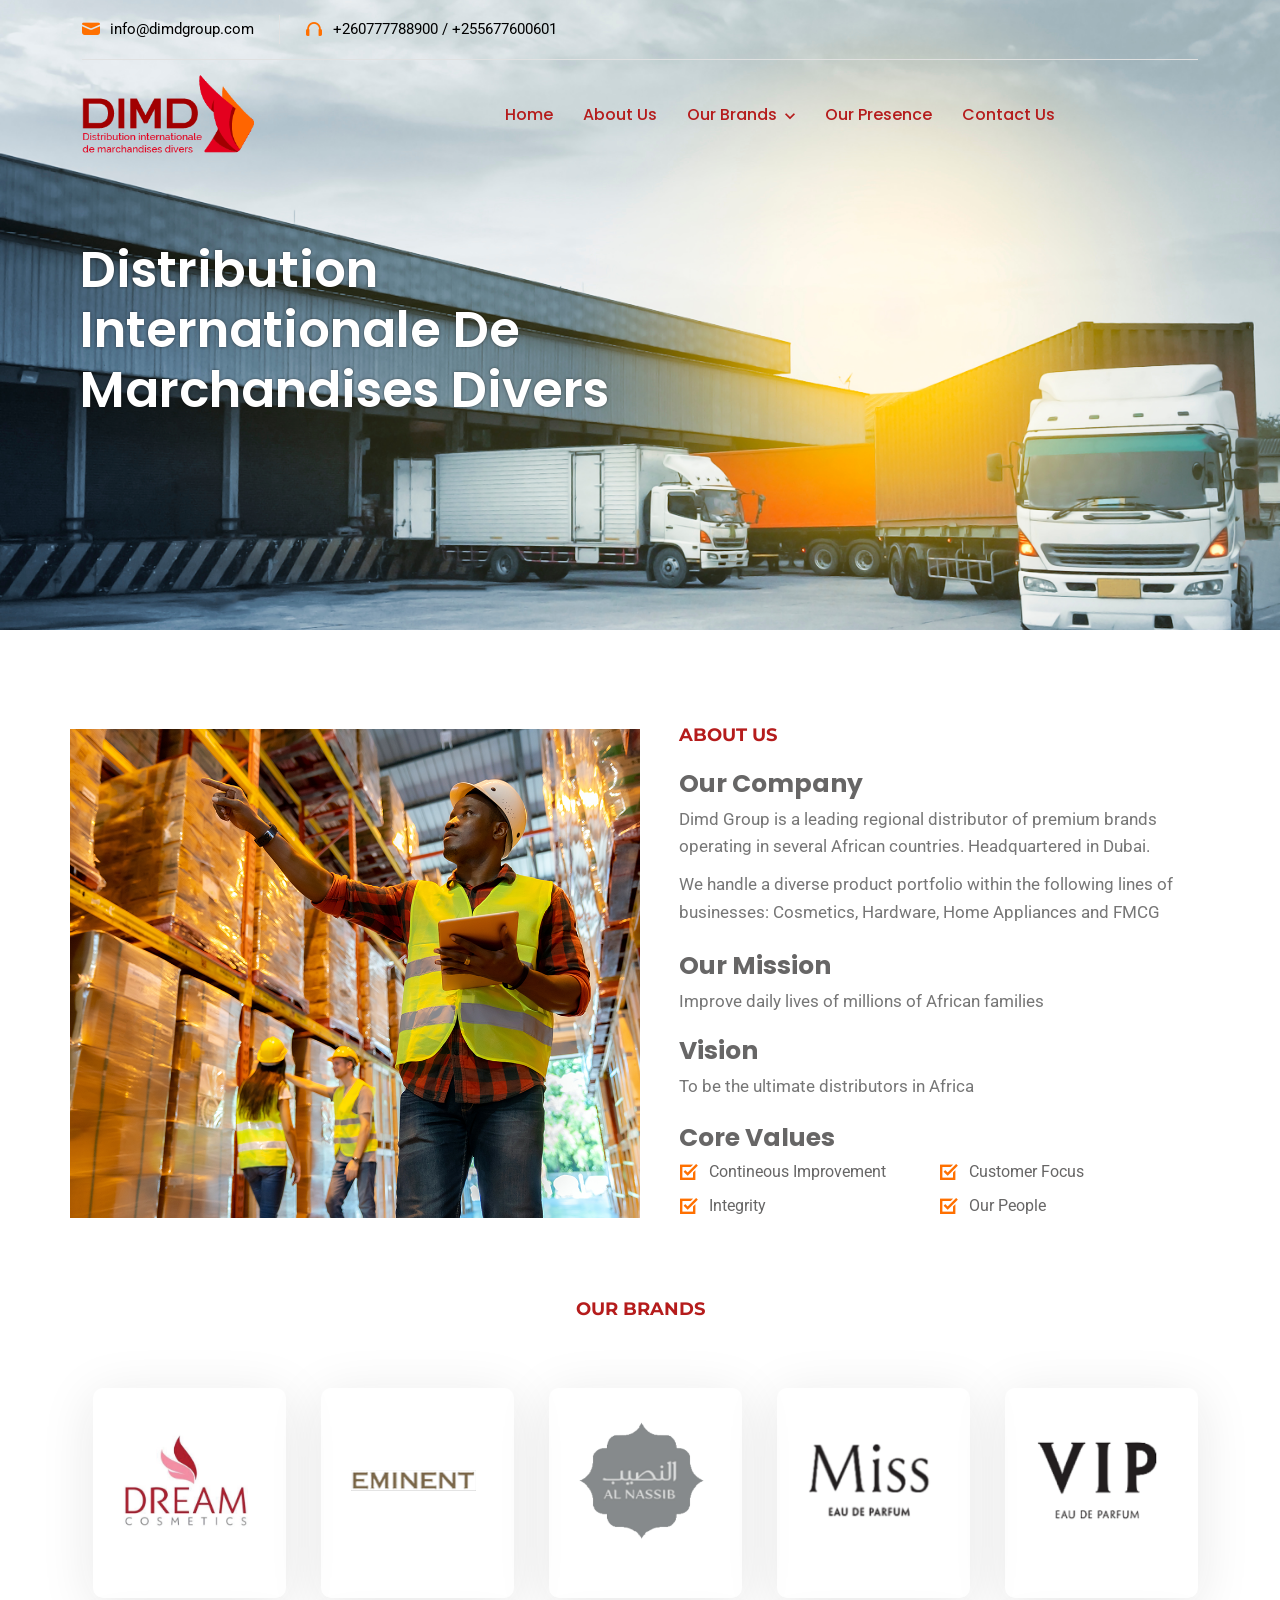
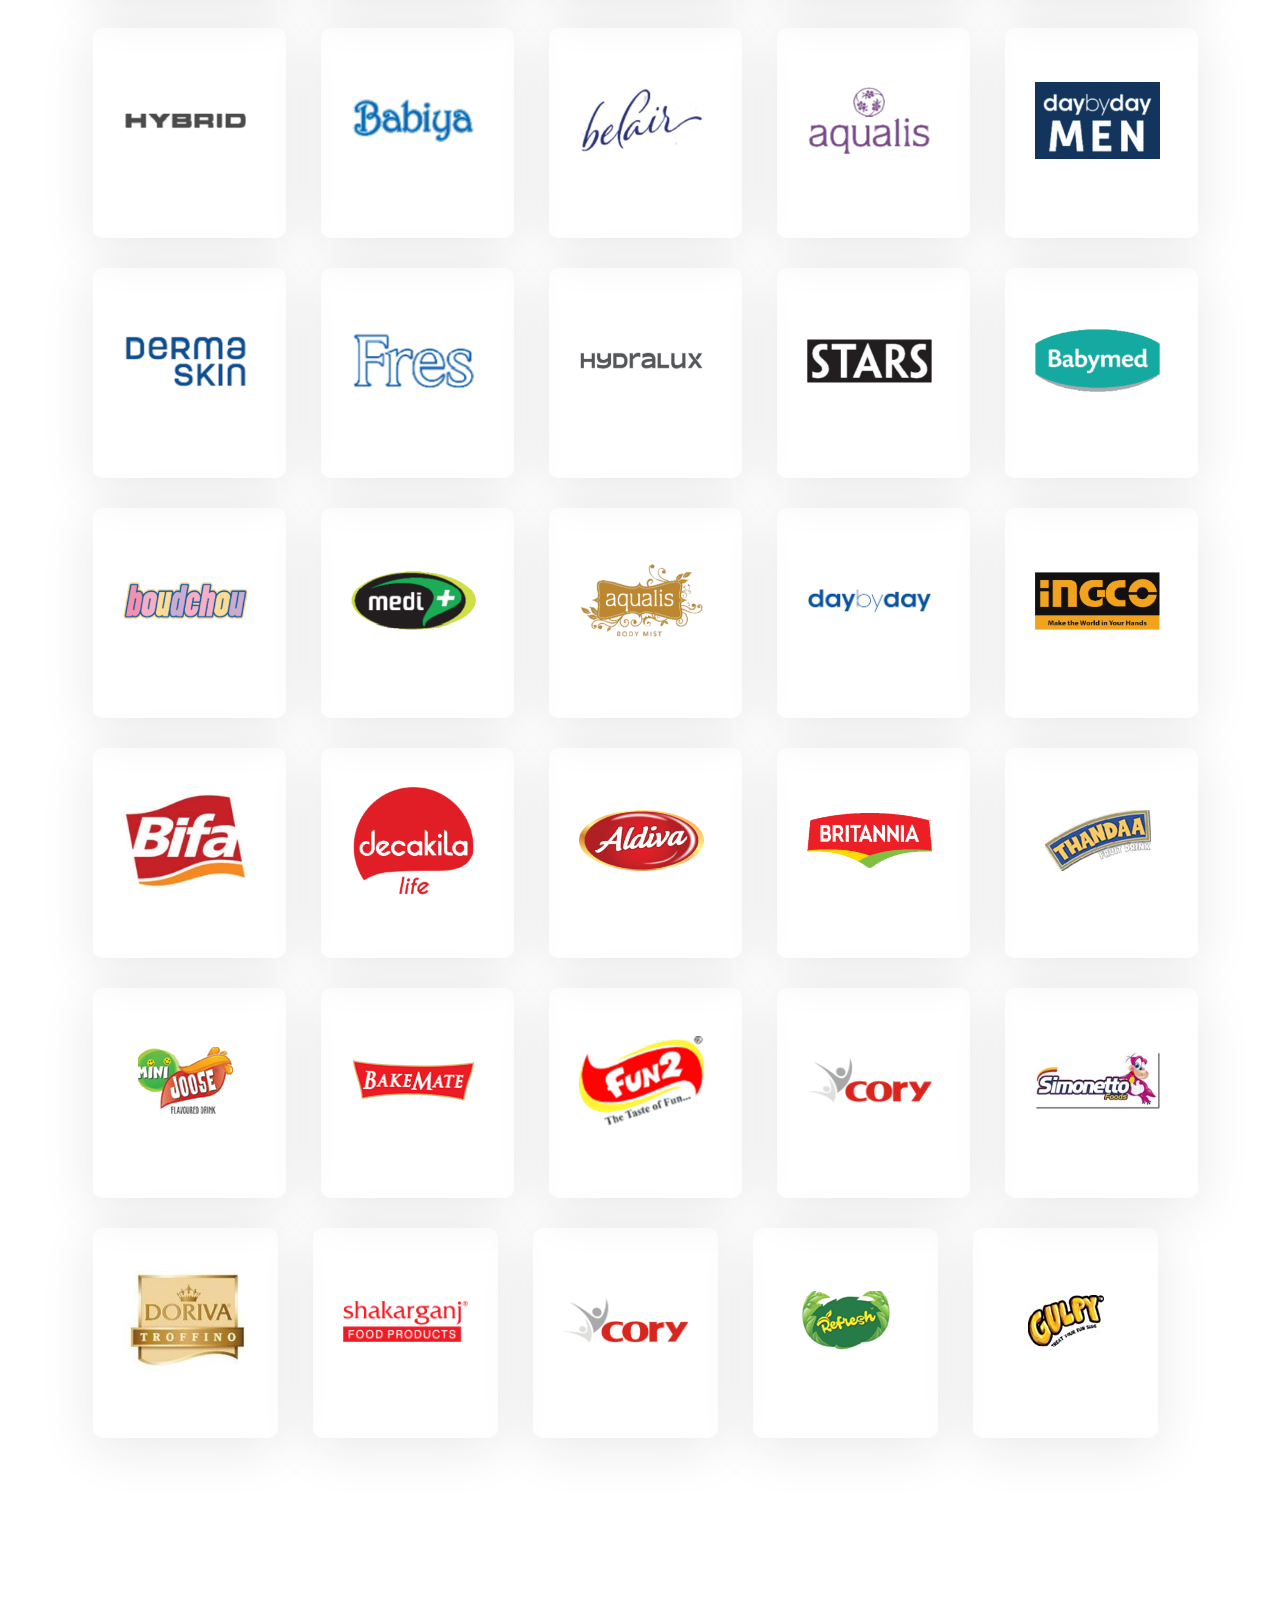
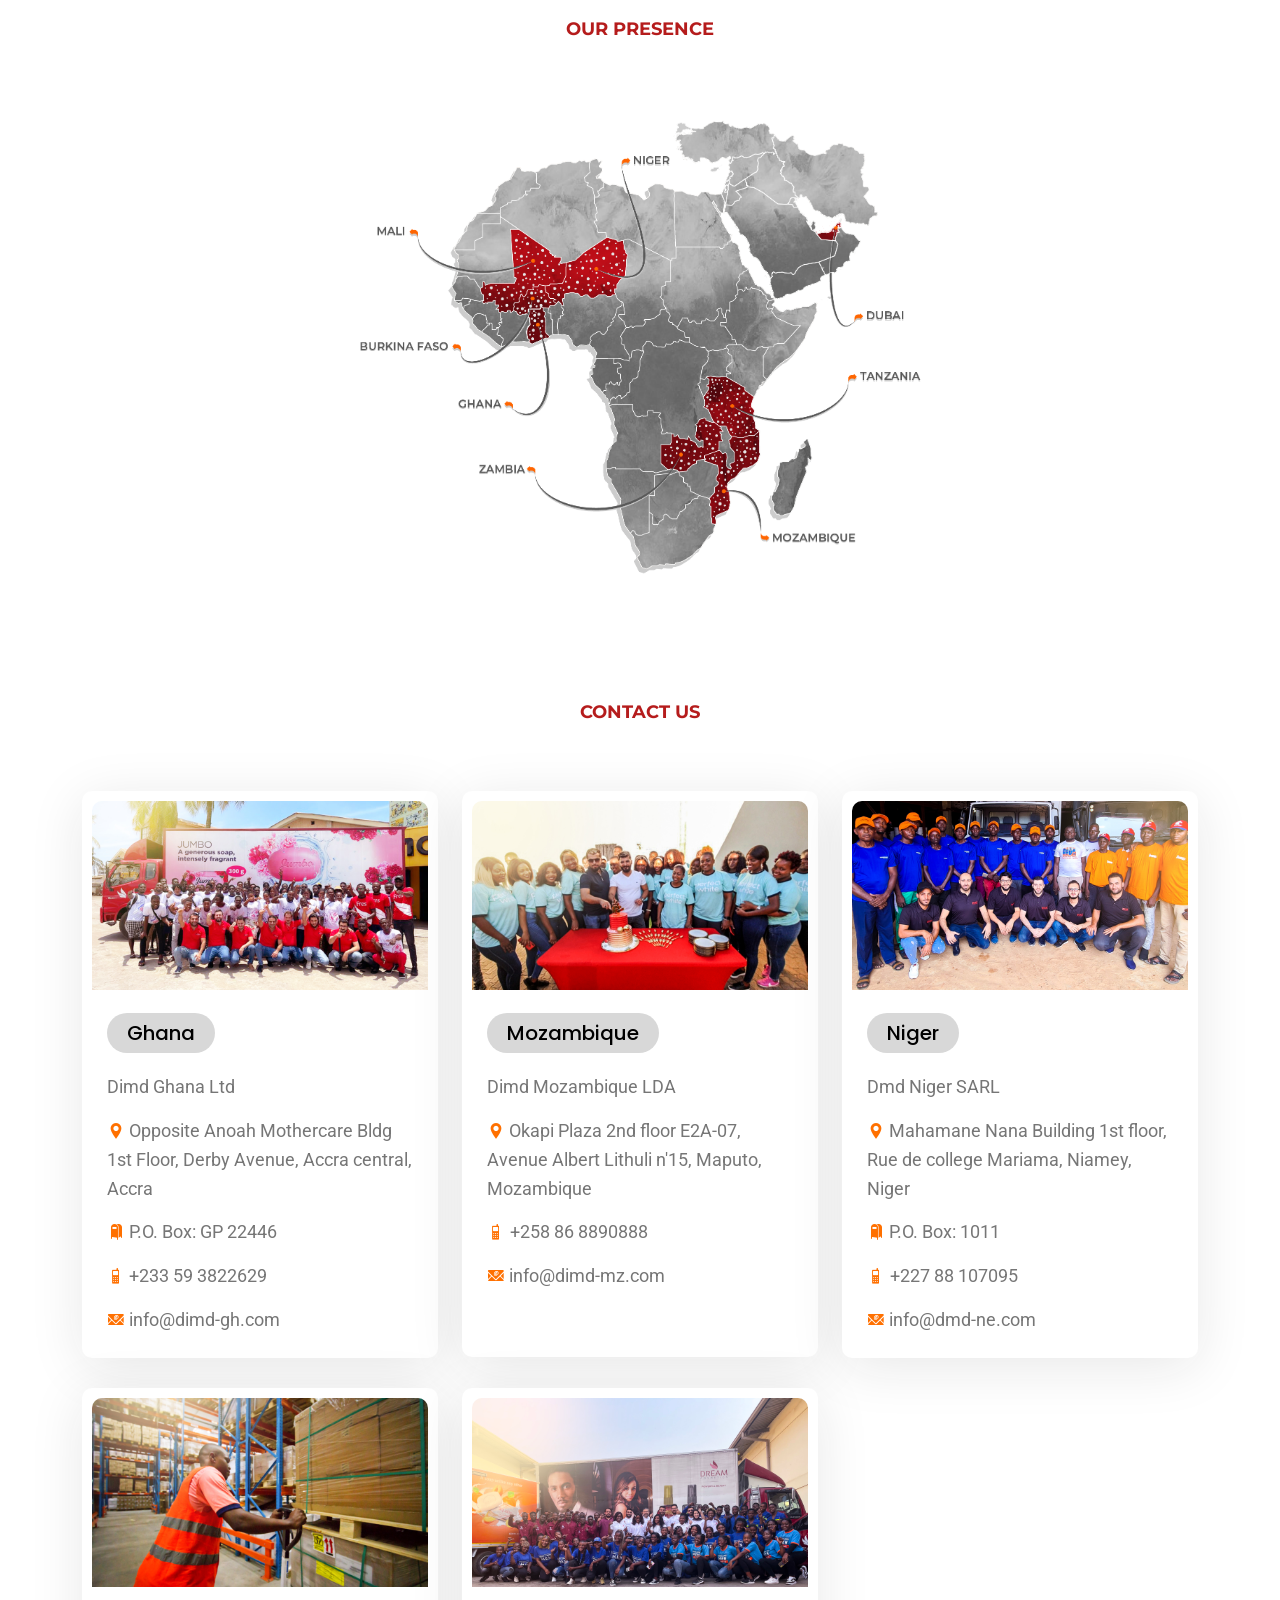
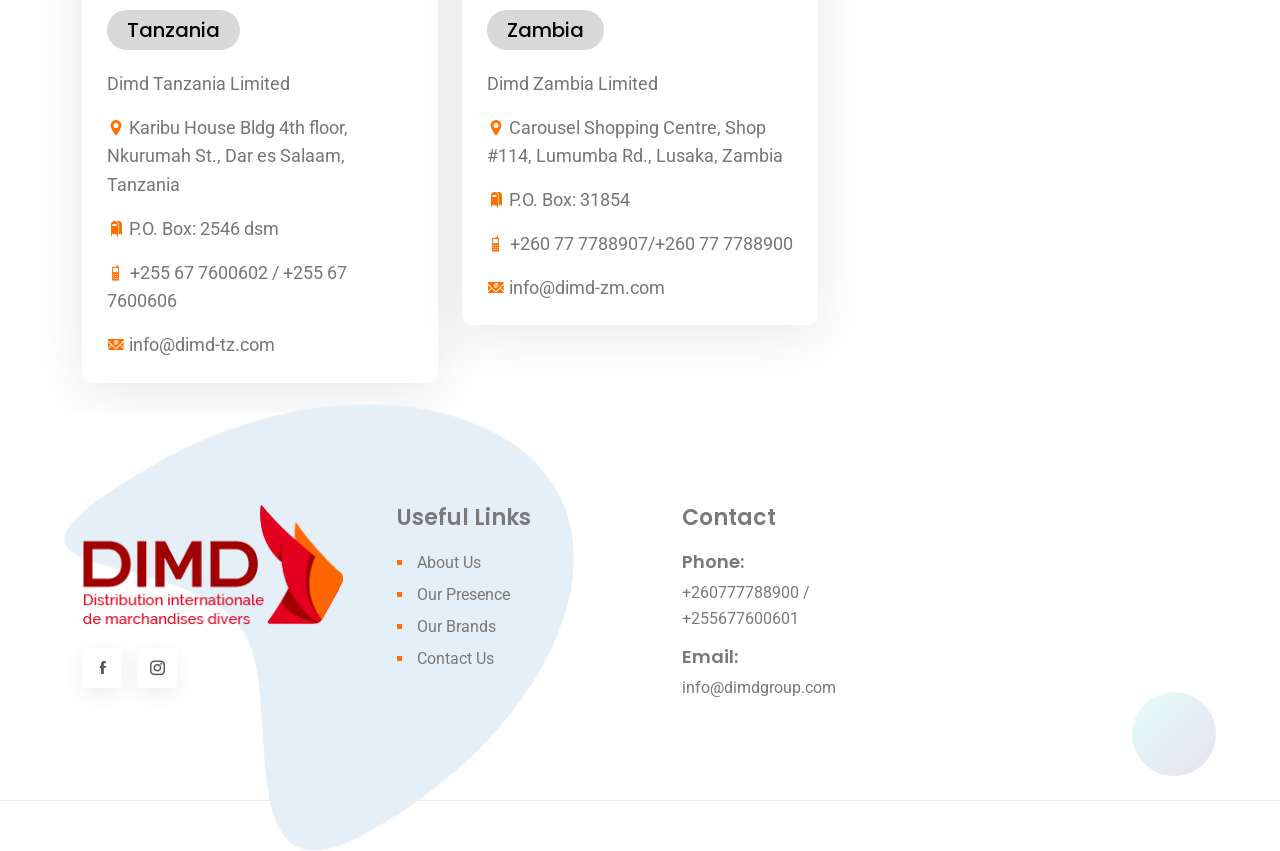
<file: index.html>
<!DOCTYPE html>
<html lang="zxx">
    <head>
        <meta charset="utf-8">
        <meta name="description" content="Erudex">
        <meta name="keywords" content="HTML,CSS,JavaScript">
        <meta name="author" content="HiBootstrap">
        <meta name="viewport" content="width=device-width, initial-scale=1, shrink-to-fit=no">
        <meta http-equiv="X-UA-Compatible" content="IE=Edge" />
        <title>DMID - Distribution Internationale De marchandises Divers</title>
        <link rel="icon" href="assets/images/favicon.png" type="image/png" sizes="16x16">

        <!-- bootstrap css -->
        <link rel="stylesheet" href="assets/css/bootstrap.min.css" type="text/css" media="all" />
        <!-- animate css -->
        <!-- <link rel="stylesheet" href="assets/css/animate.min.css" type="text/css" media="all" /> -->
        <!-- owl carousel css -->
        <!-- <link rel="stylesheet" href="assets/css/owl.carousel.min.css"  type="text/css" media="all" />
        <link rel="stylesheet" href="assets/css/owl.theme.default.min.css"  type="text/css" media="all" /> -->
        <!-- meanmenu css -->
        <link rel="stylesheet" href="assets/css/meanmenu.min.css" type="text/css" media="all" />
        <!-- magnific popup css -->
        <!-- <link rel="stylesheet" href="assets/css/magnific-popup.min.css" type="text/css" media="all" /> -->
        <!-- boxicons css -->
        <link rel='stylesheet' href='assets/css/icofont.min.css' type="text/css" media="all" />
        <!-- flaticon css -->
        <link rel='stylesheet' href='assets/css/flaticon.css' type="text/css" media="all" />
        <!-- nice select css -->
        <!-- <link rel="stylesheet" href="assets/css/nice-select.css" type="text/css" media="all" /> -->
        <!-- style css -->
        <link rel="stylesheet" href="assets/css/style.css" type="text/css" media="all" />
        <!-- responsive css -->
        <link rel="stylesheet" href="assets/css/responsive.css" type="text/css" media="all" />
        <!--[if IE]>
            <script src="http://html5shiv.googlecode.com/svn/trunk/html5.js"></script>
        <![endif]-->
        <style>
            html {
  scroll-behavior: smooth !important;
}
        </style>
    </head>

    <body>
        <!-- Preloader -->
        <div class="preloader">
            <div class="preloader-wrapper">
                <div class="preloader-content">
                    <div class="blob-1"></div>
	                <div class="blob-2"></div>
                </div>
            </div>
        </div>
        <!-- Preloader -->
        <!-- Navbar -->
        <div class="fixed-top">
            <div class="topbar">
                <div class="container">
                    <div class="topbar-inner">
                        <div class="row justify-content-center justify-content-lg-between">
                            <div class="topbar-item topbar-left">
                                <ul class="topbar-list">
                                    <li>
                                        <i class="icofont-ui-message"></i>
                                        <a href="mailto:info@dimdgroup.com">info@dimdgroup.com</a>
                                    </li>
                                    <li>
                                        <i class="icofont-headphone"></i>
                                        <a href="tel:00321-654-98">+260777788900 / +255677600601</a>
                                    </li>
                                </ul>
                            </div>
                        </div>
                    </div>
                </div>
            </div>
            <div class="navbar-area sticky-black">
                <div class="container">
                    <div class="mobile-nav">
                        <a href="index.html" class="mobile-brand">
                            <img src="assets/images/dimdlogo.png" style="max-width:65% !important" alt="logo" class="logo">
                        </a>
                        <div class="navbar-option">
                            <!-- <div class="navbar-option-item">
                                <button type="button">
                                    <i class="flaticon-user" ></i>
                                </button>
                            </div> -->
                            <div class="navbar-option-item side-topbar-option">
                                <button type="button">
                                    <i class="flaticon-grid" ></i>
                                </button>
                            </div>
                            <!-- <div class="navbar-option-item">
                                <button type="button" class="search-option">
                                    <i class="icofont-search-1"></i>
                                </button>
                            </div> -->
                        </div>
                    </div>
                </div>
                <div class="main-nav">
                    <div class="container">
                        <nav class="navbar navbar-expand-md navbar-light">
                            <a class="navbar-brand" href="index.html">
                                <img src="assets/images/dimdlogo.png" style="max-width:65% !important" alt="logo" class="logo">
                            </a>
                            <div class="collapse navbar-collapse mean-menu" id="navbarSupportedContent">
                                <ul class="navbar-nav mx-auto">
                                    <li class="nav-item">
                                        <a href="#" class="nav-link">Home</a>
                                    </li>
                                    <li class="nav-item">
                                        <a href="#about_us_section" class="nav-link">About Us</a>
                                    </li>
                                    <li class="nav-item">
                                        <a href="#our_brands_section" class="nav-link dropdown-toggle">Our Brands</a>
                                        <ul class="dropdown-menu">
                                            <li class="nav-item">
                                                <a href="#cosmetics_section" class="nav-link">Cosmetics</a>
                                            </li>
                                            <li class="nav-item">
                                                <a href="#hardware_section" class="nav-link">Hardware</a>
                                            </li>
                                            <li class="nav-item">
                                                <a href="#home_appliances_section" class="nav-link">Home Appliances</a>
                                            </li>
                                            <li class="nav-item">
                                                <a href="#fmcg_section" class="nav-link">FMCG</a>
                                            </li>
                                        </ul>
                                    </li>
                                    <li class="nav-item">
                                        <a href="#our_presence_section" class="nav-link">Our Presence</a>
                                    </li>
                                    <li class="nav-item">
                                        <a href="#contact_us_section" class="nav-link">Contact Us</a>
                                    </li>
                                </ul>
                            </div>
                        </nav>
                    </div>
                </div>
            </div>
        </div>
        <!-- Navbar -->
        <!-- Header -->
        <header class="header header-bg header-bottom-space header-bg-image" >
            <div class="container-fluid p-lg-0 custom-container-fluid">
                <div class="row m-lg-0 align-items-center">
                    <div class="col-lg-6 p-lg-0">
                        <div class="max-585 ms-lg-auto">
                            <div class="header-content header-content-white m-0">
                                <h1 class="hide-from-mobile" style="position: absolute;margin: 0px 0px 0px 0px;">Distribution Internationale De Marchandises Divers</h1>
                                <h1 class="hide-from-mobile" style=" /* text-shadow: 2px 1px black; */ color: transparent; text-shadow: 0 0 3px rgb(0 0 0 / 50%);
                            ">Distribution Internationale De Marchandises Divers</h1>
                                <!-- <div class="button-group button-group-animated">
                                    <a href="contact.html" class="btn main-btn">Get Started</a>
                                    <a href="contact.html" class="btn main-btn main-btn-white">Start A Free Trial</a>
                                </div> -->
                            </div>
                        </div>
                        <div class="header-image-shape">
                            <!-- <img src="assets/images/backgrounds/home-map-img.png" alt="shape"> -->
                        </div>
                    </div>
                </div>
            </div>
        </header>

        <!-- Header -->
        <!-- Feature-section -->
        
        <!-- Feature-section -->
        <!-- About-section -->
        <section class="about-section bg-off-white pt-100 pb-70" id="about_us_section">
            <div class="container">
                <div class="row align-items-center">
                    <div style="margin-top: -51px;" class="col-lg-6 pb-30 about-us-left-container">
                        <div class="about-section-item about-item-image text-center">
                            <!-- <img src="assets/images/backgrounds/about-us-img.jpg" alt="shape"> -->
                        </div>
                    </div>
                    <div style="padding-left: 39px;" class="col-lg-6 pb-30">
                        <div class="about-section-item about-item-details">
                            <div class="section-title section-title-left text-start">
                                <small>ABOUT US</small>
                                <h2 style="margin-top: 2px;" class="about-us-sub-titles">Our Company</h2>
                                <div class="about-content">
                                    <p>Dimd Group is a leading regional distributor of premium brands operating in several African countries. Headquartered in Dubai.</p>
                                    <p style="margin-top:-14px">We handle a diverse product portfolio within the following lines of businesses: Cosmetics, Hardware, Home Appliances and FMCG</p>
                                </div>
                            </div>
                            <br/>
                            <div style="margin-top:-20px" class="section-title section-title-left text-start">
                                <h2 class="about-us-sub-titles">Our Mission</h2>
                                <div class="about-content">
                                    <p>Improve daily lives of millions of African families</p>
                                </div>
                            </div>
                            <div class="section-title section-title-left text-start">
                                <h2 class="about-us-sub-titles">Vision</h2>
                                <div class="about-content">
                                    <p>To be the ultimate distributors in Africa</p>
                                </div>
                            </div>
                            <br/>
                            <div style="margin-top:-22px !important" class="section-title section-title-left text-start">
                                <h2 class="about-us-sub-titles">Core Values</h2>
                                <div class="about-content">
                                    <ul>
                                        <li>Contineous Improvement</li>
                                        <li>Customer Focus</li>
                                        <li>Integrity</li>
                                        <li>Our People</li>
                                    </ul>
                                </div>
                            </div>
                        </div>
                    </div>
                </div>
            </div>
        </section>
        <!-- About-section -->
        <!-- Service-section -->
        <section class="service-section" id="our_brands_section" style="margin-top: -50px;">
            <div class="container">
                <div class="section-title section-title-lg" id="cosmetics_section">
                    <small>OUR BRANDS</small>
                </div>
                <div class="row">
                    <div class="col pb-30">
                        <div class="service-card">
                            <div class="service-card-thumb">
                                <img src="assets/images/brands/1.png" />
                            </div>
                        </div>
                    </div>
                    <div class="col pb-30">
                        <div class="service-card">
                            <div class="service-card-thumb">
                                <img src="assets/images/brands/2.png">
                            </div>
                        </div>
                    </div>
                    <div class="col pb-30">
                        <div class="service-card">
                            <div class="service-card-thumb">
                                <img src="assets/images/brands/3.png" />
                            </div>
                        </div>
                    </div>
                    <div class="col pb-30">
                        <div class="service-card">
                            <div class="service-card-thumb">
                                <img src="assets/images/brands/4.png">
                            </div>
                        </div>
                    </div>
                    <div class="col pb-30">
                        <div class="service-card">
                            <div class="service-card-thumb">
                                <img src="assets/images/brands/5.png">
                            </div>
                        </div>
                    </div>
                    <div class="col pb-30">
                        <div class="service-card">
                            <div class="service-card-thumb">
                                <img src="assets/images/brands/6.png">
                            </div>
                        </div>
                    </div>
                    <div class="col pb-30">
                        <div class="service-card">
                            <div class="service-card-thumb">
                                <img src="assets/images/brands/7.png">
                            </div>
                        </div>
                    </div>
                    <div class="col pb-30">
                        <div class="service-card">
                            <div class="service-card-thumb">
                                <img src="assets/images/brands/8.png">
                            </div>
                        </div>
                    </div>
                    <div class="col pb-30">
                        <div class="service-card">
                            <div class="service-card-thumb">
                                <img src="assets/images/brands/9.png">
                            </div>
                        </div>
                    </div>
                    <div class="col pb-30">
                        <div class="service-card">
                            <div class="service-card-thumb">
                                <img src="assets/images/brands/10.png">
                            </div>
                        </div>
                    </div>
                    <div class="col pb-30">
                        <div class="service-card">
                            <div class="service-card-thumb">
                                <img src="assets/images/brands/11.png"/>
                            </div>
                        </div>
                    </div>
                    
                    <div class="col pb-30">
                        <div class="service-card">
                            <div class="service-card-thumb">
                                <img src="assets/images/brands/12.png"/>
                            </div>
                        </div>
                    </div>
                    <div class="col pb-30">
                        <div class="service-card">
                            <div class="service-card-thumb">
                                <img src="assets/images/brands/13.png"/>
                            </div>
                        </div>
                    </div>
                    <div class="col pb-30">
                        <div class="service-card">
                            <div class="service-card-thumb">
                                <img src="assets/images/brands/14.png"/>
                            </div>
                        </div>
                    </div>
                    <div class="col pb-30">
                        <div class="service-card">  
                            <div class="service-card-thumb">
                                <img src="assets/images/brands/15.png"/>
                            </div>
                        </div>
                    </div>
                    <div class="col pb-30">
                        <div class="service-card">
                            <div class="service-card-thumb">
                                <img src="assets/images/brands/16.png"/>
                            </div>
                        </div>
                    </div>
                    <div class="col pb-30">
                        <div class="service-card">
                            <div class="service-card-thumb">
                                <img src="assets/images/brands/17.png"/>
                            </div>
                        </div>
                    </div>

                    <div class="col pb-30">
                        <div class="service-card">
                            <div class="service-card-thumb">
                                <img src="assets/images/brands/18.png"/>
                            </div>
                        </div>
                    </div>
                    <div class="col pb-30">
                        <div class="service-card">
                            <div class="service-card-thumb">
                                <img src="assets/images/brands/19.png"/>
                            </div>
                        </div>
                    </div>
                    <div class="col pb-30">
                        <div class="service-card">
                            <div class="service-card-thumb">
                                <img src="assets/images/brands/21.png"/>
                            </div>
                        </div>
                    </div>
                    
                
                    <div class="col pb-30">
                        <div class="service-card">
                            <div class="service-card-thumb">
                                <img src="assets/images/brands/22.png"/>
                            </div>
                        </div>
                    </div>
                    
                    <div class="col pb-30">
                        <div class="service-card">
                            <div class="service-card-thumb">
                                <img src="assets/images/brands/23.png"/>
                            </div>
                        </div>
                    </div>                    
                    <div class="col pb-30">
                        <div class="service-card">
                            <div class="service-card-thumb">
                                <img src="assets/images/brands/24.png"/>
                            </div>
                        </div>
                    </div>                 
                    <div class="col pb-30">
                        <div class="service-card">
                            <div class="service-card-thumb">
                                <img src="assets/images/brands/25.png"/>
                            </div>
                        </div>
                    </div>              
                    <div class="col pb-30">
                        <div class="service-card">
                            <div class="service-card-thumb">
                                <img style="max-width:104%" src="assets/images/brands/26.png"/>
                            </div>
                        </div>
                    </div>              
                    <div class="col pb-30">
                        <div class="service-card">
                            <div class="service-card-thumb">
                                <img style="max-width:104%" src="assets/images/brands/27.png"/>
                            </div>
                        </div>
                    </div>
                               
                    <div class="col pb-30">
                        <div class="service-card">
                            <div class="service-card-thumb">
                                <img src="assets/images/brands/28.png"/>
                            </div>
                        </div>
                    </div>              
                    <div class="col pb-30">
                        <div class="service-card">
                            <div class="service-card-thumb">
                                <img src="assets/images/brands/29.png"/>
                            </div>
                        </div>
                    </div>
                               
                    <div class="col pb-30">
                        <div class="service-card">
                            <div class="service-card-thumb">
                                <img src="assets/images/brands/30.png"/>
                            </div>
                        </div>
                    </div>              
                    <div class="col pb-30">
                        <div class="service-card">
                            <div class="service-card-thumb">
                                <img src="assets/images/brands/31.png"/>
                            </div>
                        </div>
                    </div>              
                    <div class="col pb-30">
                        <div class="service-card">
                            <div class="service-card-thumb">
                                <img src="assets/images/brands/32.png"/>
                            </div>
                        </div>
                    </div>           
                    <div class="col pb-30">
                        <div class="service-card">
                            <div class="service-card-thumb">
                                <img src="assets/images/brands/33.png"/>
                            </div>
                        </div>
                    </div>          
                    <div class="col pb-30">
                        <div class="service-card">
                            <div class="service-card-thumb">
                                <img src="assets/images/brands/34.png"/>
                            </div>
                        </div>
                    </div>         
                    <div class="col pb-30">
                        <div class="service-card">
                            <div class="service-card-thumb">
                                <img src="assets/images/brands/35.png"/>
                            </div>
                        </div>
                    </div>       
                    <div class="col pb-30">
                        <div class="service-card">
                            <div class="service-card-thumb">
                                <img src="assets/images/brands/36.png"/>
                            </div>
                        </div>
                    </div>      
                    <div class="col pb-30">
                        <!-- <div class="service-card">
                            <div class="service-card-thumb">
                                <img src="assets/images/brands/36.png"/>
                            </div>
                        </div> -->
                    </div>      
                    <div class="col pb-30">
                        <!-- <div class="service-card">
                            <div class="service-card-thumb">
                                <img src="assets/images/brands/36.png"/>
                            </div>
                        </div> -->
                    </div>
                </div>
            </div>
        </section>


        <!-- <section id="our_presence_section" class="header header-bg-lg header-bg-shape border-bottom-1">
            <div>
                <img class="override-map-image-mobile" src="assets/images/backgrounds/map-presence.png" alt="shape" style="width: 989px; max-width: 1000px; margin-left: -90px;">
            </div>
        </section> -->

        <section class="trial-section">
        <div id="our_presence_section">
            <div class="section-title section-title-lg" style="margin-bottom: 9px !important;">
                <small class="override-our-presence-map-mobile" style="margin-top: 59px;">OUR PRESENCE</small>
            </div>
      
                    <div class="container map-image-container">
                        <!-- <img class="override-map-image-mobile" src="assets/images/backgrounds/map-presence.png" alt="shape" style="width: 989px; max-width: 1000px; margin-left: -90px;"> -->
                    </div>
           
                </div>
            </section>





        <section class="news-section bg-off-white" id="contact_us_section" style="margin-top: 72px;">
            <div class="container">
                <div class="section-title section-title-lg">
                    <small>CONTACT US</small>
                </div>
                <div class="row">
                    <div class="col-md-4 col-lg-4 pb-30">
                        <div class="blog-card">
                            <div class="blog-card-image">
                                
                                    <img style="width: 100%;height:auto;" src="assets/images/contact-us/ghana.jpeg" alt="blog">
                                
                            </div>
                            <div class="blog-card-text">
                                <h3 class="blog-category">Ghana</h3>
                                <p>Dimd Ghana Ltd</p>
                                <p><i style="color:#FF7000" class="icofont-location-pin"></i> Opposite Anoah Mothercare Bldg 1st Floor, Derby Avenue, Accra central, Accra</p>
                                <p><i style="color:#FF7000" class="icofont-mail-box"></i> P.O. Box: GP 22446</p>
                                <p><i style="color:#FF7000" class="icofont-mobile-phone"></i> +233 59 3822629</p>
                                <p><i style="color:#FF7000" class="icofont-email"></i> info@dimd-gh.com</p>

                            </div>
                        </div>
                    </div>
    
                    <div class="col-md-4 col-lg-4 pb-30">
                        <div class="blog-card" style="padding-bottom: 66px !important;">
                            <div class="blog-card-image">
                                
                                    <img style="width: 100%;height:auto;" src="assets/images/contact-us/mozambique.jpg" alt="blog">
                                
                            </div>
                            <div class="blog-card-text">
                                <h3 class="blog-category">Mozambique</h3>
                                <p>Dimd Mozambique LDA</p>
                                <p><i style="color:#FF7000" class="icofont-location-pin"></i> Okapi Plaza 2nd floor E2A-07, Avenue Albert Lithuli n'15, Maputo, Mozambique </p>
                                <p><i style="color:#FF7000" class="icofont-mobile-phone"> </i> +258 86 8890888</p>
                                <p><i style="color:#FF7000" class="icofont-email"></i> info@dimd-mz.com</p>

                            </div>
                        </div>
                    </div>
                    <div class="col-md-4 col-lg-4 pb-30">
                        <div class="blog-card">
                            <div class="blog-card-image">
                                
                                    <img style="width: 100%;height:auto;" src="assets/images/contact-us/niger.jpg" alt="blog">
                                
                            </div>
                            <div class="blog-card-text">
                                <h3 class="blog-category">Niger</h3>
                                <p>Dmd Niger SARL</p>
                                <p><i style="color:#FF7000" class="icofont-location-pin"></i> Mahamane Nana Building 1st floor, Rue de college Mariama,  Niamey, Niger</p>
                                <p><i style="color:#FF7000" class="icofont-mail-box"></i> P.O. Box: 1011</p>
                                <p><i style="color:#FF7000" class="icofont-mobile-phone"> </i> +227 88 107095</p>
                                <p><i style="color:#FF7000" class="icofont-email"></i> info@dmd-ne.com</p>
    
                            </div>
                        </div>
                    </div>
                    <div class="col-md-4 col-lg-4 pb-30">
                        <div class="blog-card">
                            <div class="blog-card-image">
                                
                                    <img style="width: 100%;height:auto;" src="assets/images/contact-us/tanzania.png" alt="blog">
                                
                            </div>
                            <div class="blog-card-text">
                                <h3 class="blog-category">Tanzania</h3>
                                <p>Dimd Tanzania Limited</p>
                                <p><i style="color:#FF7000" class="icofont-location-pin"></i> Karibu House Bldg 4th floor, Nkurumah St., Dar es Salaam, Tanzania</p>
                                <p><i style="color:#FF7000" class="icofont-mail-box"></i> P.O. Box: 2546 dsm</p>
                                <p><i style="color:#FF7000" class="icofont-mobile-phone"> </i> <span style="color: #767676;">+255 67 7600602 / +255 67 7600606</span></p>
                                <p><i style="color:#FF7000" class="icofont-email"></i> info@dimd-tz.com</p>
              
                            </div>
                        </div>
                    </div>
                    <div class="col-md-4 col-lg-4 pb-30">
                        <div class="blog-card">
                            <div class="blog-card-image">
                                
                                    <img style="width: 100%;height:auto;" src="assets/images/contact-us/zambia.jpeg" alt="blog">
                                
                            </div>
                            <div class="blog-card-text">
                                <h3 class="blog-category">Zambia</h3>
                                <p>Dimd Zambia Limited</p>
                                <p><i style="color:#FF7000" class="icofont-location-pin"></i> Carousel Shopping Centre, Shop #114, Lumumba Rd., Lusaka, Zambia</p>
                                <p><i style="color:#FF7000" class="icofont-mail-box"></i> P.O. Box: 31854</p>
                                <p><i style="color:#FF7000" class="icofont-mobile-phone"> </i> +260 77 7788907/+260 77 7788900</p>
                                <p><i style="color:#FF7000" class="icofont-email"></i> info@dimd-zm.com</p>

                            </div>
                        </div>
                    </div>
                </div>
            </div>
        </section>
        <!-- News-section -->
        <!-- Newsletter-section -->

        <!-- Newsletter-section -->
        <!-- Footer -->
        <footer class="bg-off-white footer">
            <div class="footer-shapes">
                <div class="footer-shape">
                    <img src="assets/images/shape-1.png" alt="shape">
                </div>
                <div class="footer-shape footer-round-shape">
                    <img src="assets/images/shape-2.png" alt="shape">
                </div>
            </div>
            <div class="footer-upper pt-100 pb-80 position-relative">
                <div class="container">
                    <div class="row">
                        <div class="col-sm-12 col-md-6 col-lg-3">
                            <div class="footer-content-item">
                                <div class="footer-logo">
                                    <a href="index.html"><img src="assets/images/dimdlogo.png" alt="logo"></a>
                                </div>
                                <div class="footer-details">
                                    <!-- <p>Distribution Internationale De Marchandises divers</p> -->
                                    <ul class="social-list social-list-btn">
                                        <li>
                                            <a target="_blank" href="https://www.facebook.com/dimd.group"><i class="icofont-facebook"></i></a>
                                        </li>
                                        <li>
                                            <a  target="_blank" href="https://www.instagram.com/dimd.group"><i class="icofont-instagram"></i></a>
                                        </li>
                                    </ul>
                                </div>
                            </div>
                        </div>
                        <div class="col-sm-6 col-md-6 col-lg-3">
                            <div class="footer-content-list footer-content-item desk-pad-left-70">
                                <div class="footer-content-title">
                                    <h3 class="override-footer-titles">Useful Links</h3>
                                </div>
                                <ul class="footer-details footer-list override-footer-subtitles">
                                    <li><a href="#about_us_section">About Us</a></li>
                                    <li><a href="#our_presence_section">Our Presence</a></li>
                                    <li class="nav-item"><a href="#our_brands_section">Our Brands</a></li>
                                    <li><a href="#contact_us_section">Contact Us</a></li>
                                </ul>
                            </div>
                        </div>
                        <div class="col-sm-6 col-md-6 col-lg-3">
                            <div class="footer-content-list footer-content-item desk-pad-left-70">
                                <div class="footer-content-title">
                                    <h3 class="override-footer-titles">Contact</h3>
                                </div>
                                <div class="footer-details footer-address">
                                    <div class="footer-address-item">
                                        <div class="footer-address-text">
                                            <h4 class="override-footer-titles">Phone:</h4>
                                            <p><a href="tel:00321-654-98">+260777788900 / +255677600601</a></p>
                                        </div>
                                    </div>
                                    <div class="footer-address-item">
                                        <div class="footer-address-text">
                                            <h4 class="override-footer-titles">Email:</h4>
                                            <p class="override-footer-subtitles"><a href="mailto:info@dimdgroup.com">info@dimdgroup.com</a></p>
                                        </div>
                                    </div>
                                    <!-- <div class="footer-address-item">
                                        <div class="footer-address-text">
                                            <h4>Address:</h4>
                                            <p>214, Queens 4th cross, NY</p>
                                        </div>
                                    </div> -->
                                </div>
                            </div>
                        </div>
                    </div>
                </div>
            </div>
            <div class="footer-lower bg-blue position-relative">
                <div class="container">
                    <div class="footer-copyright-text footer-copyright-text-white">
                        <!-- <p>Copyright ©2021 Erudex. Designed & Developed By <a href="https://envytheme.com/" target="_blank">EnvyTheme</a></p> -->
                    </div>
                </div>
            </div>
        </footer>
        <!-- Footer -->

        <!-- Scroll-top -->
        <div class="scroll-top" id="scrolltop">
            <div class="scroll-top-inner">
                <i class="icofont-long-arrow-up"></i>

            </div>
        </div>
        <!-- Scroll-top -->

        <!-- Topbar-side-modal -->
        <div class="side-modal-wrapper">
            <div class="side-modal">
                <div class="side-modal-header">
                    <div class="side-modal-logo">
                        <a href="index.html"><img style="max-width:65% !important" src="assets/images/dimdlogo.png" alt="logo"></a>
                    </div>
                    <div class="side-modal-close">
                        <i class="icofont-close"></i>
                    </div>
                </div>
                <div class="side-modal-body">
                    <div class="sidebar-info-content">
                        <h3>Contact Us</h3>
                        <div class="sidebar-info-list">
                            <div class="sidebar-info-list-item">
                                <i class="icofont-headphone"></i>
                                <a href="tel:00321-654-98">+260777788900 / +255677600601</a>
                            </div>
                            <div class="sidebar-info-list-item">
                                <i class="icofont-ui-message"></i>
                                <a href="mailto:info@dimdgroup.com">info@dimdgroup.com</a>
                            </div>
                        </div>
                    </div>
                    <div class="sidebar-info-content">
                        <h3>Follow Us</h3>
                        <ul class="social-list">
                            <li>
                                <a target="_blank" href="https://www.facebook.com/dimd.group"><i class="icofont-facebook"></i></a>
                            </li>
                            <li>
                                <a  target="_blank" href="https://www.instagram.com/dimd.group"><i class="icofont-instagram"></i></a>
                            </li>
                        </ul>
                    </div>
                </div>
            </div>
        </div>
        <!-- Topbar-side-modal -->

        <!-- Search-overlay -->
        <div class="search-overlay">
            <div class="search-close">
                <i class="icofont-close"></i>
            </div>
            <div class="search-form-area">
                <div class="search-area-logo">
                    <a href="index.html">
                        <img src="assets/images/logo-white.png" alt="logo">
                    </a>
                </div>
                <form>
                    <div class="form-group search-form-group">
                        <input type="text" placeholder="Search..." class="form-control" autofocus="autofocus">
                        <button>
                            <i class="icofont-search-1"></i>
                        </button>
                    </div>
                </form>
            </div>
        </div>
        <!-- Search-overlay -->


        <!-- essential js -->
        <script src="assets/js/jquery.min.js"></script>
        <script src="assets/js/bootstrap.bundle.min.js"></script>
        <!-- magnific popup js -->
        <script src="assets/js/jquery.magnific-popup.min.js"></script>
        <!-- owl carousel js -->
        <script src="assets/js/owl.carousel.min.js"></script>
        <!-- nice select js -->
        <script src="assets/js/jquery.nice-select.min.js"></script>
        <!-- form ajazchimp js -->
        <script src="assets/js/jquery.ajaxchimp.min.js"></script>
        <!-- form validator js  -->
        <script src="assets/js/form-validator.min.js"></script>
        <!-- contact form js -->
        <script src="assets/js/contact-form-script.js"></script>
        <!-- meanmenu js -->
        <script src="assets/js/jquery.meanmenu.min.js"></script>
        <!-- main js -->
        <script src="assets/js/script.js"></script>
    </body>
</html>
</file>
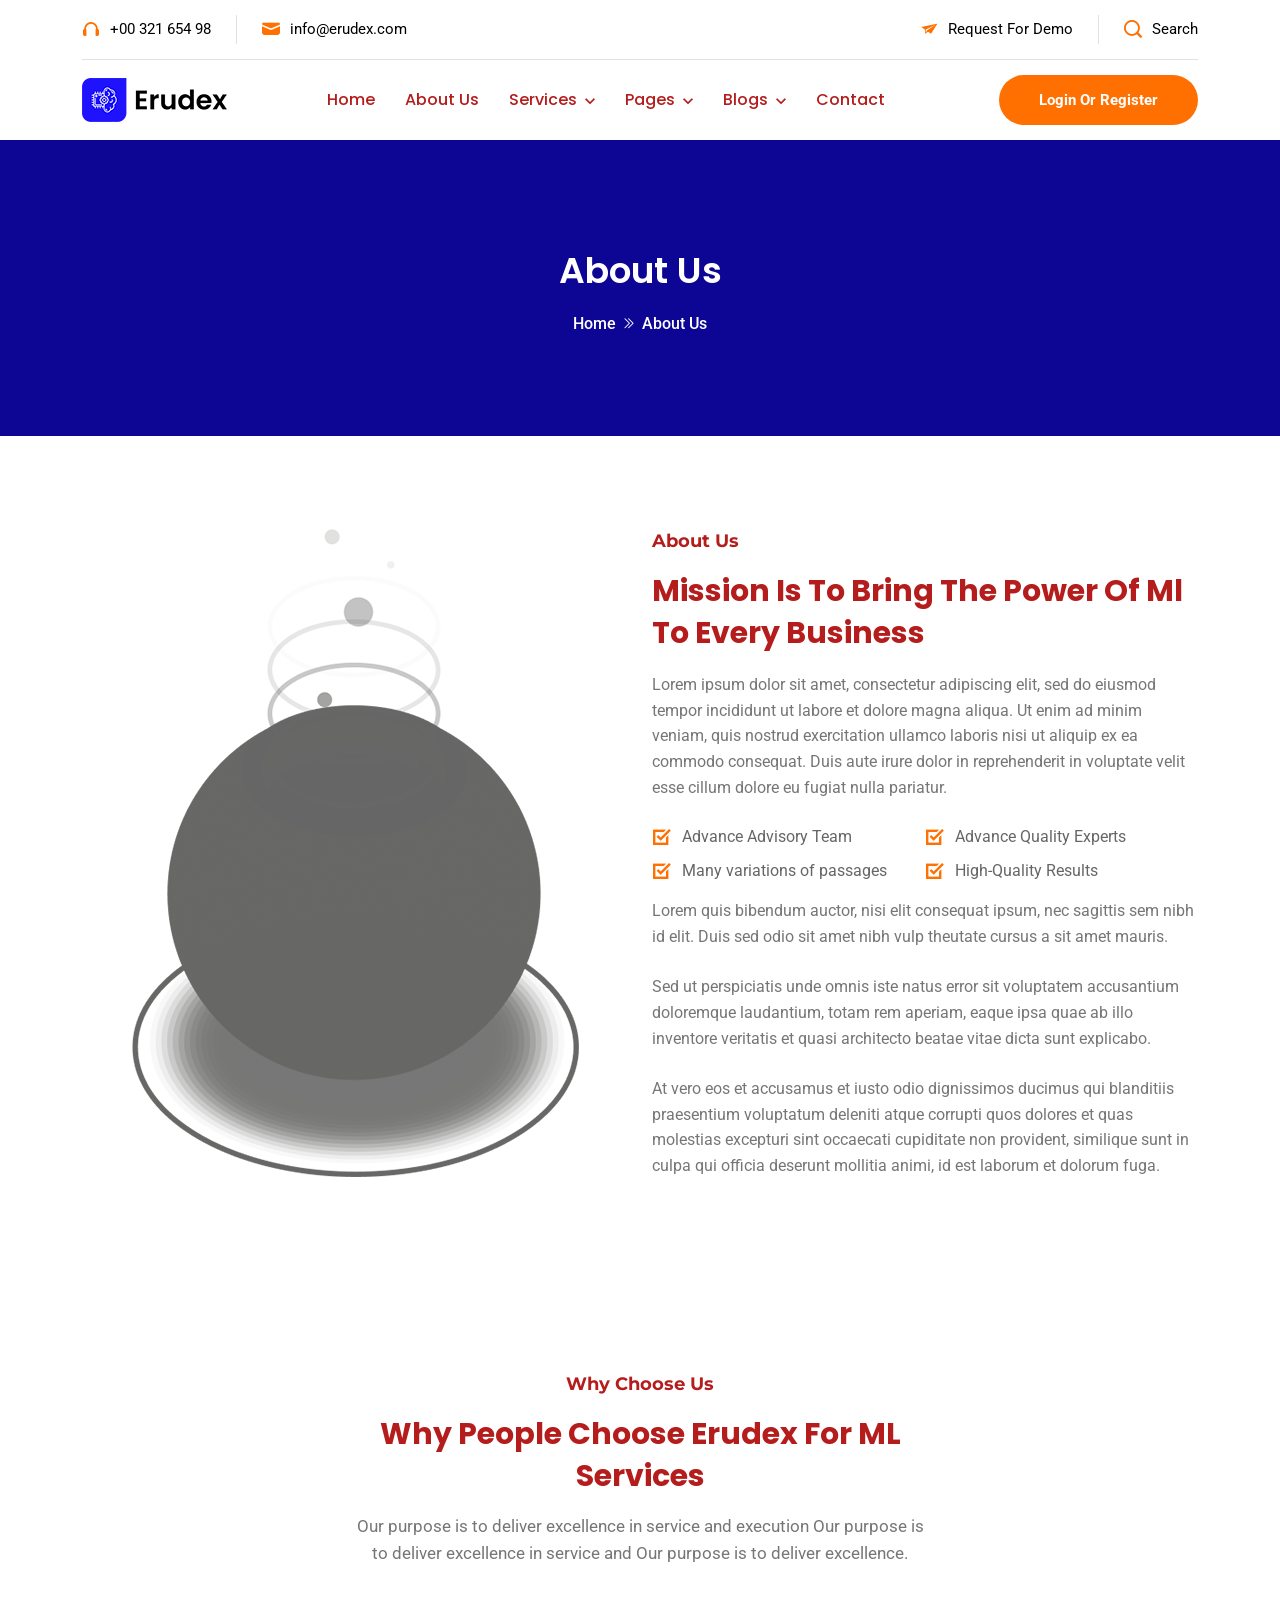
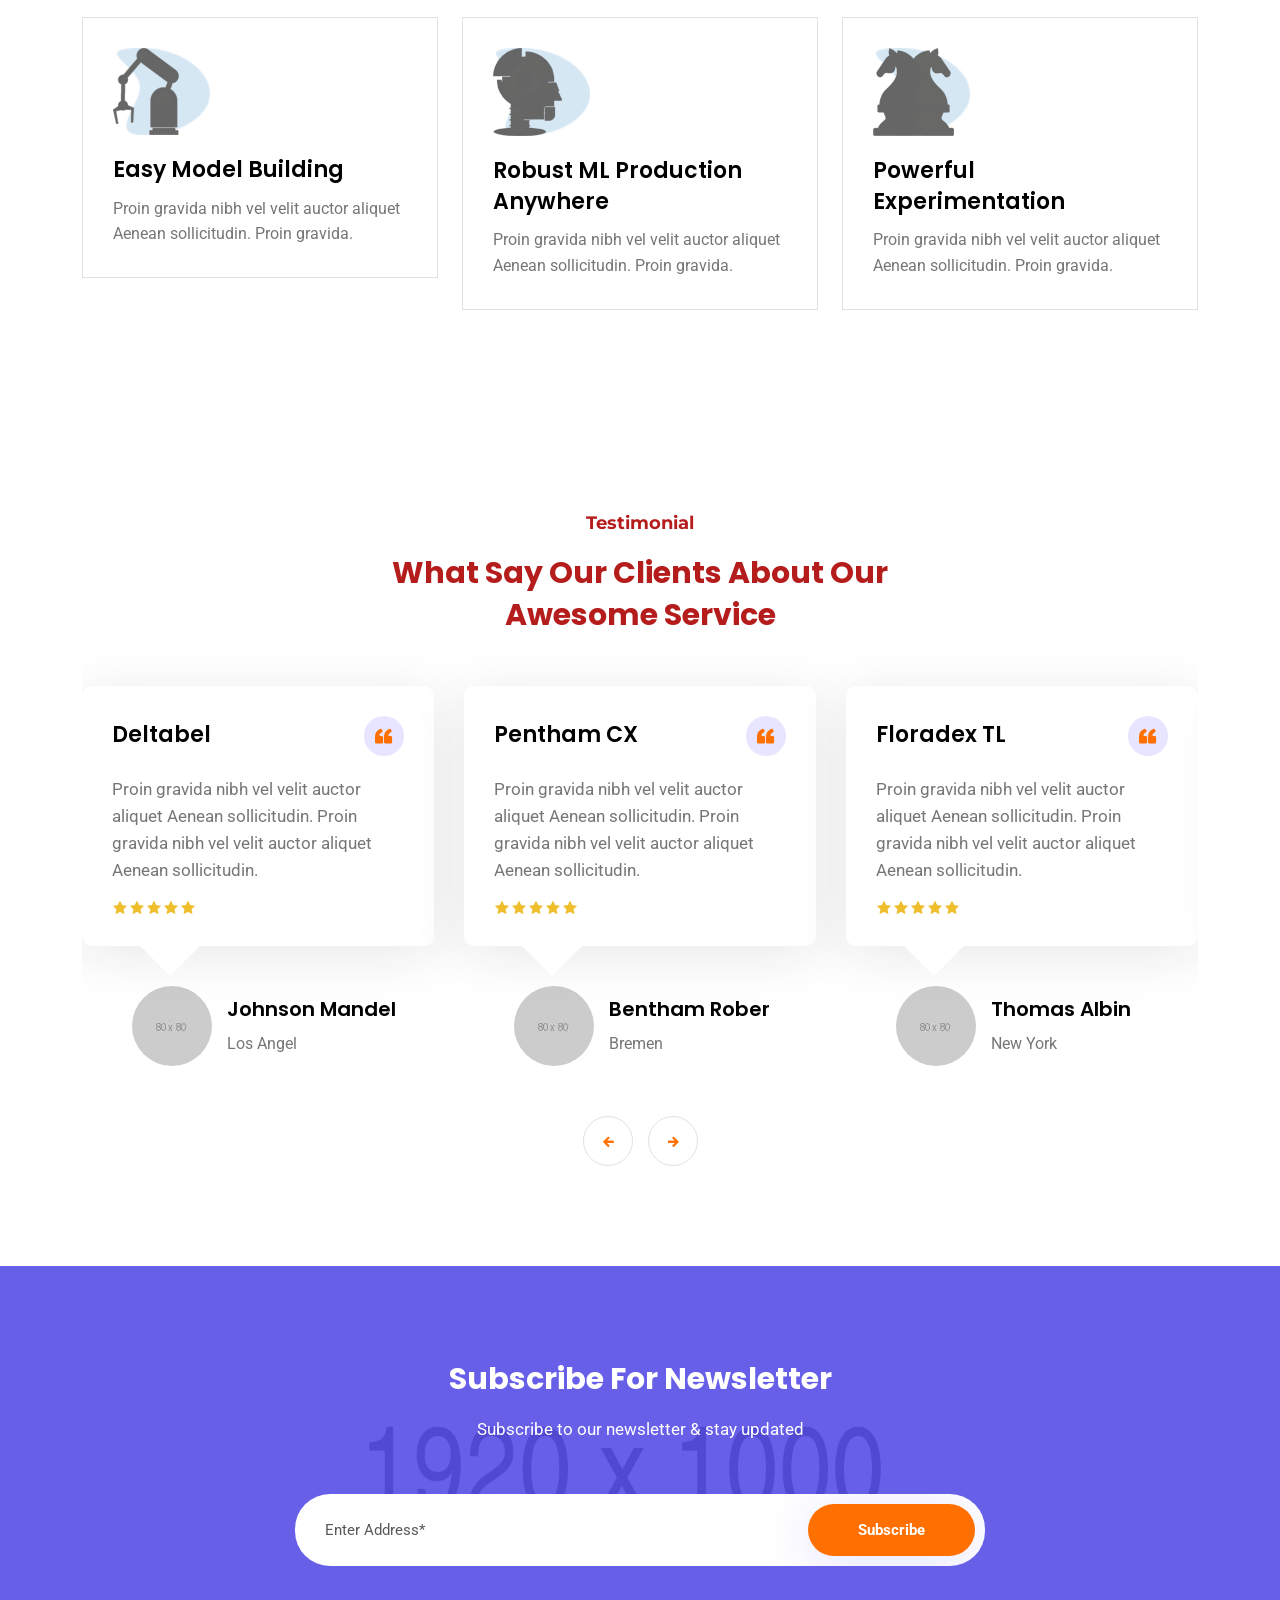
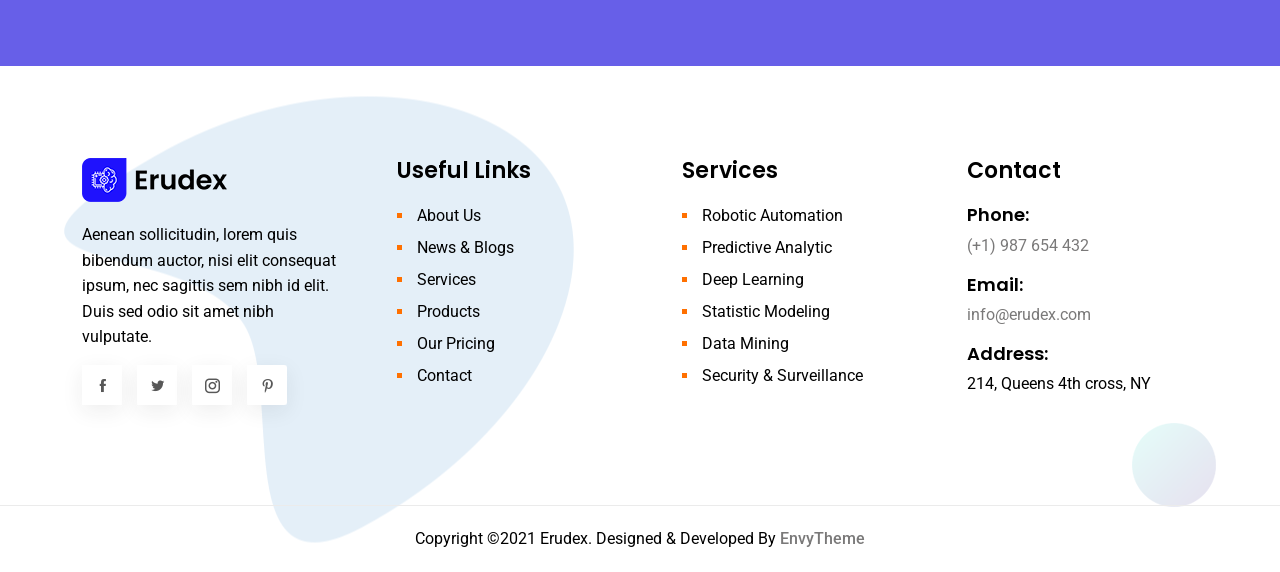
<file: about-us.html>
<!DOCTYPE html>
<html lang="zxx">
    <head>
        <meta charset="utf-8">
        <meta name="description" content="Erudex">
        <meta name="keywords" content="HTML,CSS,JavaScript">
        <meta name="author" content="HiBootstrap">
        <meta name="viewport" content="width=device-width, initial-scale=1, shrink-to-fit=no">
        <meta http-equiv="X-UA-Compatible" content="IE=Edge" />
        <title>Erudex - AI & Machine Learning HTML Template</title>
        <link rel="icon" href="assets/images/favicon.png" type="image/png" sizes="16x16">

        <!-- bootstrap css -->
        <link rel="stylesheet" href="assets/css/bootstrap.min.css" type="text/css" media="all" />
        <!-- animate css -->
        <link rel="stylesheet" href="assets/css/animate.min.css" type="text/css" media="all" />
        <!-- owl carousel css -->
        <link rel="stylesheet" href="assets/css/owl.carousel.min.css"  type="text/css" media="all" />
        <link rel="stylesheet" href="assets/css/owl.theme.default.min.css"  type="text/css" media="all" />
        <!-- meanmenu css -->
        <link rel="stylesheet" href="assets/css/meanmenu.min.css" type="text/css" media="all" />
        <!-- magnific popup css -->
        <link rel="stylesheet" href="assets/css/magnific-popup.min.css" type="text/css" media="all" />
        <!-- boxicons css -->
        <link rel='stylesheet' href='assets/css/icofont.min.css' type="text/css" media="all" />
        <!-- flaticon css -->
        <link rel='stylesheet' href='assets/css/flaticon.css' type="text/css" media="all" />
        <!-- nice select css -->
        <link rel="stylesheet" href="assets/css/nice-select.css" type="text/css" media="all" />
        <!-- style css -->
        <link rel="stylesheet" href="assets/css/style.css" type="text/css" media="all" />
        <!-- responsive css -->
        <link rel="stylesheet" href="assets/css/responsive.css" type="text/css" media="all" />
        <!--[if IE]>
            <script src="http://html5shiv.googlecode.com/svn/trunk/html5.js"></script>
        <![endif]-->
    </head>

    <body>
        <!-- Preloader -->
        <div class="preloader">
            <div class="preloader-wrapper">
                <div class="preloader-content">
                    <div class="blob-1"></div>
	                <div class="blob-2"></div>
                </div>
            </div>
        </div>
        <!-- Preloader -->
        <!-- Navbar -->
        <div class="fixed-top bg-white">
            <div class="topbar">
                <div class="container">
                    <div class="topbar-inner">
                        <div class="row justify-content-center justify-content-lg-between">
                            <div class="topbar-item topbar-left">
                                <ul class="topbar-list">
                                    <li>
                                        <i class="icofont-headphone"></i>
                                        <a href="tel:00321-654-98">+00 321 654 98</a>
                                    </li>
                                    <li>
                                        <i class="icofont-ui-message"></i>
                                        <a href="mailto:info@erudex.com">info@erudex.com</a>
                                    </li>
                                </ul>
                            </div>
                            <div class="topbar-item topbar-right">
                                <ul class="topbar-list">
                                    <li>
                                        <i class="icofont-paper-plane"></i>
                                        <a href="contact.html">Request For Demo</a>
                                    </li>
                                    <li class="search-option">
                                        <i class="icofont-search-1"></i>
                                        <a href="#" class="search-popup">Search</a>
                                    </li>
                                </ul>
                            </div>
                        </div>
                    </div>
                </div>
            </div>
            <div class="navbar-area sticky-black">
                <div class="container">
                    <div class="mobile-nav">
                        <a href="index.html" class="mobile-brand">
                            <img src="assets/images/logo.png" alt="logo" class="logo">
                        </a>
                        <div class="navbar-option">
                            <div class="navbar-option-item">
                                <button type="button">
                                    <i class="flaticon-user" ></i>
                                </button>
                            </div>
                            <div class="navbar-option-item side-topbar-option">
                                <button type="button">
                                    <i class="flaticon-grid" ></i>
                                </button>
                            </div>
                            <div class="navbar-option-item">
                                <button type="button" class="search-option">
                                    <i class="icofont-search-1"></i>
                                </button>
                            </div>
                        </div>
                    </div>
                </div>
                <div class="main-nav">
                    <div class="container">
                        <nav class="navbar navbar-expand-md navbar-light">
                            <a class="navbar-brand" href="index.html">
                                <img src="assets/images/logo.png" alt="logo" class="logo">
                            </a>
                            <div class="collapse navbar-collapse mean-menu" id="navbarSupportedContent">
                                <ul class="navbar-nav mx-auto">
                                    <li class="nav-item">
                                        <a href="index.html" class="nav-link">Home</a>

                                    </li>
                                    <li class="nav-item">
                                        <a href="about-us.html" class="nav-link active">About Us</a>
                                    </li>
                                    <li class="nav-item">
                                        <a href="#" class="nav-link dropdown-toggle">Services</a>
                                        <ul class="dropdown-menu">
                                            <li class="nav-item">
                                                <a href="services.html" class="nav-link">Services</a>
                                            </li>
                                            <li class="nav-item">
                                                <a href="service-robotic-animation.html" class="nav-link">Single Service</a>
                                            </li>
                                        </ul>
                                    </li>
                                    <li class="nav-item">
                                        <a href="#" class="nav-link dropdown-toggle">Pages</a>
                                        <ul class="dropdown-menu">
                                            <li class="nav-item">
                                                <a href="pricing.html" class="nav-link">Pricing</a>
                                            </li>
                                            <li class="nav-item">
                                                <a href="faqs.html" class="nav-link">FAQ's</a>
                                            </li>
                                            <li class="nav-item">
                                                <a href="our-team.html" class="nav-link">Our Team</a>
                                            </li>
                                            <li class="nav-item">
                                                <a href="#" class="nav-link dropdown-toggle">Projects</a>
                                                <ul class="dropdown-menu">
                                                    <li class="nav-item">
                                                        <a href="projects.html" class="nav-link">Projects</a>
                                                    </li>
                                                    <li class="nav-item">
                                                        <a href="single-project.html" class="nav-link">Single Project</a>
                                                    </li>
                                                </ul>
                                            </li>
                                            <li class="nav-item">
                                                <a href="#" class="nav-link dropdown-toggle">Case Study</a>
                                                <ul class="dropdown-menu">
                                                    <li class="nav-item">
                                                        <a href="cases.html" class="nav-link">Case</a>
                                                    </li>
                                                    <li class="nav-item">
                                                        <a href="cases-two-columns.html" class="nav-link">Cases Two Columns</a>
                                                    </li>
                                                    <li class="nav-item">
                                                        <a href="single-case.html" class="nav-link">Single Case</a>
                                                    </li>
                                                </ul>
                                            </li>
                                            <li class="nav-item">
                                                <a href="testimonial.html" class="nav-link">Testimonial</a>
                                            </li>
                                            <li class="nav-item">
                                                <a href="our-clients.html" class="nav-link">Our Clients</a>
                                            </li>
                                            <li class="nav-item">
                                                <a href="careers.html" class="nav-link">Careers</a>
                                            </li>
                                            <li class="nav-item">
                                                <a href="#" class="nav-link dropdown-toggle">Products</a>
                                                <ul class="dropdown-menu">
                                                    <li class="nav-item">
                                                        <a href="products.html" class="nav-link">Products</a>
                                                    </li>
                                                    <li class="nav-item">
                                                        <a href="single-product.html" class="nav-link">Single Product</a>
                                                    </li>
                                                    <li class="nav-item">
                                                        <a href="cart.html" class="nav-link">Cart</a>
                                                    </li>
                                                    <li class="nav-item">
                                                        <a href="checkout.html" class="nav-link">Checkout</a>
                                                    </li>
                                                </ul>
                                            </li>
                                            <li class="nav-item">
                                                <a href="#" class="nav-link dropdown-toggle">Users</a>
                                                <ul class="dropdown-menu">
                                                    <li class="nav-item">
                                                        <a href="authentication.html" class="nav-link">Authentication</a>
                                                    </li>
                                                    <li class="nav-item">
                                                        <a href="forget-password.html" class="nav-link">Forget Password</a>
                                                    </li>
                                                    <li class="nav-item">
                                                        <a href="my-account.html" class="nav-link">My Account</a>
                                                    </li>
                                                    <li class="nav-item">
                                                        <a href="my-orders.html" class="nav-link">My Orders</a>
                                                    </li>
                                                    <li class="nav-item">
                                                        <a href="my-addresses.html" class="nav-link">My Addresses</a>
                                                    </li>
                                                </ul>
                                            </li>
                                            <li class="nav-item">
                                                <a href="#" class="nav-link dropdown-toggle">Others</a>
                                                <ul class="dropdown-menu">
                                                    <li class="nav-item">
                                                        <a href="demo-product.html" class="nav-link">Demo Product</a>
                                                    </li>
                                                    <li class="nav-item">
                                                        <a href="feedback.html" class="nav-link">Feedback</a>
                                                    </li>
                                                    <li class="nav-item">
                                                        <a href="terms-of-service.html" class="nav-link">Terms Of Service</a>
                                                    </li>
                                                    <li class="nav-item">
                                                        <a href="privacy-policy.html" class="nav-link">Privacy Policy</a>
                                                    </li>
                                                    <li class="nav-item">
                                                        <a href="search-page.html" class="nav-link">Search Page</a>
                                                    </li>
                                                    <li class="nav-item">
                                                        <a href="404.html" class="nav-link">404 Error Page</a>
                                                    </li>
                                                    <li class="nav-item">
                                                        <a href="coming-soon.html" class="nav-link">Coming Soon</a>
                                                    </li>
                                                </ul>
                                            </li>
                                        </ul>
                                    </li>
                                    <li class="nav-item">
                                        <a href="#" class="nav-link dropdown-toggle">Blogs</a>
                                        <ul class="dropdown-menu">
                                            <li class="nav-item">
                                                <a href="blogs-without-right-sidebar.html" class="nav-link">Blogs Grid</a>
                                            </li>
                                            <li class="nav-item">
                                                <a href="blogs-right-sidebar.html" class="nav-link">Blogs Right Sidebar</a>
                                            </li>
                                            <li class="nav-item">
                                                <a href="single-blog.html" class="nav-link">Single Blog</a>
                                            </li>
                                        </ul>
                                    </li>
                                    <li class="nav-item">
                                        <a href="contact.html" class="nav-link">Contact</a>
                                    </li>
                                </ul>
                            </div>
                            <div class="navbar-option">
                                <div class="navbar-option-item">
                                    <a href="authentication.html" class="btn main-btn">Login Or Register</a>
                                </div>
                            </div>
                        </nav>
                    </div>
                </div>
            </div>
        </div>
        <!-- Navbar -->
        <!-- Header -->
        <header class="inner-page-header">
            <div class="container">
                <div class="inner-header-content">
                    <h1>About Us</h1>
                    <nav aria-label="breadcrumb">
                        <ol class="breadcrumb">
                          <li class="breadcrumb-item"><a href="index.html">Home</a></li>
                          <li class="breadcrumb-item active" aria-current="page">About Us</li>
                        </ol>
                    </nav>
                </div>
            </div>
        </header>
        <!-- Header -->
        <!-- About-section -->
        <section class="about-section bg-off-white pt-100 pb-70">
            <div class="container">
                <div class="row align-items-center">
                    <div class="col-lg-6 pb-30">
                        <div class="about-section-item about-item-image text-center">
                            <img src="assets/images/feature-shape/feature-shape-1.png" alt="shape">
                        </div>
                    </div>
                    <div class="col-lg-6 pb-30">
                        <div class="about-section-item about-item-details">
                            <div class="section-title section-title-left text-start">
                                <small>About Us</small>
                                <h2>Mission Is To Bring The Power Of Ml To Every Business</h2>
                            </div>
                            <div class="about-content">
                                <p>Lorem ipsum dolor sit amet, consectetur adipiscing elit, sed do eiusmod tempor incididunt ut labore et dolore magna aliqua. Ut enim ad minim veniam, quis nostrud exercitation ullamco laboris nisi ut aliquip ex ea commodo consequat. Duis aute irure dolor in reprehenderit in voluptate velit esse cillum dolore eu fugiat nulla pariatur.</p>
                                <ul>
                                    <li>Advance Advisory Team</li>
                                    <li>Advance Quality Experts</li>
                                    <li>Many variations of passages</li>
                                    <li>High-Quality Results</li>
                                </ul>
                                <p>Lorem quis bibendum auctor, nisi elit consequat ipsum, nec sagittis sem nibh id elit. Duis sed odio sit amet nibh vulp theutate cursus a sit amet mauris.</p>
                                <p>Sed ut perspiciatis unde omnis iste natus error sit voluptatem accusantium doloremque laudantium, totam rem aperiam, eaque ipsa quae ab illo inventore veritatis et quasi architecto beatae vitae dicta sunt explicabo.</p>
                                <p>At vero eos et accusamus et iusto odio dignissimos ducimus qui blanditiis praesentium voluptatum deleniti atque corrupti quos dolores et quas molestias excepturi sint occaecati cupiditate non provident, similique sunt in culpa qui officia deserunt mollitia animi, id est laborum et dolorum fuga.</p>
                            </div>
                        </div>
                    </div>
                </div>
            </div>
        </section>
        <!-- About-section -->
        <!-- Choose-section -->
        <section class="choose-section pb-70 pt-100">
            <div class="container">
                <div class="section-title">
                    <small>Why Choose Us</small>
                    <h2>Why People Choose Erudex For ML Services</h2>
                    <p>Our purpose is to deliver excellence in service and execution Our purpose is to deliver excellence in service and Our purpose is to deliver excellence.</p>
                </div>
                <div class="process-content">
                    <div class="row justify-content-center">
                        <div class="col-md-6 col-lg-4 pb-30">
                            <div class="process-item process-item-center border">
                                <div class="process-thumb">
                                    <img src="assets/images/process/process-four.png" alt="shape">
                                </div>
                                <div class="process-text">
                                    <h3>Easy Model Building</h3>
                                    <p>Proin gravida nibh vel velit auctor aliquet Aenean sollicitudin. Proin gravida.</p>
                                </div>
                            </div>
                        </div>
                        <div class="col-md-6 col-lg-4 pb-30">
                            <div class="process-item process-item-center border">
                                <div class="process-thumb">
                                    <img src="assets/images/process/process-five.png" alt="shape">
                                </div>
                                <div class="process-text">
                                    <h3>Robust ML Production Anywhere</h3>
                                    <p>Proin gravida nibh vel velit auctor aliquet Aenean sollicitudin. Proin gravida.</p>
                                </div>
                            </div>
                        </div>
                        <div class="col-md-6 col-lg-4 pb-30">
                            <div class="process-item process-item-center border">
                                <div class="process-thumb">
                                    <img src="assets/images/process/process-six.png" alt="shape">
                                </div>
                                <div class="process-text">
                                    <h3>Powerful Experimentation</h3>
                                    <p>Proin gravida nibh vel velit auctor aliquet Aenean sollicitudin. Proin gravida.</p>
                                </div>
                            </div>
                        </div>
                    </div>
                </div>
            </div>
        </section>
        <!-- Choose-section -->
        <!-- Testimonial-section -->
        <section class="testimonial-section p-tb-100 bg-off-white">
            <div class="container">
                <div class="section-title">
                    <small>Testimonial</small>
                    <h2>What Say Our Clients About Our Awesome Service</h2>
                </div>
                <div class="testimonial-carousel default-carousel owl-carousel owl-theme">
                    <div class="item">
                        <div class="testimonial-card">
                            <div class="testimonial-card-body">
                                <div class="testimonial-card-inner-header">
                                    <h3>Deltabel</h3>
                                    <div class="testimonial-quote">
                                        <i class="icofont-quote-left"></i>
                                    </div>
                                </div>
                                <p class="testimonial-para">Proin gravida nibh vel velit auctor aliquet Aenean sollicitudin. Proin gravida nibh vel velit auctor aliquet Aenean sollicitudin.</p>
                                <ul class="review-star-list">
                                    <li class="starred"><i class="icofont-star"></i></li>
                                    <li class="starred"><i class="icofont-star"></i></li>
                                    <li class="starred"><i class="icofont-star"></i></li>
                                    <li class="starred"><i class="icofont-star"></i></li>
                                    <li class="starred"><i class="icofont-star"></i></li>
                                </ul>
                            </div>
                            <div class="testimonial-card-info">
                                <div class="testimonial-card-info-thumb">
                                    <img src="assets/images/testimonial-1.jpg" alt="testimonial">
                                </div>
                                <div class="testimonial-card-info-text">
                                    <h3 class="testimonial-name">Johnson Mandel</h3>
                                    <p class="testimonial-address">Los Angel</p>
                                </div>
                            </div>
                        </div>
                    </div>
                    <div class="item">
                        <div class="testimonial-card">
                            <div class="testimonial-card-body">
                                <div class="testimonial-card-inner-header">
                                    <h3>Pentham CX</h3>
                                    <div class="testimonial-quote">
                                        <i class="icofont-quote-left"></i>
                                    </div>
                                </div>
                                <p class="testimonial-para">Proin gravida nibh vel velit auctor aliquet Aenean sollicitudin. Proin gravida nibh vel velit auctor aliquet Aenean sollicitudin.</p>
                                <ul class="review-star-list">
                                    <li class="starred"><i class="icofont-star"></i></li>
                                    <li class="starred"><i class="icofont-star"></i></li>
                                    <li class="starred"><i class="icofont-star"></i></li>
                                    <li class="starred"><i class="icofont-star"></i></li>
                                    <li class="starred"><i class="icofont-star"></i></li>
                                </ul>
                            </div>
                            <div class="testimonial-card-info">
                                <div class="testimonial-card-info-thumb">
                                    <img src="assets/images/testimonial-2.jpg" alt="testimonial">
                                </div>
                                <div class="testimonial-card-info-text">
                                    <h3 class="testimonial-name">Bentham Rober</h3>
                                    <p class="testimonial-address">Bremen</p>
                                </div>
                            </div>
                        </div>
                    </div>
                    <div class="item">
                        <div class="testimonial-card">
                            <div class="testimonial-card-body">
                                <div class="testimonial-card-inner-header">
                                    <h3>Floradex  TL</h3>
                                    <div class="testimonial-quote">
                                        <i class="icofont-quote-left"></i>
                                    </div>
                                </div>
                                <p class="testimonial-para">Proin gravida nibh vel velit auctor aliquet Aenean sollicitudin. Proin gravida nibh vel velit auctor aliquet Aenean sollicitudin.</p>
                                <ul class="review-star-list">
                                    <li class="starred"><i class="icofont-star"></i></li>
                                    <li class="starred"><i class="icofont-star"></i></li>
                                    <li class="starred"><i class="icofont-star"></i></li>
                                    <li class="starred"><i class="icofont-star"></i></li>
                                    <li class="starred"><i class="icofont-star"></i></li>
                                </ul>
                            </div>
                            <div class="testimonial-card-info">
                                <div class="testimonial-card-info-thumb">
                                    <img src="assets/images/testimonial-3.jpg" alt="testimonial">
                                </div>
                                <div class="testimonial-card-info-text">
                                    <h3 class="testimonial-name">Thomas Albin</h3>
                                    <p class="testimonial-address">New York</p>
                                </div>
                            </div>
                        </div>
                    </div>
                    <div class="item">
                        <div class="testimonial-card">
                            <div class="testimonial-card-body">
                                <div class="testimonial-card-inner-header">
                                    <h3>Fantabulous</h3>
                                    <div class="testimonial-quote">
                                        <i class="icofont-quote-left"></i>
                                    </div>
                                </div>
                                <p class="testimonial-para">Proin gravida nibh vel velit auctor aliquet Aenean sollicitudin. Proin gravida nibh vel velit auctor aliquet Aenean sollicitudin.</p>
                                <ul class="review-star-list">
                                    <li class="starred"><i class="icofont-star"></i></li>
                                    <li class="starred"><i class="icofont-star"></i></li>
                                    <li class="starred"><i class="icofont-star"></i></li>
                                    <li class="starred"><i class="icofont-star"></i></li>
                                    <li class="starred"><i class="icofont-star"></i></li>
                                </ul>
                            </div>
                            <div class="testimonial-card-info">
                                <div class="testimonial-card-info-thumb">
                                    <img src="assets/images/testimonial-4.jpg" alt="testimonial">
                                </div>
                                <div class="testimonial-card-info-text">
                                    <h3 class="testimonial-name">John Doe</h3>
                                    <p class="testimonial-address">Los Angel</p>
                                </div>
                            </div>
                        </div>
                    </div>
                </div>
            </div>
        </section>
        <!-- Testimonial-section -->
        <!-- Newsletter-section -->
        <section class="newsletter-section pt-min-100 pb-100 page-bg page-bg-2 page-bg-overlay">
            <div class="container position-relative">
                <div class="section-title section-title-white">
                    <h2>Subscribe For Newsletter</h2>
                    <p>Subscribe to our newsletter & stay updated</p>
                </div>
                <form class="newsletter-form">
                    <div class="form-group m-0 newsletter-form">
                        <input type="text" name="EMAIL" id="emails" class="form-control" placeholder="Enter Address*" required>
                        <button class="btn main-btn" type="submit">Subscribe</button>
                    </div>
                    <div id="validator-newsletter" class="form-result"></div>
                </form>
            </div>
        </section>
        <!-- Newsletter-section -->
        <!-- Footer -->
        <footer class="bg-off-white footer">
            <div class="footer-shapes">
                <div class="footer-shape">
                    <img src="assets/images/shape-1.png" alt="shape">
                </div>
                <div class="footer-shape footer-round-shape">
                    <img src="assets/images/shape-2.png" alt="shape">
                </div>
            </div>
            <div class="footer-upper pt-100 pb-80 position-relative">
                <div class="container">
                    <div class="row">
                        <div class="col-sm-12 col-md-6 col-lg-3">
                            <div class="footer-content-item">
                                <div class="footer-logo">
                                    <a href="index.html"><img src="assets/images/logo.png" alt="logo"></a>
                                </div>
                                <div class="footer-details">
                                    <p>Aenean sollicitudin, lorem quis bibendum auctor, nisi elit consequat ipsum, nec sagittis sem nibh id elit. Duis sed odio sit amet nibh vulputate.</p>
                                    <ul class="social-list social-list-btn">
                                        <li>
                                            <a href="https://www.facebook.com/" target="_blank"><i class="icofont-facebook"></i></a>
                                        </li>
                                        <li>
                                            <a href="https://twitter.com/" target="_blank"><i class="icofont-twitter"></i></a>
                                        </li>
                                        <li>
                                            <a href="https://www.instagram.com/" target="_blank"><i class="icofont-instagram"></i></a>
                                        </li>
                                        <li>
                                            <a href="https://www.pinterest.com/" target="_blank"><i class="icofont-pinterest"></i></a>
                                        </li>
                                    </ul>
                                </div>
                            </div>
                        </div>
                        <div class="col-sm-6 col-md-6 col-lg-3">
                            <div class="footer-content-list footer-content-item desk-pad-left-70">
                                <div class="footer-content-title">
                                    <h3>Useful Links</h3>
                                </div>
                                <ul class="footer-details footer-list">
                                    <li><a href="about-us.html">About Us</a></li>
                                    <li><a href="blogs-without-right-sidebar.html">News & Blogs</a></li>
                                    <li><a href="services.html">Services</a></li>
                                    <li><a href="products.html">Products</a></li>
                                    <li><a href="pricing.html">Our Pricing</a></li>
                                    <li><a href="contact.html">Contact</a></li>
                                </ul>
                            </div>
                        </div>
                        <div class="col-sm-6 col-md-6 col-lg-3">
                            <div class="footer-content-list footer-content-item desk-pad-left-70">
                                <div class="footer-content-title">
                                    <h3>Services</h3>
                                </div>
                                <ul class="footer-details footer-list">
                                    <li><a href="service-robotic-animation.html">Robotic Automation</a></li>
                                    <li><a href="service-predictive-analytics.html">Predictive Analytic</a></li>
                                    <li><a href="service-deep-learning.html">Deep Learning</a></li>
                                    <li><a href="service-statistical-modeling.html">Statistic Modeling</a></li>
                                    <li><a href="service-data-mining.html">Data Mining</a></li>
                                    <li><a href="service-security-&-surveillance.html">Security & Surveillance</a></li>
                                </ul>
                            </div>
                        </div>
                        <div class="col-sm-6 col-md-6 col-lg-3">
                            <div class="footer-content-list footer-content-item desk-pad-left-70">
                                <div class="footer-content-title">
                                    <h3>Contact</h3>
                                </div>
                                <div class="footer-details footer-address">
                                    <div class="footer-address-item">
                                        <div class="footer-address-text">
                                            <h4>Phone:</h4>
                                            <p><a href="tel:001-987-654-432">(+1) 987 654 432</a></p>
                                        </div>
                                    </div>
                                    <div class="footer-address-item">
                                        <div class="footer-address-text">
                                            <h4>Email:</h4>
                                            <p><a href="mailto:info@erudex.com">info@erudex.com</a></p>
                                        </div>
                                    </div>
                                    <div class="footer-address-item">
                                        <div class="footer-address-text">
                                            <h4>Address:</h4>
                                            <p>214, Queens 4th cross, NY</p>
                                        </div>
                                    </div>
                                </div>
                            </div>
                        </div>
                    </div>
                </div>
            </div>
            <div class="footer-lower bg-blue position-relative">
                <div class="container">
                    <div class="footer-copyright-text footer-copyright-text-white">
                        <p>Copyright ©2021 Erudex. Designed & Developed By <a href="https://envytheme.com/" target="_blank">EnvyTheme</a></p>
                    </div>
                </div>
            </div>
        </footer>
        <!-- Footer -->

        <!-- Scroll-top -->
        <div class="scroll-top" id="scrolltop">
            <div class="scroll-top-inner">
                <i class="icofont-long-arrow-up"></i>
            </div>
        </div>
        <!-- Scroll-top -->

        <!-- Topbar-side-modal -->
        <div class="side-modal-wrapper">
            <div class="side-modal">
                <div class="side-modal-header">
                    <div class="side-modal-logo">
                        <a href="index.html"><img src="assets/images/logo.png" alt="logo"></a>
                    </div>
                    <div class="side-modal-close">
                        <i class="icofont-close"></i>
                    </div>
                </div>
                <div class="side-modal-body">
                    <div class="sidebar-info-content">
                        <h3>Contact Us</h3>
                        <div class="sidebar-info-list">
                            <div class="sidebar-info-list-item">
                                <i class="icofont-headphone"></i>
                                <a href="tel:00321-654-98">+00 321 654 98</a>
                            </div>
                            <div class="sidebar-info-list-item">
                                <i class="icofont-ui-message"></i>
                                <a href="mailto:info@erudex.com">info@erudex.com</a>
                            </div>
                            <div class="sidebar-info-list-item">
                                <i class="icofont-paper-plane"></i>
                                <a href="contact.html">Request For Demo</a>
                            </div>
                        </div>
                    </div>
                    <div class="sidebar-info-content">
                        <h3>Follow Us</h3>
                        <ul class="social-list">
                            <li>
                                <a href="https://www.facebook.com/" target="_blank"><i class="icofont-facebook"></i></a>
                            </li>
                            <li>
                                <a href="https://twitter.com/" target="_blank"><i class="icofont-twitter"></i></a>
                            </li>
                            <li>
                                <a href="https://www.instagram.com/" target="_blank"><i class="icofont-instagram"></i></a>
                            </li>
                            <li>
                                <a href="https://www.pinterest.com/" target="_blank"><i class="icofont-pinterest"></i></a>
                            </li>
                        </ul>
                    </div>
                </div>
            </div>
        </div>
        <!-- Topbar-side-modal -->

        <!-- Search-overlay -->
        <div class="search-overlay">
            <div class="search-close">
                <i class="icofont-close"></i>
            </div>
            <div class="search-form-area">
                <div class="search-area-logo">
                    <a href="index.html">
                        <img src="assets/images/logo-white.png" alt="logo">
                    </a>
                </div>
                <form>
                    <div class="form-group search-form-group">
                        <input type="text" placeholder="Search..." class="form-control" autofocus="autofocus">
                        <button>
                            <i class="icofont-search-1"></i>
                        </button>
                    </div>
                </form>
            </div>
        </div>
        <!-- Search-overlay -->


        <!-- essential js -->
        <script src="assets/js/jquery.min.js"></script>
        <script src="assets/js/bootstrap.bundle.min.js"></script>
        <!-- magnific popup js -->
        <script src="assets/js/jquery.magnific-popup.min.js"></script>
        <!-- owl carousel js -->
        <script src="assets/js/owl.carousel.min.js"></script>
        <!-- nice select js -->
        <script src="assets/js/jquery.nice-select.min.js"></script>
        <!-- form ajazchimp js -->
        <script src="assets/js/jquery.ajaxchimp.min.js"></script>
        <!-- form validator js  -->
        <script src="assets/js/form-validator.min.js"></script>
        <!-- contact form js -->
        <script src="assets/js/contact-form-script.js"></script>
        <!-- meanmenu js -->
        <script src="assets/js/jquery.meanmenu.min.js"></script>
        <!-- main js -->
        <script src="assets/js/script.js"></script>
    </body>
</html>
</file>
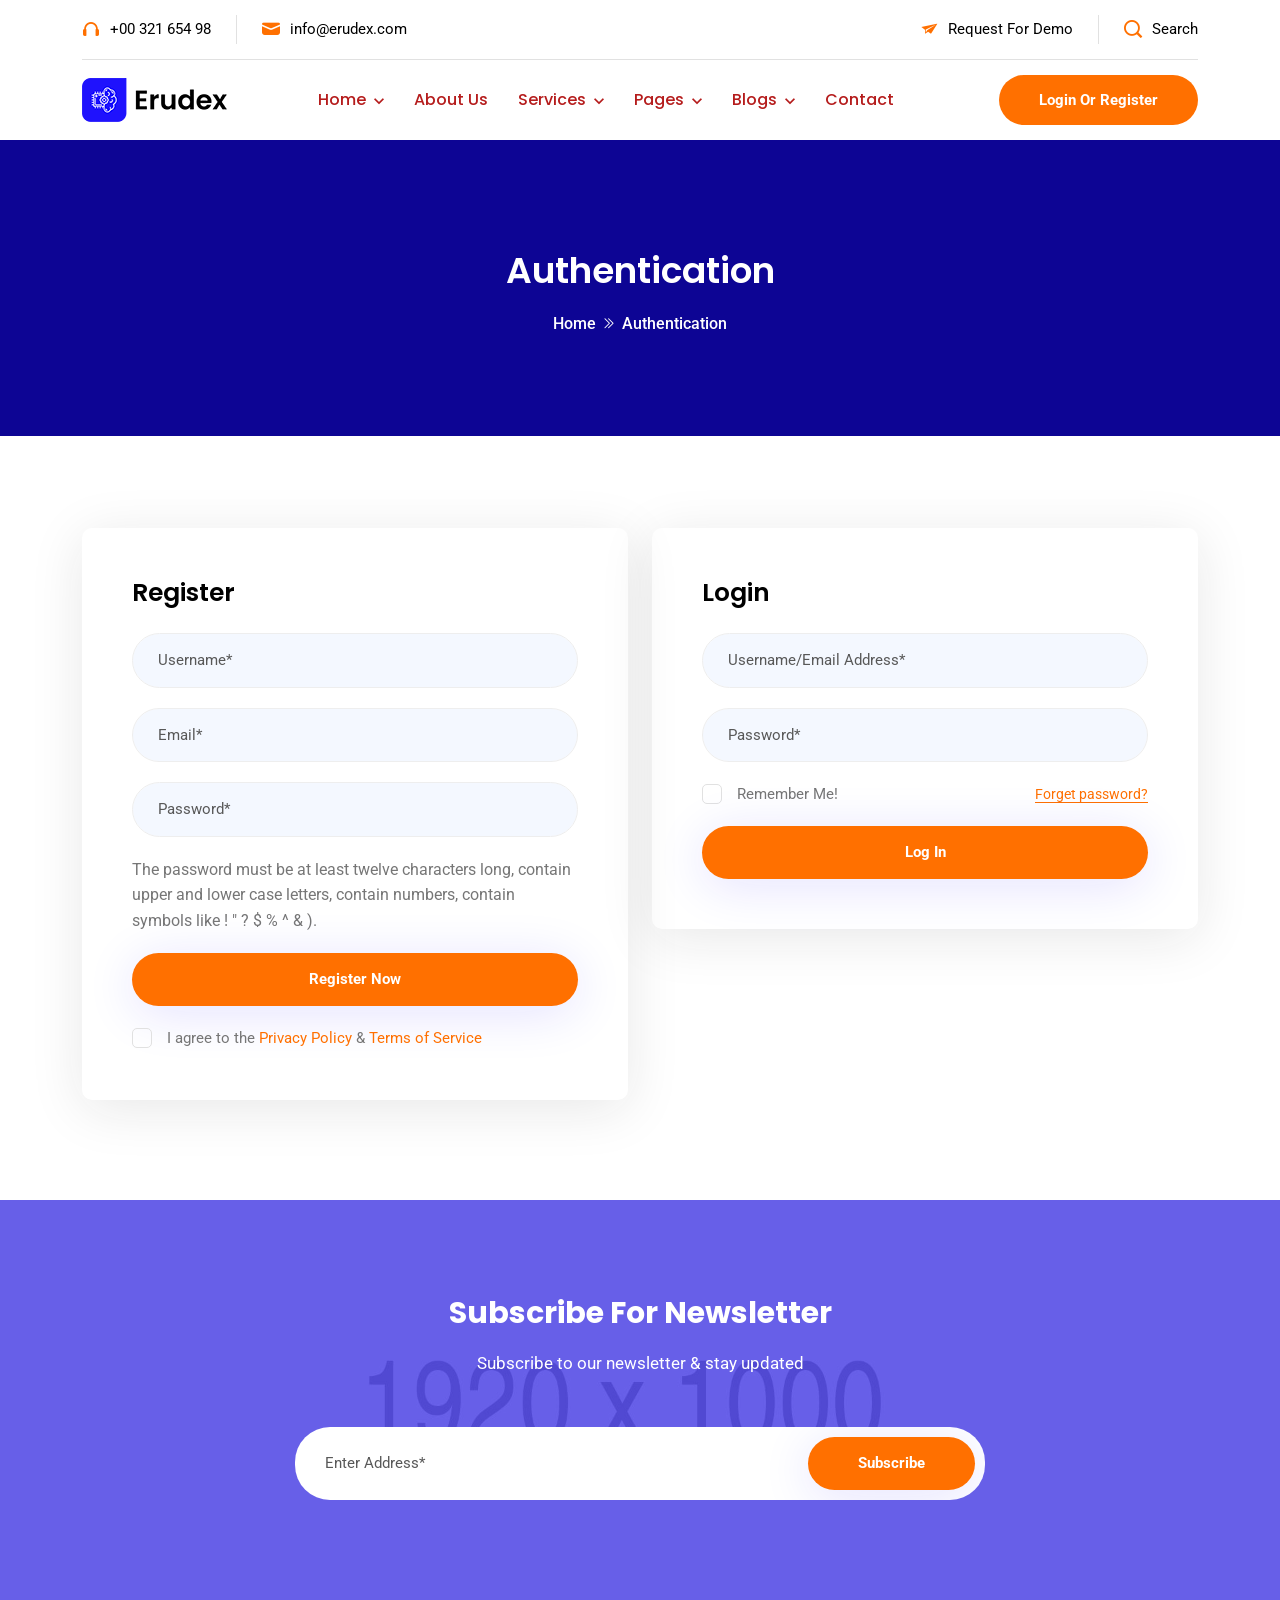
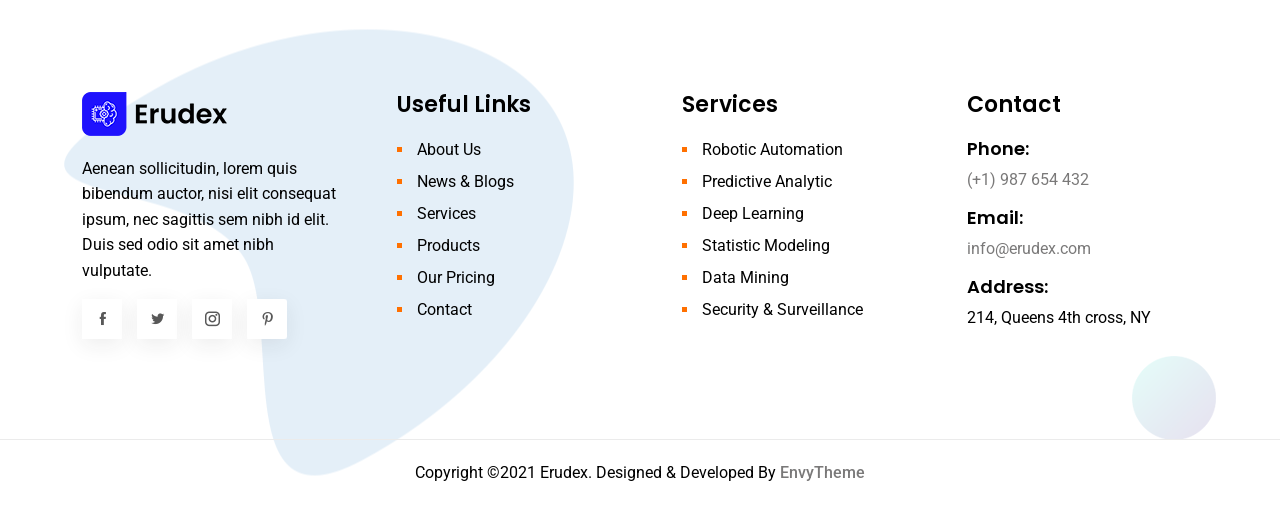
<file: authentication.html>
<!DOCTYPE html>
<html lang="zxx">
    <head>
        <meta charset="utf-8">
        <meta name="description" content="Erudex">
        <meta name="keywords" content="HTML,CSS,JavaScript">
        <meta name="author" content="HiBootstrap">
        <meta name="viewport" content="width=device-width, initial-scale=1, shrink-to-fit=no">
        <meta http-equiv="X-UA-Compatible" content="IE=Edge" />
        <title>Erudex - AI & Machine Learning HTML Template</title>
        <link rel="icon" href="assets/images/favicon.png" type="image/png" sizes="16x16">

        <!-- bootstrap css -->
        <link rel="stylesheet" href="assets/css/bootstrap.min.css" type="text/css" media="all" />
        <!-- animate css -->
        <link rel="stylesheet" href="assets/css/animate.min.css" type="text/css" media="all" />
        <!-- owl carousel css -->
        <link rel="stylesheet" href="assets/css/owl.carousel.min.css"  type="text/css" media="all" />
        <link rel="stylesheet" href="assets/css/owl.theme.default.min.css"  type="text/css" media="all" />
        <!-- meanmenu css -->
        <link rel="stylesheet" href="assets/css/meanmenu.min.css" type="text/css" media="all" />
        <!-- magnific popup css -->
        <link rel="stylesheet" href="assets/css/magnific-popup.min.css" type="text/css" media="all" />
        <!-- boxicons css -->
        <link rel='stylesheet' href='assets/css/icofont.min.css' type="text/css" media="all" />
        <!-- flaticon css -->
        <link rel='stylesheet' href='assets/css/flaticon.css' type="text/css" media="all" />
        <!-- nice select css -->
        <link rel="stylesheet" href="assets/css/nice-select.css" type="text/css" media="all" />
        <!-- style css -->
        <link rel="stylesheet" href="assets/css/style.css" type="text/css" media="all" />
        <!-- responsive css -->
        <link rel="stylesheet" href="assets/css/responsive.css" type="text/css" media="all" />
        <!--[if IE]>
            <script src="http://html5shiv.googlecode.com/svn/trunk/html5.js"></script>
        <![endif]-->
    </head>

    <body>
        <!-- Preloader -->
        <div class="preloader">
            <div class="preloader-wrapper">
                <div class="preloader-content">
                    <div class="blob-1"></div>
	                <div class="blob-2"></div>
                </div>
            </div>
        </div>
        <!-- Preloader -->
        <!-- Navbar -->
        <div class="fixed-top bg-white">
            <div class="topbar">
                <div class="container">
                    <div class="topbar-inner">
                        <div class="row justify-content-center justify-content-lg-between">
                            <div class="topbar-item topbar-left">
                                <ul class="topbar-list">
                                    <li>
                                        <i class="icofont-headphone"></i>
                                        <a href="tel:00321-654-98">+00 321 654 98</a>
                                    </li>
                                    <li>
                                        <i class="icofont-ui-message"></i>
                                        <a href="mailto:info@erudex.com">info@erudex.com</a>
                                    </li>
                                </ul>
                            </div>
                            <div class="topbar-item topbar-right">
                                <ul class="topbar-list">
                                    <li>
                                        <i class="icofont-paper-plane"></i>
                                        <a href="contact.html">Request For Demo</a>
                                    </li>
                                    <li class="search-option">
                                        <i class="icofont-search-1"></i>
                                        <a href="#" class="search-popup">Search</a>
                                    </li>
                                </ul>
                            </div>
                        </div>
                    </div>
                </div>
            </div>
            <div class="navbar-area sticky-black">
                <div class="container">
                    <div class="mobile-nav">
                        <a href="index.html" class="mobile-brand">
                            <img src="assets/images/logo.png" alt="logo" class="logo">
                        </a>
                        <div class="navbar-option">
                            <div class="navbar-option-item">
                                <button type="button">
                                    <i class="flaticon-user" ></i>
                                </button>
                            </div>
                            <div class="navbar-option-item side-topbar-option">
                                <button type="button">
                                    <i class="flaticon-grid" ></i>
                                </button>
                            </div>
                            <div class="navbar-option-item">
                                <button type="button" class="search-option">
                                    <i class="icofont-search-1"></i>
                                </button>
                            </div>
                        </div>
                    </div>
                </div>
                <div class="main-nav">
                    <div class="container">
                        <nav class="navbar navbar-expand-md navbar-light">
                            <a class="navbar-brand" href="index.html">
                                <img src="assets/images/logo.png" alt="logo" class="logo">
                            </a>
                            <div class="collapse navbar-collapse mean-menu" id="navbarSupportedContent">
                                <ul class="navbar-nav mx-auto">
                                    <li class="nav-item">
                                        <a href="#" class="nav-link dropdown-toggle">Home</a>
                                        <ul class="dropdown-menu">
                                            <li class="nav-item  nav-item-1">
                                                <a href="index.html" class="nav-link">Home Demo 1</a>
                                            </li>
                                            <li class="nav-item  nav-item-2">
                                                <a href="index-2.html" class="nav-link">Home Demo 2</a>
                                            </li>
                                            <li class="nav-item  nav-item-3">
                                                <a href="index-3.html" class="nav-link">Home Demo 3</a>
                                            </li>
                                        </ul>
                                    </li>
                                    <li class="nav-item">
                                        <a href="about-us.html" class="nav-link">About Us</a>
                                    </li>
                                    <li class="nav-item">
                                        <a href="#" class="nav-link dropdown-toggle">Services</a>
                                        <ul class="dropdown-menu">
                                            <li class="nav-item">
                                                <a href="services.html" class="nav-link">Services</a>
                                            </li>
                                            <li class="nav-item">
                                                <a href="service-robotic-animation.html" class="nav-link">Single Service</a>
                                            </li>
                                        </ul>
                                    </li>
                                    <li class="nav-item">
                                        <a href="#" class="nav-link dropdown-toggle active">Pages</a>
                                        <ul class="dropdown-menu">
                                            <li class="nav-item">
                                                <a href="pricing.html" class="nav-link">Pricing</a>
                                            </li>
                                            <li class="nav-item">
                                                <a href="faqs.html" class="nav-link">FAQ's</a>
                                            </li>
                                            <li class="nav-item">
                                                <a href="our-team.html" class="nav-link">Our Team</a>
                                            </li>
                                            <li class="nav-item">
                                                <a href="#" class="nav-link dropdown-toggle">Projects</a>
                                                <ul class="dropdown-menu">
                                                    <li class="nav-item">
                                                        <a href="projects.html" class="nav-link">Projects</a>
                                                    </li>
                                                    <li class="nav-item">
                                                        <a href="single-project.html" class="nav-link">Single Project</a>
                                                    </li>
                                                </ul>
                                            </li>
                                            <li class="nav-item">
                                                <a href="#" class="nav-link dropdown-toggle">Case Study</a>
                                                <ul class="dropdown-menu">
                                                    <li class="nav-item">
                                                        <a href="cases.html" class="nav-link">Case</a>
                                                    </li>
                                                    <li class="nav-item">
                                                        <a href="cases-two-columns.html" class="nav-link">Cases Two Columns</a>
                                                    </li>
                                                    <li class="nav-item">
                                                        <a href="single-case.html" class="nav-link">Single Case</a>
                                                    </li>
                                                </ul>
                                            </li>
                                            <li class="nav-item">
                                                <a href="testimonial.html" class="nav-link">Testimonial</a>
                                            </li>
                                            <li class="nav-item">
                                                <a href="our-clients.html" class="nav-link">Our Clients</a>
                                            </li>
                                            <li class="nav-item">
                                                <a href="careers.html" class="nav-link">Careers</a>
                                            </li>
                                            <li class="nav-item">
                                                <a href="#" class="nav-link dropdown-toggle">Products</a>
                                                <ul class="dropdown-menu">
                                                    <li class="nav-item">
                                                        <a href="products.html" class="nav-link">Products</a>
                                                    </li>
                                                    <li class="nav-item">
                                                        <a href="single-product.html" class="nav-link">Single Product</a>
                                                    </li>
                                                    <li class="nav-item">
                                                        <a href="cart.html" class="nav-link">Cart</a>
                                                    </li>
                                                    <li class="nav-item">
                                                        <a href="checkout.html" class="nav-link">Checkout</a>
                                                    </li>
                                                </ul>
                                            </li>
                                            <li class="nav-item">
                                                <a href="#" class="nav-link dropdown-toggle active">Users</a>
                                                <ul class="dropdown-menu">
                                                    <li class="nav-item">
                                                        <a href="authentication.html" class="nav-link active">Authentication</a>
                                                    </li>
                                                    <li class="nav-item">
                                                        <a href="forget-password.html" class="nav-link">Forget Password</a>
                                                    </li>
                                                    <li class="nav-item">
                                                        <a href="my-account.html" class="nav-link">My Account</a>
                                                    </li>
                                                    <li class="nav-item">
                                                        <a href="my-orders.html" class="nav-link">My Orders</a>
                                                    </li>
                                                    <li class="nav-item">
                                                        <a href="my-addresses.html" class="nav-link">My Addresses</a>
                                                    </li>
                                                </ul>
                                            </li>
                                            <li class="nav-item">
                                                <a href="#" class="nav-link dropdown-toggle">Others</a>
                                                <ul class="dropdown-menu">
                                                    <li class="nav-item">
                                                        <a href="demo-product.html" class="nav-link">Demo Product</a>
                                                    </li>
                                                    <li class="nav-item">
                                                        <a href="feedback.html" class="nav-link">Feedback</a>
                                                    </li>
                                                    <li class="nav-item">
                                                        <a href="terms-of-service.html" class="nav-link">Terms Of Service</a>
                                                    </li>
                                                    <li class="nav-item">
                                                        <a href="privacy-policy.html" class="nav-link">Privacy Policy</a>
                                                    </li>
                                                    <li class="nav-item">
                                                        <a href="search-page.html" class="nav-link">Search Page</a>
                                                    </li>
                                                    <li class="nav-item">
                                                        <a href="404.html" class="nav-link">404 Error Page</a>
                                                    </li>
                                                    <li class="nav-item">
                                                        <a href="coming-soon.html" class="nav-link">Coming Soon</a>
                                                    </li>
                                                </ul>
                                            </li>
                                        </ul>
                                    </li>
                                    <li class="nav-item">
                                        <a href="#" class="nav-link dropdown-toggle">Blogs</a>
                                        <ul class="dropdown-menu">
                                            <li class="nav-item">
                                                <a href="blogs-without-right-sidebar.html" class="nav-link">Blogs Grid</a>
                                            </li>
                                            <li class="nav-item">
                                                <a href="blogs-right-sidebar.html" class="nav-link">Blogs Right Sidebar</a>
                                            </li>
                                            <li class="nav-item">
                                                <a href="single-blog.html" class="nav-link">Single Blog</a>
                                            </li>
                                        </ul>
                                    </li>
                                    <li class="nav-item">
                                        <a href="contact.html" class="nav-link">Contact</a>
                                    </li>
                                </ul>
                            </div>
                            <div class="navbar-option">
                                <div class="navbar-option-item">
                                    <a href="authentication.html" class="btn main-btn">Login Or Register</a>
                                </div>
                            </div>
                        </nav>
                    </div>
                </div>
            </div>
        </div>
        <!-- Navbar -->
        <!-- Header -->
        <header class="inner-page-header">
            <div class="container">
                <div class="inner-header-content">
                    <h1>Authentication</h1>
                    <nav aria-label="breadcrumb">
                        <ol class="breadcrumb">
                          <li class="breadcrumb-item"><a href="index.html">Home</a></li>
                          <li class="breadcrumb-item active" aria-current="page">Authentication</li>
                        </ol>
                    </nav>
                </div>
            </div>
        </header>
        <!-- Header -->
        <!-- Authentication-section -->
        <div class="authentication-section pt-100 pb-70">
            <div class="container">
                <div class="row justify-content-center">
                    <div class="col-12 col-md-6 pb-30">
                        <div class="authentication-item">
                            <h3>Register</h3>
                            <div class="authentication-form">
                                <form>
                                    <div class="form-group mb-20">
                                        <input type="text" name="name" class="form-control" required placeholder="Username*">
                                    </div>
                                    <div class="form-group mb-20">
                                        <input type="text" name="email" class="form-control" required placeholder="Email*">
                                    </div>
                                    <div class="form-group mb-20">
                                        <input type="password" name="email" class="form-control" required placeholder="Password*">
                                    </div>
                                    <p class="font-italic mb-20 form-desc">The password must be at least twelve characters long, contain upper and lower case letters, contain numbers, contain symbols like ! " ? $ % ^ & ).</p>
                                    <button class="btn main-btn full-width mb-20">Register Now</button>
                                    <div class="authentication-account-access">
                                        <div class="authentication-account-access-item">
                                            <div class="input-checkbox">
                                                <input type="checkbox" id="check2">
                                                <label for="check2">I agree to the <a href="privacy-policy.html">Privacy Policy</a> & <a href="terms-of-service.html">Terms of Service</a></label>
                                            </div>
                                        </div>
                                    </div>
                                </form>
                            </div>
                        </div>
                    </div>
                    <div class="col-12 col-md-6 pb-30">
                        <div class="authentication-item">
                            <h3>Login</h3>
                            <div class="authentication-form">
                                <form>
                                    <div class="form-group mb-20">
                                        <input type="text" name="user" class="form-control" required placeholder="Username/Email Address*">
                                    </div>
                                    <div class="form-group mb-20">
                                        <input type="password" name="email" class="form-control" required placeholder="Password*">
                                    </div>
                                    <div class="authentication-account-access mb-20">
                                        <div class="authentication-account-access-item">
                                            <div class="input-checkbox">
                                                <input type="checkbox" id="check1">
                                                <label for="check1">Remember Me!</label>
                                            </div>
                                        </div>
                                        <div class="authentication-account-access-item">
                                            <div class="authentication-link">
                                                <a href="forget-password.html">Forget password?</a>
                                            </div>
                                        </div>
                                    </div>
                                    <button class="btn main-btn full-width">Log In</button>
                                </form>
                            </div>
                        </div>
                    </div>
                </div>
            </div>
        </div>
        <!-- Authentication-section -->
        <!-- Newsletter-section -->
        <section class="newsletter-section pt-min-100 pb-100 page-bg page-bg-2 page-bg-overlay">
            <div class="container position-relative">
                <div class="section-title section-title-white">
                    <h2>Subscribe For Newsletter</h2>
                    <p>Subscribe to our newsletter & stay updated</p>
                </div>
                <form class="newsletter-form">
                    <div class="form-group m-0 newsletter-form">
                        <input type="text" name="EMAIL" id="emails" class="form-control" placeholder="Enter Address*" required>
                        <button class="btn main-btn" type="submit">Subscribe</button>
                    </div>
                    <div id="validator-newsletter" class="form-result"></div>
                </form>
            </div>
        </section>
        <!-- Newsletter-section -->
        <!-- Footer -->
        <footer class="bg-off-white footer">
            <div class="footer-shapes">
                <div class="footer-shape">
                    <img src="assets/images/shape-1.png" alt="shape">
                </div>
                <div class="footer-shape footer-round-shape">
                    <img src="assets/images/shape-2.png" alt="shape">
                </div>
            </div>
            <div class="footer-upper pt-100 pb-80 position-relative">
                <div class="container">
                    <div class="row">
                        <div class="col-sm-12 col-md-6 col-lg-3">
                            <div class="footer-content-item">
                                <div class="footer-logo">
                                    <a href="index.html"><img src="assets/images/logo.png" alt="logo"></a>
                                </div>
                                <div class="footer-details">
                                    <p>Aenean sollicitudin, lorem quis bibendum auctor, nisi elit consequat ipsum, nec sagittis sem nibh id elit. Duis sed odio sit amet nibh vulputate.</p>
                                    <ul class="social-list social-list-btn">
                                        <li>
                                            <a href="https://www.facebook.com/" target="_blank"><i class="icofont-facebook"></i></a>
                                        </li>
                                        <li>
                                            <a href="https://twitter.com/" target="_blank"><i class="icofont-twitter"></i></a>
                                        </li>
                                        <li>
                                            <a href="https://www.instagram.com/" target="_blank"><i class="icofont-instagram"></i></a>
                                        </li>
                                        <li>
                                            <a href="https://www.pinterest.com/" target="_blank"><i class="icofont-pinterest"></i></a>
                                        </li>
                                    </ul>
                                </div>
                            </div>
                        </div>
                        <div class="col-sm-6 col-md-6 col-lg-3">
                            <div class="footer-content-list footer-content-item desk-pad-left-70">
                                <div class="footer-content-title">
                                    <h3>Useful Links</h3>
                                </div>
                                <ul class="footer-details footer-list">
                                    <li><a href="about-us.html">About Us</a></li>
                                    <li><a href="blogs-without-right-sidebar.html">News & Blogs</a></li>
                                    <li><a href="services.html">Services</a></li>
                                    <li><a href="products.html">Products</a></li>
                                    <li><a href="pricing.html">Our Pricing</a></li>
                                    <li><a href="contact.html">Contact</a></li>
                                </ul>
                            </div>
                        </div>
                        <div class="col-sm-6 col-md-6 col-lg-3">
                            <div class="footer-content-list footer-content-item desk-pad-left-70">
                                <div class="footer-content-title">
                                    <h3>Services</h3>
                                </div>
                                <ul class="footer-details footer-list">
                                    <li><a href="service-robotic-animation.html">Robotic Automation</a></li>
                                    <li><a href="service-predictive-analytics.html">Predictive Analytic</a></li>
                                    <li><a href="service-deep-learning.html">Deep Learning</a></li>
                                    <li><a href="service-statistical-modeling.html">Statistic Modeling</a></li>
                                    <li><a href="service-data-mining.html">Data Mining</a></li>
                                    <li><a href="service-security-&-surveillance.html">Security & Surveillance</a></li>
                                </ul>
                            </div>
                        </div>
                        <div class="col-sm-6 col-md-6 col-lg-3">
                            <div class="footer-content-list footer-content-item desk-pad-left-70">
                                <div class="footer-content-title">
                                    <h3>Contact</h3>
                                </div>
                                <div class="footer-details footer-address">
                                    <div class="footer-address-item">
                                        <div class="footer-address-text">
                                            <h4>Phone:</h4>
                                            <p><a href="tel:001-987-654-432">(+1) 987 654 432</a></p>
                                        </div>
                                    </div>
                                    <div class="footer-address-item">
                                        <div class="footer-address-text">
                                            <h4>Email:</h4>
                                            <p><a href="mailto:info@erudex.com">info@erudex.com</a></p>
                                        </div>
                                    </div>
                                    <div class="footer-address-item">
                                        <div class="footer-address-text">
                                            <h4>Address:</h4>
                                            <p>214, Queens 4th cross, NY</p>
                                        </div>
                                    </div>
                                </div>
                            </div>
                        </div>
                    </div>
                </div>
            </div>
            <div class="footer-lower bg-blue position-relative">
                <div class="container">
                    <div class="footer-copyright-text footer-copyright-text-white">
                        <p>Copyright ©2021 Erudex. Designed & Developed By <a href="https://envytheme.com/" target="_blank">EnvyTheme</a></p>
                    </div>
                </div>
            </div>
        </footer>
        <!-- Footer -->

        <!-- Scroll-top -->
        <div class="scroll-top" id="scrolltop">
            <div class="scroll-top-inner">
                <i class="icofont-long-arrow-up"></i>
            </div>
        </div>
        <!-- Scroll-top -->

        <!-- Topbar-side-modal -->
        <div class="side-modal-wrapper">
            <div class="side-modal">
                <div class="side-modal-header">
                    <div class="side-modal-logo">
                        <a href="index.html"><img src="assets/images/logo.png" alt="logo"></a>
                    </div>
                    <div class="side-modal-close">
                        <i class="icofont-close"></i>
                    </div>
                </div>
                <div class="side-modal-body">
                    <div class="sidebar-info-content">
                        <h3>Contact Us</h3>
                        <div class="sidebar-info-list">
                            <div class="sidebar-info-list-item">
                                <i class="icofont-headphone"></i>
                                <a href="tel:00321-654-98">+00 321 654 98</a>
                            </div>
                            <div class="sidebar-info-list-item">
                                <i class="icofont-ui-message"></i>
                                <a href="mailto:info@erudex.com">info@erudex.com</a>
                            </div>
                            <div class="sidebar-info-list-item">
                                <i class="icofont-paper-plane"></i>
                                <a href="contact.html">Request For Demo</a>
                            </div>
                        </div>
                    </div>
                    <div class="sidebar-info-content">
                        <h3>Follow Us</h3>
                        <ul class="social-list">
                            <li>
                                <a href="https://www.facebook.com/" target="_blank"><i class="icofont-facebook"></i></a>
                            </li>
                            <li>
                                <a href="https://twitter.com/" target="_blank"><i class="icofont-twitter"></i></a>
                            </li>
                            <li>
                                <a href="https://www.instagram.com/" target="_blank"><i class="icofont-instagram"></i></a>
                            </li>
                            <li>
                                <a href="https://www.pinterest.com/" target="_blank"><i class="icofont-pinterest"></i></a>
                            </li>
                        </ul>
                    </div>
                </div>
            </div>
        </div>
        <!-- Topbar-side-modal -->

        <!-- Search-overlay -->
        <div class="search-overlay">
            <div class="search-close">
                <i class="icofont-close"></i>
            </div>
            <div class="search-form-area">
                <div class="search-area-logo">
                    <a href="index.html">
                        <img src="assets/images/logo-white.png" alt="logo">
                    </a>
                </div>
                <form>
                    <div class="form-group search-form-group">
                        <input type="text" placeholder="Search..." class="form-control" autofocus="autofocus">
                        <button>
                            <i class="icofont-search-1"></i>
                        </button>
                    </div>
                </form>
            </div>
        </div>
        <!-- Search-overlay -->


        <!-- essential js -->
        <script src="assets/js/jquery.min.js"></script>
        <script src="assets/js/bootstrap.bundle.min.js"></script>
        <!-- magnific popup js -->
        <script src="assets/js/jquery.magnific-popup.min.js"></script>
        <!-- owl carousel js -->
        <script src="assets/js/owl.carousel.min.js"></script>
        <!-- nice select js -->
        <script src="assets/js/jquery.nice-select.min.js"></script>
        <!-- form ajazchimp js -->
        <script src="assets/js/jquery.ajaxchimp.min.js"></script>
        <!-- form validator js  -->
        <script src="assets/js/form-validator.min.js"></script>
        <!-- contact form js -->
        <script src="assets/js/contact-form-script.js"></script>
        <!-- meanmenu js -->
        <script src="assets/js/jquery.meanmenu.min.js"></script>
        <!-- main js -->
        <script src="assets/js/script.js"></script>
    </body>
</html>
</file>
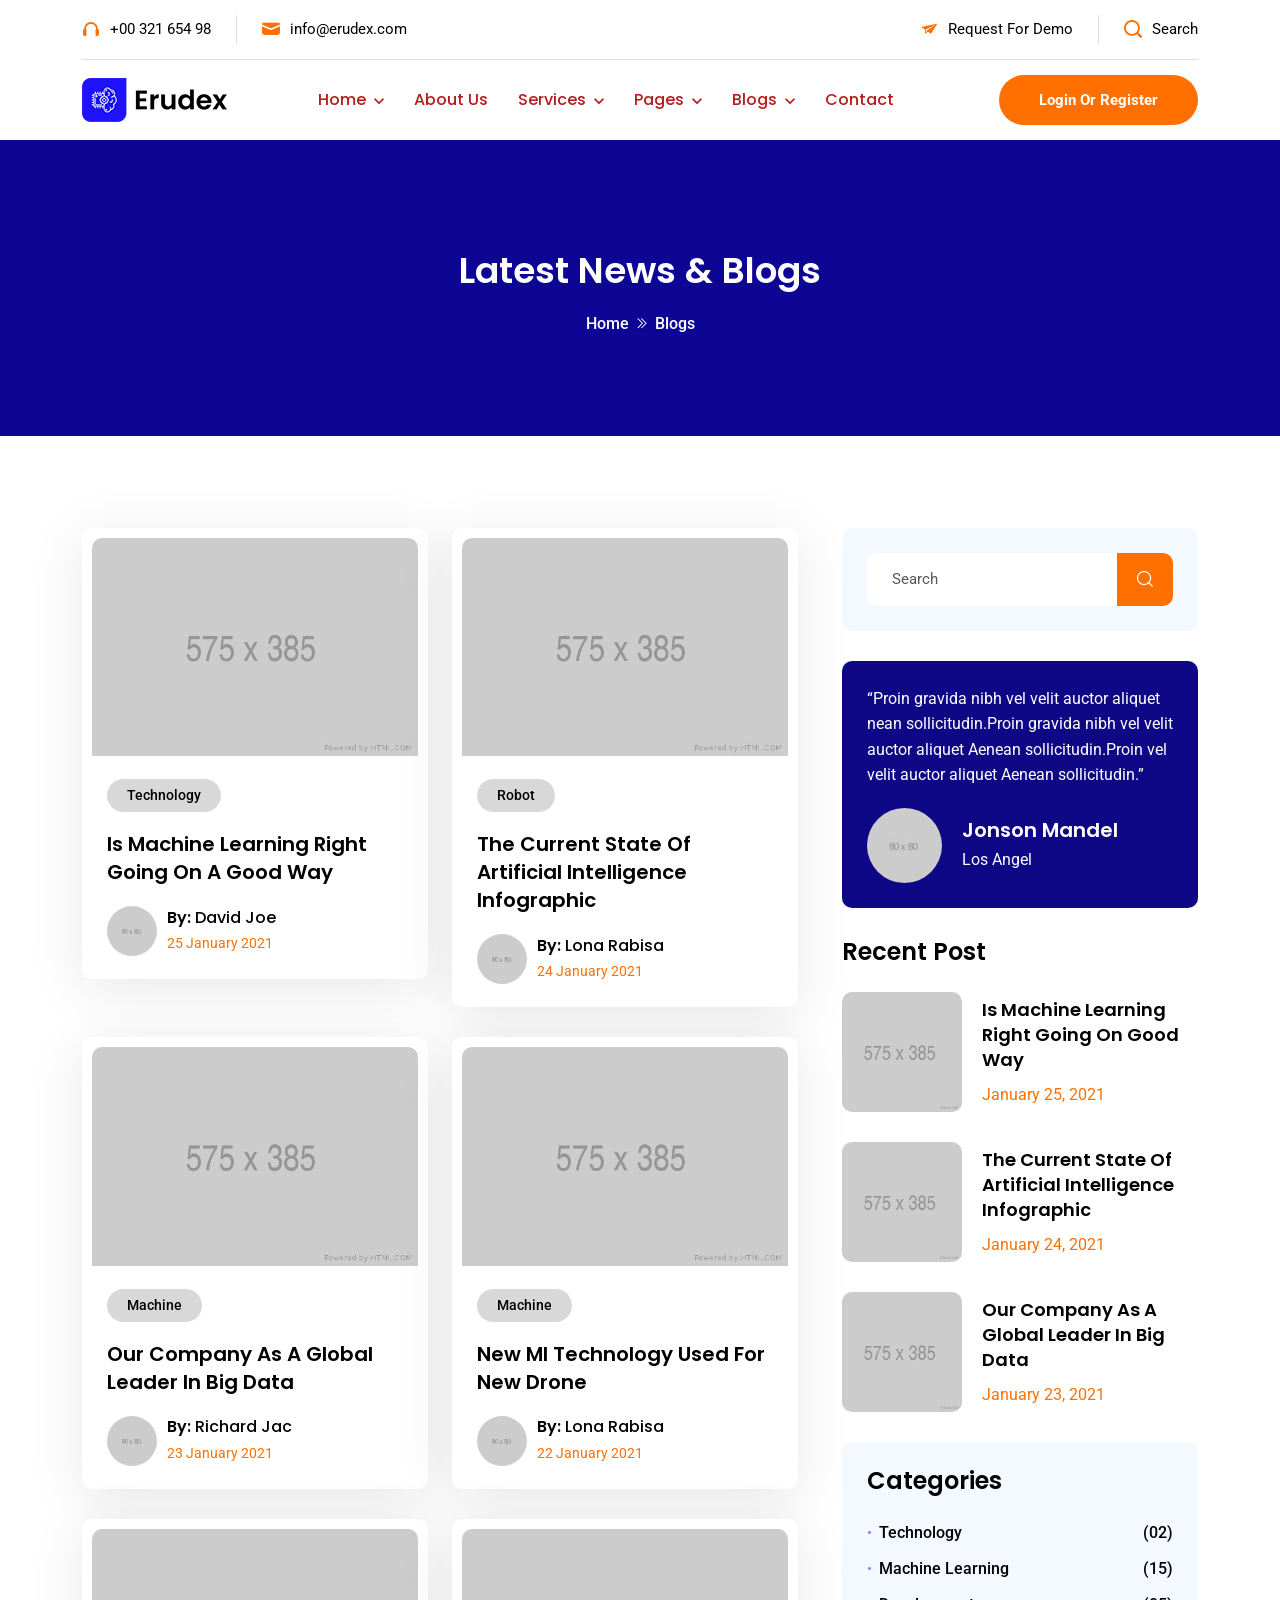
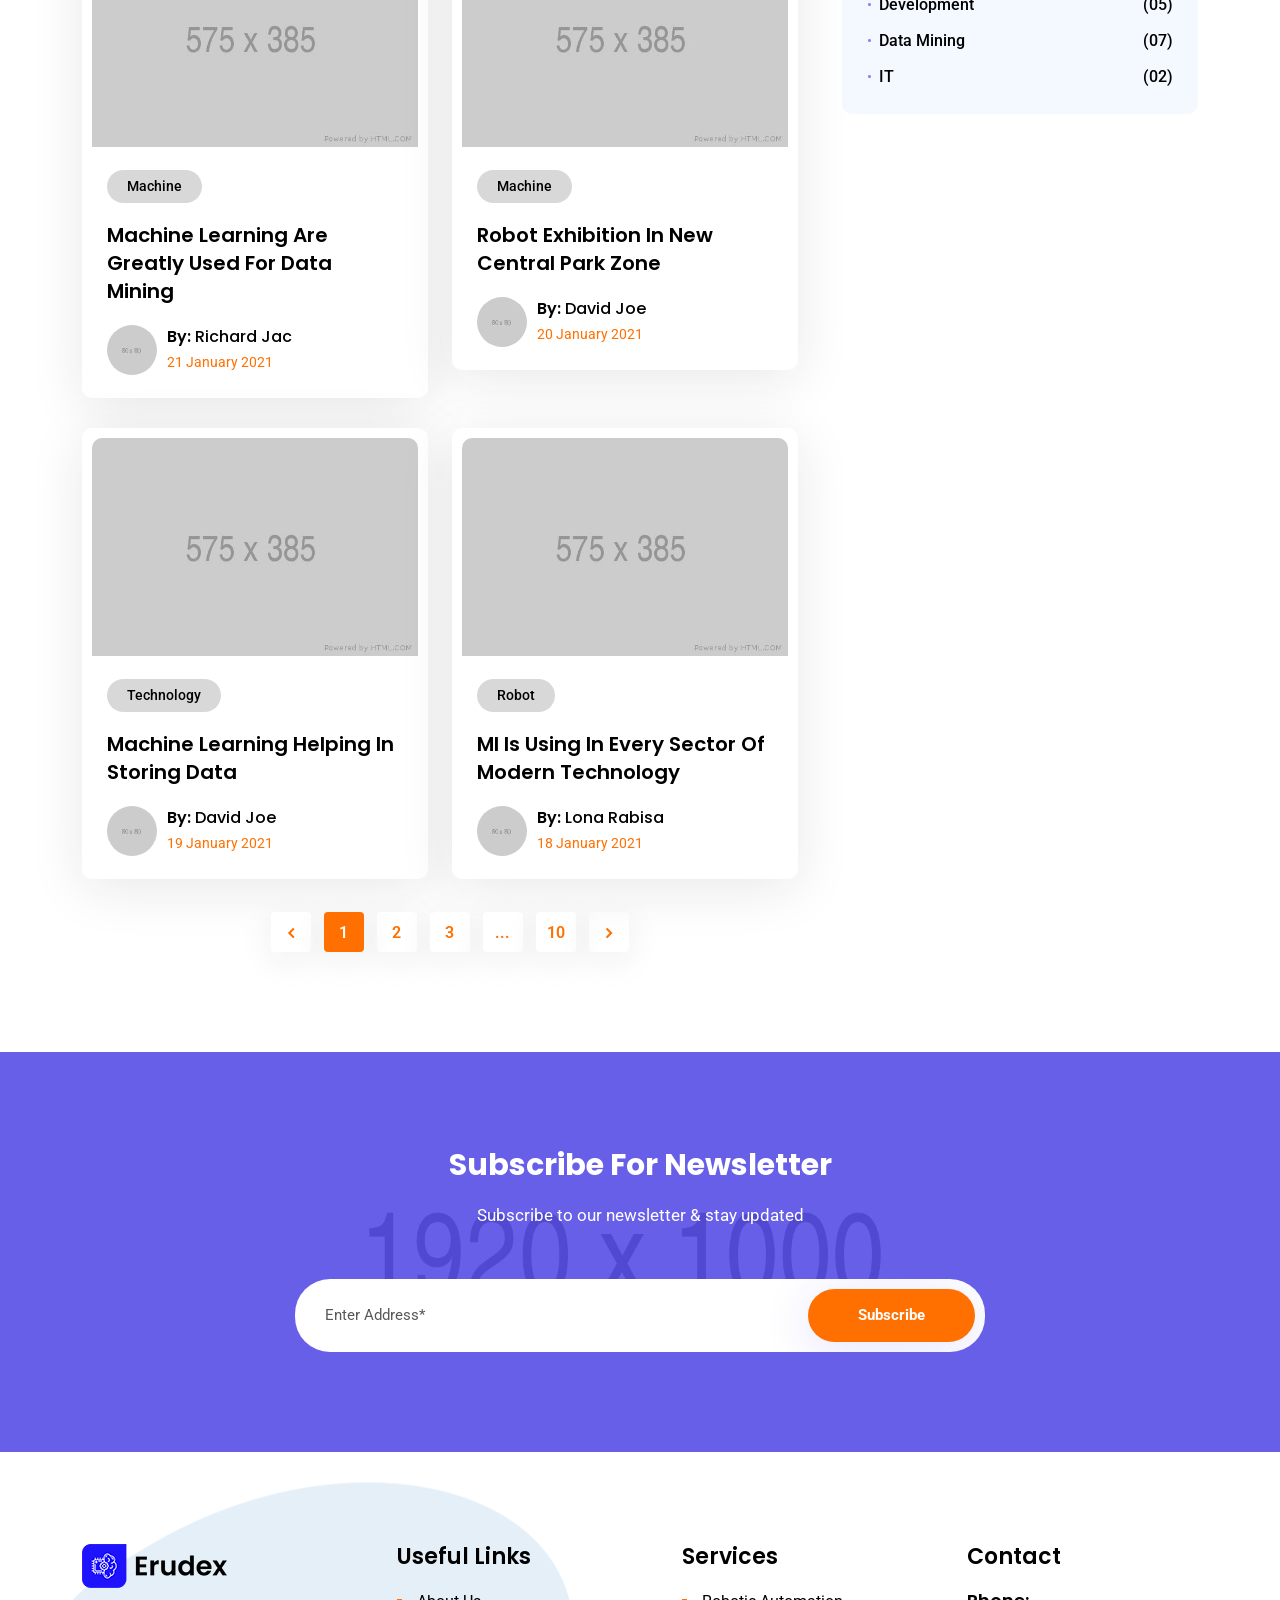
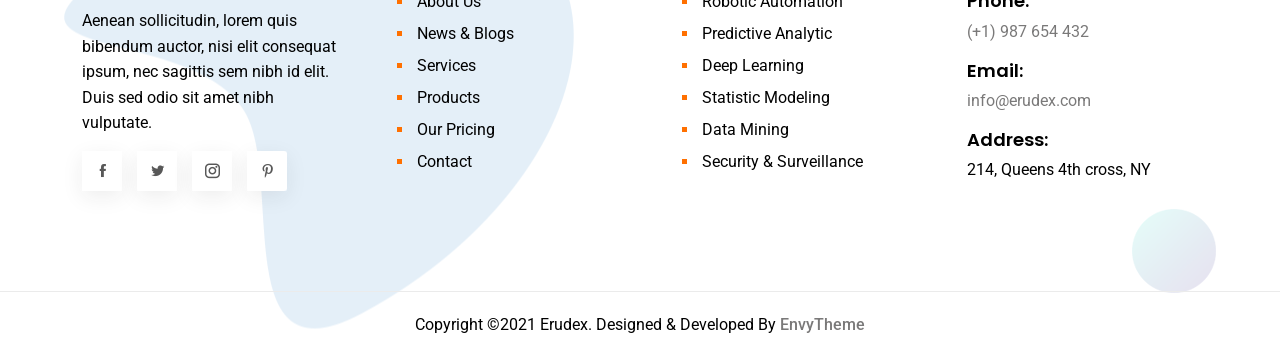
<file: blogs-right-sidebar.html>
<!DOCTYPE html>
<html lang="zxx">
    <head>
        <meta charset="utf-8">
        <meta name="description" content="Erudex">
        <meta name="keywords" content="HTML,CSS,JavaScript">
        <meta name="author" content="HiBootstrap">
        <meta name="viewport" content="width=device-width, initial-scale=1, shrink-to-fit=no">
        <meta http-equiv="X-UA-Compatible" content="IE=Edge" />
        <title>Erudex - AI & Machine Learning HTML Template</title>
        <link rel="icon" href="assets/images/favicon.png" type="image/png" sizes="16x16">

        <!-- bootstrap css -->
        <link rel="stylesheet" href="assets/css/bootstrap.min.css" type="text/css" media="all" />
        <!-- animate css -->
        <link rel="stylesheet" href="assets/css/animate.min.css" type="text/css" media="all" />
        <!-- owl carousel css -->
        <link rel="stylesheet" href="assets/css/owl.carousel.min.css"  type="text/css" media="all" />
        <link rel="stylesheet" href="assets/css/owl.theme.default.min.css"  type="text/css" media="all" />
        <!-- meanmenu css -->
        <link rel="stylesheet" href="assets/css/meanmenu.min.css" type="text/css" media="all" />
        <!-- magnific popup css -->
        <link rel="stylesheet" href="assets/css/magnific-popup.min.css" type="text/css" media="all" />
        <!-- boxicons css -->
        <link rel='stylesheet' href='assets/css/icofont.min.css' type="text/css" media="all" />
        <!-- flaticon css -->
        <link rel='stylesheet' href='assets/css/flaticon.css' type="text/css" media="all" />
        <!-- nice select css -->
        <link rel="stylesheet" href="assets/css/nice-select.css" type="text/css" media="all" />
        <!-- style css -->
        <link rel="stylesheet" href="assets/css/style.css" type="text/css" media="all" />
        <!-- responsive css -->
        <link rel="stylesheet" href="assets/css/responsive.css" type="text/css" media="all" />
        <!--[if IE]>
            <script src="http://html5shiv.googlecode.com/svn/trunk/html5.js"></script>
        <![endif]-->
    </head>

    <body>
        <!-- Preloader -->
        <div class="preloader">
            <div class="preloader-wrapper">
                <div class="preloader-content">
                    <div class="blob-1"></div>
	                <div class="blob-2"></div>
                </div>
            </div>
        </div>
        <!-- Preloader -->
        <!-- Navbar -->
        <div class="fixed-top bg-white">
            <div class="topbar">
                <div class="container">
                    <div class="topbar-inner">
                        <div class="row justify-content-center justify-content-lg-between">
                            <div class="topbar-item topbar-left">
                                <ul class="topbar-list">
                                    <li>
                                        <i class="icofont-headphone"></i>
                                        <a href="tel:00321-654-98">+00 321 654 98</a>
                                    </li>
                                    <li>
                                        <i class="icofont-ui-message"></i>
                                        <a href="mailto:info@erudex.com">info@erudex.com</a>
                                    </li>
                                </ul>
                            </div>
                            <div class="topbar-item topbar-right">
                                <ul class="topbar-list">
                                    <li>
                                        <i class="icofont-paper-plane"></i>
                                        <a href="contact.html">Request For Demo</a>
                                    </li>
                                    <li class="search-option">
                                        <i class="icofont-search-1"></i>
                                        <a href="#" class="search-popup">Search</a>
                                    </li>
                                </ul>
                            </div>
                        </div>
                    </div>
                </div>
            </div>
            <div class="navbar-area sticky-black">
                <div class="container">
                    <div class="mobile-nav">
                        <a href="index.html" class="mobile-brand">
                            <img src="assets/images/logo.png" alt="logo" class="logo">
                        </a>
                        <div class="navbar-option">
                            <div class="navbar-option-item">
                                <button type="button">
                                    <i class="flaticon-user" ></i>
                                </button>
                            </div>
                            <div class="navbar-option-item side-topbar-option">
                                <button type="button">
                                    <i class="flaticon-grid" ></i>
                                </button>
                            </div>
                            <div class="navbar-option-item">
                                <button type="button" class="search-option">
                                    <i class="icofont-search-1"></i>
                                </button>
                            </div>
                        </div>
                    </div>
                </div>
                <div class="main-nav">
                    <div class="container">
                        <nav class="navbar navbar-expand-md navbar-light">
                            <a class="navbar-brand" href="index.html">
                                <img src="assets/images/logo.png" alt="logo" class="logo">
                            </a>
                            <div class="collapse navbar-collapse mean-menu" id="navbarSupportedContent">
                                <ul class="navbar-nav mx-auto">
                                    <li class="nav-item">
                                        <a href="#" class="nav-link dropdown-toggle">Home</a>
                                        <ul class="dropdown-menu">
                                            <li class="nav-item  nav-item-1">
                                                <a href="index.html" class="nav-link">Home Demo 1</a>
                                            </li>
                                            <li class="nav-item  nav-item-2">
                                                <a href="index-2.html" class="nav-link">Home Demo 2</a>
                                            </li>
                                            <li class="nav-item  nav-item-3">
                                                <a href="index-3.html" class="nav-link">Home Demo 3</a>
                                            </li>
                                        </ul>
                                    </li>
                                    <li class="nav-item">
                                        <a href="about-us.html" class="nav-link">About Us</a>
                                    </li>
                                    <li class="nav-item">
                                        <a href="#" class="nav-link dropdown-toggle">Services</a>
                                        <ul class="dropdown-menu">
                                            <li class="nav-item">
                                                <a href="services.html" class="nav-link">Services</a>
                                            </li>
                                            <li class="nav-item">
                                                <a href="service-robotic-animation.html" class="nav-link">Single Service</a>
                                            </li>
                                        </ul>
                                    </li>
                                    <li class="nav-item">
                                        <a href="#" class="nav-link dropdown-toggle">Pages</a>
                                        <ul class="dropdown-menu">
                                            <li class="nav-item">
                                                <a href="pricing.html" class="nav-link">Pricing</a>
                                            </li>
                                            <li class="nav-item">
                                                <a href="faqs.html" class="nav-link">FAQ's</a>
                                            </li>
                                            <li class="nav-item">
                                                <a href="our-team.html" class="nav-link">Our Team</a>
                                            </li>
                                            <li class="nav-item">
                                                <a href="#" class="nav-link dropdown-toggle">Projects</a>
                                                <ul class="dropdown-menu">
                                                    <li class="nav-item">
                                                        <a href="projects.html" class="nav-link">Projects</a>
                                                    </li>
                                                    <li class="nav-item">
                                                        <a href="single-project.html" class="nav-link">Single Project</a>
                                                    </li>
                                                </ul>
                                            </li>
                                            <li class="nav-item">
                                                <a href="#" class="nav-link dropdown-toggle">Case Study</a>
                                                <ul class="dropdown-menu">
                                                    <li class="nav-item">
                                                        <a href="cases.html" class="nav-link">Case</a>
                                                    </li>
                                                    <li class="nav-item">
                                                        <a href="cases-two-columns.html" class="nav-link">Cases Two Columns</a>
                                                    </li>
                                                    <li class="nav-item">
                                                        <a href="single-case.html" class="nav-link">Single Case</a>
                                                    </li>
                                                </ul>
                                            </li>
                                            <li class="nav-item">
                                                <a href="testimonial.html" class="nav-link">Testimonial</a>
                                            </li>
                                            <li class="nav-item">
                                                <a href="our-clients.html" class="nav-link">Our Clients</a>
                                            </li>
                                            <li class="nav-item">
                                                <a href="careers.html" class="nav-link">Careers</a>
                                            </li>
                                            <li class="nav-item">
                                                <a href="#" class="nav-link dropdown-toggle">Products</a>
                                                <ul class="dropdown-menu">
                                                    <li class="nav-item">
                                                        <a href="products.html" class="nav-link">Products</a>
                                                    </li>
                                                    <li class="nav-item">
                                                        <a href="single-product.html" class="nav-link">Single Product</a>
                                                    </li>
                                                    <li class="nav-item">
                                                        <a href="cart.html" class="nav-link">Cart</a>
                                                    </li>
                                                    <li class="nav-item">
                                                        <a href="checkout.html" class="nav-link">Checkout</a>
                                                    </li>
                                                </ul>
                                            </li>
                                            <li class="nav-item">
                                                <a href="#" class="nav-link dropdown-toggle">Users</a>
                                                <ul class="dropdown-menu">
                                                    <li class="nav-item">
                                                        <a href="authentication.html" class="nav-link">Authentication</a>
                                                    </li>
                                                    <li class="nav-item">
                                                        <a href="forget-password.html" class="nav-link">Forget Password</a>
                                                    </li>
                                                    <li class="nav-item">
                                                        <a href="my-account.html" class="nav-link">My Account</a>
                                                    </li>
                                                    <li class="nav-item">
                                                        <a href="my-orders.html" class="nav-link">My Orders</a>
                                                    </li>
                                                    <li class="nav-item">
                                                        <a href="my-addresses.html" class="nav-link">My Addresses</a>
                                                    </li>
                                                </ul>
                                            </li>
                                            <li class="nav-item">
                                                <a href="#" class="nav-link dropdown-toggle">Others</a>
                                                <ul class="dropdown-menu">
                                                    <li class="nav-item">
                                                        <a href="demo-product.html" class="nav-link">Demo Product</a>
                                                    </li>
                                                    <li class="nav-item">
                                                        <a href="feedback.html" class="nav-link">Feedback</a>
                                                    </li>
                                                    <li class="nav-item">
                                                        <a href="terms-of-service.html" class="nav-link">Terms Of Service</a>
                                                    </li>
                                                    <li class="nav-item">
                                                        <a href="privacy-policy.html" class="nav-link">Privacy Policy</a>
                                                    </li>
                                                    <li class="nav-item">
                                                        <a href="search-page.html" class="nav-link">Search Page</a>
                                                    </li>
                                                    <li class="nav-item">
                                                        <a href="404.html" class="nav-link">404 Error Page</a>
                                                    </li>
                                                    <li class="nav-item">
                                                        <a href="coming-soon.html" class="nav-link">Coming Soon</a>
                                                    </li>
                                                </ul>
                                            </li>
                                        </ul>
                                    </li>
                                    <li class="nav-item">
                                        <a href="#" class="nav-link dropdown-toggle active">Blogs</a>
                                        <ul class="dropdown-menu">
                                            <li class="nav-item">
                                                <a href="blogs-without-right-sidebar.html" class="nav-link">Blogs Grid</a>
                                            </li>
                                            <li class="nav-item">
                                                <a href="blogs-right-sidebar.html" class="nav-link active">Blogs Right Sidebar</a>
                                            </li>
                                            <li class="nav-item">
                                                <a href="single-blog.html" class="nav-link">Single Blog</a>
                                            </li>
                                        </ul>
                                    </li>
                                    <li class="nav-item">
                                        <a href="contact.html" class="nav-link">Contact</a>
                                    </li>
                                </ul>
                            </div>
                            <div class="navbar-option">
                                <div class="navbar-option-item">
                                    <a href="authentication.html" class="btn main-btn">Login Or Register</a>
                                </div>
                            </div>
                        </nav>
                    </div>
                </div>
            </div>
        </div>
        <!-- Navbar -->
        <!-- Header -->
        <header class="inner-page-header">
            <div class="container">
                <div class="inner-header-content">
                    <h1>Latest News & Blogs</h1>
                    <nav aria-label="breadcrumb">
                        <ol class="breadcrumb">
                          <li class="breadcrumb-item"><a href="index.html">Home</a></li>
                          <li class="breadcrumb-item active" aria-current="page">Blogs</li>
                        </ol>
                    </nav>
                </div>
            </div>
        </header>
        <!-- Header -->
        <!-- Blog-section -->
        <section class="blog-section pt-100 pb-70">
            <div class="container">
                <div class="row">
                    <div class="col-lg-8 pb-30">
                        <div class="row desk-pad-right-40">
                            <div class="col-md-6 pb-30">
                                <div class="blog-card">
                                    <div class="blog-card-image">
                                        <a href="single-blog.html">
                                            <img src="assets/images/blogs/blog-1.jpg" alt="blog">
                                        </a>
                                    </div>
                                    <div class="blog-card-text">
                                        <div class="blog-category">Technology</div>
                                        <h3><a href="single-blog.html">Is Machine Learning Right Going On A Good Way</a></h3>
                                        <div class="blog-card-entry">
                                            <div class="blog-entry-thumb">
                                                <img src="assets/images/blogs/blog-author-1.jpg" alt="author">
                                            </div>
                                            <div class="blog-entry-text">
                                                <h4>By: <strong>David Joe</strong></h4>
                                                <p>25 January 2021</p>
                                            </div>
                                        </div>
                                    </div>
                                </div>
                            </div>
                            <div class="col-md-6 pb-30">
                                <div class="blog-card">
                                    <div class="blog-card-image">
                                        <a href="single-blog.html">
                                            <img src="assets/images/blogs/blog-2.jpg" alt="blog">
                                        </a>
                                    </div>
                                    <div class="blog-card-text">
                                        <div class="blog-category">Robot</div>
                                        <h3><a href="single-blog.html">The Current State Of Artificial Intelligence Infographic</a></h3>
                                        <div class="blog-card-entry">
                                            <div class="blog-entry-thumb">
                                                <img src="assets/images/blogs/blog-author-2.jpg" alt="author">
                                            </div>
                                            <div class="blog-entry-text">
                                                <h4>By: <strong>Lona Rabisa</strong></h4>
                                                <p>24 January 2021</p>
                                            </div>
                                        </div>
                                    </div>
                                </div>
                            </div>
                            <div class="col-md-6 pb-30">
                                <div class="blog-card">
                                    <div class="blog-card-image">
                                        <a href="single-blog.html">
                                            <img src="assets/images/blogs/blog-3.jpg" alt="blog">
                                        </a>
                                    </div>
                                    <div class="blog-card-text">
                                        <div class="blog-category">Machine</div>
                                        <h3><a href="single-blog.html">Our Company As A Global Leader In Big Data</a></h3>
                                        <div class="blog-card-entry">
                                            <div class="blog-entry-thumb">
                                                <img src="assets/images/blogs/blog-author-3.jpg" alt="author">
                                            </div>
                                            <div class="blog-entry-text">
                                                <h4>By: <strong>Richard Jac</strong></h4>
                                                <p>23 January 2021</p>
                                            </div>
                                        </div>
                                    </div>
                                </div>
                            </div>
                            <div class="col-md-6 pb-30">
                                <div class="blog-card">
                                    <div class="blog-card-image">
                                        <a href="single-blog.html">
                                            <img src="assets/images/blogs/blog-7.jpg" alt="blog">
                                        </a>
                                    </div>
                                    <div class="blog-card-text">
                                        <div class="blog-category">Machine</div>
                                        <h3><a href="single-blog.html">New Ml Technology Used For New Drone</a></h3>
                                        <div class="blog-card-entry">
                                            <div class="blog-entry-thumb">
                                                <img src="assets/images/blogs/blog-author-2.jpg" alt="author">
                                            </div>
                                            <div class="blog-entry-text">
                                                <h4>By: <strong>Lona Rabisa</strong></h4>
                                                <p>22 January 2021</p>
                                            </div>
                                        </div>
                                    </div>
                                </div>
                            </div>
                            <div class="col-md-6 pb-30">
                                <div class="blog-card">
                                    <div class="blog-card-image">
                                        <a href="single-blog.html">
                                            <img src="assets/images/blogs/blog-8.jpg" alt="blog">
                                        </a>
                                    </div>
                                    <div class="blog-card-text">
                                        <div class="blog-category">Machine</div>
                                        <h3><a href="single-blog.html">Machine Learning Are Greatly Used For Data Mining</a></h3>
                                        <div class="blog-card-entry">
                                            <div class="blog-entry-thumb">
                                                <img src="assets/images/blogs/blog-author-3.jpg" alt="author">
                                            </div>
                                            <div class="blog-entry-text">
                                                <h4>By: <strong>Richard Jac</strong></h4>
                                                <p>21 January 2021</p>
                                            </div>
                                        </div>
                                    </div>
                                </div>
                            </div>
                            <div class="col-md-6 pb-30">
                                <div class="blog-card">
                                    <div class="blog-card-image">
                                        <a href="single-blog.html">
                                            <img src="assets/images/blogs/blog-9.jpg" alt="blog">
                                        </a>
                                    </div>
                                    <div class="blog-card-text">
                                        <div class="blog-category">Machine</div>
                                        <h3><a href="single-blog.html">Robot Exhibition In New Central Park Zone</a></h3>
                                        <div class="blog-card-entry">
                                            <div class="blog-entry-thumb">
                                                <img src="assets/images/blogs/blog-author-1.jpg" alt="author">
                                            </div>
                                            <div class="blog-entry-text">
                                                <h4>By: <strong>David Joe</strong></h4>
                                                <p>20 January 2021</p>
                                            </div>
                                        </div>
                                    </div>
                                </div>
                            </div>
                            <div class="col-md-6 pb-30">
                                <div class="blog-card">
                                    <div class="blog-card-image">
                                        <a href="single-blog.html">
                                            <img src="assets/images/blogs/blog-10.jpg" alt="blog">
                                        </a>
                                    </div>
                                    <div class="blog-card-text">
                                        <div class="blog-category">Technology</div>
                                        <h3><a href="single-blog.html">Machine Learning Helping In Storing Data</a></h3>
                                        <div class="blog-card-entry">
                                            <div class="blog-entry-thumb">
                                                <img src="assets/images/blogs/blog-author-1.jpg" alt="author">
                                            </div>
                                            <div class="blog-entry-text">
                                                <h4>By: <strong>David Joe</strong></h4>
                                                <p>19 January 2021</p>
                                            </div>
                                        </div>
                                    </div>
                                </div>
                            </div>
                            <div class="col-md-6 pb-30">
                                <div class="blog-card">
                                    <div class="blog-card-image">
                                        <a href="single-blog.html">
                                            <img src="assets/images/blogs/blog-11.jpg" alt="blog">
                                        </a>
                                    </div>
                                    <div class="blog-card-text">
                                        <div class="blog-category">Robot</div>
                                        <h3><a href="single-blog.html">Ml Is Using In Every Sector Of Modern Technology</a></h3>
                                        <div class="blog-card-entry">
                                            <div class="blog-entry-thumb">
                                                <img src="assets/images/blogs/blog-author-2.jpg" alt="author">
                                            </div>
                                            <div class="blog-entry-text">
                                                <h4>By: <strong>Lona Rabisa</strong></h4>
                                                <p>18 January 2021</p>
                                            </div>
                                        </div>
                                    </div>
                                </div>
                            </div>
                        </div>
                        <nav class="page-pagination" aria-label="Page Pagination">
                            <ul class="pagination">
                                <li class="page-item disabled">
                                    <a class="page-link" href="blogs-right-sidebar.html" tabindex="-1" aria-disabled="true">
                                        <i class="flaticon-left-chevron"></i>
                                    </a>
                                </li>
                                <li class="page-item active">
                                    <a class="page-link" href="blogs-right-sidebar.html">1</a>
                                </li>
                                <li class="page-item" aria-current="page">
                                    <a class="page-link" href="blogs-right-sidebar.html">2</a>
                                </li>
                                <li class="page-item">
                                    <a class="page-link" href="blogs-right-sidebar.html">3</a>
                                </li>
                                <li class="page-item">
                                    <a class="page-link" href="blogs-right-sidebar.html">...</a>
                                </li>
                                <li class="page-item">
                                    <a class="page-link" href="blogs-right-sidebar.html">10</a>
                                </li>
                                <li class="page-item">
                                    <a class="page-link" href="blogs-right-sidebar.html">
                                        <i class="flaticon-right-chevron"></i>
                                    </a>
                                </li>
                            </ul>
                        </nav>
                    </div>
                    <div class="col-lg-4 pb-30">
                        <div class="sidebar-item sidebar-bg details-sidebar-search">
                            <div class="form-group">
                                <input type="text" class="form-control" placeholder="Search">
                                <button type="submit">
                                    <i class="flaticon-search"></i>
                                </button>
                            </div>
                        </div>
                        <div class="sidebar-item sidebar-bg bg-blue-dark">
                            <div class="sidebar-author">
                                <p>“Proin gravida nibh vel velit auctor aliquet nean sollicitudin.Proin gravida nibh vel velit auctor aliquet Aenean sollicitudin.Proin vel velit auctor aliquet Aenean sollicitudin.”</p>
                                <div class="author-info">
                                    <img src="assets/images/author-1.jpg" alt="author">
                                    <div class="author-info-details">
                                        <h3>Jonson Mandel</h3>
                                        <p>Los Angel</p>
                                    </div>
                                </div>
                            </div>
                        </div>
                        <div class="sidebar-item">
                            <h3>Recent Post</h3>
                            <div class="sidebar-recent-post">
                                <div class="sidebar-recent-post-item">
                                    <a href="single-blog.html">
                                        <img src="assets/images/blogs/blog-7.jpg" alt="service">
                                        <div class="recent-post-details">
                                            <h3>Is Machine Learning Right Going On Good Way</h3>
                                            <ul class="post-entry">
                                                <li>January 25, 2021</li>
                                            </ul>
                                        </div>
                                    </a>
                                </div>
                                <div class="sidebar-recent-post-item">
                                    <a href="single-blog.html">
                                        <img src="assets/images/blogs/blog-8.jpg" alt="service">
                                        <div class="recent-post-details">
                                            <h3>The Current State Of Artificial Intelligence Infographic</h3>
                                            <ul class="post-entry">
                                                <li>January 24, 2021</li>
                                            </ul>
                                        </div>
                                    </a>
                                </div>
                                <div class="sidebar-recent-post-item">
                                    <a href="single-blog.html">
                                        <img src="assets/images/blogs/blog-9.jpg" alt="service">
                                        <div class="recent-post-details">
                                            <h3>Our Company As A Global Leader In Big Data</h3>
                                            <ul class="post-entry">
                                                <li>January 23, 2021</li>
                                            </ul>
                                        </div>
                                    </a>
                                </div>
                            </div>
                        </div>
                        <div class="sidebar-item sidebar-bg">
                            <h3>Categories</h3>
                            <ul class="sidebar-category">
                                <li>
                                    <a href="blogs-without-right-sidebar.html">
                                        Technology
                                        <span>(02)</span>
                                    </a>
                                </li>
                                <li>
                                    <a href="blogs-without-right-sidebar.htm">
                                        Machine Learning
                                        <span>(15)</span>
                                    </a>
                                </li>
                                <li>
                                    <a href="blogs-without-right-sidebar.htm">
                                        Development
                                        <span>(05)</span>
                                    </a>
                                </li>
                                <li>
                                    <a href="blogs-without-right-sidebar.htm">
                                        Data Mining
                                        <span>(07)</span>
                                    </a>
                                </li>
                                <li>
                                    <a href="blogs-without-right-sidebar.htm">
                                        IT
                                        <span>(02)</span>
                                    </a>
                                </li>
                            </ul>
                        </div>
                    </div>
                </div>
            </div>
        </section>
        <!-- Service-section -->
        <!-- Newsletter-section -->
        <section class="newsletter-section pt-min-100 pb-100 page-bg page-bg-2 page-bg-overlay">
            <div class="container position-relative">
                <div class="section-title section-title-white">
                    <h2>Subscribe For Newsletter</h2>
                    <p>Subscribe to our newsletter & stay updated</p>
                </div>
                <form class="newsletter-form">
                    <div class="form-group m-0 newsletter-form">
                        <input type="text" name="EMAIL" id="emails" class="form-control" placeholder="Enter Address*" required>
                        <button class="btn main-btn" type="submit">Subscribe</button>
                    </div>
                    <div id="validator-newsletter" class="form-result"></div>
                </form>
            </div>
        </section>
        <!-- Newsletter-section -->
        <!-- Footer -->
        <footer class="bg-off-white footer">
            <div class="footer-shapes">
                <div class="footer-shape">
                    <img src="assets/images/shape-1.png" alt="shape">
                </div>
                <div class="footer-shape footer-round-shape">
                    <img src="assets/images/shape-2.png" alt="shape">
                </div>
            </div>
            <div class="footer-upper pt-100 pb-80 position-relative">
                <div class="container">
                    <div class="row">
                        <div class="col-sm-12 col-md-6 col-lg-3">
                            <div class="footer-content-item">
                                <div class="footer-logo">
                                    <a href="index.html"><img src="assets/images/logo.png" alt="logo"></a>
                                </div>
                                <div class="footer-details">
                                    <p>Aenean sollicitudin, lorem quis bibendum auctor, nisi elit consequat ipsum, nec sagittis sem nibh id elit. Duis sed odio sit amet nibh vulputate.</p>
                                    <ul class="social-list social-list-btn">
                                        <li>
                                            <a href="https://www.facebook.com/" target="_blank"><i class="icofont-facebook"></i></a>
                                        </li>
                                        <li>
                                            <a href="https://twitter.com/" target="_blank"><i class="icofont-twitter"></i></a>
                                        </li>
                                        <li>
                                            <a href="https://www.instagram.com/" target="_blank"><i class="icofont-instagram"></i></a>
                                        </li>
                                        <li>
                                            <a href="https://www.pinterest.com/" target="_blank"><i class="icofont-pinterest"></i></a>
                                        </li>
                                    </ul>
                                </div>
                            </div>
                        </div>
                        <div class="col-sm-6 col-md-6 col-lg-3">
                            <div class="footer-content-list footer-content-item desk-pad-left-70">
                                <div class="footer-content-title">
                                    <h3>Useful Links</h3>
                                </div>
                                <ul class="footer-details footer-list">
                                    <li><a href="about-us.html">About Us</a></li>
                                    <li><a href="blogs-without-right-sidebar.html">News & Blogs</a></li>
                                    <li><a href="services.html">Services</a></li>
                                    <li><a href="products.html">Products</a></li>
                                    <li><a href="pricing.html">Our Pricing</a></li>
                                    <li><a href="contact.html">Contact</a></li>
                                </ul>
                            </div>
                        </div>
                        <div class="col-sm-6 col-md-6 col-lg-3">
                            <div class="footer-content-list footer-content-item desk-pad-left-70">
                                <div class="footer-content-title">
                                    <h3>Services</h3>
                                </div>
                                <ul class="footer-details footer-list">
                                    <li><a href="service-robotic-animation.html">Robotic Automation</a></li>
                                    <li><a href="service-predictive-analytics.html">Predictive Analytic</a></li>
                                    <li><a href="service-deep-learning.html">Deep Learning</a></li>
                                    <li><a href="service-statistical-modeling.html">Statistic Modeling</a></li>
                                    <li><a href="service-data-mining.html">Data Mining</a></li>
                                    <li><a href="service-security-&-surveillance.html">Security & Surveillance</a></li>
                                </ul>
                            </div>
                        </div>
                        <div class="col-sm-6 col-md-6 col-lg-3">
                            <div class="footer-content-list footer-content-item desk-pad-left-70">
                                <div class="footer-content-title">
                                    <h3>Contact</h3>
                                </div>
                                <div class="footer-details footer-address">
                                    <div class="footer-address-item">
                                        <div class="footer-address-text">
                                            <h4>Phone:</h4>
                                            <p><a href="tel:001-987-654-432">(+1) 987 654 432</a></p>
                                        </div>
                                    </div>
                                    <div class="footer-address-item">
                                        <div class="footer-address-text">
                                            <h4>Email:</h4>
                                            <p><a href="mailto:info@erudex.com">info@erudex.com</a></p>
                                        </div>
                                    </div>
                                    <div class="footer-address-item">
                                        <div class="footer-address-text">
                                            <h4>Address:</h4>
                                            <p>214, Queens 4th cross, NY</p>
                                        </div>
                                    </div>
                                </div>
                            </div>
                        </div>
                    </div>
                </div>
            </div>
            <div class="footer-lower bg-blue position-relative">
                <div class="container">
                    <div class="footer-copyright-text footer-copyright-text-white">
                        <p>Copyright ©2021 Erudex. Designed & Developed By <a href="https://envytheme.com/" target="_blank">EnvyTheme</a></p>
                    </div>
                </div>
            </div>
        </footer>
        <!-- Footer -->

        <!-- Scroll-top -->
        <div class="scroll-top" id="scrolltop">
            <div class="scroll-top-inner">
                <i class="icofont-long-arrow-up"></i>
            </div>
        </div>
        <!-- Scroll-top -->

        <!-- Topbar-side-modal -->
        <div class="side-modal-wrapper">
            <div class="side-modal">
                <div class="side-modal-header">
                    <div class="side-modal-logo">
                        <a href="index.html"><img src="assets/images/logo.png" alt="logo"></a>
                    </div>
                    <div class="side-modal-close">
                        <i class="icofont-close"></i>
                    </div>
                </div>
                <div class="side-modal-body">
                    <div class="sidebar-info-content">
                        <h3>Contact Us</h3>
                        <div class="sidebar-info-list">
                            <div class="sidebar-info-list-item">
                                <i class="icofont-headphone"></i>
                                <a href="tel:00321-654-98">+00 321 654 98</a>
                            </div>
                            <div class="sidebar-info-list-item">
                                <i class="icofont-ui-message"></i>
                                <a href="mailto:info@erudex.com">info@erudex.com</a>
                            </div>
                            <div class="sidebar-info-list-item">
                                <i class="icofont-paper-plane"></i>
                                <a href="contact.html">Request For Demo</a>
                            </div>
                        </div>
                    </div>
                    <div class="sidebar-info-content">
                        <h3>Follow Us</h3>
                        <ul class="social-list">
                            <li>
                                <a href="https://www.facebook.com/" target="_blank"><i class="icofont-facebook"></i></a>
                            </li>
                            <li>
                                <a href="https://twitter.com/" target="_blank"><i class="icofont-twitter"></i></a>
                            </li>
                            <li>
                                <a href="https://www.instagram.com/" target="_blank"><i class="icofont-instagram"></i></a>
                            </li>
                            <li>
                                <a href="https://www.pinterest.com/" target="_blank"><i class="icofont-pinterest"></i></a>
                            </li>
                        </ul>
                    </div>
                </div>
            </div>
        </div>
        <!-- Topbar-side-modal -->

        <!-- Search-overlay -->
        <div class="search-overlay">
            <div class="search-close">
                <i class="icofont-close"></i>
            </div>
            <div class="search-form-area">
                <div class="search-area-logo">
                    <a href="index.html">
                        <img src="assets/images/logo-white.png" alt="logo">
                    </a>
                </div>
                <form>
                    <div class="form-group search-form-group">
                        <input type="text" placeholder="Search..." class="form-control" autofocus="autofocus">
                        <button>
                            <i class="icofont-search-1"></i>
                        </button>
                    </div>
                </form>
            </div>
        </div>
        <!-- Search-overlay -->


        <!-- essential js -->
        <script src="assets/js/jquery.min.js"></script>
        <script src="assets/js/bootstrap.bundle.min.js"></script>
        <!-- magnific popup js -->
        <script src="assets/js/jquery.magnific-popup.min.js"></script>
        <!-- owl carousel js -->
        <script src="assets/js/owl.carousel.min.js"></script>
        <!-- nice select js -->
        <script src="assets/js/jquery.nice-select.min.js"></script>
        <!-- form ajazchimp js -->
        <script src="assets/js/jquery.ajaxchimp.min.js"></script>
        <!-- form validator js  -->
        <script src="assets/js/form-validator.min.js"></script>
        <!-- contact form js -->
        <script src="assets/js/contact-form-script.js"></script>
        <!-- meanmenu js -->
        <script src="assets/js/jquery.meanmenu.min.js"></script>
        <!-- main js -->
        <script src="assets/js/script.js"></script>
    </body>
</html>
</file>
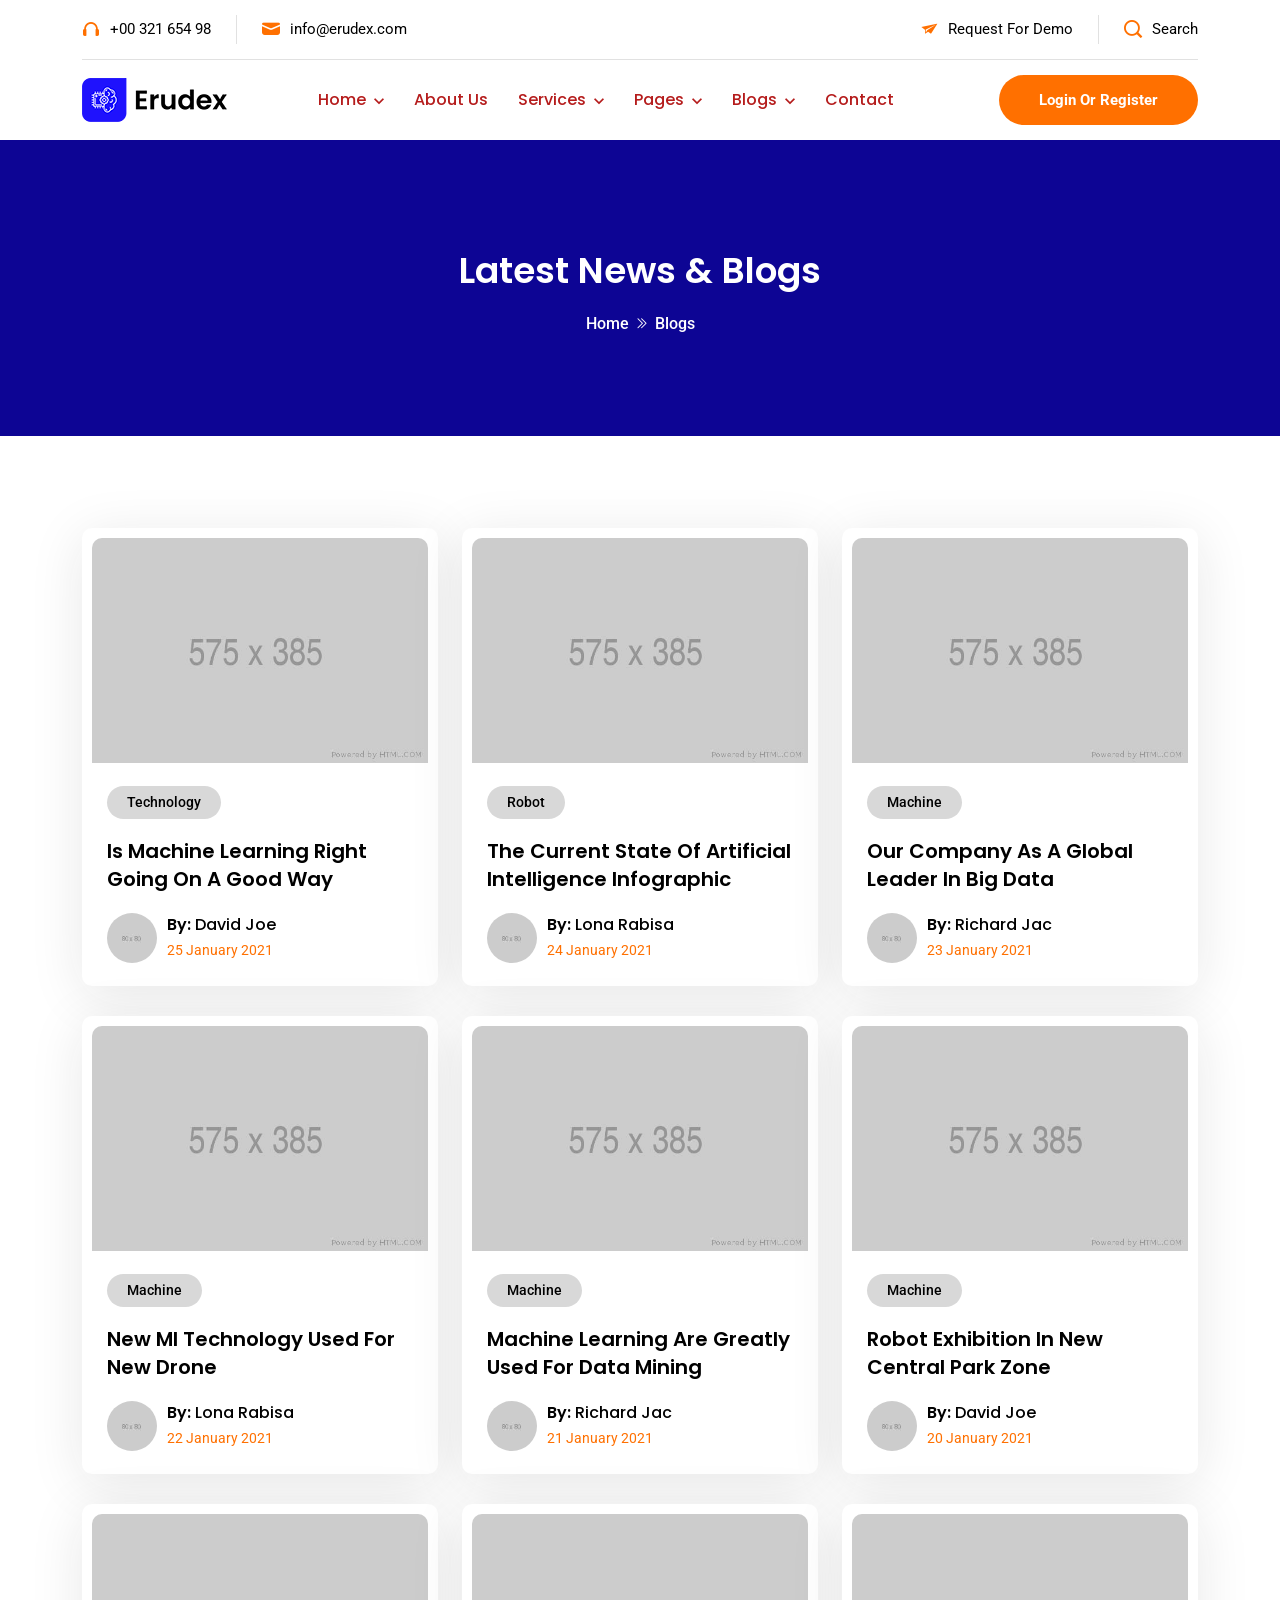
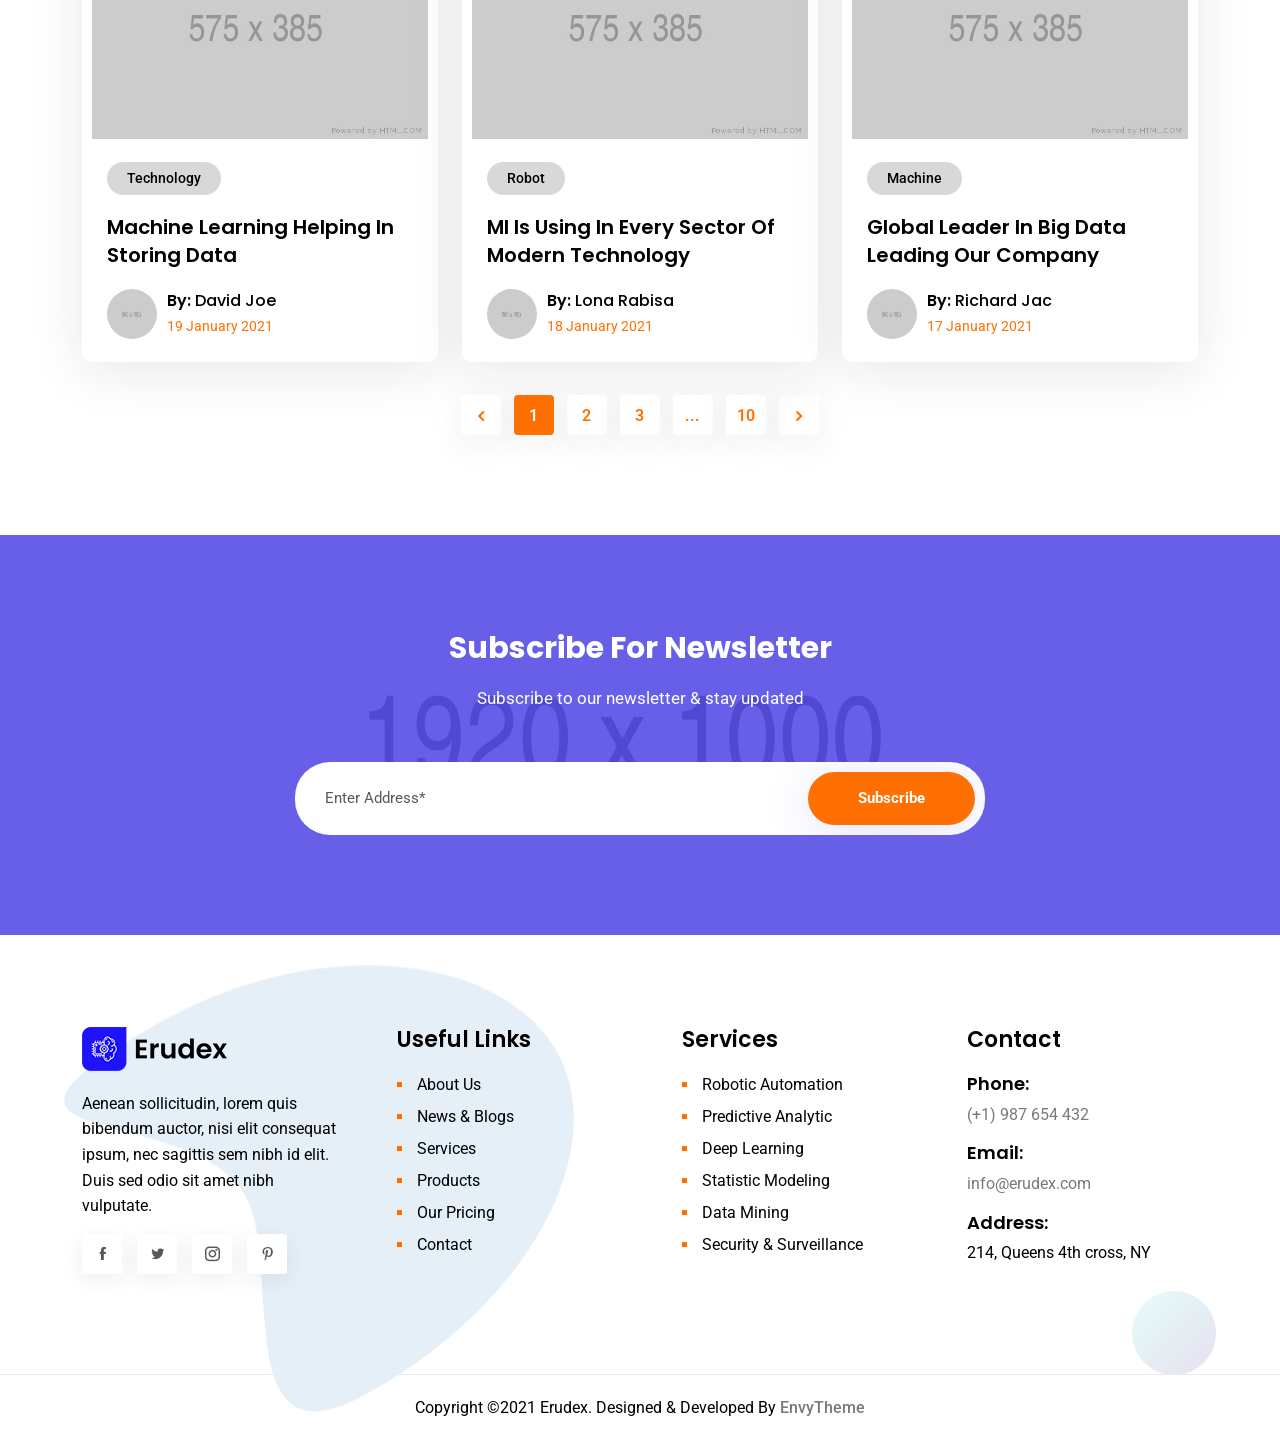
<file: blogs-without-right-sidebar.html>
<!DOCTYPE html>
<html lang="zxx">
    <head>
        <meta charset="utf-8">
        <meta name="description" content="Erudex">
        <meta name="keywords" content="HTML,CSS,JavaScript">
        <meta name="author" content="HiBootstrap">
        <meta name="viewport" content="width=device-width, initial-scale=1, shrink-to-fit=no">
        <meta http-equiv="X-UA-Compatible" content="IE=Edge" />
        <title>Erudex - AI & Machine Learning HTML Template</title>
        <link rel="icon" href="assets/images/favicon.png" type="image/png" sizes="16x16">

        <!-- bootstrap css -->
        <link rel="stylesheet" href="assets/css/bootstrap.min.css" type="text/css" media="all" />
        <!-- animate css -->
        <link rel="stylesheet" href="assets/css/animate.min.css" type="text/css" media="all" />
        <!-- owl carousel css -->
        <link rel="stylesheet" href="assets/css/owl.carousel.min.css"  type="text/css" media="all" />
        <link rel="stylesheet" href="assets/css/owl.theme.default.min.css"  type="text/css" media="all" />
        <!-- meanmenu css -->
        <link rel="stylesheet" href="assets/css/meanmenu.min.css" type="text/css" media="all" />
        <!-- magnific popup css -->
        <link rel="stylesheet" href="assets/css/magnific-popup.min.css" type="text/css" media="all" />
        <!-- boxicons css -->
        <link rel='stylesheet' href='assets/css/icofont.min.css' type="text/css" media="all" />
        <!-- flaticon css -->
        <link rel='stylesheet' href='assets/css/flaticon.css' type="text/css" media="all" />
        <!-- nice select css -->
        <link rel="stylesheet" href="assets/css/nice-select.css" type="text/css" media="all" />
        <!-- style css -->
        <link rel="stylesheet" href="assets/css/style.css" type="text/css" media="all" />
        <!-- responsive css -->
        <link rel="stylesheet" href="assets/css/responsive.css" type="text/css" media="all" />
        <!--[if IE]>
            <script src="http://html5shiv.googlecode.com/svn/trunk/html5.js"></script>
        <![endif]-->
    </head>

    <body>
        <!-- Preloader -->
        <div class="preloader">
            <div class="preloader-wrapper">
                <div class="preloader-content">
                    <div class="blob-1"></div>
	                <div class="blob-2"></div>
                </div>
            </div>
        </div>
        <!-- Preloader -->
        <!-- Navbar -->
        <div class="fixed-top bg-white">
            <div class="topbar">
                <div class="container">
                    <div class="topbar-inner">
                        <div class="row justify-content-center justify-content-lg-between">
                            <div class="topbar-item topbar-left">
                                <ul class="topbar-list">
                                    <li>
                                        <i class="icofont-headphone"></i>
                                        <a href="tel:00321-654-98">+00 321 654 98</a>
                                    </li>
                                    <li>
                                        <i class="icofont-ui-message"></i>
                                        <a href="mailto:info@erudex.com">info@erudex.com</a>
                                    </li>
                                </ul>
                            </div>
                            <div class="topbar-item topbar-right">
                                <ul class="topbar-list">
                                    <li>
                                        <i class="icofont-paper-plane"></i>
                                        <a href="contact.html">Request For Demo</a>
                                    </li>
                                    <li class="search-option">
                                        <i class="icofont-search-1"></i>
                                        <a href="#" class="search-popup">Search</a>
                                    </li>
                                </ul>
                            </div>
                        </div>
                    </div>
                </div>
            </div>
            <div class="navbar-area sticky-black">
                <div class="container">
                    <div class="mobile-nav">
                        <a href="index.html" class="mobile-brand">
                            <img src="assets/images/logo.png" alt="logo" class="logo">
                        </a>
                        <div class="navbar-option">
                            <div class="navbar-option-item">
                                <button type="button">
                                    <i class="flaticon-user" ></i>
                                </button>
                            </div>
                            <div class="navbar-option-item side-topbar-option">
                                <button type="button">
                                    <i class="flaticon-grid" ></i>
                                </button>
                            </div>
                            <div class="navbar-option-item">
                                <button type="button" class="search-option">
                                    <i class="icofont-search-1"></i>
                                </button>
                            </div>
                        </div>
                    </div>
                </div>
                <div class="main-nav">
                    <div class="container">
                        <nav class="navbar navbar-expand-md navbar-light">
                            <a class="navbar-brand" href="index.html">
                                <img src="assets/images/logo.png" alt="logo" class="logo">
                            </a>
                            <div class="collapse navbar-collapse mean-menu" id="navbarSupportedContent">
                                <ul class="navbar-nav mx-auto">
                                    <li class="nav-item">
                                        <a href="#" class="nav-link dropdown-toggle">Home</a>
                                        <ul class="dropdown-menu">
                                            <li class="nav-item  nav-item-1">
                                                <a href="index.html" class="nav-link">Home Demo 1</a>
                                            </li>
                                            <li class="nav-item  nav-item-2">
                                                <a href="index-2.html" class="nav-link">Home Demo 2</a>
                                            </li>
                                            <li class="nav-item  nav-item-3">
                                                <a href="index-3.html" class="nav-link">Home Demo 3</a>
                                            </li>
                                        </ul>
                                    </li>
                                    <li class="nav-item">
                                        <a href="about-us.html" class="nav-link">About Us</a>
                                    </li>
                                    <li class="nav-item">
                                        <a href="#" class="nav-link dropdown-toggle">Services</a>
                                        <ul class="dropdown-menu">
                                            <li class="nav-item">
                                                <a href="services.html" class="nav-link">Services</a>
                                            </li>
                                            <li class="nav-item">
                                                <a href="service-robotic-animation.html" class="nav-link">Single Service</a>
                                            </li>
                                        </ul>
                                    </li>
                                    <li class="nav-item">
                                        <a href="#" class="nav-link dropdown-toggle">Pages</a>
                                        <ul class="dropdown-menu">
                                            <li class="nav-item">
                                                <a href="pricing.html" class="nav-link">Pricing</a>
                                            </li>
                                            <li class="nav-item">
                                                <a href="faqs.html" class="nav-link">FAQ's</a>
                                            </li>
                                            <li class="nav-item">
                                                <a href="our-team.html" class="nav-link">Our Team</a>
                                            </li>
                                            <li class="nav-item">
                                                <a href="#" class="nav-link dropdown-toggle">Projects</a>
                                                <ul class="dropdown-menu">
                                                    <li class="nav-item">
                                                        <a href="projects.html" class="nav-link">Projects</a>
                                                    </li>
                                                    <li class="nav-item">
                                                        <a href="single-project.html" class="nav-link">Single Project</a>
                                                    </li>
                                                </ul>
                                            </li>
                                            <li class="nav-item">
                                                <a href="#" class="nav-link dropdown-toggle">Case Study</a>
                                                <ul class="dropdown-menu">
                                                    <li class="nav-item">
                                                        <a href="cases.html" class="nav-link">Case</a>
                                                    </li>
                                                    <li class="nav-item">
                                                        <a href="cases-two-columns.html" class="nav-link">Cases Two Columns</a>
                                                    </li>
                                                    <li class="nav-item">
                                                        <a href="single-case.html" class="nav-link">Single Case</a>
                                                    </li>
                                                </ul>
                                            </li>
                                            <li class="nav-item">
                                                <a href="testimonial.html" class="nav-link">Testimonial</a>
                                            </li>
                                            <li class="nav-item">
                                                <a href="our-clients.html" class="nav-link">Our Clients</a>
                                            </li>
                                            <li class="nav-item">
                                                <a href="careers.html" class="nav-link">Careers</a>
                                            </li>
                                            <li class="nav-item">
                                                <a href="#" class="nav-link dropdown-toggle">Products</a>
                                                <ul class="dropdown-menu">
                                                    <li class="nav-item">
                                                        <a href="products.html" class="nav-link">Products</a>
                                                    </li>
                                                    <li class="nav-item">
                                                        <a href="single-product.html" class="nav-link">Single Product</a>
                                                    </li>
                                                    <li class="nav-item">
                                                        <a href="cart.html" class="nav-link">Cart</a>
                                                    </li>
                                                    <li class="nav-item">
                                                        <a href="checkout.html" class="nav-link">Checkout</a>
                                                    </li>
                                                </ul>
                                            </li>
                                            <li class="nav-item">
                                                <a href="#" class="nav-link dropdown-toggle">Users</a>
                                                <ul class="dropdown-menu">
                                                    <li class="nav-item">
                                                        <a href="authentication.html" class="nav-link">Authentication</a>
                                                    </li>
                                                    <li class="nav-item">
                                                        <a href="forget-password.html" class="nav-link">Forget Password</a>
                                                    </li>
                                                    <li class="nav-item">
                                                        <a href="my-account.html" class="nav-link">My Account</a>
                                                    </li>
                                                    <li class="nav-item">
                                                        <a href="my-orders.html" class="nav-link">My Orders</a>
                                                    </li>
                                                    <li class="nav-item">
                                                        <a href="my-addresses.html" class="nav-link">My Addresses</a>
                                                    </li>
                                                </ul>
                                            </li>
                                            <li class="nav-item">
                                                <a href="#" class="nav-link dropdown-toggle">Others</a>
                                                <ul class="dropdown-menu">
                                                    <li class="nav-item">
                                                        <a href="demo-product.html" class="nav-link">Demo Product</a>
                                                    </li>
                                                    <li class="nav-item">
                                                        <a href="feedback.html" class="nav-link">Feedback</a>
                                                    </li>
                                                    <li class="nav-item">
                                                        <a href="terms-of-service.html" class="nav-link">Terms Of Service</a>
                                                    </li>
                                                    <li class="nav-item">
                                                        <a href="privacy-policy.html" class="nav-link">Privacy Policy</a>
                                                    </li>
                                                    <li class="nav-item">
                                                        <a href="search-page.html" class="nav-link">Search Page</a>
                                                    </li>
                                                    <li class="nav-item">
                                                        <a href="404.html" class="nav-link">404 Error Page</a>
                                                    </li>
                                                    <li class="nav-item">
                                                        <a href="coming-soon.html" class="nav-link">Coming Soon</a>
                                                    </li>
                                                </ul>
                                            </li>
                                        </ul>
                                    </li>
                                    <li class="nav-item">
                                        <a href="#" class="nav-link dropdown-toggle active">Blogs</a>
                                        <ul class="dropdown-menu">
                                            <li class="nav-item">
                                                <a href="blogs-without-right-sidebar.html" class="nav-link active">Blogs Grid</a>
                                            </li>
                                            <li class="nav-item">
                                                <a href="blogs-right-sidebar.html" class="nav-link">Blogs Right Sidebar</a>
                                            </li>
                                            <li class="nav-item">
                                                <a href="single-blog.html" class="nav-link">Single Blog</a>
                                            </li>
                                        </ul>
                                    </li>
                                    <li class="nav-item">
                                        <a href="contact.html" class="nav-link">Contact</a>
                                    </li>
                                </ul>
                            </div>
                            <div class="navbar-option">
                                <div class="navbar-option-item">
                                    <a href="authentication.html" class="btn main-btn">Login Or Register</a>
                                </div>
                            </div>
                        </nav>
                    </div>
                </div>
            </div>
        </div>
        <!-- Navbar -->
        <!-- Header -->
        <header class="inner-page-header">
            <div class="container">
                <div class="inner-header-content">
                    <h1>Latest News & Blogs</h1>
                    <nav aria-label="breadcrumb">
                        <ol class="breadcrumb">
                          <li class="breadcrumb-item"><a href="index.html">Home</a></li>
                          <li class="breadcrumb-item active" aria-current="page">Blogs</li>
                        </ol>
                    </nav>
                </div>
            </div>
        </header>
        <!-- Header -->
        <!-- Blog-section -->
        <section class="blog-section pt-100 pb-100">
            <div class="container">
                <div class="row">
                    <div class="col-md-6 col-lg-4 pb-30">
                        <div class="blog-card">
                            <div class="blog-card-image">
                                <a href="single-blog.html">
                                    <img src="assets/images/blogs/blog-1.jpg" alt="blog">
                                </a>
                            </div>
                            <div class="blog-card-text">
                                <div class="blog-category">Technology</div>
                                <h3><a href="single-blog.html">Is Machine Learning Right Going On A Good Way</a></h3>
                                <div class="blog-card-entry">
                                    <div class="blog-entry-thumb">
                                        <img src="assets/images/blogs/blog-author-1.jpg" alt="author">
                                    </div>
                                    <div class="blog-entry-text">
                                        <h4>By: <strong>David Joe</strong></h4>
                                        <p>25 January 2021</p>
                                    </div>
                                </div>
                            </div>
                        </div>
                    </div>
                    <div class="col-md-6 col-lg-4 pb-30">
                        <div class="blog-card">
                            <div class="blog-card-image">
                                <a href="single-blog.html">
                                    <img src="assets/images/blogs/blog-2.jpg" alt="blog">
                                </a>
                            </div>
                            <div class="blog-card-text">
                                <div class="blog-category">Robot</div>
                                <h3><a href="single-blog.html">The Current State Of Artificial Intelligence Infographic</a></h3>
                                <div class="blog-card-entry">
                                    <div class="blog-entry-thumb">
                                        <img src="assets/images/blogs/blog-author-2.jpg" alt="author">
                                    </div>
                                    <div class="blog-entry-text">
                                        <h4>By: <strong>Lona Rabisa</strong></h4>
                                        <p>24 January 2021</p>
                                    </div>
                                </div>
                            </div>
                        </div>
                    </div>
                    <div class="col-md-6 col-lg-4 pb-30">
                        <div class="blog-card">
                            <div class="blog-card-image">
                                <a href="single-blog.html">
                                    <img src="assets/images/blogs/blog-3.jpg" alt="blog">
                                </a>
                            </div>
                            <div class="blog-card-text">
                                <div class="blog-category">Machine</div>
                                <h3><a href="single-blog.html">Our Company As A Global Leader In Big Data</a></h3>
                                <div class="blog-card-entry">
                                    <div class="blog-entry-thumb">
                                        <img src="assets/images/blogs/blog-author-3.jpg" alt="author">
                                    </div>
                                    <div class="blog-entry-text">
                                        <h4>By: <strong>Richard Jac</strong></h4>
                                        <p>23 January 2021</p>
                                    </div>
                                </div>
                            </div>
                        </div>
                    </div>
                    <div class="col-md-6 col-lg-4 pb-30">
                        <div class="blog-card">
                            <div class="blog-card-image">
                                <a href="single-blog.html">
                                    <img src="assets/images/blogs/blog-7.jpg" alt="blog">
                                </a>
                            </div>
                            <div class="blog-card-text">
                                <div class="blog-category">Machine</div>
                                <h3><a href="single-blog.html">New Ml Technology Used For New Drone</a></h3>
                                <div class="blog-card-entry">
                                    <div class="blog-entry-thumb">
                                        <img src="assets/images/blogs/blog-author-2.jpg" alt="author">
                                    </div>
                                    <div class="blog-entry-text">
                                        <h4>By: <strong>Lona Rabisa</strong></h4>
                                        <p>22 January 2021</p>
                                    </div>
                                </div>
                            </div>
                        </div>
                    </div>
                    <div class="col-md-6 col-lg-4 pb-30">
                        <div class="blog-card">
                            <div class="blog-card-image">
                                <a href="single-blog.html">
                                    <img src="assets/images/blogs/blog-8.jpg" alt="blog">
                                </a>
                            </div>
                            <div class="blog-card-text">
                                <div class="blog-category">Machine</div>
                                <h3><a href="single-blog.html">Machine Learning Are Greatly Used For Data Mining</a></h3>
                                <div class="blog-card-entry">
                                    <div class="blog-entry-thumb">
                                        <img src="assets/images/blogs/blog-author-3.jpg" alt="author">
                                    </div>
                                    <div class="blog-entry-text">
                                        <h4>By: <strong>Richard Jac</strong></h4>
                                        <p>21 January 2021</p>
                                    </div>
                                </div>
                            </div>
                        </div>
                    </div>
                    <div class="col-md-6 col-lg-4 pb-30">
                        <div class="blog-card">
                            <div class="blog-card-image">
                                <a href="single-blog.html">
                                    <img src="assets/images/blogs/blog-9.jpg" alt="blog">
                                </a>
                            </div>
                            <div class="blog-card-text">
                                <div class="blog-category">Machine</div>
                                <h3><a href="single-blog.html">Robot Exhibition In New Central Park Zone</a></h3>
                                <div class="blog-card-entry">
                                    <div class="blog-entry-thumb">
                                        <img src="assets/images/blogs/blog-author-1.jpg" alt="author">
                                    </div>
                                    <div class="blog-entry-text">
                                        <h4>By: <strong>David Joe</strong></h4>
                                        <p>20 January 2021</p>
                                    </div>
                                </div>
                            </div>
                        </div>
                    </div>
                    <div class="col-md-6 col-lg-4 pb-30">
                        <div class="blog-card">
                            <div class="blog-card-image">
                                <a href="single-blog.html">
                                    <img src="assets/images/blogs/blog-10.jpg" alt="blog">
                                </a>
                            </div>
                            <div class="blog-card-text">
                                <div class="blog-category">Technology</div>
                                <h3><a href="single-blog.html">Machine Learning Helping In Storing Data</a></h3>
                                <div class="blog-card-entry">
                                    <div class="blog-entry-thumb">
                                        <img src="assets/images/blogs/blog-author-1.jpg" alt="author">
                                    </div>
                                    <div class="blog-entry-text">
                                        <h4>By: <strong>David Joe</strong></h4>
                                        <p>19 January 2021</p>
                                    </div>
                                </div>
                            </div>
                        </div>
                    </div>
                    <div class="col-md-6 col-lg-4 pb-30">
                        <div class="blog-card">
                            <div class="blog-card-image">
                                <a href="single-blog.html">
                                    <img src="assets/images/blogs/blog-11.jpg" alt="blog">
                                </a>
                            </div>
                            <div class="blog-card-text">
                                <div class="blog-category">Robot</div>
                                <h3><a href="single-blog.html">Ml Is Using In Every Sector Of Modern Technology</a></h3>
                                <div class="blog-card-entry">
                                    <div class="blog-entry-thumb">
                                        <img src="assets/images/blogs/blog-author-2.jpg" alt="author">
                                    </div>
                                    <div class="blog-entry-text">
                                        <h4>By: <strong>Lona Rabisa</strong></h4>
                                        <p>18 January 2021</p>
                                    </div>
                                </div>
                            </div>
                        </div>
                    </div>
                    <div class="col-md-6 col-lg-4 pb-30 offset-md-3 offset-lg-0">
                        <div class="blog-card">
                            <div class="blog-card-image">
                                <a href="single-blog.html">
                                    <img src="assets/images/blogs/blog-12.jpg" alt="blog">
                                </a>
                            </div>
                            <div class="blog-card-text">
                                <div class="blog-category">Machine</div>
                                <h3><a href="single-blog.html">Global Leader In Big Data Leading Our Company</a></h3>
                                <div class="blog-card-entry">
                                    <div class="blog-entry-thumb">
                                        <img src="assets/images/blogs/blog-author-3.jpg" alt="author">
                                    </div>
                                    <div class="blog-entry-text">
                                        <h4>By: <strong>Richard Jac</strong></h4>
                                        <p>17 January 2021</p>
                                    </div>
                                </div>
                            </div>
                        </div>
                    </div>
                </div>
                <nav class="page-pagination" aria-label="Page Pagination">
                    <ul class="pagination">
                        <li class="page-item disabled">
                            <a class="page-link" href="blogs-without-right-sidebar.html" tabindex="-1" aria-disabled="true">
                                <i class="flaticon-left-chevron"></i>
                            </a>
                        </li>
                        <li class="page-item active">
                            <a class="page-link" href="blogs-without-right-sidebar.html">1</a>
                        </li>
                        <li class="page-item" aria-current="page">
                            <a class="page-link" href="blogs-without-right-sidebar.html">2</a>
                        </li>
                        <li class="page-item">
                            <a class="page-link" href="blogs-without-right-sidebar.html">3</a>
                        </li>
                        <li class="page-item">
                            <a class="page-link" href="blogs-without-right-sidebar.html">...</a>
                        </li>
                        <li class="page-item">
                            <a class="page-link" href="blogs-without-right-sidebar.html">10</a>
                        </li>
                        <li class="page-item">
                            <a class="page-link" href="blogs-without-right-sidebar.html">
                                <i class="flaticon-right-chevron"></i>
                            </a>
                        </li>
                    </ul>
                </nav>
            </div>
        </section>
        <!-- Blog-section -->
        <!-- Newsletter-section -->
        <section class="newsletter-section pt-min-100 pb-100 page-bg page-bg-2 page-bg-overlay">
            <div class="container position-relative">
                <div class="section-title section-title-white">
                    <h2>Subscribe For Newsletter</h2>
                    <p>Subscribe to our newsletter & stay updated</p>
                </div>
                <form class="newsletter-form">
                    <div class="form-group m-0 newsletter-form">
                        <input type="text" name="EMAIL" id="emails" class="form-control" placeholder="Enter Address*" required>
                        <button class="btn main-btn" type="submit">Subscribe</button>
                    </div>
                    <div id="validator-newsletter" class="form-result"></div>
                </form>
            </div>
        </section>
        <!-- Newsletter-section -->
        <!-- Footer -->
        <footer class="bg-off-white footer">
            <div class="footer-shapes">
                <div class="footer-shape">
                    <img src="assets/images/shape-1.png" alt="shape">
                </div>
                <div class="footer-shape footer-round-shape">
                    <img src="assets/images/shape-2.png" alt="shape">
                </div>
            </div>
            <div class="footer-upper pt-100 pb-80 position-relative">
                <div class="container">
                    <div class="row">
                        <div class="col-sm-12 col-md-6 col-lg-3">
                            <div class="footer-content-item">
                                <div class="footer-logo">
                                    <a href="index.html"><img src="assets/images/logo.png" alt="logo"></a>
                                </div>
                                <div class="footer-details">
                                    <p>Aenean sollicitudin, lorem quis bibendum auctor, nisi elit consequat ipsum, nec sagittis sem nibh id elit. Duis sed odio sit amet nibh vulputate.</p>
                                    <ul class="social-list social-list-btn">
                                        <li>
                                            <a href="https://www.facebook.com/" target="_blank"><i class="icofont-facebook"></i></a>
                                        </li>
                                        <li>
                                            <a href="https://twitter.com/" target="_blank"><i class="icofont-twitter"></i></a>
                                        </li>
                                        <li>
                                            <a href="https://www.instagram.com/" target="_blank"><i class="icofont-instagram"></i></a>
                                        </li>
                                        <li>
                                            <a href="https://www.pinterest.com/" target="_blank"><i class="icofont-pinterest"></i></a>
                                        </li>
                                    </ul>
                                </div>
                            </div>
                        </div>
                        <div class="col-sm-6 col-md-6 col-lg-3">
                            <div class="footer-content-list footer-content-item desk-pad-left-70">
                                <div class="footer-content-title">
                                    <h3>Useful Links</h3>
                                </div>
                                <ul class="footer-details footer-list">
                                    <li><a href="about-us.html">About Us</a></li>
                                    <li><a href="blogs-without-right-sidebar.html">News & Blogs</a></li>
                                    <li><a href="services.html">Services</a></li>
                                    <li><a href="products.html">Products</a></li>
                                    <li><a href="pricing.html">Our Pricing</a></li>
                                    <li><a href="contact.html">Contact</a></li>
                                </ul>
                            </div>
                        </div>
                        <div class="col-sm-6 col-md-6 col-lg-3">
                            <div class="footer-content-list footer-content-item desk-pad-left-70">
                                <div class="footer-content-title">
                                    <h3>Services</h3>
                                </div>
                                <ul class="footer-details footer-list">
                                    <li><a href="service-robotic-animation.html">Robotic Automation</a></li>
                                    <li><a href="service-predictive-analytics.html">Predictive Analytic</a></li>
                                    <li><a href="service-deep-learning.html">Deep Learning</a></li>
                                    <li><a href="service-statistical-modeling.html">Statistic Modeling</a></li>
                                    <li><a href="service-data-mining.html">Data Mining</a></li>
                                    <li><a href="service-security-&-surveillance.html">Security & Surveillance</a></li>
                                </ul>
                            </div>
                        </div>
                        <div class="col-sm-6 col-md-6 col-lg-3">
                            <div class="footer-content-list footer-content-item desk-pad-left-70">
                                <div class="footer-content-title">
                                    <h3>Contact</h3>
                                </div>
                                <div class="footer-details footer-address">
                                    <div class="footer-address-item">
                                        <div class="footer-address-text">
                                            <h4>Phone:</h4>
                                            <p><a href="tel:001-987-654-432">(+1) 987 654 432</a></p>
                                        </div>
                                    </div>
                                    <div class="footer-address-item">
                                        <div class="footer-address-text">
                                            <h4>Email:</h4>
                                            <p><a href="mailto:info@erudex.com">info@erudex.com</a></p>
                                        </div>
                                    </div>
                                    <div class="footer-address-item">
                                        <div class="footer-address-text">
                                            <h4>Address:</h4>
                                            <p>214, Queens 4th cross, NY</p>
                                        </div>
                                    </div>
                                </div>
                            </div>
                        </div>
                    </div>
                </div>
            </div>
            <div class="footer-lower bg-blue position-relative">
                <div class="container">
                    <div class="footer-copyright-text footer-copyright-text-white">
                        <p>Copyright ©2021 Erudex. Designed & Developed By <a href="https://envytheme.com/" target="_blank">EnvyTheme</a></p>
                    </div>
                </div>
            </div>
        </footer>
        <!-- Footer -->

        <!-- Scroll-top -->
        <div class="scroll-top" id="scrolltop">
            <div class="scroll-top-inner">
                <i class="icofont-long-arrow-up"></i>
            </div>
        </div>
        <!-- Scroll-top -->

        <!-- Topbar-side-modal -->
        <div class="side-modal-wrapper">
            <div class="side-modal">
                <div class="side-modal-header">
                    <div class="side-modal-logo">
                        <a href="index.html"><img src="assets/images/logo.png" alt="logo"></a>
                    </div>
                    <div class="side-modal-close">
                        <i class="icofont-close"></i>
                    </div>
                </div>
                <div class="side-modal-body">
                    <div class="sidebar-info-content">
                        <h3>Contact Us</h3>
                        <div class="sidebar-info-list">
                            <div class="sidebar-info-list-item">
                                <i class="icofont-headphone"></i>
                                <a href="tel:00321-654-98">+00 321 654 98</a>
                            </div>
                            <div class="sidebar-info-list-item">
                                <i class="icofont-ui-message"></i>
                                <a href="mailto:info@erudex.com">info@erudex.com</a>
                            </div>
                            <div class="sidebar-info-list-item">
                                <i class="icofont-paper-plane"></i>
                                <a href="contact.html">Request For Demo</a>
                            </div>
                        </div>
                    </div>
                    <div class="sidebar-info-content">
                        <h3>Follow Us</h3>
                        <ul class="social-list">
                            <li>
                                <a href="https://www.facebook.com/" target="_blank"><i class="icofont-facebook"></i></a>
                            </li>
                            <li>
                                <a href="https://twitter.com/" target="_blank"><i class="icofont-twitter"></i></a>
                            </li>
                            <li>
                                <a href="https://www.instagram.com/" target="_blank"><i class="icofont-instagram"></i></a>
                            </li>
                            <li>
                                <a href="https://www.pinterest.com/" target="_blank"><i class="icofont-pinterest"></i></a>
                            </li>
                        </ul>
                    </div>
                </div>
            </div>
        </div>
        <!-- Topbar-side-modal -->

        <!-- Search-overlay -->
        <div class="search-overlay">
            <div class="search-close">
                <i class="icofont-close"></i>
            </div>
            <div class="search-form-area">
                <div class="search-area-logo">
                    <a href="index.html">
                        <img src="assets/images/logo-white.png" alt="logo">
                    </a>
                </div>
                <form>
                    <div class="form-group search-form-group">
                        <input type="text" placeholder="Search..." class="form-control" autofocus="autofocus">
                        <button>
                            <i class="icofont-search-1"></i>
                        </button>
                    </div>
                </form>
            </div>
        </div>
        <!-- Search-overlay -->


        <!-- essential js -->
        <script src="assets/js/jquery.min.js"></script>
        <script src="assets/js/bootstrap.bundle.min.js"></script>
        <!-- magnific popup js -->
        <script src="assets/js/jquery.magnific-popup.min.js"></script>
        <!-- owl carousel js -->
        <script src="assets/js/owl.carousel.min.js"></script>
        <!-- nice select js -->
        <script src="assets/js/jquery.nice-select.min.js"></script>
        <!-- form ajazchimp js -->
        <script src="assets/js/jquery.ajaxchimp.min.js"></script>
        <!-- form validator js  -->
        <script src="assets/js/form-validator.min.js"></script>
        <!-- contact form js -->
        <script src="assets/js/contact-form-script.js"></script>
        <!-- meanmenu js -->
        <script src="assets/js/jquery.meanmenu.min.js"></script>
        <!-- main js -->
        <script src="assets/js/script.js"></script>
    </body>
</html>
</file>
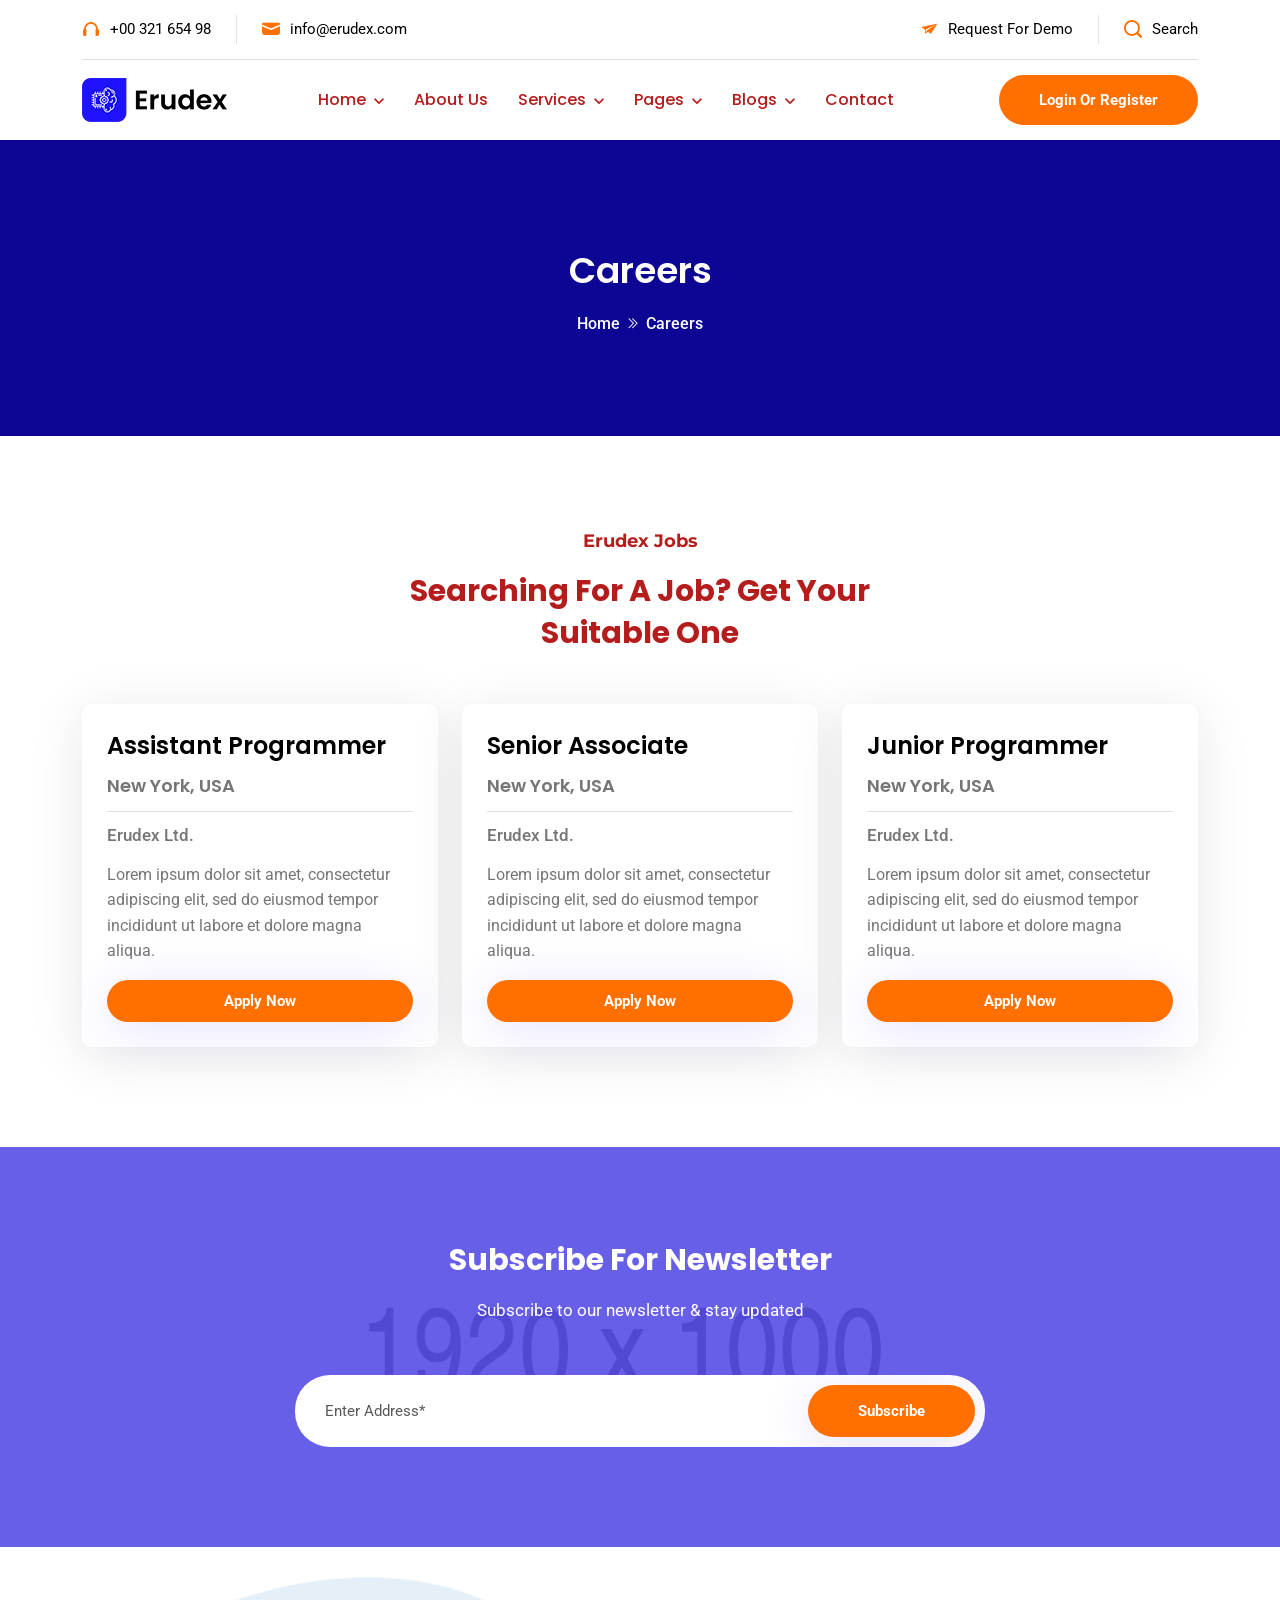
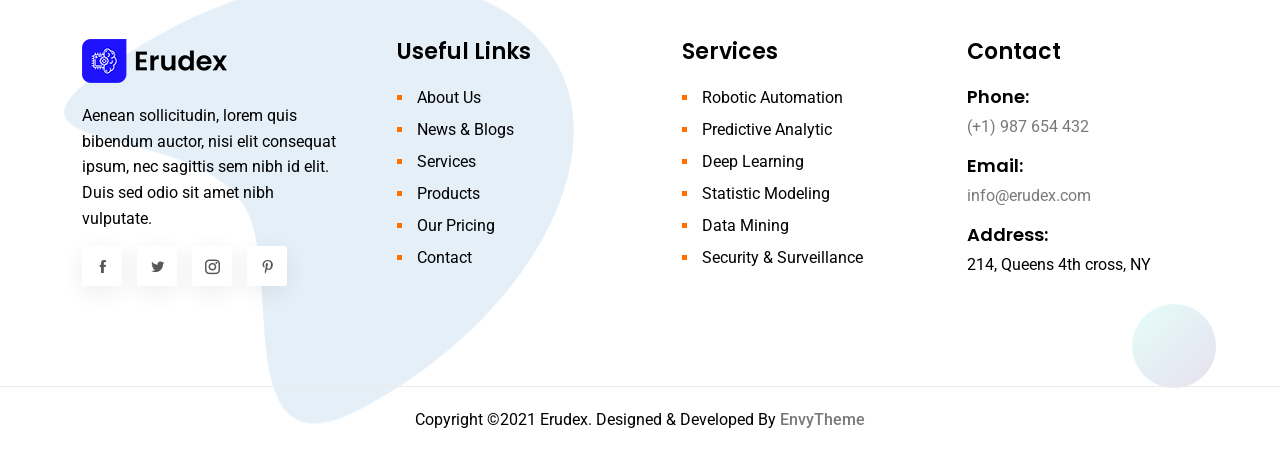
<file: careers.html>
<!DOCTYPE html>
<html lang="zxx">
    <head>
        <meta charset="utf-8">
        <meta name="description" content="Erudex">
        <meta name="keywords" content="HTML,CSS,JavaScript">
        <meta name="author" content="HiBootstrap">
        <meta name="viewport" content="width=device-width, initial-scale=1, shrink-to-fit=no">
        <meta http-equiv="X-UA-Compatible" content="IE=Edge" />
        <title>Erudex - AI & Machine Learning HTML Template</title>
        <link rel="icon" href="assets/images/favicon.png" type="image/png" sizes="16x16">

        <!-- bootstrap css -->
        <link rel="stylesheet" href="assets/css/bootstrap.min.css" type="text/css" media="all" />
        <!-- animate css -->
        <link rel="stylesheet" href="assets/css/animate.min.css" type="text/css" media="all" />
        <!-- owl carousel css -->
        <link rel="stylesheet" href="assets/css/owl.carousel.min.css"  type="text/css" media="all" />
        <link rel="stylesheet" href="assets/css/owl.theme.default.min.css"  type="text/css" media="all" />
        <!-- meanmenu css -->
        <link rel="stylesheet" href="assets/css/meanmenu.min.css" type="text/css" media="all" />
        <!-- magnific popup css -->
        <link rel="stylesheet" href="assets/css/magnific-popup.min.css" type="text/css" media="all" />
        <!-- boxicons css -->
        <link rel='stylesheet' href='assets/css/icofont.min.css' type="text/css" media="all" />
        <!-- flaticon css -->
        <link rel='stylesheet' href='assets/css/flaticon.css' type="text/css" media="all" />
        <!-- nice select css -->
        <link rel="stylesheet" href="assets/css/nice-select.css" type="text/css" media="all" />
        <!-- style css -->
        <link rel="stylesheet" href="assets/css/style.css" type="text/css" media="all" />
        <!-- responsive css -->
        <link rel="stylesheet" href="assets/css/responsive.css" type="text/css" media="all" />
        <!--[if IE]>
            <script src="http://html5shiv.googlecode.com/svn/trunk/html5.js"></script>
        <![endif]-->
    </head>

    <body>
        <!-- Preloader -->
        <div class="preloader">
            <div class="preloader-wrapper">
                <div class="preloader-content">
                    <div class="blob-1"></div>
	                <div class="blob-2"></div>
                </div>
            </div>
        </div>
        <!-- Preloader -->
        <!-- Navbar -->
        <div class="fixed-top bg-white">
            <div class="topbar">
                <div class="container">
                    <div class="topbar-inner">
                        <div class="row justify-content-center justify-content-lg-between">
                            <div class="topbar-item topbar-left">
                                <ul class="topbar-list">
                                    <li>
                                        <i class="icofont-headphone"></i>
                                        <a href="tel:00321-654-98">+00 321 654 98</a>
                                    </li>
                                    <li>
                                        <i class="icofont-ui-message"></i>
                                        <a href="mailto:info@erudex.com">info@erudex.com</a>
                                    </li>
                                </ul>
                            </div>
                            <div class="topbar-item topbar-right">
                                <ul class="topbar-list">
                                    <li>
                                        <i class="icofont-paper-plane"></i>
                                        <a href="contact.html">Request For Demo</a>
                                    </li>
                                    <li class="search-option">
                                        <i class="icofont-search-1"></i>
                                        <a href="#" class="search-popup">Search</a>
                                    </li>
                                </ul>
                            </div>
                        </div>
                    </div>
                </div>
            </div>
            <div class="navbar-area sticky-black">
                <div class="container">
                    <div class="mobile-nav">
                        <a href="index.html" class="mobile-brand">
                            <img src="assets/images/logo.png" alt="logo" class="logo">
                        </a>
                        <div class="navbar-option">
                            <div class="navbar-option-item">
                                <button type="button">
                                    <i class="flaticon-user" ></i>
                                </button>
                            </div>
                            <div class="navbar-option-item side-topbar-option">
                                <button type="button">
                                    <i class="flaticon-grid" ></i>
                                </button>
                            </div>
                            <div class="navbar-option-item">
                                <button type="button" class="search-option">
                                    <i class="icofont-search-1"></i>
                                </button>
                            </div>
                        </div>
                    </div>
                </div>
                <div class="main-nav">
                    <div class="container">
                        <nav class="navbar navbar-expand-md navbar-light">
                            <a class="navbar-brand" href="index.html">
                                <img src="assets/images/logo.png" alt="logo" class="logo">
                            </a>
                            <div class="collapse navbar-collapse mean-menu" id="navbarSupportedContent">
                                <ul class="navbar-nav mx-auto">
                                    <li class="nav-item">
                                        <a href="#" class="nav-link dropdown-toggle">Home</a>
                                        <ul class="dropdown-menu">
                                            <li class="nav-item  nav-item-1">
                                                <a href="index.html" class="nav-link">Home Demo 1</a>
                                            </li>
                                            <li class="nav-item  nav-item-2">
                                                <a href="index-2.html" class="nav-link">Home Demo 2</a>
                                            </li>
                                            <li class="nav-item  nav-item-3">
                                                <a href="index-3.html" class="nav-link">Home Demo 3</a>
                                            </li>
                                        </ul>
                                    </li>
                                    <li class="nav-item">
                                        <a href="about-us.html" class="nav-link">About Us</a>
                                    </li>
                                    <li class="nav-item">
                                        <a href="#" class="nav-link dropdown-toggle">Services</a>
                                        <ul class="dropdown-menu">
                                            <li class="nav-item">
                                                <a href="services.html" class="nav-link">Services</a>
                                            </li>
                                            <li class="nav-item">
                                                <a href="service-robotic-animation.html" class="nav-link">Single Service</a>
                                            </li>
                                        </ul>
                                    </li>
                                    <li class="nav-item">
                                        <a href="#" class="nav-link dropdown-toggle active">Pages</a>
                                        <ul class="dropdown-menu">
                                            <li class="nav-item">
                                                <a href="pricing.html" class="nav-link">Pricing</a>
                                            </li>
                                            <li class="nav-item">
                                                <a href="faqs.html" class="nav-link">FAQ's</a>
                                            </li>
                                            <li class="nav-item">
                                                <a href="our-team.html" class="nav-link">Our Team</a>
                                            </li>
                                            <li class="nav-item">
                                                <a href="#" class="nav-link dropdown-toggle">Projects</a>
                                                <ul class="dropdown-menu">
                                                    <li class="nav-item">
                                                        <a href="projects.html" class="nav-link">Projects</a>
                                                    </li>
                                                    <li class="nav-item">
                                                        <a href="single-project.html" class="nav-link">Single Project</a>
                                                    </li>
                                                </ul>
                                            </li>
                                            <li class="nav-item">
                                                <a href="#" class="nav-link dropdown-toggle">Case Study</a>
                                                <ul class="dropdown-menu">
                                                    <li class="nav-item">
                                                        <a href="cases.html" class="nav-link">Case</a>
                                                    </li>
                                                    <li class="nav-item">
                                                        <a href="cases-two-columns.html" class="nav-link">Cases Two Columns</a>
                                                    </li>
                                                    <li class="nav-item">
                                                        <a href="single-case.html" class="nav-link">Single Case</a>
                                                    </li>
                                                </ul>
                                            </li>
                                            <li class="nav-item">
                                                <a href="testimonial.html" class="nav-link">Testimonial</a>
                                            </li>
                                            <li class="nav-item">
                                                <a href="our-clients.html" class="nav-link">Our Clients</a>
                                            </li>
                                            <li class="nav-item">
                                                <a href="careers.html" class="nav-link active">Careers</a>
                                            </li>
                                            <li class="nav-item">
                                                <a href="#" class="nav-link dropdown-toggle">Products</a>
                                                <ul class="dropdown-menu">
                                                    <li class="nav-item">
                                                        <a href="products.html" class="nav-link">Products</a>
                                                    </li>
                                                    <li class="nav-item">
                                                        <a href="single-product.html" class="nav-link">Single Product</a>
                                                    </li>
                                                    <li class="nav-item">
                                                        <a href="cart.html" class="nav-link">Cart</a>
                                                    </li>
                                                    <li class="nav-item">
                                                        <a href="checkout.html" class="nav-link">Checkout</a>
                                                    </li>
                                                </ul>
                                            </li>
                                            <li class="nav-item">
                                                <a href="#" class="nav-link dropdown-toggle">Users</a>
                                                <ul class="dropdown-menu">
                                                    <li class="nav-item">
                                                        <a href="authentication.html" class="nav-link">Authentication</a>
                                                    </li>
                                                    <li class="nav-item">
                                                        <a href="forget-password.html" class="nav-link">Forget Password</a>
                                                    </li>
                                                    <li class="nav-item">
                                                        <a href="my-account.html" class="nav-link">My Account</a>
                                                    </li>
                                                    <li class="nav-item">
                                                        <a href="my-orders.html" class="nav-link">My Orders</a>
                                                    </li>
                                                    <li class="nav-item">
                                                        <a href="my-addresses.html" class="nav-link">My Addresses</a>
                                                    </li>
                                                </ul>
                                            </li>
                                            <li class="nav-item">
                                                <a href="#" class="nav-link dropdown-toggle">Others</a>
                                                <ul class="dropdown-menu">
                                                    <li class="nav-item">
                                                        <a href="demo-product.html" class="nav-link">Demo Product</a>
                                                    </li>
                                                    <li class="nav-item">
                                                        <a href="feedback.html" class="nav-link">Feedback</a>
                                                    </li>
                                                    <li class="nav-item">
                                                        <a href="terms-of-service.html" class="nav-link">Terms Of Service</a>
                                                    </li>
                                                    <li class="nav-item">
                                                        <a href="privacy-policy.html" class="nav-link">Privacy Policy</a>
                                                    </li>
                                                    <li class="nav-item">
                                                        <a href="search-page.html" class="nav-link">Search Page</a>
                                                    </li>
                                                    <li class="nav-item">
                                                        <a href="404.html" class="nav-link">404 Error Page</a>
                                                    </li>
                                                    <li class="nav-item">
                                                        <a href="coming-soon.html" class="nav-link">Coming Soon</a>
                                                    </li>
                                                </ul>
                                            </li>
                                        </ul>
                                    </li>
                                    <li class="nav-item">
                                        <a href="#" class="nav-link dropdown-toggle">Blogs</a>
                                        <ul class="dropdown-menu">
                                            <li class="nav-item">
                                                <a href="blogs-without-right-sidebar.html" class="nav-link">Blogs Grid</a>
                                            </li>
                                            <li class="nav-item">
                                                <a href="blogs-right-sidebar.html" class="nav-link">Blogs Right Sidebar</a>
                                            </li>
                                            <li class="nav-item">
                                                <a href="single-blog.html" class="nav-link">Single Blog</a>
                                            </li>
                                        </ul>
                                    </li>
                                    <li class="nav-item">
                                        <a href="contact.html" class="nav-link">Contact</a>
                                    </li>
                                </ul>
                            </div>
                            <div class="navbar-option">
                                <div class="navbar-option-item">
                                    <a href="authentication.html" class="btn main-btn">Login Or Register</a>
                                </div>
                            </div>
                        </nav>
                    </div>
                </div>
            </div>
        </div>
        <!-- Navbar -->
        <!-- Header -->
        <header class="inner-page-header">
            <div class="container">
                <div class="inner-header-content">
                    <h1>Careers</h1>
                    <nav aria-label="breadcrumb">
                        <ol class="breadcrumb">
                          <li class="breadcrumb-item"><a href="index.html">Home</a></li>
                          <li class="breadcrumb-item active" aria-current="page">Careers</li>
                        </ol>
                    </nav>
                </div>
            </div>
        </header>
        <!-- Header -->
        <!-- Job-section -->
        <section class="job-section pt-100 pb-70">
            <div class="container">
                <div class="section-title">
                    <small>Erudex Jobs</small>
                    <h2>Searching For A Job? Get Your Suitable One</h2>
                </div>
                <div class="row">
                    <div class="col-12 col-md-6 col-lg-4 pb-30">
                        <div class="job-card">
                            <div class="job-card-title">
                                <h3>Assistant Programmer</h3>
                                <h4>New York, USA</h4>
                                <p>Erudex Ltd.</p>
                            </div>
                            <div class="job-card-brief">
                                <p>Lorem ipsum dolor sit amet, consectetur adipiscing elit, sed do eiusmod tempor incididunt ut labore et dolore magna aliqua.</p>
                            </div>
                            <a href="contact.html" class="btn main-btn">Apply Now</a>
                        </div>
                    </div>
                    <div class="col-12 col-md-6 col-lg-4 pb-30">
                        <div class="job-card">
                            <div class="job-card-title">
                                <h3>Senior Associate</h3>
                                <h4>New York, USA</h4>
                                <p>Erudex Ltd.</p>
                            </div>
                            <div class="job-card-brief">
                                <p>Lorem ipsum dolor sit amet, consectetur adipiscing elit, sed do eiusmod tempor incididunt ut labore et dolore magna aliqua.</p>
                            </div>
                            <a href="contact.html" class="btn main-btn">Apply Now</a>
                        </div>
                    </div>
                    <div class="col-12 col-md-6 col-lg-4 pb-30 offset-md-3 offset-lg-0">
                        <div class="job-card">
                            <div class="job-card-title">
                                <h3>Junior Programmer</h3>
                                <h4>New York, USA</h4>
                                <p>Erudex Ltd.</p>
                            </div>
                            <div class="job-card-brief">
                                <p>Lorem ipsum dolor sit amet, consectetur adipiscing elit, sed do eiusmod tempor incididunt ut labore et dolore magna aliqua.</p>
                            </div>
                            <a href="contact.html" class="btn main-btn">Apply Now</a>
                        </div>
                    </div>
                </div>
            </div>
        </section>
        <!-- Job-section -->
        <!-- Newsletter-section -->
        <section class="newsletter-section pt-min-100 pb-100 page-bg page-bg-2 page-bg-overlay">
            <div class="container position-relative">
                <div class="section-title section-title-white">
                    <h2>Subscribe For Newsletter</h2>
                    <p>Subscribe to our newsletter & stay updated</p>
                </div>
                <form class="newsletter-form">
                    <div class="form-group m-0 newsletter-form">
                        <input type="text" name="EMAIL" id="emails" class="form-control" placeholder="Enter Address*" required>
                        <button class="btn main-btn" type="submit">Subscribe</button>
                    </div>
                    <div id="validator-newsletter" class="form-result"></div>
                </form>
            </div>
        </section>
        <!-- Newsletter-section -->
        <!-- Footer -->
        <footer class="bg-off-white footer">
            <div class="footer-shapes">
                <div class="footer-shape">
                    <img src="assets/images/shape-1.png" alt="shape">
                </div>
                <div class="footer-shape footer-round-shape">
                    <img src="assets/images/shape-2.png" alt="shape">
                </div>
            </div>
            <div class="footer-upper pt-100 pb-80 position-relative">
                <div class="container">
                    <div class="row">
                        <div class="col-sm-12 col-md-6 col-lg-3">
                            <div class="footer-content-item">
                                <div class="footer-logo">
                                    <a href="index.html"><img src="assets/images/logo.png" alt="logo"></a>
                                </div>
                                <div class="footer-details">
                                    <p>Aenean sollicitudin, lorem quis bibendum auctor, nisi elit consequat ipsum, nec sagittis sem nibh id elit. Duis sed odio sit amet nibh vulputate.</p>
                                    <ul class="social-list social-list-btn">
                                        <li>
                                            <a href="https://www.facebook.com/" target="_blank"><i class="icofont-facebook"></i></a>
                                        </li>
                                        <li>
                                            <a href="https://twitter.com/" target="_blank"><i class="icofont-twitter"></i></a>
                                        </li>
                                        <li>
                                            <a href="https://www.instagram.com/" target="_blank"><i class="icofont-instagram"></i></a>
                                        </li>
                                        <li>
                                            <a href="https://www.pinterest.com/" target="_blank"><i class="icofont-pinterest"></i></a>
                                        </li>
                                    </ul>
                                </div>
                            </div>
                        </div>
                        <div class="col-sm-6 col-md-6 col-lg-3">
                            <div class="footer-content-list footer-content-item desk-pad-left-70">
                                <div class="footer-content-title">
                                    <h3>Useful Links</h3>
                                </div>
                                <ul class="footer-details footer-list">
                                    <li><a href="about-us.html">About Us</a></li>
                                    <li><a href="blogs-without-right-sidebar.html">News & Blogs</a></li>
                                    <li><a href="services.html">Services</a></li>
                                    <li><a href="products.html">Products</a></li>
                                    <li><a href="pricing.html">Our Pricing</a></li>
                                    <li><a href="contact.html">Contact</a></li>
                                </ul>
                            </div>
                        </div>
                        <div class="col-sm-6 col-md-6 col-lg-3">
                            <div class="footer-content-list footer-content-item desk-pad-left-70">
                                <div class="footer-content-title">
                                    <h3>Services</h3>
                                </div>
                                <ul class="footer-details footer-list">
                                    <li><a href="service-robotic-animation.html">Robotic Automation</a></li>
                                    <li><a href="service-predictive-analytics.html">Predictive Analytic</a></li>
                                    <li><a href="service-deep-learning.html">Deep Learning</a></li>
                                    <li><a href="service-statistical-modeling.html">Statistic Modeling</a></li>
                                    <li><a href="service-data-mining.html">Data Mining</a></li>
                                    <li><a href="service-security-&-surveillance.html">Security & Surveillance</a></li>
                                </ul>
                            </div>
                        </div>
                        <div class="col-sm-6 col-md-6 col-lg-3">
                            <div class="footer-content-list footer-content-item desk-pad-left-70">
                                <div class="footer-content-title">
                                    <h3>Contact</h3>
                                </div>
                                <div class="footer-details footer-address">
                                    <div class="footer-address-item">
                                        <div class="footer-address-text">
                                            <h4>Phone:</h4>
                                            <p><a href="tel:001-987-654-432">(+1) 987 654 432</a></p>
                                        </div>
                                    </div>
                                    <div class="footer-address-item">
                                        <div class="footer-address-text">
                                            <h4>Email:</h4>
                                            <p><a href="mailto:info@erudex.com">info@erudex.com</a></p>
                                        </div>
                                    </div>
                                    <div class="footer-address-item">
                                        <div class="footer-address-text">
                                            <h4>Address:</h4>
                                            <p>214, Queens 4th cross, NY</p>
                                        </div>
                                    </div>
                                </div>
                            </div>
                        </div>
                    </div>
                </div>
            </div>
            <div class="footer-lower bg-blue position-relative">
                <div class="container">
                    <div class="footer-copyright-text footer-copyright-text-white">
                        <p>Copyright ©2021 Erudex. Designed & Developed By <a href="https://envytheme.com/" target="_blank">EnvyTheme</a></p>
                    </div>
                </div>
            </div>
        </footer>
        <!-- Footer -->

        <!-- Scroll-top -->
        <div class="scroll-top" id="scrolltop">
            <div class="scroll-top-inner">
                <i class="icofont-long-arrow-up"></i>
            </div>
        </div>
        <!-- Scroll-top -->

        <!-- Topbar-side-modal -->
        <div class="side-modal-wrapper">
            <div class="side-modal">
                <div class="side-modal-header">
                    <div class="side-modal-logo">
                        <a href="index.html"><img src="assets/images/logo.png" alt="logo"></a>
                    </div>
                    <div class="side-modal-close">
                        <i class="icofont-close"></i>
                    </div>
                </div>
                <div class="side-modal-body">
                    <div class="sidebar-info-content">
                        <h3>Contact Us</h3>
                        <div class="sidebar-info-list">
                            <div class="sidebar-info-list-item">
                                <i class="icofont-headphone"></i>
                                <a href="tel:00321-654-98">+00 321 654 98</a>
                            </div>
                            <div class="sidebar-info-list-item">
                                <i class="icofont-ui-message"></i>
                                <a href="mailto:info@erudex.com">info@erudex.com</a>
                            </div>
                            <div class="sidebar-info-list-item">
                                <i class="icofont-paper-plane"></i>
                                <a href="contact.html">Request For Demo</a>
                            </div>
                        </div>
                    </div>
                    <div class="sidebar-info-content">
                        <h3>Follow Us</h3>
                        <ul class="social-list">
                            <li>
                                <a href="https://www.facebook.com/" target="_blank"><i class="icofont-facebook"></i></a>
                            </li>
                            <li>
                                <a href="https://twitter.com/" target="_blank"><i class="icofont-twitter"></i></a>
                            </li>
                            <li>
                                <a href="https://www.instagram.com/" target="_blank"><i class="icofont-instagram"></i></a>
                            </li>
                            <li>
                                <a href="https://www.pinterest.com/" target="_blank"><i class="icofont-pinterest"></i></a>
                            </li>
                        </ul>
                    </div>
                </div>
            </div>
        </div>
        <!-- Topbar-side-modal -->

        <!-- Search-overlay -->
        <div class="search-overlay">
            <div class="search-close">
                <i class="icofont-close"></i>
            </div>
            <div class="search-form-area">
                <div class="search-area-logo">
                    <a href="index.html">
                        <img src="assets/images/logo-white.png" alt="logo">
                    </a>
                </div>
                <form>
                    <div class="form-group search-form-group">
                        <input type="text" placeholder="Search..." class="form-control" autofocus="autofocus">
                        <button>
                            <i class="icofont-search-1"></i>
                        </button>
                    </div>
                </form>
            </div>
        </div>
        <!-- Search-overlay -->


        <!-- essential js -->
        <script src="assets/js/jquery.min.js"></script>
        <script src="assets/js/bootstrap.bundle.min.js"></script>
        <!-- magnific popup js -->
        <script src="assets/js/jquery.magnific-popup.min.js"></script>
        <!-- owl carousel js -->
        <script src="assets/js/owl.carousel.min.js"></script>
        <!-- nice select js -->
        <script src="assets/js/jquery.nice-select.min.js"></script>
        <!-- form ajazchimp js -->
        <script src="assets/js/jquery.ajaxchimp.min.js"></script>
        <!-- form validator js  -->
        <script src="assets/js/form-validator.min.js"></script>
        <!-- contact form js -->
        <script src="assets/js/contact-form-script.js"></script>
        <!-- meanmenu js -->
        <script src="assets/js/jquery.meanmenu.min.js"></script>
        <!-- main js -->
        <script src="assets/js/script.js"></script>
    </body>
</html>
</file>
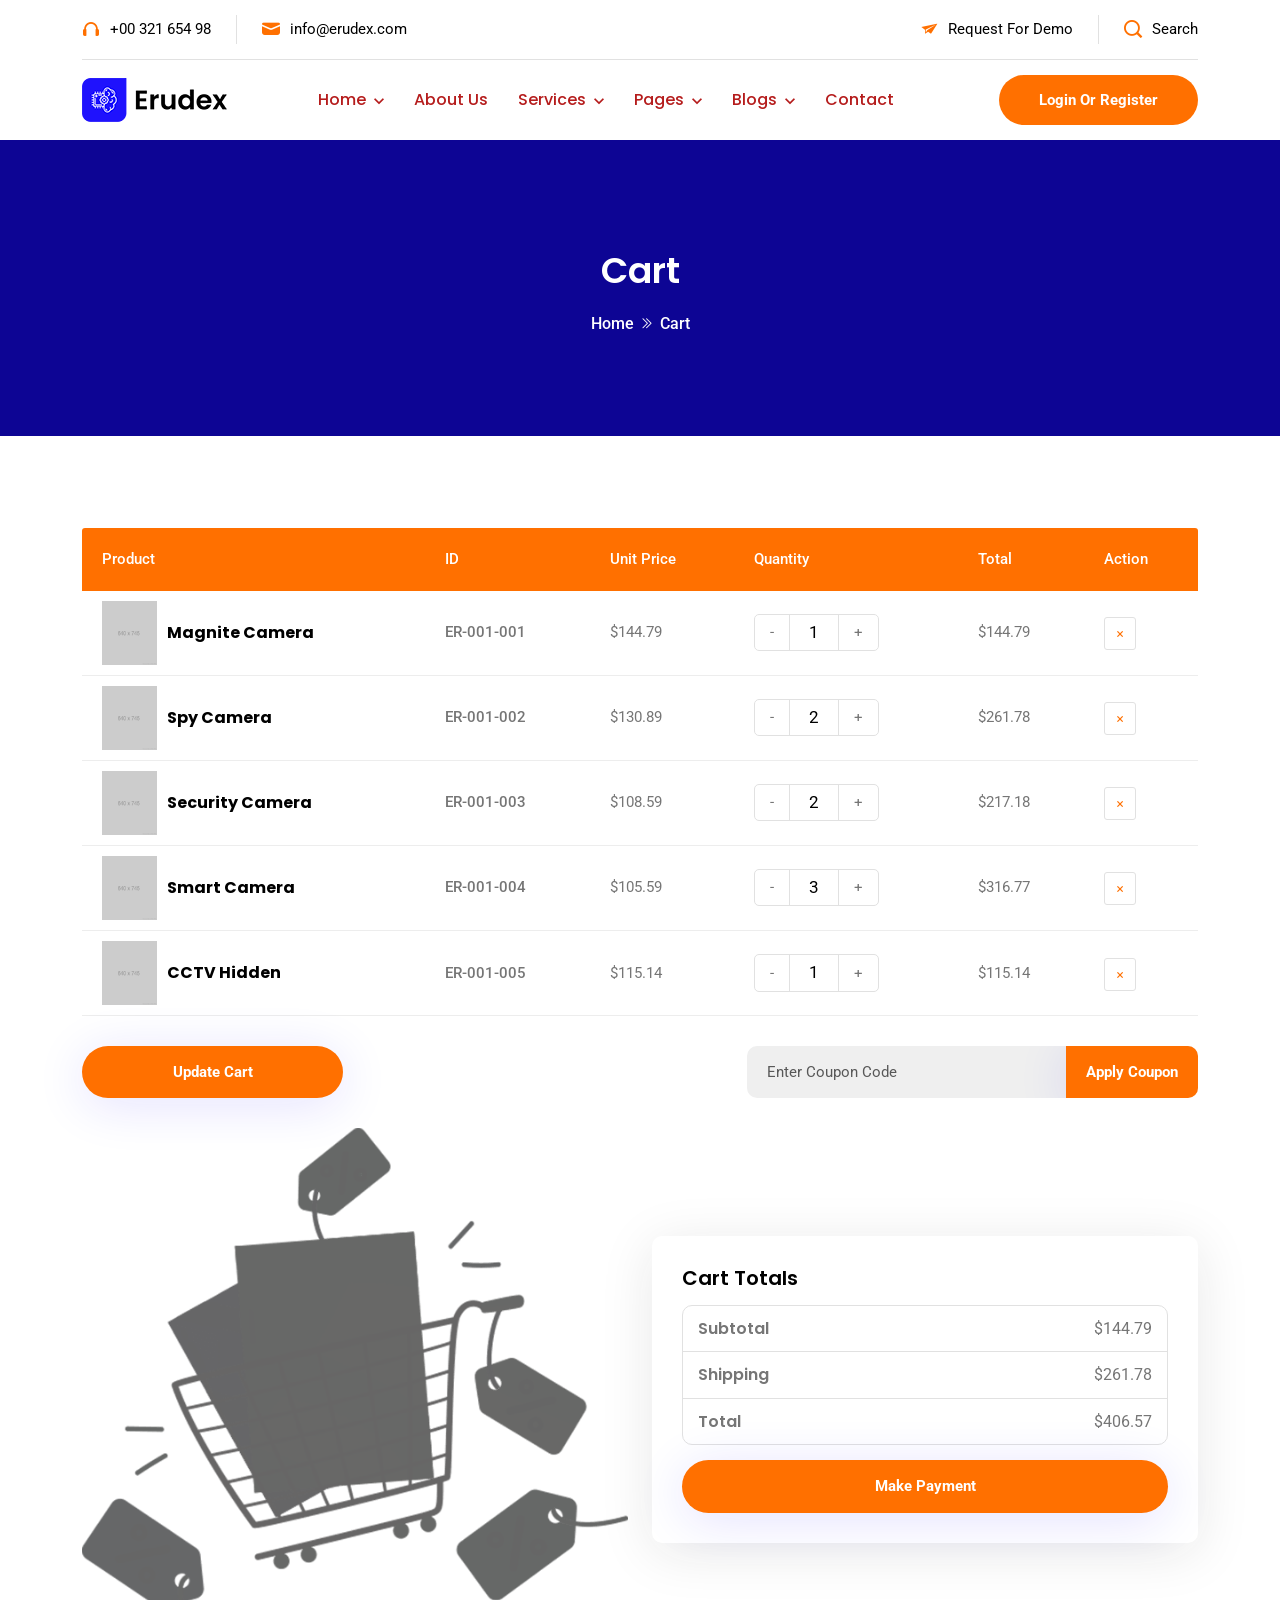
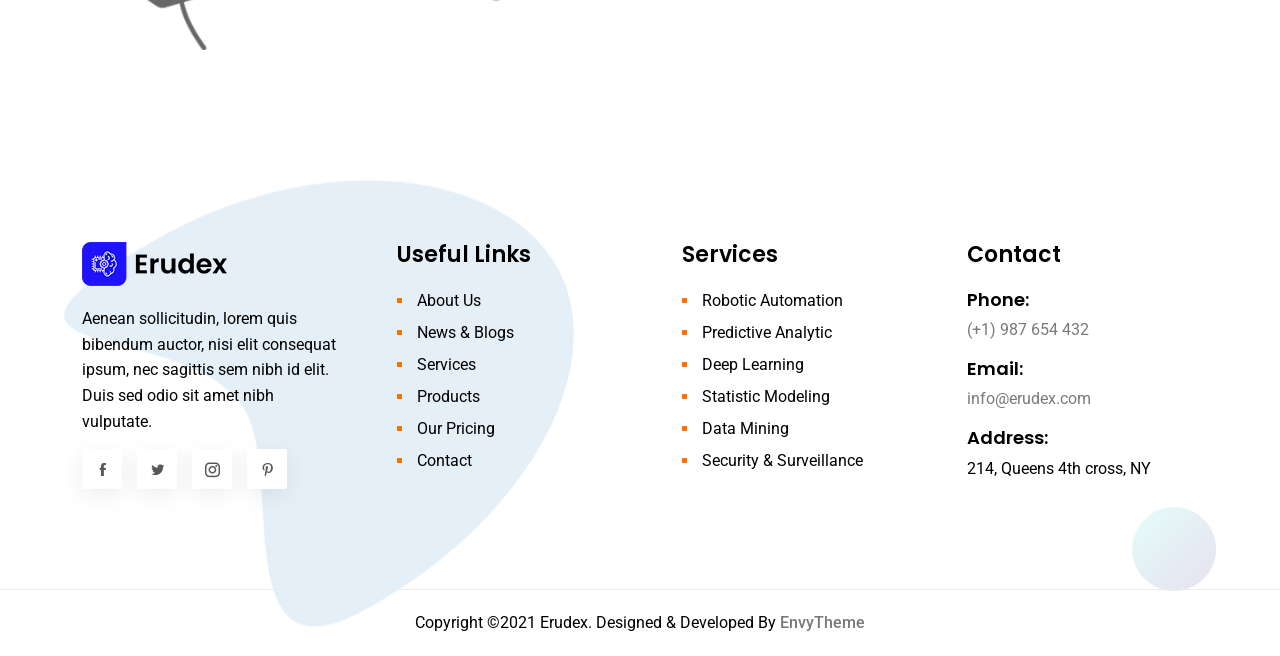
<file: cart.html>
<!DOCTYPE html>
<html lang="zxx">
    <head>
        <meta charset="utf-8">
        <meta name="description" content="Erudex">
        <meta name="keywords" content="HTML,CSS,JavaScript">
        <meta name="author" content="HiBootstrap">
        <meta name="viewport" content="width=device-width, initial-scale=1, shrink-to-fit=no">
        <meta http-equiv="X-UA-Compatible" content="IE=Edge" />
        <title>Erudex - AI & Machine Learning HTML Template</title>
        <link rel="icon" href="assets/images/favicon.png" type="image/png" sizes="16x16">

        <!-- bootstrap css -->
        <link rel="stylesheet" href="assets/css/bootstrap.min.css" type="text/css" media="all" />
        <!-- animate css -->
        <link rel="stylesheet" href="assets/css/animate.min.css" type="text/css" media="all" />
        <!-- owl carousel css -->
        <link rel="stylesheet" href="assets/css/owl.carousel.min.css"  type="text/css" media="all" />
        <link rel="stylesheet" href="assets/css/owl.theme.default.min.css"  type="text/css" media="all" />
        <!-- meanmenu css -->
        <link rel="stylesheet" href="assets/css/meanmenu.min.css" type="text/css" media="all" />
        <!-- magnific popup css -->
        <link rel="stylesheet" href="assets/css/magnific-popup.min.css" type="text/css" media="all" />
        <!-- boxicons css -->
        <link rel='stylesheet' href='assets/css/icofont.min.css' type="text/css" media="all" />
        <!-- flaticon css -->
        <link rel='stylesheet' href='assets/css/flaticon.css' type="text/css" media="all" />
        <!-- nice select css -->
        <link rel="stylesheet" href="assets/css/nice-select.css" type="text/css" media="all" />
        <!-- style css -->
        <link rel="stylesheet" href="assets/css/style.css" type="text/css" media="all" />
        <!-- responsive css -->
        <link rel="stylesheet" href="assets/css/responsive.css" type="text/css" media="all" />
        <!--[if IE]>
            <script src="http://html5shiv.googlecode.com/svn/trunk/html5.js"></script>
        <![endif]-->
    </head>

    <body>
        <!-- Preloader -->
        <div class="preloader">
            <div class="preloader-wrapper">
                <div class="preloader-content">
                    <div class="blob-1"></div>
	                <div class="blob-2"></div>
                </div>
            </div>
        </div>
        <!-- Preloader -->
        <!-- Navbar -->
        <div class="fixed-top bg-white">
            <div class="topbar">
                <div class="container">
                    <div class="topbar-inner">
                        <div class="row justify-content-center justify-content-lg-between">
                            <div class="topbar-item topbar-left">
                                <ul class="topbar-list">
                                    <li>
                                        <i class="icofont-headphone"></i>
                                        <a href="tel:00321-654-98">+00 321 654 98</a>
                                    </li>
                                    <li>
                                        <i class="icofont-ui-message"></i>
                                        <a href="mailto:info@erudex.com">info@erudex.com</a>
                                    </li>
                                </ul>
                            </div>
                            <div class="topbar-item topbar-right">
                                <ul class="topbar-list">
                                    <li>
                                        <i class="icofont-paper-plane"></i>
                                        <a href="contact.html">Request For Demo</a>
                                    </li>
                                    <li class="search-option">
                                        <i class="icofont-search-1"></i>
                                        <a href="#" class="search-popup">Search</a>
                                    </li>
                                </ul>
                            </div>
                        </div>
                    </div>
                </div>
            </div>
            <div class="navbar-area sticky-black">
                <div class="container">
                    <div class="mobile-nav">
                        <a href="index.html" class="mobile-brand">
                            <img src="assets/images/logo.png" alt="logo" class="logo">
                        </a>
                        <div class="navbar-option">
                            <div class="navbar-option-item">
                                <button type="button">
                                    <i class="flaticon-user" ></i>
                                </button>
                            </div>
                            <div class="navbar-option-item side-topbar-option">
                                <button type="button">
                                    <i class="flaticon-grid" ></i>
                                </button>
                            </div>
                            <div class="navbar-option-item">
                                <button type="button" class="search-option">
                                    <i class="icofont-search-1"></i>
                                </button>
                            </div>
                        </div>
                    </div>
                </div>
                <div class="main-nav">
                    <div class="container">
                        <nav class="navbar navbar-expand-md navbar-light">
                            <a class="navbar-brand" href="index.html">
                                <img src="assets/images/logo.png" alt="logo" class="logo">
                            </a>
                            <div class="collapse navbar-collapse mean-menu" id="navbarSupportedContent">
                                <ul class="navbar-nav mx-auto">
                                    <li class="nav-item">
                                        <a href="#" class="nav-link dropdown-toggle">Home</a>
                                        <ul class="dropdown-menu">
                                            <li class="nav-item  nav-item-1">
                                                <a href="index.html" class="nav-link">Home Demo 1</a>
                                            </li>
                                            <li class="nav-item  nav-item-2">
                                                <a href="index-2.html" class="nav-link">Home Demo 2</a>
                                            </li>
                                            <li class="nav-item  nav-item-3">
                                                <a href="index-3.html" class="nav-link">Home Demo 3</a>
                                            </li>
                                        </ul>
                                    </li>
                                    <li class="nav-item">
                                        <a href="about-us.html" class="nav-link">About Us</a>
                                    </li>
                                    <li class="nav-item">
                                        <a href="#" class="nav-link dropdown-toggle">Services</a>
                                        <ul class="dropdown-menu">
                                            <li class="nav-item">
                                                <a href="services.html" class="nav-link">Services</a>
                                            </li>
                                            <li class="nav-item">
                                                <a href="service-robotic-animation.html" class="nav-link">Single Service</a>
                                            </li>
                                        </ul>
                                    </li>
                                    <li class="nav-item">
                                        <a href="#" class="nav-link dropdown-toggle active">Pages</a>
                                        <ul class="dropdown-menu">
                                            <li class="nav-item">
                                                <a href="pricing.html" class="nav-link">Pricing</a>
                                            </li>
                                            <li class="nav-item">
                                                <a href="faqs.html" class="nav-link">FAQ's</a>
                                            </li>
                                            <li class="nav-item">
                                                <a href="our-team.html" class="nav-link">Our Team</a>
                                            </li>
                                            <li class="nav-item">
                                                <a href="#" class="nav-link dropdown-toggle">Projects</a>
                                                <ul class="dropdown-menu">
                                                    <li class="nav-item">
                                                        <a href="projects.html" class="nav-link">Projects</a>
                                                    </li>
                                                    <li class="nav-item">
                                                        <a href="single-project.html" class="nav-link">Single Project</a>
                                                    </li>
                                                </ul>
                                            </li>
                                            <li class="nav-item">
                                                <a href="#" class="nav-link dropdown-toggle">Case Study</a>
                                                <ul class="dropdown-menu">
                                                    <li class="nav-item">
                                                        <a href="cases.html" class="nav-link">Case</a>
                                                    </li>
                                                    <li class="nav-item">
                                                        <a href="cases-two-columns.html" class="nav-link">Cases Two Columns</a>
                                                    </li>
                                                    <li class="nav-item">
                                                        <a href="single-case.html" class="nav-link">Single Case</a>
                                                    </li>
                                                </ul>
                                            </li>
                                            <li class="nav-item">
                                                <a href="testimonial.html" class="nav-link">Testimonial</a>
                                            </li>
                                            <li class="nav-item">
                                                <a href="our-clients.html" class="nav-link">Our Clients</a>
                                            </li>
                                            <li class="nav-item">
                                                <a href="careers.html" class="nav-link">Careers</a>
                                            </li>
                                            <li class="nav-item">
                                                <a href="#" class="nav-link dropdown-toggle active">Products</a>
                                                <ul class="dropdown-menu">
                                                    <li class="nav-item">
                                                        <a href="products.html" class="nav-link">Products</a>
                                                    </li>
                                                    <li class="nav-item">
                                                        <a href="single-product.html" class="nav-link">Single Product</a>
                                                    </li>
                                                    <li class="nav-item">
                                                        <a href="cart.html" class="nav-link active">Cart</a>
                                                    </li>
                                                    <li class="nav-item">
                                                        <a href="checkout.html" class="nav-link">Checkout</a>
                                                    </li>
                                                </ul>
                                            </li>
                                            <li class="nav-item">
                                                <a href="#" class="nav-link dropdown-toggle">Users</a>
                                                <ul class="dropdown-menu">
                                                    <li class="nav-item">
                                                        <a href="authentication.html" class="nav-link">Authentication</a>
                                                    </li>
                                                    <li class="nav-item">
                                                        <a href="forget-password.html" class="nav-link">Forget Password</a>
                                                    </li>
                                                    <li class="nav-item">
                                                        <a href="my-account.html" class="nav-link">My Account</a>
                                                    </li>
                                                    <li class="nav-item">
                                                        <a href="my-orders.html" class="nav-link">My Orders</a>
                                                    </li>
                                                    <li class="nav-item">
                                                        <a href="my-addresses.html" class="nav-link">My Addresses</a>
                                                    </li>
                                                </ul>
                                            </li>
                                            <li class="nav-item">
                                                <a href="#" class="nav-link dropdown-toggle">Others</a>
                                                <ul class="dropdown-menu">
                                                    <li class="nav-item">
                                                        <a href="demo-product.html" class="nav-link">Demo Product</a>
                                                    </li>
                                                    <li class="nav-item">
                                                        <a href="feedback.html" class="nav-link">Feedback</a>
                                                    </li>
                                                    <li class="nav-item">
                                                        <a href="terms-of-service.html" class="nav-link">Terms Of Service</a>
                                                    </li>
                                                    <li class="nav-item">
                                                        <a href="privacy-policy.html" class="nav-link">Privacy Policy</a>
                                                    </li>
                                                    <li class="nav-item">
                                                        <a href="search-page.html" class="nav-link">Search Page</a>
                                                    </li>
                                                    <li class="nav-item">
                                                        <a href="404.html" class="nav-link">404 Error Page</a>
                                                    </li>
                                                    <li class="nav-item">
                                                        <a href="coming-soon.html" class="nav-link">Coming Soon</a>
                                                    </li>
                                                </ul>
                                            </li>
                                        </ul>
                                    </li>
                                    <li class="nav-item">
                                        <a href="#" class="nav-link dropdown-toggle">Blogs</a>
                                        <ul class="dropdown-menu">
                                            <li class="nav-item">
                                                <a href="blogs-without-right-sidebar.html" class="nav-link">Blogs Grid</a>
                                            </li>
                                            <li class="nav-item">
                                                <a href="blogs-right-sidebar.html" class="nav-link">Blogs Right Sidebar</a>
                                            </li>
                                            <li class="nav-item">
                                                <a href="single-blog.html" class="nav-link">Single Blog</a>
                                            </li>
                                        </ul>
                                    </li>
                                    <li class="nav-item">
                                        <a href="contact.html" class="nav-link">Contact</a>
                                    </li>
                                </ul>
                            </div>
                            <div class="navbar-option">
                                <div class="navbar-option-item">
                                    <a href="authentication.html" class="btn main-btn">Login Or Register</a>
                                </div>
                            </div>
                        </nav>
                    </div>
                </div>
            </div>
        </div>
        <!-- Navbar -->
        <!-- Header -->
        <header class="inner-page-header">
            <div class="container">
                <div class="inner-header-content">
                    <h1>Cart</h1>
                    <nav aria-label="breadcrumb">
                        <ol class="breadcrumb">
                          <li class="breadcrumb-item"><a href="index.html">Home</a></li>
                          <li class="breadcrumb-item active" aria-current="page">Cart</li>
                        </ol>
                    </nav>
                </div>
            </div>
        </header>
        <!-- Header -->
        <!-- Cart-section -->
        <section class="cart-section pt-100 pb-70">
            <div class="container">
                <div class="cart-section-inner">
                    <div class="cart-section-item cart-section-contents"> <!-- Add class "cart-section-contents-hide" if no content are in the cart. -->
                        <div class="cart-table">
                            <table>
                                <thead>
                                    <tr>
                                        <th>Product</th>
                                        <th>ID</th>
                                        <th>Unit Price</th>
                                        <th>Quantity</th>
                                        <th>Total</th>
                                        <th>Action</th>
                                    </tr>
                                </thead>
                                <tbody>
                                    <tr>
                                        <td>
                                            <div class="product-table-info">
                                                <div class="product-table-thumb">
                                                    <img src="assets/images/products/product-1.png" alt="product">
                                                </div>
                                                <span>Magnite Camera</span>
                                            </div>
                                        </td>
                                        <td class="weight-500">ER-001-001</td>
                                        <td>$144.79</td>
                                        <td>
                                            <div class="cart-quantity">
                                                <button class="qu-btn dec">-</button>
                                                <input type="text" class="qu-input" value="1">
                                                <button class="qu-btn inc">+</button>
                                            </div>
                                        </td>
                                        <td>$144.79</td>
                                        <td class="cancel"><a href="#"><i class="icofont-close"></i></a></td>
                                    </tr>
                                    <tr>
                                        <td>
                                            <div class="product-table-info">
                                                <div class="product-table-thumb">
                                                    <img src="assets/images/products/product-2.png" alt="product">
                                                </div>
                                                <span>Spy Camera</span>
                                            </div>
                                        </td>
                                        <td class="weight-500">ER-001-002</td>
                                        <td>$130.89</td>
                                        <td>
                                            <div class="cart-quantity">
                                                <button class="qu-btn dec">-</button>
                                                <input type="text" class="qu-input" value="2">
                                                <button class="qu-btn inc">+</button>
                                            </div>
                                        </td>
                                        <td>$261.78</td>
                                        <td class="cancel"><a href="#"><i class="icofont-close"></i></a></td>
                                    </tr>
                                    <tr>
                                        <td>
                                            <div class="product-table-info">
                                                <div class="product-table-thumb">
                                                    <img src="assets/images/products/product-3.png" alt="product">
                                                </div>
                                                <span>Security Camera</span>
                                            </div>
                                        </td>
                                        <td class="weight-500">ER-001-003</td>
                                        <td>$108.59</td>
                                        <td>
                                            <div class="cart-quantity">
                                                <button class="qu-btn dec">-</button>
                                                <input type="text" class="qu-input" value="2">
                                                <button class="qu-btn inc">+</button>
                                            </div>
                                        </td>
                                        <td>$217.18</td>
                                        <td class="cancel"><a href="#"><i class="icofont-close"></i></a></td>
                                    </tr>
                                    <tr>
                                        <td>
                                            <div class="product-table-info">
                                                <div class="product-table-thumb">
                                                    <img src="assets/images/products/product-4.png" alt="product">
                                                </div>
                                                <span>Smart Camera</span>
                                            </div>
                                        </td>
                                        <td class="weight-500">ER-001-004</td>
                                        <td>$105.59</td>
                                        <td>
                                            <div class="cart-quantity">
                                                <button class="qu-btn dec">-</button>
                                                <input type="text" class="qu-input" value="3">
                                                <button class="qu-btn inc">+</button>
                                            </div>
                                        </td>
                                        <td>$316.77</td>
                                        <td class="cancel"><a href="#"><i class="icofont-close"></i></a></td>
                                    </tr>
                                    <tr>
                                        <td>
                                            <div class="product-table-info">
                                                <div class="product-table-thumb">
                                                    <img src="assets/images/products/product-5.png" alt="product">
                                                </div>
                                                <span>CCTV Hidden</span>
                                            </div>
                                        </td>
                                        <td class="weight-500">ER-001-005</td>
                                        <td>$115.14</td>
                                        <td>
                                            <div class="cart-quantity">
                                                <button class="qu-btn dec">-</button>
                                                <input type="text" class="qu-input" value="1">
                                                <button class="qu-btn inc">+</button>
                                            </div>
                                        </td>
                                        <td>$115.14</td>
                                        <td class="cancel"><a href="#"><i class="icofont-close"></i></a></td>
                                    </tr>
                                </tbody>
                            </table>
                        </div>
                        <div class="row justify-content-between align-items-center mt-30">
                            <div class="col-sm-12 col-md-4 col-lg-3">
                                <div class="cart-update cart-info-item">
                                    <a href="#" class="btn main-btn full-width">
                                        Update Cart
                                    </a>
                                </div>
                            </div>
                            <div class="col-sm-12 col-md-7 col-lg-5">
                                <div class="cart-coupon cart-info-item">
                                    <form>
                                        <div class="form-group">
                                            <input type="email" class="form-control" placeholder="Enter Coupon Code">
                                            <button class="btn main-btn">Apply Coupon</button>
                                          </div>
                                    </form>
                                </div>
                            </div>
                        </div>
                        <div class="row align-items-center">
                            <div class="col-sm-12 col-md-6 col-lg-6 pb-30">
                                <div class="cart-image">
                                    <img src="assets/images/cart.png" alt="cart">
                                </div>
                            </div>
                            <div class="col-sm-12 col-md-6 col-lg-6 pb-30">
                                <div class="cart-details default-box-shadow">
                                    <h3 class="cart-details-title">Cart Totals</h3>
                                    <div class="cart-total-box">
                                        <div class="cart-total-item">
                                            <h4>Subtotal</h4>
                                            <p>$144.79</p>
                                        </div>
                                        <div class="cart-total-item">
                                            <h4>Shipping</h4>
                                            <p>$261.78</p>
                                        </div>
                                        <div class="cart-total-item">
                                            <h4>Total</h4>
                                            <p>$406.57</p>
                                        </div>
                                    </div>
                                    <a href="checkout.html" class="btn main-btn">Make Payment</a>
                                </div>
                            </div>
                        </div>
                    </div>
                    <div class="cart-section-item cart-section-empty"> <!-- Add class "cart-section-empty-active" if no contents are available in the cart. -->
                        <div class="cart-empty-content">
                            <div class="cart-empty-image">
                                <img src="assets/images/cart.png" alt="cart">
                            </div>
                            <div class="cart-empty-text">
                                <h3><span>Sorry!!</span> Your Cart Is Currently Empty.</h3>
                                <p>Get the most dedicated consultation for your life-changing course</p>
                                <a href="products.html" class="btn main-btn">Back To Shop</a>
                            </div>
                        </div>
                    </div>
                </div>
            </div>
        </section>
        <!-- Cart-section -->
        <!-- Footer -->
        <footer class="bg-off-white footer">
            <div class="footer-shapes">
                <div class="footer-shape">
                    <img src="assets/images/shape-1.png" alt="shape">
                </div>
                <div class="footer-shape footer-round-shape">
                    <img src="assets/images/shape-2.png" alt="shape">
                </div>
            </div>
            <div class="footer-upper pt-100 pb-80 position-relative">
                <div class="container">
                    <div class="row">
                        <div class="col-sm-12 col-md-6 col-lg-3">
                            <div class="footer-content-item">
                                <div class="footer-logo">
                                    <a href="index.html"><img src="assets/images/logo.png" alt="logo"></a>
                                </div>
                                <div class="footer-details">
                                    <p>Aenean sollicitudin, lorem quis bibendum auctor, nisi elit consequat ipsum, nec sagittis sem nibh id elit. Duis sed odio sit amet nibh vulputate.</p>
                                    <ul class="social-list social-list-btn">
                                        <li>
                                            <a href="https://www.facebook.com/" target="_blank"><i class="icofont-facebook"></i></a>
                                        </li>
                                        <li>
                                            <a href="https://twitter.com/" target="_blank"><i class="icofont-twitter"></i></a>
                                        </li>
                                        <li>
                                            <a href="https://www.instagram.com/" target="_blank"><i class="icofont-instagram"></i></a>
                                        </li>
                                        <li>
                                            <a href="https://www.pinterest.com/" target="_blank"><i class="icofont-pinterest"></i></a>
                                        </li>
                                    </ul>
                                </div>
                            </div>
                        </div>
                        <div class="col-sm-6 col-md-6 col-lg-3">
                            <div class="footer-content-list footer-content-item desk-pad-left-70">
                                <div class="footer-content-title">
                                    <h3>Useful Links</h3>
                                </div>
                                <ul class="footer-details footer-list">
                                    <li><a href="about-us.html">About Us</a></li>
                                    <li><a href="blogs-without-right-sidebar.html">News & Blogs</a></li>
                                    <li><a href="services.html">Services</a></li>
                                    <li><a href="products.html">Products</a></li>
                                    <li><a href="pricing.html">Our Pricing</a></li>
                                    <li><a href="contact.html">Contact</a></li>
                                </ul>
                            </div>
                        </div>
                        <div class="col-sm-6 col-md-6 col-lg-3">
                            <div class="footer-content-list footer-content-item desk-pad-left-70">
                                <div class="footer-content-title">
                                    <h3>Services</h3>
                                </div>
                                <ul class="footer-details footer-list">
                                    <li><a href="service-robotic-animation.html">Robotic Automation</a></li>
                                    <li><a href="service-predictive-analytics.html">Predictive Analytic</a></li>
                                    <li><a href="service-deep-learning.html">Deep Learning</a></li>
                                    <li><a href="service-statistical-modeling.html">Statistic Modeling</a></li>
                                    <li><a href="service-data-mining.html">Data Mining</a></li>
                                    <li><a href="service-security-&-surveillance.html">Security & Surveillance</a></li>
                                </ul>
                            </div>
                        </div>
                        <div class="col-sm-6 col-md-6 col-lg-3">
                            <div class="footer-content-list footer-content-item desk-pad-left-70">
                                <div class="footer-content-title">
                                    <h3>Contact</h3>
                                </div>
                                <div class="footer-details footer-address">
                                    <div class="footer-address-item">
                                        <div class="footer-address-text">
                                            <h4>Phone:</h4>
                                            <p><a href="tel:001-987-654-432">(+1) 987 654 432</a></p>
                                        </div>
                                    </div>
                                    <div class="footer-address-item">
                                        <div class="footer-address-text">
                                            <h4>Email:</h4>
                                            <p><a href="mailto:info@erudex.com">info@erudex.com</a></p>
                                        </div>
                                    </div>
                                    <div class="footer-address-item">
                                        <div class="footer-address-text">
                                            <h4>Address:</h4>
                                            <p>214, Queens 4th cross, NY</p>
                                        </div>
                                    </div>
                                </div>
                            </div>
                        </div>
                    </div>
                </div>
            </div>
            <div class="footer-lower bg-blue position-relative">
                <div class="container">
                    <div class="footer-copyright-text footer-copyright-text-white">
                        <p>Copyright ©2021 Erudex. Designed & Developed By <a href="https://envytheme.com/" target="_blank">EnvyTheme</a></p>
                    </div>
                </div>
            </div>
        </footer>
        <!-- Footer -->

        <!-- Scroll-top -->
        <div class="scroll-top" id="scrolltop">
            <div class="scroll-top-inner">
                <i class="icofont-long-arrow-up"></i>
            </div>
        </div>
        <!-- Scroll-top -->

        <!-- Topbar-side-modal -->
        <div class="side-modal-wrapper">
            <div class="side-modal">
                <div class="side-modal-header">
                    <div class="side-modal-logo">
                        <a href="index.html"><img src="assets/images/logo.png" alt="logo"></a>
                    </div>
                    <div class="side-modal-close">
                        <i class="icofont-close"></i>
                    </div>
                </div>
                <div class="side-modal-body">
                    <div class="sidebar-info-content">
                        <h3>Contact Us</h3>
                        <div class="sidebar-info-list">
                            <div class="sidebar-info-list-item">
                                <i class="icofont-headphone"></i>
                                <a href="tel:00321-654-98">+00 321 654 98</a>
                            </div>
                            <div class="sidebar-info-list-item">
                                <i class="icofont-ui-message"></i>
                                <a href="mailto:info@erudex.com">info@erudex.com</a>
                            </div>
                            <div class="sidebar-info-list-item">
                                <i class="icofont-paper-plane"></i>
                                <a href="contact.html">Request For Demo</a>
                            </div>
                        </div>
                    </div>
                    <div class="sidebar-info-content">
                        <h3>Follow Us</h3>
                        <ul class="social-list">
                            <li>
                                <a href="https://www.facebook.com/" target="_blank"><i class="icofont-facebook"></i></a>
                            </li>
                            <li>
                                <a href="https://twitter.com/" target="_blank"><i class="icofont-twitter"></i></a>
                            </li>
                            <li>
                                <a href="https://www.instagram.com/" target="_blank"><i class="icofont-instagram"></i></a>
                            </li>
                            <li>
                                <a href="https://www.pinterest.com/" target="_blank"><i class="icofont-pinterest"></i></a>
                            </li>
                        </ul>
                    </div>
                </div>
            </div>
        </div>
        <!-- Topbar-side-modal -->

        <!-- Search-overlay -->
        <div class="search-overlay">
            <div class="search-close">
                <i class="icofont-close"></i>
            </div>
            <div class="search-form-area">
                <div class="search-area-logo">
                    <a href="index.html">
                        <img src="assets/images/logo-white.png" alt="logo">
                    </a>
                </div>
                <form>
                    <div class="form-group search-form-group">
                        <input type="text" placeholder="Search..." class="form-control" autofocus="autofocus">
                        <button>
                            <i class="icofont-search-1"></i>
                        </button>
                    </div>
                </form>
            </div>
        </div>
        <!-- Search-overlay -->


        <!-- essential js -->
        <script src="assets/js/jquery.min.js"></script>
        <script src="assets/js/bootstrap.bundle.min.js"></script>
        <!-- magnific popup js -->
        <script src="assets/js/jquery.magnific-popup.min.js"></script>
        <!-- owl carousel js -->
        <script src="assets/js/owl.carousel.min.js"></script>
        <!-- nice select js -->
        <script src="assets/js/jquery.nice-select.min.js"></script>
        <!-- form ajazchimp js -->
        <script src="assets/js/jquery.ajaxchimp.min.js"></script>
        <!-- form validator js  -->
        <script src="assets/js/form-validator.min.js"></script>
        <!-- contact form js -->
        <script src="assets/js/contact-form-script.js"></script>
        <!-- meanmenu js -->
        <script src="assets/js/jquery.meanmenu.min.js"></script>
        <!-- main js -->
        <script src="assets/js/script.js"></script>
    </body>
</html>
</file>
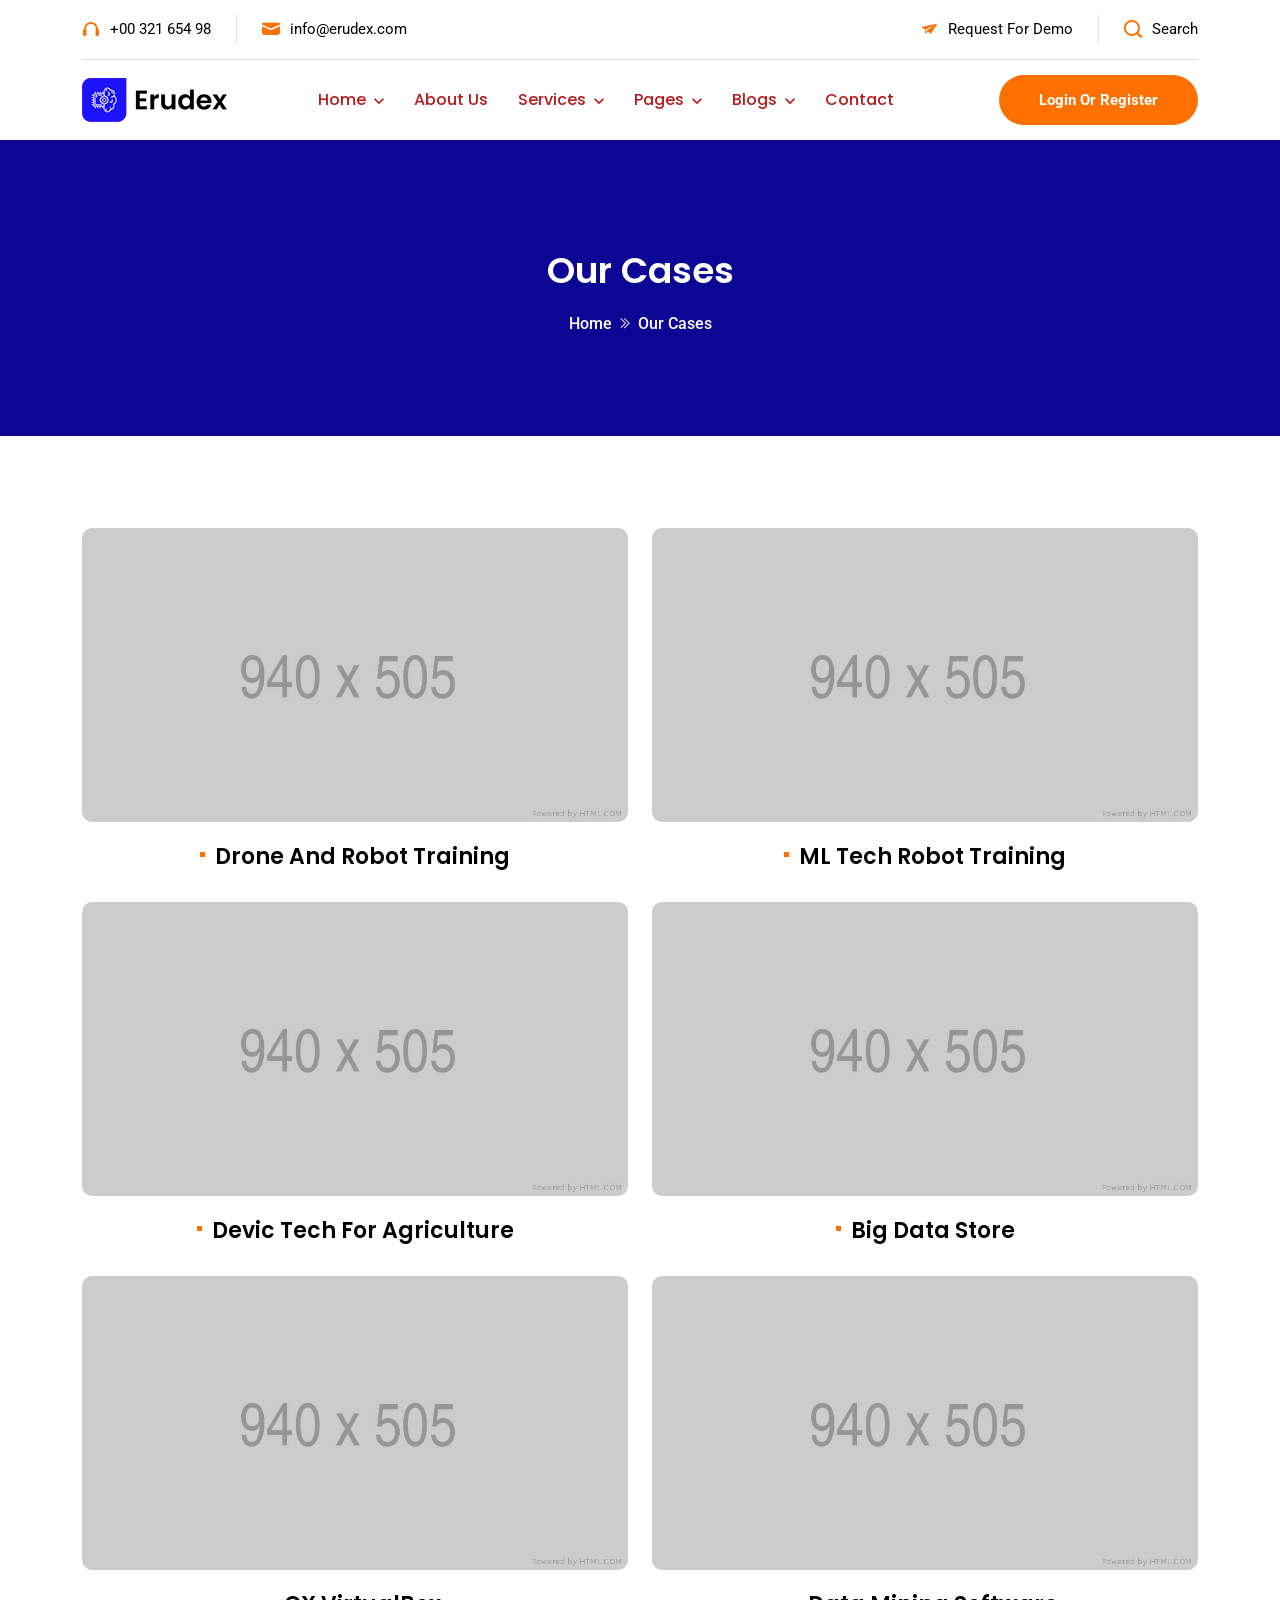
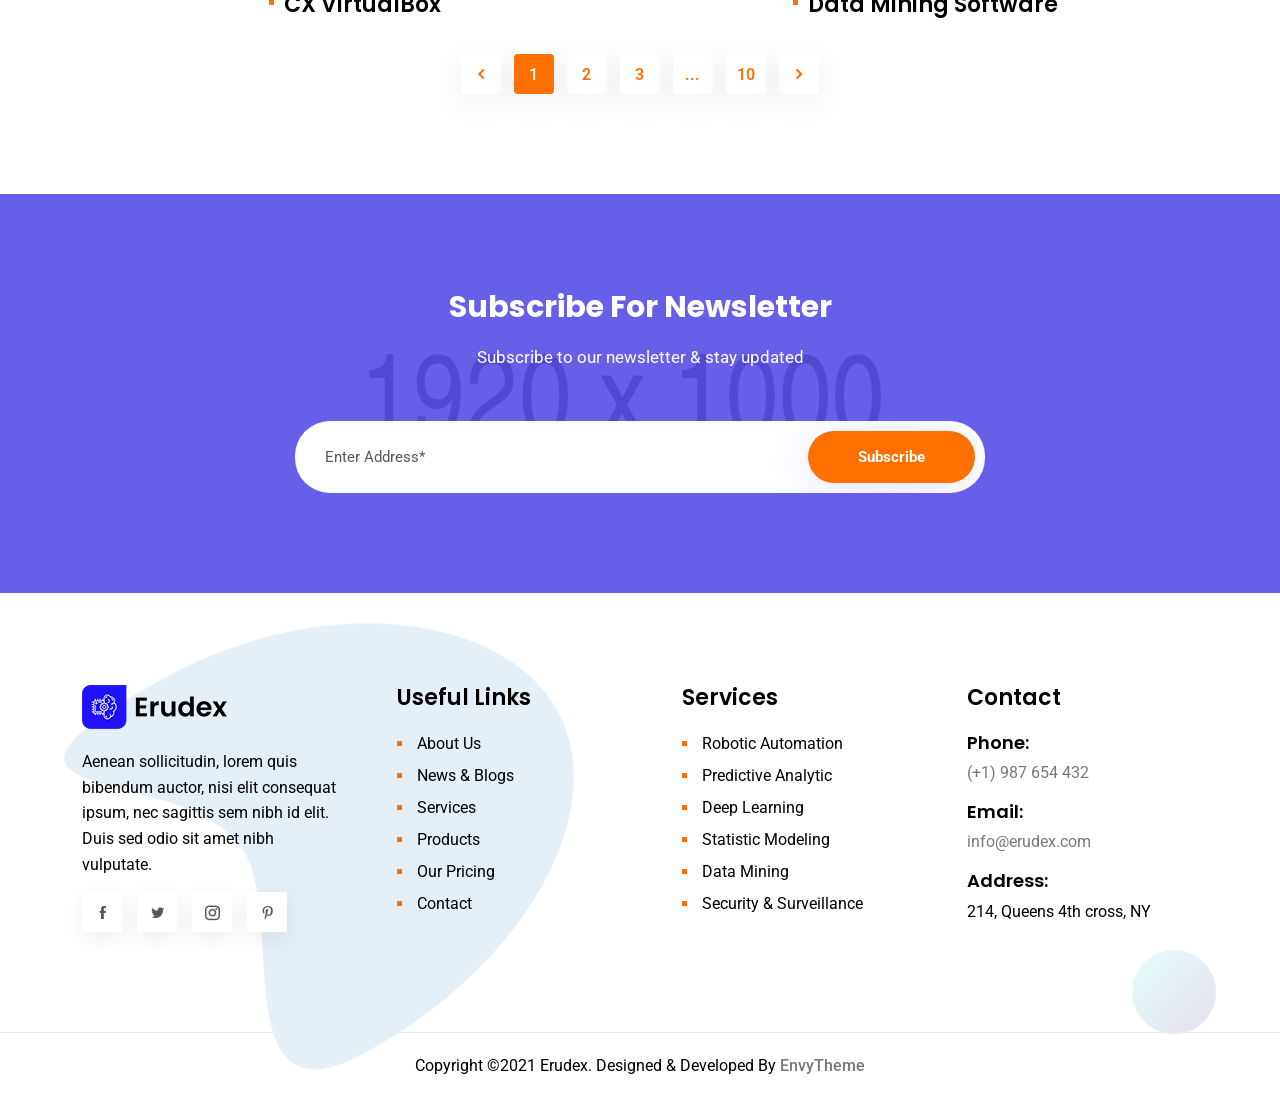
<file: cases-two-columns.html>
<!DOCTYPE html>
<html lang="zxx">
    <head>
        <meta charset="utf-8">
        <meta name="description" content="Erudex">
        <meta name="keywords" content="HTML,CSS,JavaScript">
        <meta name="author" content="HiBootstrap">
        <meta name="viewport" content="width=device-width, initial-scale=1, shrink-to-fit=no">
        <meta http-equiv="X-UA-Compatible" content="IE=Edge" />
        <title>Erudex - AI & Machine Learning HTML Template</title>
        <link rel="icon" href="assets/images/favicon.png" type="image/png" sizes="16x16">

        <!-- bootstrap css -->
        <link rel="stylesheet" href="assets/css/bootstrap.min.css" type="text/css" media="all" />
        <!-- animate css -->
        <link rel="stylesheet" href="assets/css/animate.min.css" type="text/css" media="all" />
        <!-- owl carousel css -->
        <link rel="stylesheet" href="assets/css/owl.carousel.min.css"  type="text/css" media="all" />
        <link rel="stylesheet" href="assets/css/owl.theme.default.min.css"  type="text/css" media="all" />
        <!-- meanmenu css -->
        <link rel="stylesheet" href="assets/css/meanmenu.min.css" type="text/css" media="all" />
        <!-- magnific popup css -->
        <link rel="stylesheet" href="assets/css/magnific-popup.min.css" type="text/css" media="all" />
        <!-- boxicons css -->
        <link rel='stylesheet' href='assets/css/icofont.min.css' type="text/css" media="all" />
        <!-- flaticon css -->
        <link rel='stylesheet' href='assets/css/flaticon.css' type="text/css" media="all" />
        <!-- nice select css -->
        <link rel="stylesheet" href="assets/css/nice-select.css" type="text/css" media="all" />
        <!-- style css -->
        <link rel="stylesheet" href="assets/css/style.css" type="text/css" media="all" />
        <!-- responsive css -->
        <link rel="stylesheet" href="assets/css/responsive.css" type="text/css" media="all" />
        <!--[if IE]>
            <script src="http://html5shiv.googlecode.com/svn/trunk/html5.js"></script>
        <![endif]-->
    </head>

    <body>
        <!-- Preloader -->
        <div class="preloader">
            <div class="preloader-wrapper">
                <div class="preloader-content">
                    <div class="blob-1"></div>
	                <div class="blob-2"></div>
                </div>
            </div>
        </div>
        <!-- Preloader -->
        <!-- Navbar -->
        <div class="fixed-top bg-white">
            <div class="topbar">
                <div class="container">
                    <div class="topbar-inner">
                        <div class="row justify-content-center justify-content-lg-between">
                            <div class="topbar-item topbar-left">
                                <ul class="topbar-list">
                                    <li>
                                        <i class="icofont-headphone"></i>
                                        <a href="tel:00321-654-98">+00 321 654 98</a>
                                    </li>
                                    <li>
                                        <i class="icofont-ui-message"></i>
                                        <a href="mailto:info@erudex.com">info@erudex.com</a>
                                    </li>
                                </ul>
                            </div>
                            <div class="topbar-item topbar-right">
                                <ul class="topbar-list">
                                    <li>
                                        <i class="icofont-paper-plane"></i>
                                        <a href="contact.html">Request For Demo</a>
                                    </li>
                                    <li class="search-option">
                                        <i class="icofont-search-1"></i>
                                        <a href="#" class="search-popup">Search</a>
                                    </li>
                                </ul>
                            </div>
                        </div>
                    </div>
                </div>
            </div>
            <div class="navbar-area sticky-black">
                <div class="container">
                    <div class="mobile-nav">
                        <a href="index.html" class="mobile-brand">
                            <img src="assets/images/logo.png" alt="logo" class="logo">
                        </a>
                        <div class="navbar-option">
                            <div class="navbar-option-item">
                                <button type="button">
                                    <i class="flaticon-user" ></i>
                                </button>
                            </div>
                            <div class="navbar-option-item side-topbar-option">
                                <button type="button">
                                    <i class="flaticon-grid" ></i>
                                </button>
                            </div>
                            <div class="navbar-option-item">
                                <button type="button" class="search-option">
                                    <i class="icofont-search-1"></i>
                                </button>
                            </div>
                        </div>
                    </div>
                </div>
                <div class="main-nav">
                    <div class="container">
                        <nav class="navbar navbar-expand-md navbar-light">
                            <a class="navbar-brand" href="index.html">
                                <img src="assets/images/logo.png" alt="logo" class="logo">
                            </a>
                            <div class="collapse navbar-collapse mean-menu" id="navbarSupportedContent">
                                <ul class="navbar-nav mx-auto">
                                    <li class="nav-item">
                                        <a href="#" class="nav-link dropdown-toggle">Home</a>
                                        <ul class="dropdown-menu">
                                            <li class="nav-item  nav-item-1">
                                                <a href="index.html" class="nav-link">Home Demo 1</a>
                                            </li>
                                            <li class="nav-item  nav-item-2">
                                                <a href="index-2.html" class="nav-link">Home Demo 2</a>
                                            </li>
                                            <li class="nav-item  nav-item-3">
                                                <a href="index-3.html" class="nav-link">Home Demo 3</a>
                                            </li>
                                        </ul>
                                    </li>
                                    <li class="nav-item">
                                        <a href="about-us.html" class="nav-link">About Us</a>
                                    </li>
                                    <li class="nav-item">
                                        <a href="#" class="nav-link dropdown-toggle">Services</a>
                                        <ul class="dropdown-menu">
                                            <li class="nav-item">
                                                <a href="services.html" class="nav-link">Services</a>
                                            </li>
                                            <li class="nav-item">
                                                <a href="service-robotic-animation.html" class="nav-link">Single Service</a>
                                            </li>
                                        </ul>
                                    </li>
                                    <li class="nav-item">
                                        <a href="#" class="nav-link dropdown-toggle active">Pages</a>
                                        <ul class="dropdown-menu">
                                            <li class="nav-item">
                                                <a href="pricing.html" class="nav-link">Pricing</a>
                                            </li>
                                            <li class="nav-item">
                                                <a href="faqs.html" class="nav-link">FAQ's</a>
                                            </li>
                                            <li class="nav-item">
                                                <a href="our-team.html" class="nav-link">Our Team</a>
                                            </li>
                                            <li class="nav-item">
                                                <a href="#" class="nav-link dropdown-toggle">Projects</a>
                                                <ul class="dropdown-menu">
                                                    <li class="nav-item">
                                                        <a href="projects.html" class="nav-link">Projects</a>
                                                    </li>
                                                    <li class="nav-item">
                                                        <a href="single-project.html" class="nav-link">Single Project</a>
                                                    </li>
                                                </ul>
                                            </li>
                                            <li class="nav-item">
                                                <a href="#" class="nav-link dropdown-toggle active">Case Study</a>
                                                <ul class="dropdown-menu">
                                                    <li class="nav-item">
                                                        <a href="cases.html" class="nav-link">Case</a>
                                                    </li>
                                                    <li class="nav-item">
                                                        <a href="cases-two-columns.html" class="nav-link active">Cases Two Columns</a>
                                                    </li>
                                                    <li class="nav-item">
                                                        <a href="single-case.html" class="nav-link">Single Case</a>
                                                    </li>
                                                </ul>
                                            </li>
                                            <li class="nav-item">
                                                <a href="testimonial.html" class="nav-link">Testimonial</a>
                                            </li>
                                            <li class="nav-item">
                                                <a href="our-clients.html" class="nav-link">Our Clients</a>
                                            </li>
                                            <li class="nav-item">
                                                <a href="careers.html" class="nav-link">Careers</a>
                                            </li>
                                            <li class="nav-item">
                                                <a href="#" class="nav-link dropdown-toggle">Products</a>
                                                <ul class="dropdown-menu">
                                                    <li class="nav-item">
                                                        <a href="products.html" class="nav-link">Products</a>
                                                    </li>
                                                    <li class="nav-item">
                                                        <a href="single-product.html" class="nav-link">Single Product</a>
                                                    </li>
                                                    <li class="nav-item">
                                                        <a href="cart.html" class="nav-link">Cart</a>
                                                    </li>
                                                    <li class="nav-item">
                                                        <a href="checkout.html" class="nav-link">Checkout</a>
                                                    </li>
                                                </ul>
                                            </li>
                                            <li class="nav-item">
                                                <a href="#" class="nav-link dropdown-toggle">Users</a>
                                                <ul class="dropdown-menu">
                                                    <li class="nav-item">
                                                        <a href="authentication.html" class="nav-link">Authentication</a>
                                                    </li>
                                                    <li class="nav-item">
                                                        <a href="forget-password.html" class="nav-link">Forget Password</a>
                                                    </li>
                                                    <li class="nav-item">
                                                        <a href="my-account.html" class="nav-link">My Account</a>
                                                    </li>
                                                    <li class="nav-item">
                                                        <a href="my-orders.html" class="nav-link">My Orders</a>
                                                    </li>
                                                    <li class="nav-item">
                                                        <a href="my-addresses.html" class="nav-link">My Addresses</a>
                                                    </li>
                                                </ul>
                                            </li>
                                            <li class="nav-item">
                                                <a href="#" class="nav-link dropdown-toggle">Others</a>
                                                <ul class="dropdown-menu">
                                                    <li class="nav-item">
                                                        <a href="demo-product.html" class="nav-link">Demo Product</a>
                                                    </li>
                                                    <li class="nav-item">
                                                        <a href="feedback.html" class="nav-link">Feedback</a>
                                                    </li>
                                                    <li class="nav-item">
                                                        <a href="terms-of-service.html" class="nav-link">Terms Of Service</a>
                                                    </li>
                                                    <li class="nav-item">
                                                        <a href="privacy-policy.html" class="nav-link">Privacy Policy</a>
                                                    </li>
                                                    <li class="nav-item">
                                                        <a href="search-page.html" class="nav-link">Search Page</a>
                                                    </li>
                                                    <li class="nav-item">
                                                        <a href="404.html" class="nav-link">404 Error Page</a>
                                                    </li>
                                                    <li class="nav-item">
                                                        <a href="coming-soon.html" class="nav-link">Coming Soon</a>
                                                    </li>
                                                </ul>
                                            </li>
                                        </ul>
                                    </li>
                                    <li class="nav-item">
                                        <a href="#" class="nav-link dropdown-toggle">Blogs</a>
                                        <ul class="dropdown-menu">
                                            <li class="nav-item">
                                                <a href="blogs-without-right-sidebar.html" class="nav-link">Blogs Grid</a>
                                            </li>
                                            <li class="nav-item">
                                                <a href="blogs-right-sidebar.html" class="nav-link">Blogs Right Sidebar</a>
                                            </li>
                                            <li class="nav-item">
                                                <a href="single-blog.html" class="nav-link">Single Blog</a>
                                            </li>
                                        </ul>
                                    </li>
                                    <li class="nav-item">
                                        <a href="contact.html" class="nav-link">Contact</a>
                                    </li>
                                </ul>
                            </div>
                            <div class="navbar-option">
                                <div class="navbar-option-item">
                                    <a href="authentication.html" class="btn main-btn">Login Or Register</a>
                                </div>
                            </div>
                        </nav>
                    </div>
                </div>
            </div>
        </div>
        <!-- Navbar -->
        <!-- Header -->
        <header class="inner-page-header">
            <div class="container">
                <div class="inner-header-content">
                    <h1>Our Cases</h1>
                    <nav aria-label="breadcrumb">
                        <ol class="breadcrumb">
                          <li class="breadcrumb-item"><a href="index.html">Home</a></li>
                          <li class="breadcrumb-item active" aria-current="page">Our Cases</li>
                        </ol>
                    </nav>
                </div>
            </div>
        </header>
        <!-- Header -->
        <!-- Case-study-section -->
        <section class="case-study-section pt-100 pb-100">
            <div class="container">
                <div class="row">
                    <div class="col-md-6 col-lg-6 pb-30">
                        <div class="project-flat-card">
                            <div class="project-flat-thumb">
                                <a href="single-case.html">
                                    <img src="assets/images/cases/case-lg-1.jpg" alt="project">
                                </a>
                            </div>
                            <div class="project-flat-text">
                                <h3><a href="single-case.html">Drone And Robot Training</a></h3>
                            </div>
                        </div>
                    </div>
                    <div class="col-md-6 col-lg-6 pb-30">
                        <div class="project-flat-card">
                            <div class="project-flat-thumb">
                                <a href="single-case.html">
                                    <img src="assets/images/cases/case-lg-2.jpg" alt="project">
                                </a>
                            </div>
                            <div class="project-flat-text">
                                <h3><a href="single-case.html">ML Tech Robot Training</a></h3>
                            </div>
                        </div>
                    </div>
                    <div class="col-md-6 col-lg-6 pb-30">
                        <div class="project-flat-card">
                            <div class="project-flat-thumb">
                                <a href="single-case.html">
                                    <img src="assets/images/cases/case-lg-7.jpg" alt="project">
                                </a>
                            </div>
                            <div class="project-flat-text">
                                <h3><a href="single-case.html">Devic Tech For Agriculture</a></h3>
                            </div>
                        </div>
                    </div>
                    <div class="col-md-6 col-lg-6 pb-30">
                        <div class="project-flat-card">
                            <div class="project-flat-thumb">
                                <a href="single-case.html">
                                    <img src="assets/images/cases/case-lg-4.jpg" alt="project">
                                </a>
                            </div>
                            <div class="project-flat-text">
                                <h3><a href="single-case.html">Big Data Store</a></h3>
                            </div>
                        </div>
                    </div>
                    <div class="col-md-6 col-lg-6 pb-30">
                        <div class="project-flat-card">
                            <div class="project-flat-thumb">
                                <a href="single-case.html">
                                    <img src="assets/images/cases/case-lg-5.jpg" alt="project">
                                </a>
                            </div>
                            <div class="project-flat-text">
                                <h3><a href="single-case.html">CX VirtualBox</a></h3>
                            </div>
                        </div>
                    </div>
                    <div class="col-md-6 col-lg-6 pb-30">
                        <div class="project-flat-card">
                            <div class="project-flat-thumb">
                                <a href="single-case.html">
                                    <img src="assets/images/cases/case-lg-6.jpg" alt="project">
                                </a>
                            </div>
                            <div class="project-flat-text">
                                <h3><a href="single-case.html">Data Mining Software</a></h3>
                            </div>
                        </div>
                    </div>
                </div>
                <nav class="page-pagination" aria-label="Page Pagination">
                    <ul class="pagination">
                        <li class="page-item disabled">
                            <a class="page-link" href="cases-two-columns.html" tabindex="-1" aria-disabled="true">
                                <i class="flaticon-left-chevron"></i>
                            </a>
                        </li>
                        <li class="page-item active">
                            <a class="page-link" href="cases-two-columns.html">1</a>
                        </li>
                        <li class="page-item" aria-current="page">
                            <a class="page-link" href="cases-two-columns.html">2</a>
                        </li>
                        <li class="page-item">
                            <a class="page-link" href="cases-two-columns.html">3</a>
                        </li>
                        <li class="page-item">
                            <a class="page-link" href="cases-two-columns.html">...</a>
                        </li>
                        <li class="page-item">
                            <a class="page-link" href="cases-two-columns.html">10</a>
                        </li>
                        <li class="page-item">
                            <a class="page-link" href="cases-two-columns.html">
                                <i class="flaticon-right-chevron"></i>
                            </a>
                        </li>
                    </ul>
                </nav>
            </div>
        </section>
        <!-- Case-study-section -->
        <!-- Newsletter-section -->
        <section class="newsletter-section pt-min-100 pb-100 page-bg page-bg-2 page-bg-overlay">
            <div class="container position-relative">
                <div class="section-title section-title-white">
                    <h2>Subscribe For Newsletter</h2>
                    <p>Subscribe to our newsletter & stay updated</p>
                </div>
                <form class="newsletter-form">
                    <div class="form-group m-0 newsletter-form">
                        <input type="text" name="EMAIL" id="emails" class="form-control" placeholder="Enter Address*" required>
                        <button class="btn main-btn" type="submit">Subscribe</button>
                    </div>
                    <div id="validator-newsletter" class="form-result"></div>
                </form>
            </div>
        </section>
        <!-- Newsletter-section -->
        <!-- Footer -->
        <footer class="bg-off-white footer">
            <div class="footer-shapes">
                <div class="footer-shape">
                    <img src="assets/images/shape-1.png" alt="shape">
                </div>
                <div class="footer-shape footer-round-shape">
                    <img src="assets/images/shape-2.png" alt="shape">
                </div>
            </div>
            <div class="footer-upper pt-100 pb-80 position-relative">
                <div class="container">
                    <div class="row">
                        <div class="col-sm-12 col-md-6 col-lg-3">
                            <div class="footer-content-item">
                                <div class="footer-logo">
                                    <a href="index.html"><img src="assets/images/logo.png" alt="logo"></a>
                                </div>
                                <div class="footer-details">
                                    <p>Aenean sollicitudin, lorem quis bibendum auctor, nisi elit consequat ipsum, nec sagittis sem nibh id elit. Duis sed odio sit amet nibh vulputate.</p>
                                    <ul class="social-list social-list-btn">
                                        <li>
                                            <a href="https://www.facebook.com/" target="_blank"><i class="icofont-facebook"></i></a>
                                        </li>
                                        <li>
                                            <a href="https://twitter.com/" target="_blank"><i class="icofont-twitter"></i></a>
                                        </li>
                                        <li>
                                            <a href="https://www.instagram.com/" target="_blank"><i class="icofont-instagram"></i></a>
                                        </li>
                                        <li>
                                            <a href="https://www.pinterest.com/" target="_blank"><i class="icofont-pinterest"></i></a>
                                        </li>
                                    </ul>
                                </div>
                            </div>
                        </div>
                        <div class="col-sm-6 col-md-6 col-lg-3">
                            <div class="footer-content-list footer-content-item desk-pad-left-70">
                                <div class="footer-content-title">
                                    <h3>Useful Links</h3>
                                </div>
                                <ul class="footer-details footer-list">
                                    <li><a href="about-us.html">About Us</a></li>
                                    <li><a href="blogs-without-right-sidebar.html">News & Blogs</a></li>
                                    <li><a href="services.html">Services</a></li>
                                    <li><a href="products.html">Products</a></li>
                                    <li><a href="pricing.html">Our Pricing</a></li>
                                    <li><a href="contact.html">Contact</a></li>
                                </ul>
                            </div>
                        </div>
                        <div class="col-sm-6 col-md-6 col-lg-3">
                            <div class="footer-content-list footer-content-item desk-pad-left-70">
                                <div class="footer-content-title">
                                    <h3>Services</h3>
                                </div>
                                <ul class="footer-details footer-list">
                                    <li><a href="service-robotic-animation.html">Robotic Automation</a></li>
                                    <li><a href="service-predictive-analytics.html">Predictive Analytic</a></li>
                                    <li><a href="service-deep-learning.html">Deep Learning</a></li>
                                    <li><a href="service-statistical-modeling.html">Statistic Modeling</a></li>
                                    <li><a href="service-data-mining.html">Data Mining</a></li>
                                    <li><a href="service-security-&-surveillance.html">Security & Surveillance</a></li>
                                </ul>
                            </div>
                        </div>
                        <div class="col-sm-6 col-md-6 col-lg-3">
                            <div class="footer-content-list footer-content-item desk-pad-left-70">
                                <div class="footer-content-title">
                                    <h3>Contact</h3>
                                </div>
                                <div class="footer-details footer-address">
                                    <div class="footer-address-item">
                                        <div class="footer-address-text">
                                            <h4>Phone:</h4>
                                            <p><a href="tel:001-987-654-432">(+1) 987 654 432</a></p>
                                        </div>
                                    </div>
                                    <div class="footer-address-item">
                                        <div class="footer-address-text">
                                            <h4>Email:</h4>
                                            <p><a href="mailto:info@erudex.com">info@erudex.com</a></p>
                                        </div>
                                    </div>
                                    <div class="footer-address-item">
                                        <div class="footer-address-text">
                                            <h4>Address:</h4>
                                            <p>214, Queens 4th cross, NY</p>
                                        </div>
                                    </div>
                                </div>
                            </div>
                        </div>
                    </div>
                </div>
            </div>
            <div class="footer-lower bg-blue position-relative">
                <div class="container">
                    <div class="footer-copyright-text footer-copyright-text-white">
                        <p>Copyright ©2021 Erudex. Designed & Developed By <a href="https://envytheme.com/" target="_blank">EnvyTheme</a></p>
                    </div>
                </div>
            </div>
        </footer>
        <!-- Footer -->

        <!-- Scroll-top -->
        <div class="scroll-top" id="scrolltop">
            <div class="scroll-top-inner">
                <i class="icofont-long-arrow-up"></i>
            </div>
        </div>
        <!-- Scroll-top -->

        <!-- Topbar-side-modal -->
        <div class="side-modal-wrapper">
            <div class="side-modal">
                <div class="side-modal-header">
                    <div class="side-modal-logo">
                        <a href="index.html"><img src="assets/images/logo.png" alt="logo"></a>
                    </div>
                    <div class="side-modal-close">
                        <i class="icofont-close"></i>
                    </div>
                </div>
                <div class="side-modal-body">
                    <div class="sidebar-info-content">
                        <h3>Contact Us</h3>
                        <div class="sidebar-info-list">
                            <div class="sidebar-info-list-item">
                                <i class="icofont-headphone"></i>
                                <a href="tel:00321-654-98">+00 321 654 98</a>
                            </div>
                            <div class="sidebar-info-list-item">
                                <i class="icofont-ui-message"></i>
                                <a href="mailto:info@erudex.com">info@erudex.com</a>
                            </div>
                            <div class="sidebar-info-list-item">
                                <i class="icofont-paper-plane"></i>
                                <a href="contact.html">Request For Demo</a>
                            </div>
                        </div>
                    </div>
                    <div class="sidebar-info-content">
                        <h3>Follow Us</h3>
                        <ul class="social-list">
                            <li>
                                <a href="https://www.facebook.com/" target="_blank"><i class="icofont-facebook"></i></a>
                            </li>
                            <li>
                                <a href="https://twitter.com/" target="_blank"><i class="icofont-twitter"></i></a>
                            </li>
                            <li>
                                <a href="https://www.instagram.com/" target="_blank"><i class="icofont-instagram"></i></a>
                            </li>
                            <li>
                                <a href="https://www.pinterest.com/" target="_blank"><i class="icofont-pinterest"></i></a>
                            </li>
                        </ul>
                    </div>
                </div>
            </div>
        </div>
        <!-- Topbar-side-modal -->

        <!-- Search-overlay -->
        <div class="search-overlay">
            <div class="search-close">
                <i class="icofont-close"></i>
            </div>
            <div class="search-form-area">
                <div class="search-area-logo">
                    <a href="index.html">
                        <img src="assets/images/logo-white.png" alt="logo">
                    </a>
                </div>
                <form>
                    <div class="form-group search-form-group">
                        <input type="text" placeholder="Search..." class="form-control" autofocus="autofocus">
                        <button>
                            <i class="icofont-search-1"></i>
                        </button>
                    </div>
                </form>
            </div>
        </div>
        <!-- Search-overlay -->


        <!-- essential js -->
        <script src="assets/js/jquery.min.js"></script>
        <script src="assets/js/bootstrap.bundle.min.js"></script>
        <!-- magnific popup js -->
        <script src="assets/js/jquery.magnific-popup.min.js"></script>
        <!-- owl carousel js -->
        <script src="assets/js/owl.carousel.min.js"></script>
        <!-- nice select js -->
        <script src="assets/js/jquery.nice-select.min.js"></script>
        <!-- form ajazchimp js -->
        <script src="assets/js/jquery.ajaxchimp.min.js"></script>
        <!-- form validator js  -->
        <script src="assets/js/form-validator.min.js"></script>
        <!-- contact form js -->
        <script src="assets/js/contact-form-script.js"></script>
        <!-- meanmenu js -->
        <script src="assets/js/jquery.meanmenu.min.js"></script>
        <!-- main js -->
        <script src="assets/js/script.js"></script>
    </body>
</html>
</file>
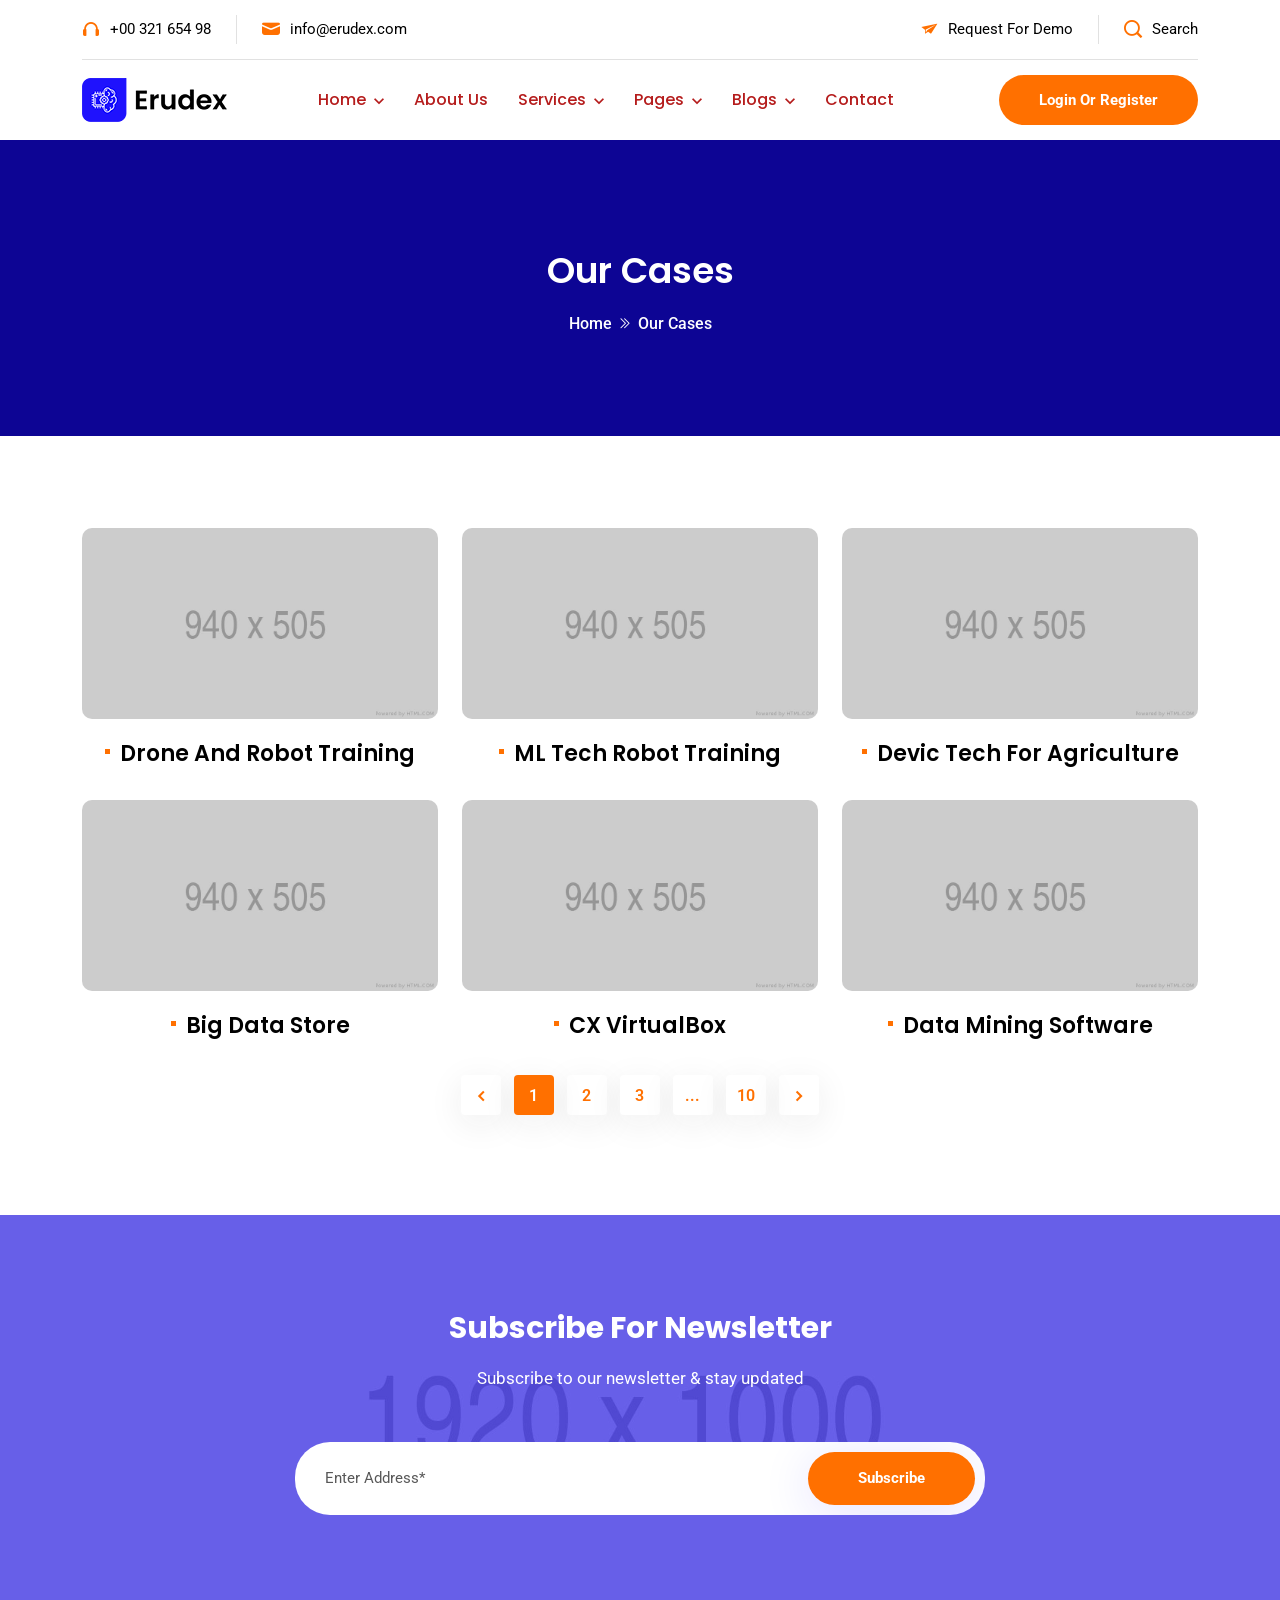
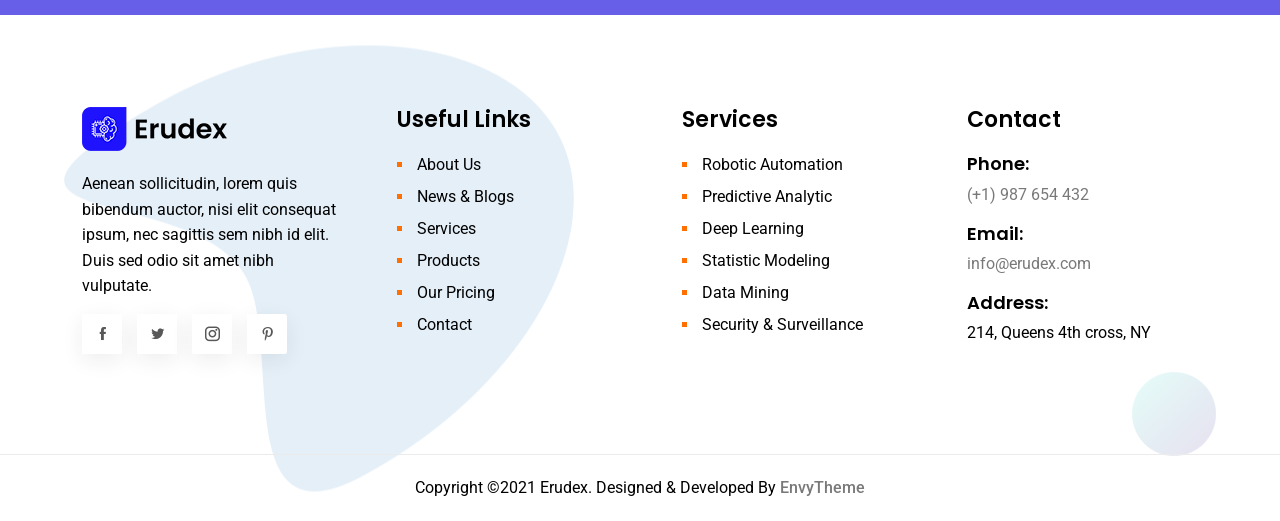
<file: cases.html>
<!DOCTYPE html>
<html lang="zxx">
    <head>
        <meta charset="utf-8">
        <meta name="description" content="Erudex">
        <meta name="keywords" content="HTML,CSS,JavaScript">
        <meta name="author" content="HiBootstrap">
        <meta name="viewport" content="width=device-width, initial-scale=1, shrink-to-fit=no">
        <meta http-equiv="X-UA-Compatible" content="IE=Edge" />
        <title>Erudex - AI & Machine Learning HTML Template</title>
        <link rel="icon" href="assets/images/favicon.png" type="image/png" sizes="16x16">

        <!-- bootstrap css -->
        <link rel="stylesheet" href="assets/css/bootstrap.min.css" type="text/css" media="all" />
        <!-- animate css -->
        <link rel="stylesheet" href="assets/css/animate.min.css" type="text/css" media="all" />
        <!-- owl carousel css -->
        <link rel="stylesheet" href="assets/css/owl.carousel.min.css"  type="text/css" media="all" />
        <link rel="stylesheet" href="assets/css/owl.theme.default.min.css"  type="text/css" media="all" />
        <!-- meanmenu css -->
        <link rel="stylesheet" href="assets/css/meanmenu.min.css" type="text/css" media="all" />
        <!-- magnific popup css -->
        <link rel="stylesheet" href="assets/css/magnific-popup.min.css" type="text/css" media="all" />
        <!-- boxicons css -->
        <link rel='stylesheet' href='assets/css/icofont.min.css' type="text/css" media="all" />
        <!-- flaticon css -->
        <link rel='stylesheet' href='assets/css/flaticon.css' type="text/css" media="all" />
        <!-- nice select css -->
        <link rel="stylesheet" href="assets/css/nice-select.css" type="text/css" media="all" />
        <!-- style css -->
        <link rel="stylesheet" href="assets/css/style.css" type="text/css" media="all" />
        <!-- responsive css -->
        <link rel="stylesheet" href="assets/css/responsive.css" type="text/css" media="all" />
        <!--[if IE]>
            <script src="http://html5shiv.googlecode.com/svn/trunk/html5.js"></script>
        <![endif]-->
    </head>

    <body>
        <!-- Preloader -->
        <div class="preloader">
            <div class="preloader-wrapper">
                <div class="preloader-content">
                    <div class="blob-1"></div>
	                <div class="blob-2"></div>
                </div>
            </div>
        </div>
        <!-- Preloader -->
        <!-- Navbar -->
        <div class="fixed-top bg-white">
            <div class="topbar">
                <div class="container">
                    <div class="topbar-inner">
                        <div class="row justify-content-center justify-content-lg-between">
                            <div class="topbar-item topbar-left">
                                <ul class="topbar-list">
                                    <li>
                                        <i class="icofont-headphone"></i>
                                        <a href="tel:00321-654-98">+00 321 654 98</a>
                                    </li>
                                    <li>
                                        <i class="icofont-ui-message"></i>
                                        <a href="mailto:info@erudex.com">info@erudex.com</a>
                                    </li>
                                </ul>
                            </div>
                            <div class="topbar-item topbar-right">
                                <ul class="topbar-list">
                                    <li>
                                        <i class="icofont-paper-plane"></i>
                                        <a href="contact.html">Request For Demo</a>
                                    </li>
                                    <li class="search-option">
                                        <i class="icofont-search-1"></i>
                                        <a href="#" class="search-popup">Search</a>
                                    </li>
                                </ul>
                            </div>
                        </div>
                    </div>
                </div>
            </div>
            <div class="navbar-area sticky-black">
                <div class="container">
                    <div class="mobile-nav">
                        <a href="index.html" class="mobile-brand">
                            <img src="assets/images/logo.png" alt="logo" class="logo">
                        </a>
                        <div class="navbar-option">
                            <div class="navbar-option-item">
                                <button type="button">
                                    <i class="flaticon-user" ></i>
                                </button>
                            </div>
                            <div class="navbar-option-item side-topbar-option">
                                <button type="button">
                                    <i class="flaticon-grid" ></i>
                                </button>
                            </div>
                            <div class="navbar-option-item">
                                <button type="button" class="search-option">
                                    <i class="icofont-search-1"></i>
                                </button>
                            </div>
                        </div>
                    </div>
                </div>
                <div class="main-nav">
                    <div class="container">
                        <nav class="navbar navbar-expand-md navbar-light">
                            <a class="navbar-brand" href="index.html">
                                <img src="assets/images/logo.png" alt="logo" class="logo">
                            </a>
                            <div class="collapse navbar-collapse mean-menu" id="navbarSupportedContent">
                                <ul class="navbar-nav mx-auto">
                                    <li class="nav-item">
                                        <a href="#" class="nav-link dropdown-toggle">Home</a>
                                        <ul class="dropdown-menu">
                                            <li class="nav-item  nav-item-1">
                                                <a href="index.html" class="nav-link">Home Demo 1</a>
                                            </li>
                                            <li class="nav-item  nav-item-2">
                                                <a href="index-2.html" class="nav-link">Home Demo 2</a>
                                            </li>
                                            <li class="nav-item  nav-item-3">
                                                <a href="index-3.html" class="nav-link">Home Demo 3</a>
                                            </li>
                                        </ul>
                                    </li>
                                    <li class="nav-item">
                                        <a href="about-us.html" class="nav-link">About Us</a>
                                    </li>
                                    <li class="nav-item">
                                        <a href="#" class="nav-link dropdown-toggle">Services</a>
                                        <ul class="dropdown-menu">
                                            <li class="nav-item">
                                                <a href="services.html" class="nav-link">Services</a>
                                            </li>
                                            <li class="nav-item">
                                                <a href="service-robotic-animation.html" class="nav-link">Single Service</a>
                                            </li>
                                        </ul>
                                    </li>
                                    <li class="nav-item">
                                        <a href="#" class="nav-link dropdown-toggle active">Pages</a>
                                        <ul class="dropdown-menu">
                                            <li class="nav-item">
                                                <a href="pricing.html" class="nav-link">Pricing</a>
                                            </li>
                                            <li class="nav-item">
                                                <a href="faqs.html" class="nav-link">FAQ's</a>
                                            </li>
                                            <li class="nav-item">
                                                <a href="our-team.html" class="nav-link">Our Team</a>
                                            </li>
                                            <li class="nav-item">
                                                <a href="#" class="nav-link dropdown-toggle">Projects</a>
                                                <ul class="dropdown-menu">
                                                    <li class="nav-item">
                                                        <a href="projects.html" class="nav-link">Projects</a>
                                                    </li>
                                                    <li class="nav-item">
                                                        <a href="single-project.html" class="nav-link">Single Project</a>
                                                    </li>
                                                </ul>
                                            </li>
                                            <li class="nav-item">
                                                <a href="#" class="nav-link dropdown-toggle active">Case Study</a>
                                                <ul class="dropdown-menu">
                                                    <li class="nav-item">
                                                        <a href="cases.html" class="nav-link active">Case</a>
                                                    </li>
                                                    <li class="nav-item">
                                                        <a href="cases-two-columns.html" class="nav-link">Cases Two Columns</a>
                                                    </li>
                                                    <li class="nav-item">
                                                        <a href="single-case.html" class="nav-link">Single Case</a>
                                                    </li>
                                                </ul>
                                            </li>
                                            <li class="nav-item">
                                                <a href="testimonial.html" class="nav-link">Testimonial</a>
                                            </li>
                                            <li class="nav-item">
                                                <a href="our-clients.html" class="nav-link">Our Clients</a>
                                            </li>
                                            <li class="nav-item">
                                                <a href="careers.html" class="nav-link">Careers</a>
                                            </li>
                                            <li class="nav-item">
                                                <a href="#" class="nav-link dropdown-toggle">Products</a>
                                                <ul class="dropdown-menu">
                                                    <li class="nav-item">
                                                        <a href="products.html" class="nav-link">Products</a>
                                                    </li>
                                                    <li class="nav-item">
                                                        <a href="single-product.html" class="nav-link">Single Product</a>
                                                    </li>
                                                    <li class="nav-item">
                                                        <a href="cart.html" class="nav-link">Cart</a>
                                                    </li>
                                                    <li class="nav-item">
                                                        <a href="checkout.html" class="nav-link">Checkout</a>
                                                    </li>
                                                </ul>
                                            </li>
                                            <li class="nav-item">
                                                <a href="#" class="nav-link dropdown-toggle">Users</a>
                                                <ul class="dropdown-menu">
                                                    <li class="nav-item">
                                                        <a href="authentication.html" class="nav-link">Authentication</a>
                                                    </li>
                                                    <li class="nav-item">
                                                        <a href="forget-password.html" class="nav-link">Forget Password</a>
                                                    </li>
                                                    <li class="nav-item">
                                                        <a href="my-account.html" class="nav-link">My Account</a>
                                                    </li>
                                                    <li class="nav-item">
                                                        <a href="my-orders.html" class="nav-link">My Orders</a>
                                                    </li>
                                                    <li class="nav-item">
                                                        <a href="my-addresses.html" class="nav-link">My Addresses</a>
                                                    </li>
                                                </ul>
                                            </li>
                                            <li class="nav-item">
                                                <a href="#" class="nav-link dropdown-toggle">Others</a>
                                                <ul class="dropdown-menu">
                                                    <li class="nav-item">
                                                        <a href="demo-product.html" class="nav-link">Demo Product</a>
                                                    </li>
                                                    <li class="nav-item">
                                                        <a href="feedback.html" class="nav-link">Feedback</a>
                                                    </li>
                                                    <li class="nav-item">
                                                        <a href="terms-of-service.html" class="nav-link">Terms Of Service</a>
                                                    </li>
                                                    <li class="nav-item">
                                                        <a href="privacy-policy.html" class="nav-link">Privacy Policy</a>
                                                    </li>
                                                    <li class="nav-item">
                                                        <a href="search-page.html" class="nav-link">Search Page</a>
                                                    </li>
                                                    <li class="nav-item">
                                                        <a href="404.html" class="nav-link">404 Error Page</a>
                                                    </li>
                                                    <li class="nav-item">
                                                        <a href="coming-soon.html" class="nav-link">Coming Soon</a>
                                                    </li>
                                                </ul>
                                            </li>
                                        </ul>
                                    </li>
                                    <li class="nav-item">
                                        <a href="#" class="nav-link dropdown-toggle">Blogs</a>
                                        <ul class="dropdown-menu">
                                            <li class="nav-item">
                                                <a href="blogs-without-right-sidebar.html" class="nav-link">Blogs Grid</a>
                                            </li>
                                            <li class="nav-item">
                                                <a href="blogs-right-sidebar.html" class="nav-link">Blogs Right Sidebar</a>
                                            </li>
                                            <li class="nav-item">
                                                <a href="single-blog.html" class="nav-link">Single Blog</a>
                                            </li>
                                        </ul>
                                    </li>
                                    <li class="nav-item">
                                        <a href="contact.html" class="nav-link">Contact</a>
                                    </li>
                                </ul>
                            </div>
                            <div class="navbar-option">
                                <div class="navbar-option-item">
                                    <a href="authentication.html" class="btn main-btn">Login Or Register</a>
                                </div>
                            </div>
                        </nav>
                    </div>
                </div>
            </div>
        </div>
        <!-- Navbar -->
        <!-- Header -->
        <header class="inner-page-header">
            <div class="container">
                <div class="inner-header-content">
                    <h1>Our Cases</h1>
                    <nav aria-label="breadcrumb">
                        <ol class="breadcrumb">
                          <li class="breadcrumb-item"><a href="index.html">Home</a></li>
                          <li class="breadcrumb-item active" aria-current="page">Our Cases</li>
                        </ol>
                    </nav>
                </div>
            </div>
        </header>
        <!-- Header -->
        <!-- Case-study-section -->
        <section class="case-study-section pt-100 pb-100">
            <div class="container">
                <div class="row">
                    <div class="col-md-6 col-lg-4 pb-30">
                        <div class="project-flat-card">
                            <div class="project-flat-thumb">
                                <a href="single-case.html">
                                    <img src="assets/images/cases/case-lg-1.jpg" alt="project">
                                </a>
                            </div>
                            <div class="project-flat-text">
                                <h3><a href="single-case.html">Drone And Robot Training</a></h3>
                            </div>
                        </div>
                    </div>
                    <div class="col-md-6 col-lg-4 pb-30">
                        <div class="project-flat-card">
                            <div class="project-flat-thumb">
                                <a href="single-case.html">
                                    <img src="assets/images/cases/case-lg-2.jpg" alt="project">
                                </a>
                            </div>
                            <div class="project-flat-text">
                                <h3><a href="single-case.html">ML Tech Robot Training</a></h3>
                            </div>
                        </div>
                    </div>
                    <div class="col-md-6 col-lg-4 pb-30">
                        <div class="project-flat-card">
                            <div class="project-flat-thumb">
                                <a href="single-case.html">
                                    <img src="assets/images/cases/case-lg-7.jpg" alt="project">
                                </a>
                            </div>
                            <div class="project-flat-text">
                                <h3><a href="single-case.html">Devic Tech For Agriculture</a></h3>
                            </div>
                        </div>
                    </div>
                    <div class="col-md-6 col-lg-4 pb-30">
                        <div class="project-flat-card">
                            <div class="project-flat-thumb">
                                <a href="single-case.html">
                                    <img src="assets/images/cases/case-lg-4.jpg" alt="project">
                                </a>
                            </div>
                            <div class="project-flat-text">
                                <h3><a href="single-case.html">Big Data Store</a></h3>
                            </div>
                        </div>
                    </div>
                    <div class="col-md-6 col-lg-4 pb-30">
                        <div class="project-flat-card">
                            <div class="project-flat-thumb">
                                <a href="single-case.html">
                                    <img src="assets/images/cases/case-lg-5.jpg" alt="project">
                                </a>
                            </div>
                            <div class="project-flat-text">
                                <h3><a href="single-case.html">CX VirtualBox</a></h3>
                            </div>
                        </div>
                    </div>
                    <div class="col-md-6 col-lg-4 pb-30">
                        <div class="project-flat-card">
                            <div class="project-flat-thumb">
                                <a href="single-case.html">
                                    <img src="assets/images/cases/case-lg-6.jpg" alt="project">
                                </a>
                            </div>
                            <div class="project-flat-text">
                                <h3><a href="single-case.html">Data Mining Software</a></h3>
                            </div>
                        </div>
                    </div>
                </div>
                <nav class="page-pagination" aria-label="Page Pagination">
                    <ul class="pagination">
                        <li class="page-item disabled">
                            <a class="page-link" href="cases.html" tabindex="-1" aria-disabled="true">
                                <i class="flaticon-left-chevron"></i>
                            </a>
                        </li>
                        <li class="page-item active">
                            <a class="page-link" href="cases.html">1</a>
                        </li>
                        <li class="page-item" aria-current="page">
                            <a class="page-link" href="cases.html">2</a>
                        </li>
                        <li class="page-item">
                            <a class="page-link" href="cases.html">3</a>
                        </li>
                        <li class="page-item">
                            <a class="page-link" href="cases.html">...</a>
                        </li>
                        <li class="page-item">
                            <a class="page-link" href="cases.html">10</a>
                        </li>
                        <li class="page-item">
                            <a class="page-link" href="cases.html">
                                <i class="flaticon-right-chevron"></i>
                            </a>
                        </li>
                    </ul>
                </nav>
            </div>
        </section>
        <!-- Case-study-section -->
        <!-- Newsletter-section -->
        <section class="newsletter-section pt-min-100 pb-100 page-bg page-bg-2 page-bg-overlay">
            <div class="container position-relative">
                <div class="section-title section-title-white">
                    <h2>Subscribe For Newsletter</h2>
                    <p>Subscribe to our newsletter & stay updated</p>
                </div>
                <form class="newsletter-form">
                    <div class="form-group m-0 newsletter-form">
                        <input type="text" name="EMAIL" id="emails" class="form-control" placeholder="Enter Address*" required>
                        <button class="btn main-btn" type="submit">Subscribe</button>
                    </div>
                    <div id="validator-newsletter" class="form-result"></div>
                </form>
            </div>
        </section>
        <!-- Newsletter-section -->
        <!-- Footer -->
        <footer class="bg-off-white footer">
            <div class="footer-shapes">
                <div class="footer-shape">
                    <img src="assets/images/shape-1.png" alt="shape">
                </div>
                <div class="footer-shape footer-round-shape">
                    <img src="assets/images/shape-2.png" alt="shape">
                </div>
            </div>
            <div class="footer-upper pt-100 pb-80 position-relative">
                <div class="container">
                    <div class="row">
                        <div class="col-sm-12 col-md-6 col-lg-3">
                            <div class="footer-content-item">
                                <div class="footer-logo">
                                    <a href="index.html"><img src="assets/images/logo.png" alt="logo"></a>
                                </div>
                                <div class="footer-details">
                                    <p>Aenean sollicitudin, lorem quis bibendum auctor, nisi elit consequat ipsum, nec sagittis sem nibh id elit. Duis sed odio sit amet nibh vulputate.</p>
                                    <ul class="social-list social-list-btn">
                                        <li>
                                            <a href="https://www.facebook.com/" target="_blank"><i class="icofont-facebook"></i></a>
                                        </li>
                                        <li>
                                            <a href="https://twitter.com/" target="_blank"><i class="icofont-twitter"></i></a>
                                        </li>
                                        <li>
                                            <a href="https://www.instagram.com/" target="_blank"><i class="icofont-instagram"></i></a>
                                        </li>
                                        <li>
                                            <a href="https://www.pinterest.com/" target="_blank"><i class="icofont-pinterest"></i></a>
                                        </li>
                                    </ul>
                                </div>
                            </div>
                        </div>
                        <div class="col-sm-6 col-md-6 col-lg-3">
                            <div class="footer-content-list footer-content-item desk-pad-left-70">
                                <div class="footer-content-title">
                                    <h3>Useful Links</h3>
                                </div>
                                <ul class="footer-details footer-list">
                                    <li><a href="about-us.html">About Us</a></li>
                                    <li><a href="blogs-without-right-sidebar.html">News & Blogs</a></li>
                                    <li><a href="services.html">Services</a></li>
                                    <li><a href="products.html">Products</a></li>
                                    <li><a href="pricing.html">Our Pricing</a></li>
                                    <li><a href="contact.html">Contact</a></li>
                                </ul>
                            </div>
                        </div>
                        <div class="col-sm-6 col-md-6 col-lg-3">
                            <div class="footer-content-list footer-content-item desk-pad-left-70">
                                <div class="footer-content-title">
                                    <h3>Services</h3>
                                </div>
                                <ul class="footer-details footer-list">
                                    <li><a href="service-robotic-animation.html">Robotic Automation</a></li>
                                    <li><a href="service-predictive-analytics.html">Predictive Analytic</a></li>
                                    <li><a href="service-deep-learning.html">Deep Learning</a></li>
                                    <li><a href="service-statistical-modeling.html">Statistic Modeling</a></li>
                                    <li><a href="service-data-mining.html">Data Mining</a></li>
                                    <li><a href="service-security-&-surveillance.html">Security & Surveillance</a></li>
                                </ul>
                            </div>
                        </div>
                        <div class="col-sm-6 col-md-6 col-lg-3">
                            <div class="footer-content-list footer-content-item desk-pad-left-70">
                                <div class="footer-content-title">
                                    <h3>Contact</h3>
                                </div>
                                <div class="footer-details footer-address">
                                    <div class="footer-address-item">
                                        <div class="footer-address-text">
                                            <h4>Phone:</h4>
                                            <p><a href="tel:001-987-654-432">(+1) 987 654 432</a></p>
                                        </div>
                                    </div>
                                    <div class="footer-address-item">
                                        <div class="footer-address-text">
                                            <h4>Email:</h4>
                                            <p><a href="mailto:info@erudex.com">info@erudex.com</a></p>
                                        </div>
                                    </div>
                                    <div class="footer-address-item">
                                        <div class="footer-address-text">
                                            <h4>Address:</h4>
                                            <p>214, Queens 4th cross, NY</p>
                                        </div>
                                    </div>
                                </div>
                            </div>
                        </div>
                    </div>
                </div>
            </div>
            <div class="footer-lower bg-blue position-relative">
                <div class="container">
                    <div class="footer-copyright-text footer-copyright-text-white">
                        <p>Copyright ©2021 Erudex. Designed & Developed By <a href="https://envytheme.com/" target="_blank">EnvyTheme</a></p>
                    </div>
                </div>
            </div>
        </footer>
        <!-- Footer -->

        <!-- Scroll-top -->
        <div class="scroll-top" id="scrolltop">
            <div class="scroll-top-inner">
                <i class="icofont-long-arrow-up"></i>
            </div>
        </div>
        <!-- Scroll-top -->

        <!-- Topbar-side-modal -->
        <div class="side-modal-wrapper">
            <div class="side-modal">
                <div class="side-modal-header">
                    <div class="side-modal-logo">
                        <a href="index.html"><img src="assets/images/logo.png" alt="logo"></a>
                    </div>
                    <div class="side-modal-close">
                        <i class="icofont-close"></i>
                    </div>
                </div>
                <div class="side-modal-body">
                    <div class="sidebar-info-content">
                        <h3>Contact Us</h3>
                        <div class="sidebar-info-list">
                            <div class="sidebar-info-list-item">
                                <i class="icofont-headphone"></i>
                                <a href="tel:00321-654-98">+00 321 654 98</a>
                            </div>
                            <div class="sidebar-info-list-item">
                                <i class="icofont-ui-message"></i>
                                <a href="mailto:info@erudex.com">info@erudex.com</a>
                            </div>
                            <div class="sidebar-info-list-item">
                                <i class="icofont-paper-plane"></i>
                                <a href="contact.html">Request For Demo</a>
                            </div>
                        </div>
                    </div>
                    <div class="sidebar-info-content">
                        <h3>Follow Us</h3>
                        <ul class="social-list">
                            <li>
                                <a href="https://www.facebook.com/" target="_blank"><i class="icofont-facebook"></i></a>
                            </li>
                            <li>
                                <a href="https://twitter.com/" target="_blank"><i class="icofont-twitter"></i></a>
                            </li>
                            <li>
                                <a href="https://www.instagram.com/" target="_blank"><i class="icofont-instagram"></i></a>
                            </li>
                            <li>
                                <a href="https://www.pinterest.com/" target="_blank"><i class="icofont-pinterest"></i></a>
                            </li>
                        </ul>
                    </div>
                </div>
            </div>
        </div>
        <!-- Topbar-side-modal -->

        <!-- Search-overlay -->
        <div class="search-overlay">
            <div class="search-close">
                <i class="icofont-close"></i>
            </div>
            <div class="search-form-area">
                <div class="search-area-logo">
                    <a href="index.html">
                        <img src="assets/images/logo-white.png" alt="logo">
                    </a>
                </div>
                <form>
                    <div class="form-group search-form-group">
                        <input type="text" placeholder="Search..." class="form-control" autofocus="autofocus">
                        <button>
                            <i class="icofont-search-1"></i>
                        </button>
                    </div>
                </form>
            </div>
        </div>
        <!-- Search-overlay -->


        <!-- essential js -->
        <script src="assets/js/jquery.min.js"></script>
        <script src="assets/js/bootstrap.bundle.min.js"></script>
        <!-- magnific popup js -->
        <script src="assets/js/jquery.magnific-popup.min.js"></script>
        <!-- owl carousel js -->
        <script src="assets/js/owl.carousel.min.js"></script>
        <!-- nice select js -->
        <script src="assets/js/jquery.nice-select.min.js"></script>
        <!-- form ajazchimp js -->
        <script src="assets/js/jquery.ajaxchimp.min.js"></script>
        <!-- form validator js  -->
        <script src="assets/js/form-validator.min.js"></script>
        <!-- contact form js -->
        <script src="assets/js/contact-form-script.js"></script>
        <!-- meanmenu js -->
        <script src="assets/js/jquery.meanmenu.min.js"></script>
        <!-- main js -->
        <script src="assets/js/script.js"></script>
    </body>
</html>
</file>
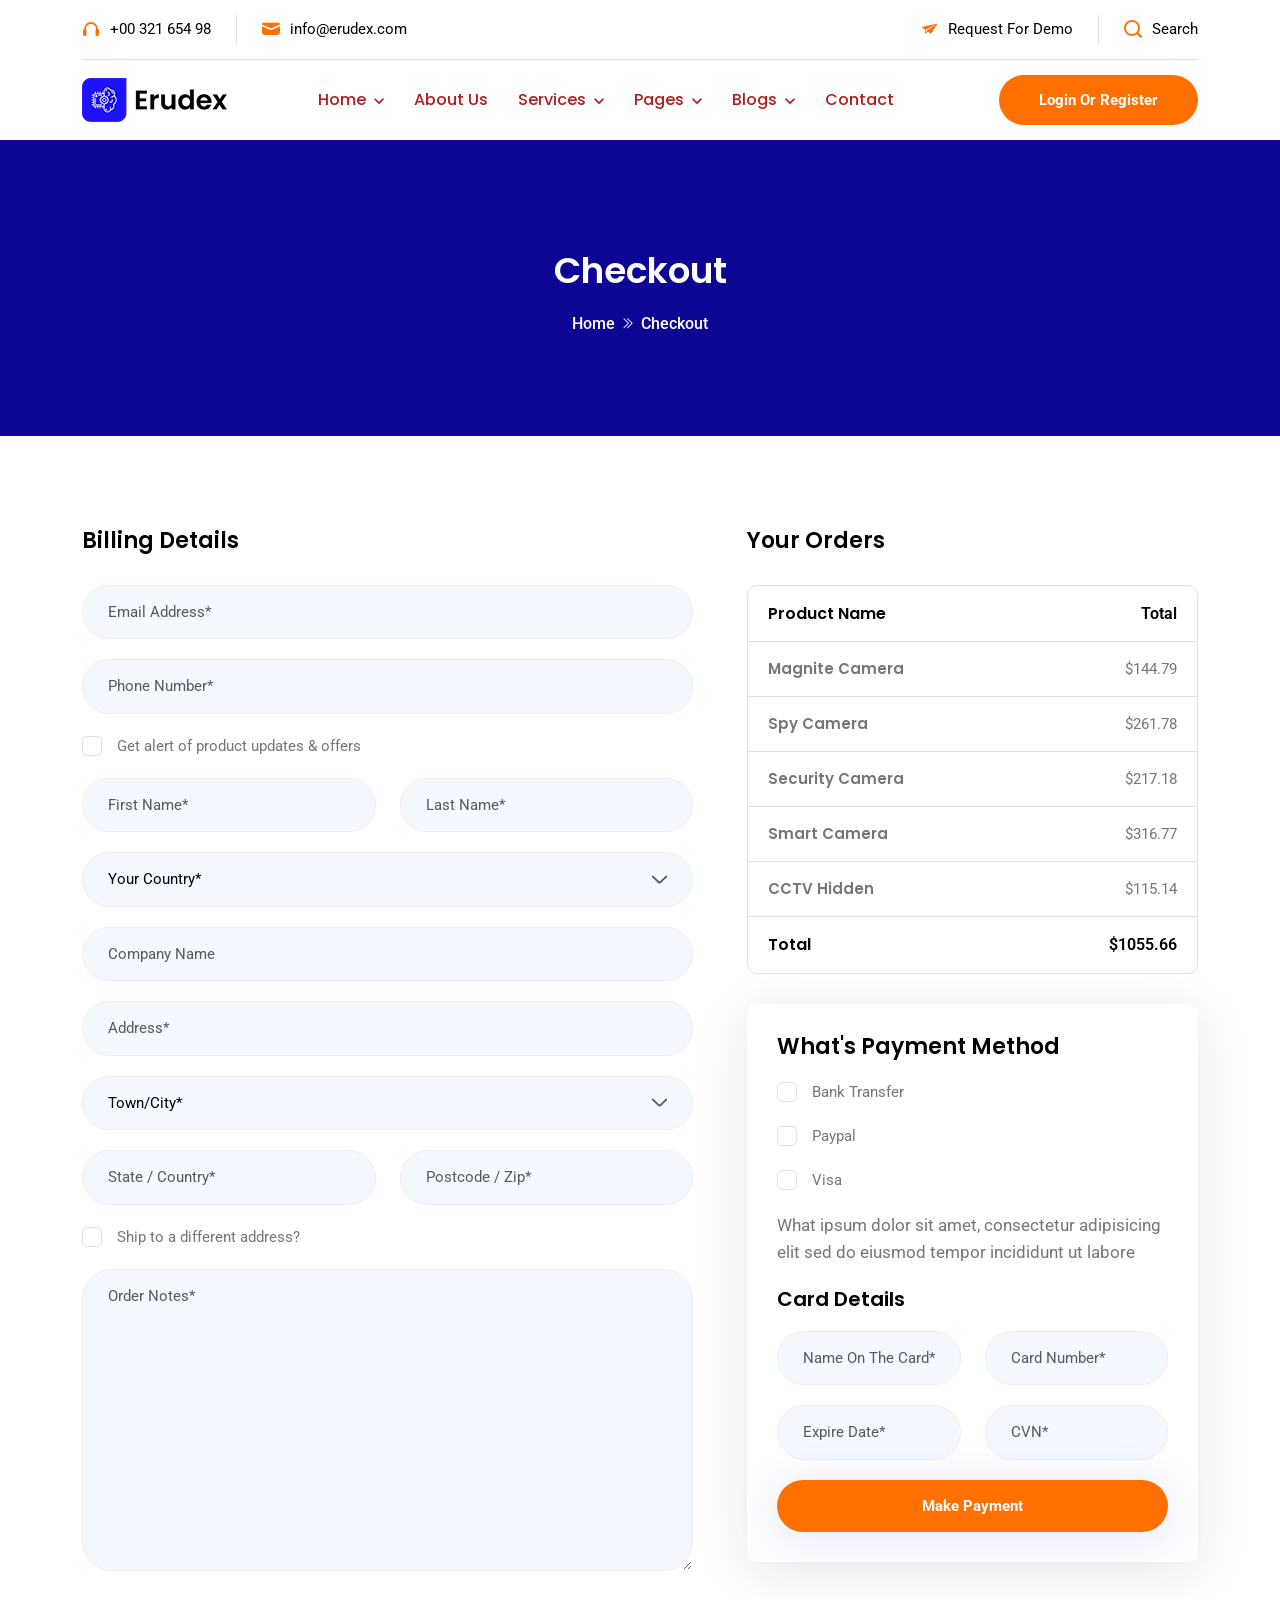
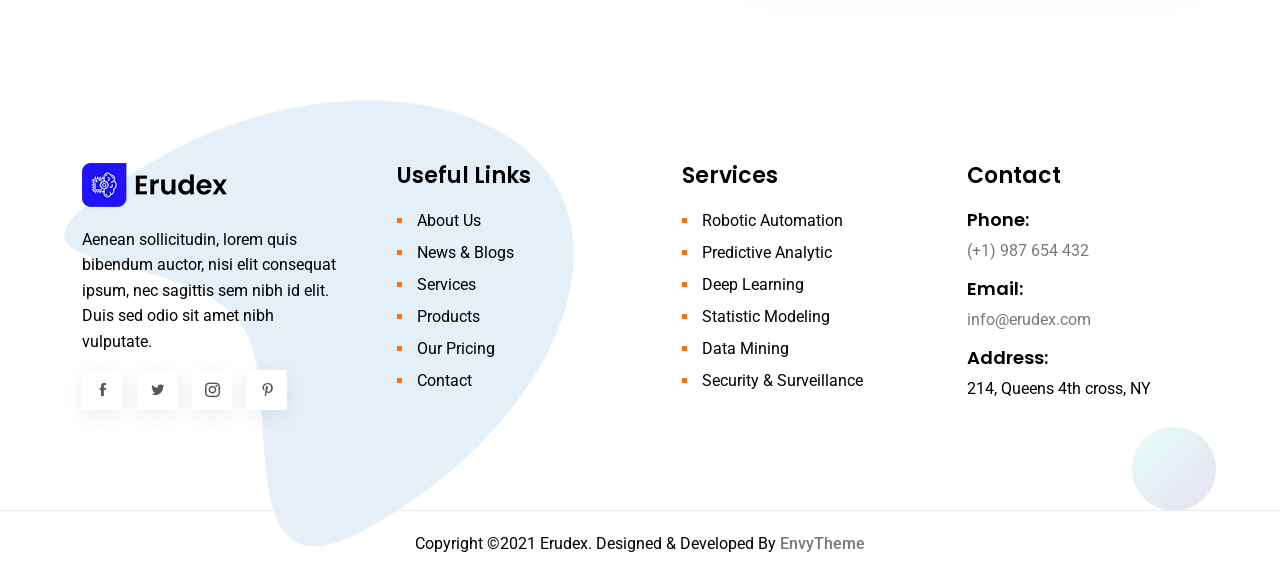
<file: checkout.html>
<!DOCTYPE html>
<html lang="zxx">
    <head>
        <meta charset="utf-8">
        <meta name="description" content="Erudex">
        <meta name="keywords" content="HTML,CSS,JavaScript">
        <meta name="author" content="HiBootstrap">
        <meta name="viewport" content="width=device-width, initial-scale=1, shrink-to-fit=no">
        <meta http-equiv="X-UA-Compatible" content="IE=Edge" />
        <title>Erudex - AI & Machine Learning HTML Template</title>
        <link rel="icon" href="assets/images/favicon.png" type="image/png" sizes="16x16">

        <!-- bootstrap css -->
        <link rel="stylesheet" href="assets/css/bootstrap.min.css" type="text/css" media="all" />
        <!-- animate css -->
        <link rel="stylesheet" href="assets/css/animate.min.css" type="text/css" media="all" />
        <!-- owl carousel css -->
        <link rel="stylesheet" href="assets/css/owl.carousel.min.css"  type="text/css" media="all" />
        <link rel="stylesheet" href="assets/css/owl.theme.default.min.css"  type="text/css" media="all" />
        <!-- meanmenu css -->
        <link rel="stylesheet" href="assets/css/meanmenu.min.css" type="text/css" media="all" />
        <!-- magnific popup css -->
        <link rel="stylesheet" href="assets/css/magnific-popup.min.css" type="text/css" media="all" />
        <!-- boxicons css -->
        <link rel='stylesheet' href='assets/css/icofont.min.css' type="text/css" media="all" />
        <!-- flaticon css -->
        <link rel='stylesheet' href='assets/css/flaticon.css' type="text/css" media="all" />
        <!-- nice select css -->
        <link rel="stylesheet" href="assets/css/nice-select.css" type="text/css" media="all" />
        <!-- style css -->
        <link rel="stylesheet" href="assets/css/style.css" type="text/css" media="all" />
        <!-- responsive css -->
        <link rel="stylesheet" href="assets/css/responsive.css" type="text/css" media="all" />
        <!--[if IE]>
            <script src="http://html5shiv.googlecode.com/svn/trunk/html5.js"></script>
        <![endif]-->
    </head>

    <body>
        <!-- Preloader -->
        <div class="preloader">
            <div class="preloader-wrapper">
                <div class="preloader-content">
                    <div class="blob-1"></div>
	                <div class="blob-2"></div>
                </div>
            </div>
        </div>
        <!-- Preloader -->
        <!-- Navbar -->
        <div class="fixed-top bg-white">
            <div class="topbar">
                <div class="container">
                    <div class="topbar-inner">
                        <div class="row justify-content-center justify-content-lg-between">
                            <div class="topbar-item topbar-left">
                                <ul class="topbar-list">
                                    <li>
                                        <i class="icofont-headphone"></i>
                                        <a href="tel:00321-654-98">+00 321 654 98</a>
                                    </li>
                                    <li>
                                        <i class="icofont-ui-message"></i>
                                        <a href="mailto:info@erudex.com">info@erudex.com</a>
                                    </li>
                                </ul>
                            </div>
                            <div class="topbar-item topbar-right">
                                <ul class="topbar-list">
                                    <li>
                                        <i class="icofont-paper-plane"></i>
                                        <a href="contact.html">Request For Demo</a>
                                    </li>
                                    <li class="search-option">
                                        <i class="icofont-search-1"></i>
                                        <a href="#" class="search-popup">Search</a>
                                    </li>
                                </ul>
                            </div>
                        </div>
                    </div>
                </div>
            </div>
            <div class="navbar-area sticky-black">
                <div class="container">
                    <div class="mobile-nav">
                        <a href="index.html" class="mobile-brand">
                            <img src="assets/images/logo.png" alt="logo" class="logo">
                        </a>
                        <div class="navbar-option">
                            <div class="navbar-option-item">
                                <button type="button">
                                    <i class="flaticon-user" ></i>
                                </button>
                            </div>
                            <div class="navbar-option-item side-topbar-option">
                                <button type="button">
                                    <i class="flaticon-grid" ></i>
                                </button>
                            </div>
                            <div class="navbar-option-item">
                                <button type="button" class="search-option">
                                    <i class="icofont-search-1"></i>
                                </button>
                            </div>
                        </div>
                    </div>
                </div>
                <div class="main-nav">
                    <div class="container">
                        <nav class="navbar navbar-expand-md navbar-light">
                            <a class="navbar-brand" href="index.html">
                                <img src="assets/images/logo.png" alt="logo" class="logo">
                            </a>
                            <div class="collapse navbar-collapse mean-menu" id="navbarSupportedContent">
                                <ul class="navbar-nav mx-auto">
                                    <li class="nav-item">
                                        <a href="#" class="nav-link dropdown-toggle">Home</a>
                                        <ul class="dropdown-menu">
                                            <li class="nav-item  nav-item-1">
                                                <a href="index.html" class="nav-link">Home Demo 1</a>
                                            </li>
                                            <li class="nav-item  nav-item-2">
                                                <a href="index-2.html" class="nav-link">Home Demo 2</a>
                                            </li>
                                            <li class="nav-item  nav-item-3">
                                                <a href="index-3.html" class="nav-link">Home Demo 3</a>
                                            </li>
                                        </ul>
                                    </li>
                                    <li class="nav-item">
                                        <a href="about-us.html" class="nav-link">About Us</a>
                                    </li>
                                    <li class="nav-item">
                                        <a href="#" class="nav-link dropdown-toggle">Services</a>
                                        <ul class="dropdown-menu">
                                            <li class="nav-item">
                                                <a href="services.html" class="nav-link">Services</a>
                                            </li>
                                            <li class="nav-item">
                                                <a href="service-robotic-animation.html" class="nav-link">Single Service</a>
                                            </li>
                                        </ul>
                                    </li>
                                    <li class="nav-item">
                                        <a href="#" class="nav-link dropdown-toggle active">Pages</a>
                                        <ul class="dropdown-menu">
                                            <li class="nav-item">
                                                <a href="pricing.html" class="nav-link">Pricing</a>
                                            </li>
                                            <li class="nav-item">
                                                <a href="faqs.html" class="nav-link">FAQ's</a>
                                            </li>
                                            <li class="nav-item">
                                                <a href="our-team.html" class="nav-link">Our Team</a>
                                            </li>
                                            <li class="nav-item">
                                                <a href="#" class="nav-link dropdown-toggle">Projects</a>
                                                <ul class="dropdown-menu">
                                                    <li class="nav-item">
                                                        <a href="projects.html" class="nav-link">Projects</a>
                                                    </li>
                                                    <li class="nav-item">
                                                        <a href="single-project.html" class="nav-link">Single Project</a>
                                                    </li>
                                                </ul>
                                            </li>
                                            <li class="nav-item">
                                                <a href="#" class="nav-link dropdown-toggle">Case Study</a>
                                                <ul class="dropdown-menu">
                                                    <li class="nav-item">
                                                        <a href="cases.html" class="nav-link">Case</a>
                                                    </li>
                                                    <li class="nav-item">
                                                        <a href="cases-two-columns.html" class="nav-link">Cases Two Columns</a>
                                                    </li>
                                                    <li class="nav-item">
                                                        <a href="single-case.html" class="nav-link">Single Case</a>
                                                    </li>
                                                </ul>
                                            </li>
                                            <li class="nav-item">
                                                <a href="testimonial.html" class="nav-link">Testimonial</a>
                                            </li>
                                            <li class="nav-item">
                                                <a href="our-clients.html" class="nav-link">Our Clients</a>
                                            </li>
                                            <li class="nav-item">
                                                <a href="careers.html" class="nav-link">Careers</a>
                                            </li>
                                            <li class="nav-item">
                                                <a href="#" class="nav-link dropdown-toggle active">Products</a>
                                                <ul class="dropdown-menu">
                                                    <li class="nav-item">
                                                        <a href="products.html" class="nav-link">Products</a>
                                                    </li>
                                                    <li class="nav-item">
                                                        <a href="single-product.html" class="nav-link">Single Product</a>
                                                    </li>
                                                    <li class="nav-item">
                                                        <a href="cart.html" class="nav-link">Cart</a>
                                                    </li>
                                                    <li class="nav-item">
                                                        <a href="checkout.html" class="nav-link active">Checkout</a>
                                                    </li>
                                                </ul>
                                            </li>
                                            <li class="nav-item">
                                                <a href="#" class="nav-link dropdown-toggle">Users</a>
                                                <ul class="dropdown-menu">
                                                    <li class="nav-item">
                                                        <a href="authentication.html" class="nav-link">Authentication</a>
                                                    </li>
                                                    <li class="nav-item">
                                                        <a href="forget-password.html" class="nav-link">Forget Password</a>
                                                    </li>
                                                    <li class="nav-item">
                                                        <a href="my-account.html" class="nav-link">My Account</a>
                                                    </li>
                                                    <li class="nav-item">
                                                        <a href="my-orders.html" class="nav-link">My Orders</a>
                                                    </li>
                                                    <li class="nav-item">
                                                        <a href="my-addresses.html" class="nav-link">My Addresses</a>
                                                    </li>
                                                </ul>
                                            </li>
                                            <li class="nav-item">
                                                <a href="#" class="nav-link dropdown-toggle">Others</a>
                                                <ul class="dropdown-menu">
                                                    <li class="nav-item">
                                                        <a href="demo-product.html" class="nav-link">Demo Product</a>
                                                    </li>
                                                    <li class="nav-item">
                                                        <a href="feedback.html" class="nav-link">Feedback</a>
                                                    </li>
                                                    <li class="nav-item">
                                                        <a href="terms-of-service.html" class="nav-link">Terms Of Service</a>
                                                    </li>
                                                    <li class="nav-item">
                                                        <a href="privacy-policy.html" class="nav-link">Privacy Policy</a>
                                                    </li>
                                                    <li class="nav-item">
                                                        <a href="search-page.html" class="nav-link">Search Page</a>
                                                    </li>
                                                    <li class="nav-item">
                                                        <a href="404.html" class="nav-link">404 Error Page</a>
                                                    </li>
                                                    <li class="nav-item">
                                                        <a href="coming-soon.html" class="nav-link">Coming Soon</a>
                                                    </li>
                                                </ul>
                                            </li>
                                        </ul>
                                    </li>
                                    <li class="nav-item">
                                        <a href="#" class="nav-link dropdown-toggle">Blogs</a>
                                        <ul class="dropdown-menu">
                                            <li class="nav-item">
                                                <a href="blogs-without-right-sidebar.html" class="nav-link">Blogs Grid</a>
                                            </li>
                                            <li class="nav-item">
                                                <a href="blogs-right-sidebar.html" class="nav-link">Blogs Right Sidebar</a>
                                            </li>
                                            <li class="nav-item">
                                                <a href="single-blog.html" class="nav-link">Single Blog</a>
                                            </li>
                                        </ul>
                                    </li>
                                    <li class="nav-item">
                                        <a href="contact.html" class="nav-link">Contact</a>
                                    </li>
                                </ul>
                            </div>
                            <div class="navbar-option">
                                <div class="navbar-option-item">
                                    <a href="authentication.html" class="btn main-btn">Login Or Register</a>
                                </div>
                            </div>
                        </nav>
                    </div>
                </div>
            </div>
        </div>
        <!-- Navbar -->
        <!-- Header -->
        <header class="inner-page-header">
            <div class="container">
                <div class="inner-header-content">
                    <h1>Checkout</h1>
                    <nav aria-label="breadcrumb">
                        <ol class="breadcrumb">
                          <li class="breadcrumb-item"><a href="index.html">Home</a></li>
                          <li class="breadcrumb-item active" aria-current="page">Checkout</li>
                        </ol>
                    </nav>
                </div>
            </div>
        </header>
        <!-- Header -->
        <!-- Checkout-section -->
        <div class="checkout-section pt-100 pb-70">
            <div class="container">
                <div class="row">
                    <div class="col-sm-12 col-md-6 col-lg-7 pb-30">
                        <div class="checkout-item desk-pad-right-30">
                            <div class="sub-section-title">
                                <h3 class="sub-section-title-heading">Billing Details</h3>
                            </div>
                            <div class="checkout-form">
                                <form>
                                    <div class="row">
                                        <div class="col-sm-12">
                                            <div class="form-group mb-20">
                                                <input type="text" name="email" class="form-control" required placeholder="Email Address*">
                                            </div>
                                        </div>
                                        <div class="col-sm-12">
                                            <div class="form-group mb-20">
                                                <input type="text" name="phone" class="form-control" required placeholder="Phone Number*">
                                            </div>
                                        </div>
                                        <div class="col-sm-12">
                                            <div class="input-checkbox mb-20">
                                                <input type="checkbox" id="check1">
                                                <label for="check1">Get alert of product updates & offers</label>
                                            </div>
                                        </div>
                                        <div class="col-sm-12 col-lg-6">
                                            <div class="form-group mb-20">
                                                <input type="email" name="name" class="form-control" required placeholder="First Name*">
                                            </div>
                                        </div>
                                        <div class="col-sm-12 col-lg-6">
                                            <div class="form-group mb-20">
                                                <input type="email" name="name" class="form-control" required placeholder="Last Name*">
                                            </div>
                                        </div>
                                        <div class="col-sm-12">
                                            <div class="form-group mb-20">
                                                <select name="country" class="form-control">
                                                    <option value="1">Your Country*</option>
                                                    <option value="2">USA</option>
                                                    <option value="3">UK</option>
                                                    <option value="4">Germany</option>
                                                </select>
                                            </div>
                                        </div>
                                        <div class="col-sm-12">
                                            <div class="form-group mb-20">
                                                <input type="email" name="company-name" class="form-control" placeholder="Company Name">
                                            </div>
                                        </div>
                                        <div class="col-sm-12">
                                            <div class="form-group mb-20">
                                                <input type="email" name="address" class="form-control" required placeholder="Address*">
                                            </div>
                                        </div>
                                        <div class="col-sm-12">
                                            <div class="form-group mb-20">
                                                <select name="country" class="form-control">
                                                    <option value="1">Town/City*</option>
                                                    <option value="2">New York</option>
                                                    <option value="3">Florida</option>
                                                    <option value="4">Miami</option>
                                                </select>
                                            </div>
                                        </div>
                                        <div class="col-sm-12 col-lg-6">
                                            <div class="form-group mb-20">
                                                <input type="email" name="state-country" class="form-control" required placeholder="State / Country*">
                                            </div>
                                        </div>
                                        <div class="col-sm-12 col-lg-6">
                                            <div class="form-group mb-20">
                                                <input type="email" name="postcode-zip" class="form-control" required placeholder="Postcode / Zip*">
                                            </div>
                                        </div>
                                        <div class="col-sm-12">
                                            <div class="input-checkbox mb-20">
                                                <input type="checkbox" id="check2">
                                                <label for="check2" class="weight-600">Ship to a different address?</label>
                                            </div>
                                        </div>
                                        <div class="col-sm-12">
                                            <div class="form-group m-0">
                                                <textarea name="order" class="form-control" rows="12" placeholder="Order Notes*"></textarea>
                                            </div>
                                        </div>
                                    </div>
                                </form>
                            </div>
                        </div>
                    </div>
                    <div class="col-sm-12 col-md-6 col-lg-5 pb-30">
                        <div class="checkout-item">
                            <div class="sub-section-title">
                                <h3 class="sub-section-title-heading">Your Orders</h3>
                            </div>
                            <div class="checkout-details mb-30">
                                <div class="cart-total-box">
                                    <div class="cart-total-item">
                                        <h4 class="checkout-total-title">Product Name</h4>
                                        <p class="checkout-total-title">Total</p>
                                    </div>
                                    <div class="cart-total-item">
                                        <h4>Magnite Camera</h4>
                                        <p>$144.79</p>
                                    </div>
                                    <div class="cart-total-item">
                                        <h4>Spy Camera</h4>
                                        <p>$261.78</p>
                                    </div>
                                    <div class="cart-total-item">
                                        <h4>Security Camera</h4>
                                        <p>$217.18</p>
                                    </div>
                                    <div class="cart-total-item">
                                        <h4>Smart Camera</h4>
                                        <p>$316.77</p>
                                    </div>
                                    <div class="cart-total-item">
                                        <h4>CCTV Hidden</h4>
                                        <p>$115.14</p>
                                    </div>
                                    <div class="cart-total-item">
                                        <h4 class="checkout-total-title">Total</h4>
                                        <p class="checkout-total-title">$1055.66</p>
                                    </div>
                                </div>
                            </div>
                            <div class="checkout-payment-area">
                                <div class="sub-section-title">
                                    <h3 class="sub-section-title-heading">What's Payment Method</h3>
                                </div>
                                <div class="checkout-payment-form">
                                    <form>
                                        <div class="input-checkbox mb-20">
                                            <input type="checkbox" id="check3">
                                            <label for="check3">Bank Transfer</label>
                                        </div>
                                        <div class="input-checkbox mb-20">
                                            <input type="checkbox" id="check4">
                                            <label for="check4">Paypal</label>
                                        </div>
                                        <div class="input-checkbox mb-20">
                                            <input type="checkbox" id="check5">
                                            <label for="check5">Visa</label>
                                        </div>
                                        <p>What ipsum dolor sit amet, consectetur adipisicing elit sed do eiusmod tempor incididunt ut labore </p>
                                        <h3 class="cart-details-title mb-20">Card Details</h3>
                                        <div class="row">
                                            <div class="col-12 col-lg-6">
                                                <div class="form-group mb-20">
                                                    <input type="text" name="name" class="form-control" required="" placeholder="Name On The Card*">
                                                </div>
                                            </div>
                                            <div class="col-12 col-lg-6">
                                                <div class="form-group mb-20">
                                                    <input type="text" name="number" class="form-control" required="" placeholder="Card Number*">
                                                </div>
                                            </div>
                                            <div class="col-12 col-lg-6">
                                                <div class="form-group mb-20">
                                                    <input type="text" name="date" class="form-control" required="" placeholder="Expire Date*">
                                                </div>
                                            </div>
                                            <div class="col-12 col-lg-6">
                                                <div class="form-group mb-20">
                                                    <input type="text" name="cvn" class="form-control" required="" placeholder="CVN*">
                                                </div>
                                            </div>
                                            <div class="col-12">
                                                <button class="btn main-btn full-width" type="submit">
                                                    Make Payment
                                                </button>
                                            </div>
                                        </div>
                                    </form>
                                </div>
                            </div>
                        </div>
                    </div>
                </div>
            </div>
        </div>
        <!-- Checkout-section -->
        <!-- Footer -->
        <footer class="bg-off-white footer">
            <div class="footer-shapes">
                <div class="footer-shape">
                    <img src="assets/images/shape-1.png" alt="shape">
                </div>
                <div class="footer-shape footer-round-shape">
                    <img src="assets/images/shape-2.png" alt="shape">
                </div>
            </div>
            <div class="footer-upper pt-100 pb-80 position-relative">
                <div class="container">
                    <div class="row">
                        <div class="col-sm-12 col-md-6 col-lg-3">
                            <div class="footer-content-item">
                                <div class="footer-logo">
                                    <a href="index.html"><img src="assets/images/logo.png" alt="logo"></a>
                                </div>
                                <div class="footer-details">
                                    <p>Aenean sollicitudin, lorem quis bibendum auctor, nisi elit consequat ipsum, nec sagittis sem nibh id elit. Duis sed odio sit amet nibh vulputate.</p>
                                    <ul class="social-list social-list-btn">
                                        <li>
                                            <a href="https://www.facebook.com/" target="_blank"><i class="icofont-facebook"></i></a>
                                        </li>
                                        <li>
                                            <a href="https://twitter.com/" target="_blank"><i class="icofont-twitter"></i></a>
                                        </li>
                                        <li>
                                            <a href="https://www.instagram.com/" target="_blank"><i class="icofont-instagram"></i></a>
                                        </li>
                                        <li>
                                            <a href="https://www.pinterest.com/" target="_blank"><i class="icofont-pinterest"></i></a>
                                        </li>
                                    </ul>
                                </div>
                            </div>
                        </div>
                        <div class="col-sm-6 col-md-6 col-lg-3">
                            <div class="footer-content-list footer-content-item desk-pad-left-70">
                                <div class="footer-content-title">
                                    <h3>Useful Links</h3>
                                </div>
                                <ul class="footer-details footer-list">
                                    <li><a href="about-us.html">About Us</a></li>
                                    <li><a href="blogs-without-right-sidebar.html">News & Blogs</a></li>
                                    <li><a href="services.html">Services</a></li>
                                    <li><a href="products.html">Products</a></li>
                                    <li><a href="pricing.html">Our Pricing</a></li>
                                    <li><a href="contact.html">Contact</a></li>
                                </ul>
                            </div>
                        </div>
                        <div class="col-sm-6 col-md-6 col-lg-3">
                            <div class="footer-content-list footer-content-item desk-pad-left-70">
                                <div class="footer-content-title">
                                    <h3>Services</h3>
                                </div>
                                <ul class="footer-details footer-list">
                                    <li><a href="service-robotic-animation.html">Robotic Automation</a></li>
                                    <li><a href="service-predictive-analytics.html">Predictive Analytic</a></li>
                                    <li><a href="service-deep-learning.html">Deep Learning</a></li>
                                    <li><a href="service-statistical-modeling.html">Statistic Modeling</a></li>
                                    <li><a href="service-data-mining.html">Data Mining</a></li>
                                    <li><a href="service-security-&-surveillance.html">Security & Surveillance</a></li>
                                </ul>
                            </div>
                        </div>
                        <div class="col-sm-6 col-md-6 col-lg-3">
                            <div class="footer-content-list footer-content-item desk-pad-left-70">
                                <div class="footer-content-title">
                                    <h3>Contact</h3>
                                </div>
                                <div class="footer-details footer-address">
                                    <div class="footer-address-item">
                                        <div class="footer-address-text">
                                            <h4>Phone:</h4>
                                            <p><a href="tel:001-987-654-432">(+1) 987 654 432</a></p>
                                        </div>
                                    </div>
                                    <div class="footer-address-item">
                                        <div class="footer-address-text">
                                            <h4>Email:</h4>
                                            <p><a href="mailto:info@erudex.com">info@erudex.com</a></p>
                                        </div>
                                    </div>
                                    <div class="footer-address-item">
                                        <div class="footer-address-text">
                                            <h4>Address:</h4>
                                            <p>214, Queens 4th cross, NY</p>
                                        </div>
                                    </div>
                                </div>
                            </div>
                        </div>
                    </div>
                </div>
            </div>
            <div class="footer-lower bg-blue position-relative">
                <div class="container">
                    <div class="footer-copyright-text footer-copyright-text-white">
                        <p>Copyright ©2021 Erudex. Designed & Developed By <a href="https://envytheme.com/" target="_blank">EnvyTheme</a></p>
                    </div>
                </div>
            </div>
        </footer>
        <!-- Footer -->

        <!-- Scroll-top -->
        <div class="scroll-top" id="scrolltop">
            <div class="scroll-top-inner">
                <i class="icofont-long-arrow-up"></i>
            </div>
        </div>
        <!-- Scroll-top -->

        <!-- Topbar-side-modal -->
        <div class="side-modal-wrapper">
            <div class="side-modal">
                <div class="side-modal-header">
                    <div class="side-modal-logo">
                        <a href="index.html"><img src="assets/images/logo.png" alt="logo"></a>
                    </div>
                    <div class="side-modal-close">
                        <i class="icofont-close"></i>
                    </div>
                </div>
                <div class="side-modal-body">
                    <div class="sidebar-info-content">
                        <h3>Contact Us</h3>
                        <div class="sidebar-info-list">
                            <div class="sidebar-info-list-item">
                                <i class="icofont-headphone"></i>
                                <a href="tel:00321-654-98">+00 321 654 98</a>
                            </div>
                            <div class="sidebar-info-list-item">
                                <i class="icofont-ui-message"></i>
                                <a href="mailto:info@erudex.com">info@erudex.com</a>
                            </div>
                            <div class="sidebar-info-list-item">
                                <i class="icofont-paper-plane"></i>
                                <a href="contact.html">Request For Demo</a>
                            </div>
                        </div>
                    </div>
                    <div class="sidebar-info-content">
                        <h3>Follow Us</h3>
                        <ul class="social-list">
                            <li>
                                <a href="https://www.facebook.com/" target="_blank"><i class="icofont-facebook"></i></a>
                            </li>
                            <li>
                                <a href="https://twitter.com/" target="_blank"><i class="icofont-twitter"></i></a>
                            </li>
                            <li>
                                <a href="https://www.instagram.com/" target="_blank"><i class="icofont-instagram"></i></a>
                            </li>
                            <li>
                                <a href="https://www.pinterest.com/" target="_blank"><i class="icofont-pinterest"></i></a>
                            </li>
                        </ul>
                    </div>
                </div>
            </div>
        </div>
        <!-- Topbar-side-modal -->

        <!-- Search-overlay -->
        <div class="search-overlay">
            <div class="search-close">
                <i class="icofont-close"></i>
            </div>
            <div class="search-form-area">
                <div class="search-area-logo">
                    <a href="index.html">
                        <img src="assets/images/logo-white.png" alt="logo">
                    </a>
                </div>
                <form>
                    <div class="form-group search-form-group">
                        <input type="text" placeholder="Search..." class="form-control" autofocus="autofocus">
                        <button>
                            <i class="icofont-search-1"></i>
                        </button>
                    </div>
                </form>
            </div>
        </div>
        <!-- Search-overlay -->


        <!-- essential js -->
        <script src="assets/js/jquery.min.js"></script>
        <script src="assets/js/bootstrap.bundle.min.js"></script>
        <!-- magnific popup js -->
        <script src="assets/js/jquery.magnific-popup.min.js"></script>
        <!-- owl carousel js -->
        <script src="assets/js/owl.carousel.min.js"></script>
        <!-- nice select js -->
        <script src="assets/js/jquery.nice-select.min.js"></script>
        <!-- form ajazchimp js -->
        <script src="assets/js/jquery.ajaxchimp.min.js"></script>
        <!-- form validator js  -->
        <script src="assets/js/form-validator.min.js"></script>
        <!-- contact form js -->
        <script src="assets/js/contact-form-script.js"></script>
        <!-- meanmenu js -->
        <script src="assets/js/jquery.meanmenu.min.js"></script>
        <!-- main js -->
        <script src="assets/js/script.js"></script>
    </body>
</html>
</file>
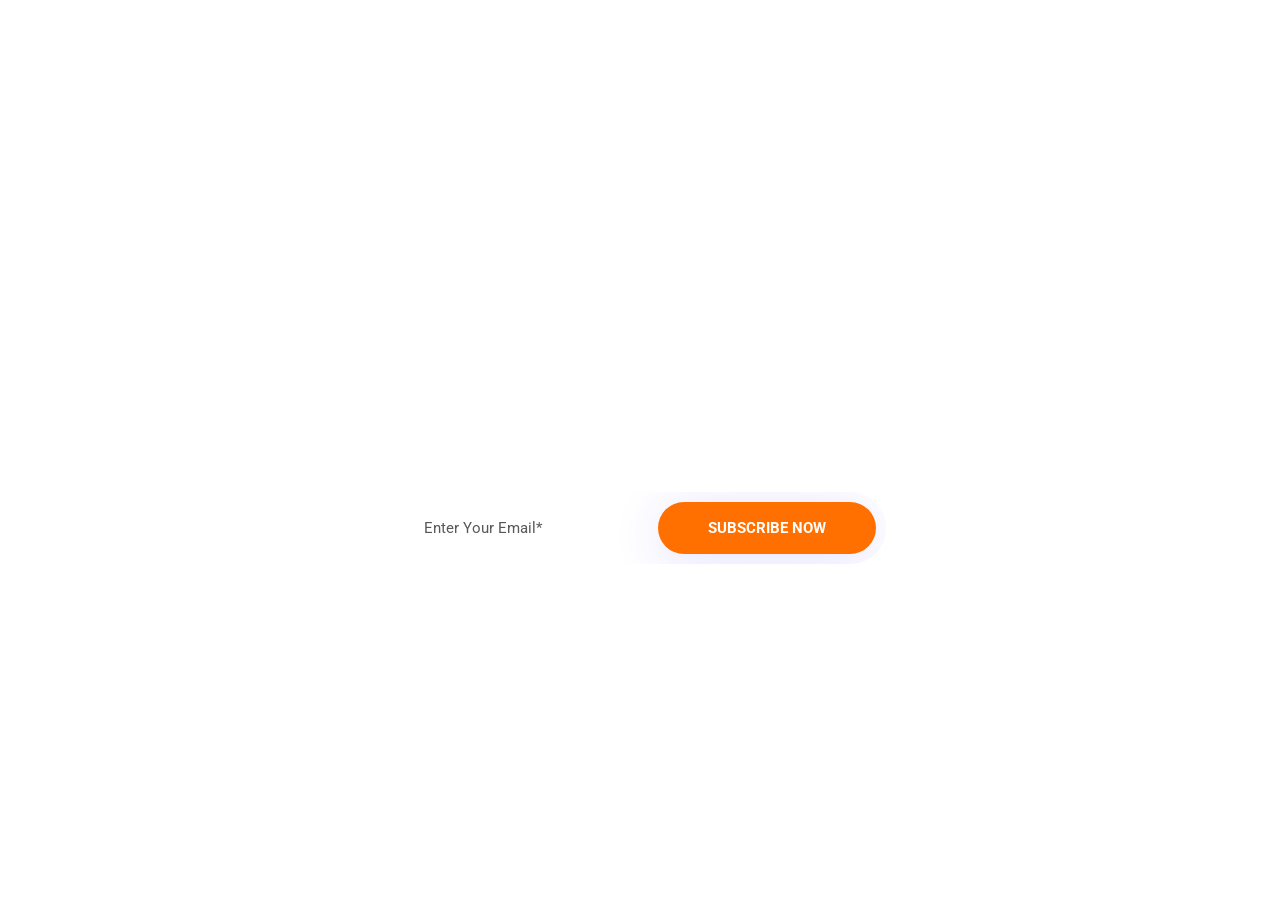
<file: coming-soon.html>
<!DOCTYPE html>
<html lang="zxx">
    <head>
        <meta charset="utf-8">
        <meta name="description" content="Erudex">
        <meta name="keywords" content="HTML,CSS,JavaScript">
        <meta name="author" content="HiBootstrap">
        <meta name="viewport" content="width=device-width, initial-scale=1, shrink-to-fit=no">
        <meta http-equiv="X-UA-Compatible" content="IE=Edge" />
        <title>Erudex - AI & Machine Learning HTML Template</title>
        <link rel="icon" href="assets/images/favicon.png" type="image/png" sizes="16x16">

        <!-- bootstrap css -->
        <link rel="stylesheet" href="assets/css/bootstrap.min.css" type="text/css" media="all" />
        <!-- animate css -->
        <link rel="stylesheet" href="assets/css/animate.min.css" type="text/css" media="all" />
        <!-- owl carousel css -->
        <link rel="stylesheet" href="assets/css/owl.carousel.min.css"  type="text/css" media="all" />
        <link rel="stylesheet" href="assets/css/owl.theme.default.min.css"  type="text/css" media="all" />
        <!-- meanmenu css -->
        <link rel="stylesheet" href="assets/css/meanmenu.min.css" type="text/css" media="all" />
        <!-- magnific popup css -->
        <link rel="stylesheet" href="assets/css/magnific-popup.min.css" type="text/css" media="all" />
        <!-- boxicons css -->
        <link rel='stylesheet' href='assets/css/icofont.min.css' type="text/css" media="all" />
        <!-- flaticon css -->
        <link rel='stylesheet' href='assets/css/flaticon.css' type="text/css" media="all" />
        <!-- nice select css -->
        <link rel="stylesheet" href="assets/css/nice-select.css" type="text/css" media="all" />
        <!-- style css -->
        <link rel="stylesheet" href="assets/css/style.css" type="text/css" media="all" />
        <!-- responsive css -->
        <link rel="stylesheet" href="assets/css/responsive.css" type="text/css" media="all" />
        <!--[if IE]>
            <script src="http://html5shiv.googlecode.com/svn/trunk/html5.js"></script>
        <![endif]-->
    </head>

    <body>
        <!-- Preloader -->
        <div class="preloader">
            <div class="preloader-wrapper">
                <div class="preloader-content">
                    <div class="blob-1"></div>
	                <div class="blob-2"></div>
                </div>
            </div>
        </div>
        <!-- Preloader -->
        <!-- Coming-soon-setion -->
        <div class="coming-soon-section page-bg page-bg-1">
            <div class="container">
                <div class="coming-soon-content coming-soon-content-white">
                    <div class="new-counter">
                        <p class="day1"></p>
                        <p class="hr1"></p>
                        <p class="min1"></p>
                        <p class="sec1"></p>
                    </div>
                    <div class="coming-soon-details">
                        <h2>Coming Soon</h2>
                        <form class="newsletter-form">
                            <div class="form-group m-0">
                                <input type="text" name="EMAIL" id="emailS" class="form-control" placeholder="Enter Your Email*" required>
                                <button class="btn main-btn" type="submit">SUBSCRIBE NOW</button>
                            </div>
                            <div id="validator-newsletter" class="form-result"></div>
                        </form>
                        <p>Subscribe our newsletter that we can easily connect you.</p>
                    </div>
                </div>
            </div>
        </div>
        <!-- Coming-soon-setion -->

        <!-- Scroll-top -->
        <div class="scroll-top" id="scrolltop">
            <div class="scroll-top-inner">
                <i class="icofont-long-arrow-up"></i>
            </div>
        </div>
        <!-- Scroll-top -->

        <!-- Topbar-side-modal -->
        <div class="side-modal-wrapper">
            <div class="side-modal">
                <div class="side-modal-header">
                    <div class="side-modal-logo">
                        <a href="index.html"><img src="assets/images/logo.png" alt="logo"></a>
                    </div>
                    <div class="side-modal-close">
                        <i class="icofont-close"></i>
                    </div>
                </div>
                <div class="side-modal-body">
                    <div class="sidebar-info-content">
                        <h3>Contact Us</h3>
                        <div class="sidebar-info-list">
                            <div class="sidebar-info-list-item">
                                <i class="icofont-headphone"></i>
                                <a href="tel:00321-654-98">+00 321 654 98</a>
                            </div>
                            <div class="sidebar-info-list-item">
                                <i class="icofont-ui-message"></i>
                                <a href="mailto:info@erudex.com">info@erudex.com</a>
                            </div>
                            <div class="sidebar-info-list-item">
                                <i class="icofont-paper-plane"></i>
                                <a href="contact.html">Request For Demo</a>
                            </div>
                        </div>
                    </div>
                    <div class="sidebar-info-content">
                        <h3>Follow Us</h3>
                        <ul class="social-list">
                            <li>
                                <a href="https://www.facebook.com/" target="_blank"><i class="icofont-facebook"></i></a>
                            </li>
                            <li>
                                <a href="https://twitter.com/" target="_blank"><i class="icofont-twitter"></i></a>
                            </li>
                            <li>
                                <a href="https://www.instagram.com/" target="_blank"><i class="icofont-instagram"></i></a>
                            </li>
                            <li>
                                <a href="https://www.pinterest.com/" target="_blank"><i class="icofont-pinterest"></i></a>
                            </li>
                        </ul>
                    </div>
                </div>
            </div>
        </div>
        <!-- Topbar-side-modal -->

        <!-- Search-overlay -->
        <div class="search-overlay">
            <div class="search-close">
                <i class="icofont-close"></i>
            </div>
            <div class="search-form-area">
                <div class="search-area-logo">
                    <a href="#">
                        <img src="assets/images/logo-white.png" alt="logo">
                    </a>
                </div>
                <form>
                    <div class="form-group search-form-group">
                        <input type="text" placeholder="Search..." class="form-control" autofocus="autofocus">
                        <button>
                            <i class="icofont-search-1"></i>
                        </button>
                    </div>
                </form>
            </div>
        </div>
        <!-- Search-overlay -->


        <!-- essential js -->
        <script src="assets/js/jquery.min.js"></script>
        <script src="assets/js/bootstrap.bundle.min.js"></script>
        <!-- magnific popup js -->
        <script src="assets/js/jquery.magnific-popup.min.js"></script>
        <!-- owl carousel js -->
        <script src="assets/js/owl.carousel.min.js"></script>
        <!-- nice select js -->
        <script src="assets/js/jquery.nice-select.min.js"></script>
        <!-- form ajazchimp js -->
        <script src="assets/js/jquery.ajaxchimp.min.js"></script>
        <!-- form validator js  -->
        <script src="assets/js/form-validator.min.js"></script>
        <!-- contact form js -->
        <script src="assets/js/contact-form-script.js"></script>
        <!-- meanmenu js -->
        <script src="assets/js/jquery.meanmenu.min.js"></script>
        <!-- main js -->
        <script src="assets/js/script.js"></script>
    </body>
</html>
</file>
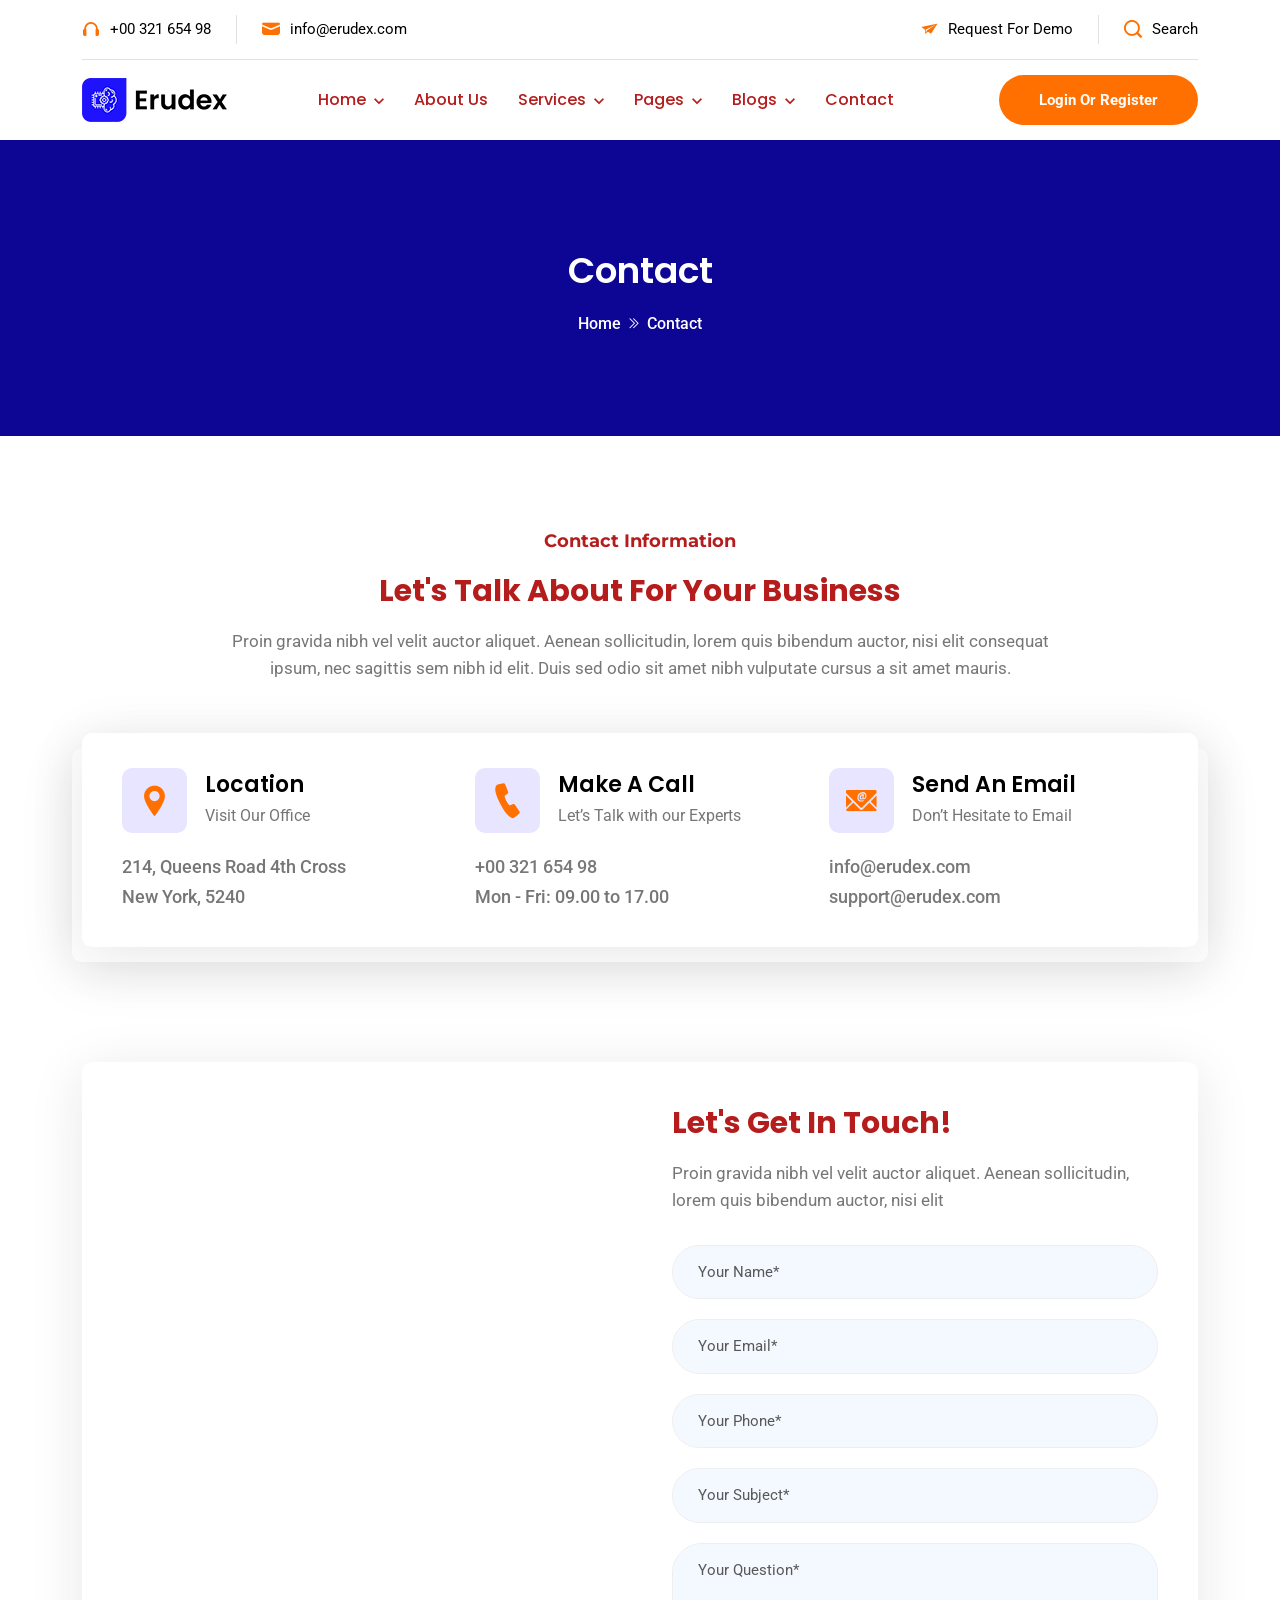
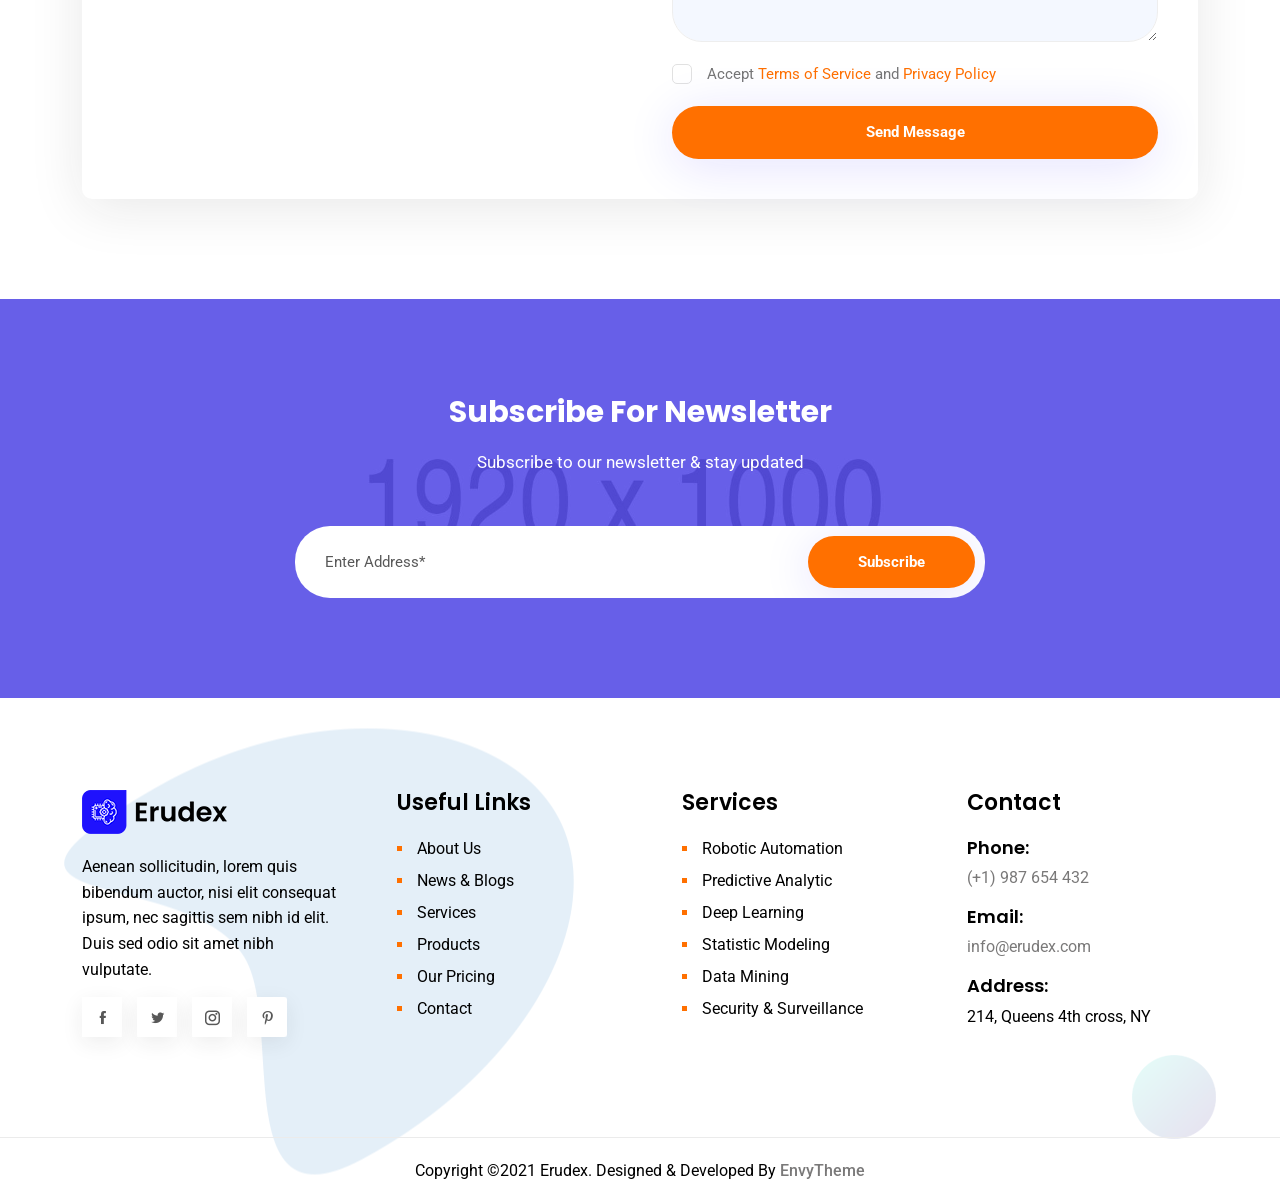
<file: contact.html>
<!DOCTYPE html>
<html lang="zxx">
    <head>
        <meta charset="utf-8">
        <meta name="description" content="Erudex">
        <meta name="keywords" content="HTML,CSS,JavaScript">
        <meta name="author" content="HiBootstrap">
        <meta name="viewport" content="width=device-width, initial-scale=1, shrink-to-fit=no">
        <meta http-equiv="X-UA-Compatible" content="IE=Edge" />
        <title>Erudex - AI & Machine Learning HTML Template</title>
        <link rel="icon" href="assets/images/favicon.png" type="image/png" sizes="16x16">

        <!-- bootstrap css -->
        <link rel="stylesheet" href="assets/css/bootstrap.min.css" type="text/css" media="all" />
        <!-- animate css -->
        <link rel="stylesheet" href="assets/css/animate.min.css" type="text/css" media="all" />
        <!-- owl carousel css -->
        <link rel="stylesheet" href="assets/css/owl.carousel.min.css"  type="text/css" media="all" />
        <link rel="stylesheet" href="assets/css/owl.theme.default.min.css"  type="text/css" media="all" />
        <!-- meanmenu css -->
        <link rel="stylesheet" href="assets/css/meanmenu.min.css" type="text/css" media="all" />
        <!-- magnific popup css -->
        <link rel="stylesheet" href="assets/css/magnific-popup.min.css" type="text/css" media="all" />
        <!-- boxicons css -->
        <link rel='stylesheet' href='assets/css/icofont.min.css' type="text/css" media="all" />
        <!-- flaticon css -->
        <link rel='stylesheet' href='assets/css/flaticon.css' type="text/css" media="all" />
        <!-- nice select css -->
        <link rel="stylesheet" href="assets/css/nice-select.css" type="text/css" media="all" />
        <!-- style css -->
        <link rel="stylesheet" href="assets/css/style.css" type="text/css" media="all" />
        <!-- responsive css -->
        <link rel="stylesheet" href="assets/css/responsive.css" type="text/css" media="all" />
        <!--[if IE]>
            <script src="http://html5shiv.googlecode.com/svn/trunk/html5.js"></script>
        <![endif]-->
    </head>

    <body>
        <!-- Preloader -->
        <div class="preloader">
            <div class="preloader-wrapper">
                <div class="preloader-content">
                    <div class="blob-1"></div>
	                <div class="blob-2"></div>
                </div>
            </div>
        </div>
        <!-- Preloader -->
        <!-- Navbar -->
        <div class="fixed-top bg-white">
            <div class="topbar">
                <div class="container">
                    <div class="topbar-inner">
                        <div class="row justify-content-center justify-content-lg-between">
                            <div class="topbar-item topbar-left">
                                <ul class="topbar-list">
                                    <li>
                                        <i class="icofont-headphone"></i>
                                        <a href="tel:00321-654-98">+00 321 654 98</a>
                                    </li>
                                    <li>
                                        <i class="icofont-ui-message"></i>
                                        <a href="mailto:info@erudex.com">info@erudex.com</a>
                                    </li>
                                </ul>
                            </div>
                            <div class="topbar-item topbar-right">
                                <ul class="topbar-list">
                                    <li>
                                        <i class="icofont-paper-plane"></i>
                                        <a href="contact.html">Request For Demo</a>
                                    </li>
                                    <li class="search-option">
                                        <i class="icofont-search-1"></i>
                                        <a href="#" class="search-popup">Search</a>
                                    </li>
                                </ul>
                            </div>
                        </div>
                    </div>
                </div>
            </div>
            <div class="navbar-area sticky-black">
                <div class="container">
                    <div class="mobile-nav">
                        <a href="index.html" class="mobile-brand">
                            <img src="assets/images/logo.png" alt="logo" class="logo">
                        </a>
                        <div class="navbar-option">
                            <div class="navbar-option-item">
                                <button type="button">
                                    <i class="flaticon-user" ></i>
                                </button>
                            </div>
                            <div class="navbar-option-item side-topbar-option">
                                <button type="button">
                                    <i class="flaticon-grid" ></i>
                                </button>
                            </div>
                            <div class="navbar-option-item">
                                <button type="button" class="search-option">
                                    <i class="icofont-search-1"></i>
                                </button>
                            </div>
                        </div>
                    </div>
                </div>
                <div class="main-nav">
                    <div class="container">
                        <nav class="navbar navbar-expand-md navbar-light">
                            <a class="navbar-brand" href="index.html">
                                <img src="assets/images/logo.png" alt="logo" class="logo">
                            </a>
                            <div class="collapse navbar-collapse mean-menu" id="navbarSupportedContent">
                                <ul class="navbar-nav mx-auto">
                                    <li class="nav-item">
                                        <a href="#" class="nav-link dropdown-toggle">Home</a>
                                        <ul class="dropdown-menu">
                                            <li class="nav-item  nav-item-1">
                                                <a href="index.html" class="nav-link">Home Demo 1</a>
                                            </li>
                                            <li class="nav-item  nav-item-2">
                                                <a href="index-2.html" class="nav-link">Home Demo 2</a>
                                            </li>
                                            <li class="nav-item  nav-item-3">
                                                <a href="index-3.html" class="nav-link">Home Demo 3</a>
                                            </li>
                                        </ul>
                                    </li>
                                    <li class="nav-item">
                                        <a href="about-us.html" class="nav-link">About Us</a>
                                    </li>
                                    <li class="nav-item">
                                        <a href="#" class="nav-link dropdown-toggle">Services</a>
                                        <ul class="dropdown-menu">
                                            <li class="nav-item">
                                                <a href="services.html" class="nav-link">Services</a>
                                            </li>
                                            <li class="nav-item">
                                                <a href="service-robotic-animation.html" class="nav-link">Single Service</a>
                                            </li>
                                        </ul>
                                    </li>
                                    <li class="nav-item">
                                        <a href="#" class="nav-link dropdown-toggle">Pages</a>
                                        <ul class="dropdown-menu">
                                            <li class="nav-item">
                                                <a href="pricing.html" class="nav-link">Pricing</a>
                                            </li>
                                            <li class="nav-item">
                                                <a href="faqs.html" class="nav-link">FAQ's</a>
                                            </li>
                                            <li class="nav-item">
                                                <a href="our-team.html" class="nav-link">Our Team</a>
                                            </li>
                                            <li class="nav-item">
                                                <a href="#" class="nav-link dropdown-toggle">Projects</a>
                                                <ul class="dropdown-menu">
                                                    <li class="nav-item">
                                                        <a href="projects.html" class="nav-link">Projects</a>
                                                    </li>
                                                    <li class="nav-item">
                                                        <a href="single-project.html" class="nav-link">Single Project</a>
                                                    </li>
                                                </ul>
                                            </li>
                                            <li class="nav-item">
                                                <a href="#" class="nav-link dropdown-toggle">Case Study</a>
                                                <ul class="dropdown-menu">
                                                    <li class="nav-item">
                                                        <a href="cases.html" class="nav-link">Case</a>
                                                    </li>
                                                    <li class="nav-item">
                                                        <a href="cases-two-columns.html" class="nav-link">Cases Two Columns</a>
                                                    </li>
                                                    <li class="nav-item">
                                                        <a href="single-case.html" class="nav-link">Single Case</a>
                                                    </li>
                                                </ul>
                                            </li>
                                            <li class="nav-item">
                                                <a href="testimonial.html" class="nav-link">Testimonial</a>
                                            </li>
                                            <li class="nav-item">
                                                <a href="our-clients.html" class="nav-link">Our Clients</a>
                                            </li>
                                            <li class="nav-item">
                                                <a href="careers.html" class="nav-link">Careers</a>
                                            </li>
                                            <li class="nav-item">
                                                <a href="#" class="nav-link dropdown-toggle">Products</a>
                                                <ul class="dropdown-menu">
                                                    <li class="nav-item">
                                                        <a href="products.html" class="nav-link">Products</a>
                                                    </li>
                                                    <li class="nav-item">
                                                        <a href="single-product.html" class="nav-link">Single Product</a>
                                                    </li>
                                                    <li class="nav-item">
                                                        <a href="cart.html" class="nav-link">Cart</a>
                                                    </li>
                                                    <li class="nav-item">
                                                        <a href="checkout.html" class="nav-link">Checkout</a>
                                                    </li>
                                                </ul>
                                            </li>
                                            <li class="nav-item">
                                                <a href="#" class="nav-link dropdown-toggle">Users</a>
                                                <ul class="dropdown-menu">
                                                    <li class="nav-item">
                                                        <a href="authentication.html" class="nav-link">Authentication</a>
                                                    </li>
                                                    <li class="nav-item">
                                                        <a href="forget-password.html" class="nav-link">Forget Password</a>
                                                    </li>
                                                    <li class="nav-item">
                                                        <a href="my-account.html" class="nav-link">My Account</a>
                                                    </li>
                                                    <li class="nav-item">
                                                        <a href="my-orders.html" class="nav-link">My Orders</a>
                                                    </li>
                                                    <li class="nav-item">
                                                        <a href="my-addresses.html" class="nav-link">My Addresses</a>
                                                    </li>
                                                </ul>
                                            </li>
                                            <li class="nav-item">
                                                <a href="#" class="nav-link dropdown-toggle">Others</a>
                                                <ul class="dropdown-menu">
                                                    <li class="nav-item">
                                                        <a href="demo-product.html" class="nav-link">Demo Product</a>
                                                    </li>
                                                    <li class="nav-item">
                                                        <a href="feedback.html" class="nav-link">Feedback</a>
                                                    </li>
                                                    <li class="nav-item">
                                                        <a href="terms-of-service.html" class="nav-link">Terms Of Service</a>
                                                    </li>
                                                    <li class="nav-item">
                                                        <a href="privacy-policy.html" class="nav-link">Privacy Policy</a>
                                                    </li>
                                                    <li class="nav-item">
                                                        <a href="search-page.html" class="nav-link">Search Page</a>
                                                    </li>
                                                    <li class="nav-item">
                                                        <a href="404.html" class="nav-link">404 Error Page</a>
                                                    </li>
                                                    <li class="nav-item">
                                                        <a href="coming-soon.html" class="nav-link">Coming Soon</a>
                                                    </li>
                                                </ul>
                                            </li>
                                        </ul>
                                    </li>
                                    <li class="nav-item">
                                        <a href="#" class="nav-link dropdown-toggle">Blogs</a>
                                        <ul class="dropdown-menu">
                                            <li class="nav-item">
                                                <a href="blogs-without-right-sidebar.html" class="nav-link">Blogs Grid</a>
                                            </li>
                                            <li class="nav-item">
                                                <a href="blogs-right-sidebar.html" class="nav-link">Blogs Right Sidebar</a>
                                            </li>
                                            <li class="nav-item">
                                                <a href="single-blog.html" class="nav-link">Single Blog</a>
                                            </li>
                                        </ul>
                                    </li>
                                    <li class="nav-item">
                                        <a href="contact.html" class="nav-link active">Contact</a>
                                    </li>
                                </ul>
                            </div>
                            <div class="navbar-option">
                                <div class="navbar-option-item">
                                    <a href="authentication.html" class="btn main-btn">Login Or Register</a>
                                </div>
                            </div>
                        </nav>
                    </div>
                </div>
            </div>
        </div>
        <!-- Navbar -->
        <!-- Header -->
        <header class="inner-page-header">
            <div class="container">
                <div class="inner-header-content">
                    <h1>Contact</h1>
                    <nav aria-label="breadcrumb">
                        <ol class="breadcrumb">
                          <li class="breadcrumb-item"><a href="index.html">Home</a></li>
                          <li class="breadcrumb-item active" aria-current="page">Contact</li>
                        </ol>
                    </nav>
                </div>
            </div>
        </header>
        <!-- Header -->
        <!-- Contact-info-section -->
        <section class="contact-info-section pt-100 pb-100">
            <div class="container">
                <div class="section-title section-title-lg">
                    <small>Contact Information</small>
                    <h2>Let's Talk About For Your Business</h2>
                    <p>Proin gravida nibh vel velit auctor aliquet. Aenean sollicitudin, lorem quis bibendum auctor, nisi elit consequat ipsum, nec sagittis sem nibh id elit. Duis sed odio sit amet nibh vulputate cursus a sit amet mauris.</p>
                </div>
                <!-- Contact-info -->
                <div class="contact-info mb-15">
                    <div class="row">
                        <div class="col-md-6 col-lg-4 pb-30">
                            <div class="contact-info-item">
                                <div class="contact-info-header">
                                    <div class="contact-info-header-icon">
                                        <i class="icofont-location-pin"></i>
                                    </div>
                                    <div class="contact-info-header-text">
                                        <h3>Location</h3>
                                        <p>Visit Our Office</p>
                                    </div>
                                </div>
                                <div class="contact-info-body">
                                    <p>214, Queens Road 4th Cross</p>
                                    <p>New York, 5240</p>
                                </div>
                            </div>
                        </div>
                        <div class="col-md-6 col-lg-4 pb-30">
                            <div class="contact-info-item">
                                <div class="contact-info-header">
                                    <div class="contact-info-header-icon">
                                        <i class="icofont-ui-call"></i>
                                    </div>
                                    <div class="contact-info-header-text">
                                        <h3>Make A Call</h3>
                                        <p>Let’s Talk with our Experts</p>
                                    </div>
                                </div>
                                <div class="contact-info-body">
                                    <p>
                                        <a href="tel:00321-654-98">+00 321 654 98</a>
                                    </p>
                                    <p>Mon - Fri: 09.00 to 17.00</p>
                                </div>
                            </div>
                        </div>
                        <div class="col-md-6 col-lg-4 pb-30 offset-lg-0 offset-md-3">
                            <div class="contact-info-item">
                                <div class="contact-info-header">
                                    <div class="contact-info-header-icon">
                                        <i class="icofont-email"></i>
                                    </div>
                                    <div class="contact-info-header-text">
                                        <h3>Send An Email</h3>
                                        <p>Don’t Hesitate to Email</p>
                                    </div>
                                </div>
                                <div class="contact-info-body">
                                    <p>
                                        <a href="mailto:info@erudex.com">info@erudex.com</a>
                                    </p>
                                    <p>
                                        <a href="mailto:support@erudex.com">support@erudex.com</a>
                                    </p>
                                </div>
                            </div>
                        </div>
                    </div>
                </div>
                <!-- Contact-info -->
            </div>
        </section>
        <!-- Contact-info-section -->
        <!-- Contact-form-section -->
        <section class="contact-form-section pb-100">
            <div class="container">
                <!-- Contact-form-box -->
                <div class="contact-form-box">
                    <div class="row">
                        <div class="col-lg-6">
                            <div class="contact-map contact-form-item">
                                <iframe src="https://www.google.com/maps/embed?pb=!1m18!1m12!1m3!1d387193.305935303!2d-74.25986548248684!3d40.69714941932609!2m3!1f0!2f0!3f0!3m2!1i1024!2i768!4f13.1!3m3!1m2!1s0x89c24fa5d33f083b%3A0xc80b8f06e177fe62!2sNew%20York%2C%20NY%2C%20USA!5e0!3m2!1sen!2sbd!4v1611822084496!5m2!1sen!2sbd"></iframe>
                            </div>
                        </div>
                        <div class="col-lg-6">
                            <div class="contact-form-item desk-pad-left-40">
                                <div class="section-title text-start section-title-left">
                                    <h2>Let's Get In Touch!</h2>
                                    <p>Proin gravida nibh vel velit auctor aliquet. Aenean sollicitudin, lorem quis bibendum auctor, nisi elit</p>
                                </div>
                                <form class="contact-form" id="contactForm">
                                    <div class="form-group mb-20">
                                        <input type="text" name="name" id="name" class="form-control" placeholder="Your Name*" required data-error="Please enter your name" />
                                        <div class="help-block with-errors"></div>
                                    </div>
                                    <div class="form-group mb-20">
                                        <input type="text" name="email" id="email" class="form-control" placeholder="Your Email*" required data-error="Please enter your email" />
                                        <div class="help-block with-errors"></div>
                                    </div>
                                    <div class="form-group mb-20">
                                        <input type="text" name="phone" id="phone" class="form-control" placeholder="Your Phone*" required data-error="Please enter your phone number" />
                                        <div class="help-block with-errors"></div>
                                    </div>
                                    <div class="form-group mb-20">
                                        <input type="text" name="subject" id="subject" class="form-control" placeholder="Your Subject*" required data-error="Please enter your subject" />
                                        <div class="help-block with-errors"></div>
                                    </div>
                                    <div class="form-group mb-20">
                                        <textarea name="message" class="form-control" id="message" rows="3" placeholder="Your Question*"></textarea>
                                    </div>
                                    <div class="input-checkbox mb-20">
                                        <input type="checkbox" id="contact1">
                                        <label for="contact1">Accept <a href="terms-of-service.html">Terms of Service</a> and <a href="privacy-policy">Privacy Policy</a></label>
                                    </div>
                                    <div class="form-button">
                                        <button class="btn main-btn full-width" type="submit">Send Message</button>
                                        <div id="msgSubmit"></div>
                                        <div class="clearfix"></div>
                                    </div>
                                </form>
                            </div>
                        </div>
                    </div>
                </div>
                <!-- Contact-form-box -->
            </div>
        </section>
        <!-- Contact-form-section -->
        <!-- Newsletter-section -->
        <section class="newsletter-section pt-min-100 pb-100 page-bg page-bg-2 page-bg-overlay">
            <div class="container position-relative">
                <div class="section-title section-title-white">
                    <h2>Subscribe For Newsletter</h2>
                    <p>Subscribe to our newsletter & stay updated</p>
                </div>
                <form class="newsletter-form">
                    <div class="form-group m-0 newsletter-form">
                        <input type="text" name="EMAIL" id="emails" class="form-control" placeholder="Enter Address*" required>
                        <button class="btn main-btn" type="submit">Subscribe</button>
                    </div>
                    <div id="validator-newsletter" class="form-result"></div>
                </form>
            </div>
        </section>
        <!-- Newsletter-section -->
        <!-- Footer -->
        <footer class="bg-off-white footer">
            <div class="footer-shapes">
                <div class="footer-shape">
                    <img src="assets/images/shape-1.png" alt="shape">
                </div>
                <div class="footer-shape footer-round-shape">
                    <img src="assets/images/shape-2.png" alt="shape">
                </div>
            </div>
            <div class="footer-upper pt-100 pb-80 position-relative">
                <div class="container">
                    <div class="row">
                        <div class="col-sm-12 col-md-6 col-lg-3">
                            <div class="footer-content-item">
                                <div class="footer-logo">
                                    <a href="index.html"><img src="assets/images/logo.png" alt="logo"></a>
                                </div>
                                <div class="footer-details">
                                    <p>Aenean sollicitudin, lorem quis bibendum auctor, nisi elit consequat ipsum, nec sagittis sem nibh id elit. Duis sed odio sit amet nibh vulputate.</p>
                                    <ul class="social-list social-list-btn">
                                        <li>
                                            <a href="https://www.facebook.com/" target="_blank"><i class="icofont-facebook"></i></a>
                                        </li>
                                        <li>
                                            <a href="https://twitter.com/" target="_blank"><i class="icofont-twitter"></i></a>
                                        </li>
                                        <li>
                                            <a href="https://www.instagram.com/" target="_blank"><i class="icofont-instagram"></i></a>
                                        </li>
                                        <li>
                                            <a href="https://www.pinterest.com/" target="_blank"><i class="icofont-pinterest"></i></a>
                                        </li>
                                    </ul>
                                </div>
                            </div>
                        </div>
                        <div class="col-sm-6 col-md-6 col-lg-3">
                            <div class="footer-content-list footer-content-item desk-pad-left-70">
                                <div class="footer-content-title">
                                    <h3>Useful Links</h3>
                                </div>
                                <ul class="footer-details footer-list">
                                    <li><a href="about-us.html">About Us</a></li>
                                    <li><a href="blogs-without-right-sidebar.html">News & Blogs</a></li>
                                    <li><a href="services.html">Services</a></li>
                                    <li><a href="products.html">Products</a></li>
                                    <li><a href="pricing.html">Our Pricing</a></li>
                                    <li><a href="contact.html">Contact</a></li>
                                </ul>
                            </div>
                        </div>
                        <div class="col-sm-6 col-md-6 col-lg-3">
                            <div class="footer-content-list footer-content-item desk-pad-left-70">
                                <div class="footer-content-title">
                                    <h3>Services</h3>
                                </div>
                                <ul class="footer-details footer-list">
                                    <li><a href="service-robotic-animation.html">Robotic Automation</a></li>
                                    <li><a href="service-predictive-analytics.html">Predictive Analytic</a></li>
                                    <li><a href="service-deep-learning.html">Deep Learning</a></li>
                                    <li><a href="service-statistical-modeling.html">Statistic Modeling</a></li>
                                    <li><a href="service-data-mining.html">Data Mining</a></li>
                                    <li><a href="service-security-&-surveillance.html">Security & Surveillance</a></li>
                                </ul>
                            </div>
                        </div>
                        <div class="col-sm-6 col-md-6 col-lg-3">
                            <div class="footer-content-list footer-content-item desk-pad-left-70">
                                <div class="footer-content-title">
                                    <h3>Contact</h3>
                                </div>
                                <div class="footer-details footer-address">
                                    <div class="footer-address-item">
                                        <div class="footer-address-text">
                                            <h4>Phone:</h4>
                                            <p><a href="tel:001-987-654-432">(+1) 987 654 432</a></p>
                                        </div>
                                    </div>
                                    <div class="footer-address-item">
                                        <div class="footer-address-text">
                                            <h4>Email:</h4>
                                            <p><a href="mailto:info@erudex.com">info@erudex.com</a></p>
                                        </div>
                                    </div>
                                    <div class="footer-address-item">
                                        <div class="footer-address-text">
                                            <h4>Address:</h4>
                                            <p>214, Queens 4th cross, NY</p>
                                        </div>
                                    </div>
                                </div>
                            </div>
                        </div>
                    </div>
                </div>
            </div>
            <div class="footer-lower bg-blue position-relative">
                <div class="container">
                    <div class="footer-copyright-text footer-copyright-text-white">
                        <p>Copyright ©2021 Erudex. Designed & Developed By <a href="https://envytheme.com/" target="_blank">EnvyTheme</a></p>
                    </div>
                </div>
            </div>
        </footer>
        <!-- Footer -->

        <!-- Scroll-top -->
        <div class="scroll-top" id="scrolltop">
            <div class="scroll-top-inner">
                <i class="icofont-long-arrow-up"></i>
            </div>
        </div>
        <!-- Scroll-top -->

        <!-- Topbar-side-modal -->
        <div class="side-modal-wrapper">
            <div class="side-modal">
                <div class="side-modal-header">
                    <div class="side-modal-logo">
                        <a href="index.html"><img src="assets/images/logo.png" alt="logo"></a>
                    </div>
                    <div class="side-modal-close">
                        <i class="icofont-close"></i>
                    </div>
                </div>
                <div class="side-modal-body">
                    <div class="sidebar-info-content">
                        <h3>Contact Us</h3>
                        <div class="sidebar-info-list">
                            <div class="sidebar-info-list-item">
                                <i class="icofont-headphone"></i>
                                <a href="tel:00321-654-98">+00 321 654 98</a>
                            </div>
                            <div class="sidebar-info-list-item">
                                <i class="icofont-ui-message"></i>
                                <a href="mailto:info@erudex.com">info@erudex.com</a>
                            </div>
                            <div class="sidebar-info-list-item">
                                <i class="icofont-paper-plane"></i>
                                <a href="contact.html">Request For Demo</a>
                            </div>
                        </div>
                    </div>
                    <div class="sidebar-info-content">
                        <h3>Follow Us</h3>
                        <ul class="social-list">
                            <li>
                                <a href="https://www.facebook.com/" target="_blank"><i class="icofont-facebook"></i></a>
                            </li>
                            <li>
                                <a href="https://twitter.com/" target="_blank"><i class="icofont-twitter"></i></a>
                            </li>
                            <li>
                                <a href="https://www.instagram.com/" target="_blank"><i class="icofont-instagram"></i></a>
                            </li>
                            <li>
                                <a href="https://www.pinterest.com/" target="_blank"><i class="icofont-pinterest"></i></a>
                            </li>
                        </ul>
                    </div>
                </div>
            </div>
        </div>
        <!-- Topbar-side-modal -->

        <!-- Search-overlay -->
        <div class="search-overlay">
            <div class="search-close">
                <i class="icofont-close"></i>
            </div>
            <div class="search-form-area">
                <div class="search-area-logo">
                    <a href="index.html">
                        <img src="assets/images/logo-white.png" alt="logo">
                    </a>
                </div>
                <form>
                    <div class="form-group search-form-group">
                        <input type="text" placeholder="Search..." class="form-control" autofocus="autofocus">
                        <button>
                            <i class="icofont-search-1"></i>
                        </button>
                    </div>
                </form>
            </div>
        </div>
        <!-- Search-overlay -->


        <!-- essential js -->
        <script src="assets/js/jquery.min.js"></script>
        <script src="assets/js/bootstrap.bundle.min.js"></script>
        <!-- magnific popup js -->
        <script src="assets/js/jquery.magnific-popup.min.js"></script>
        <!-- owl carousel js -->
        <script src="assets/js/owl.carousel.min.js"></script>
        <!-- nice select js -->
        <script src="assets/js/jquery.nice-select.min.js"></script>
        <!-- form ajazchimp js -->
        <script src="assets/js/jquery.ajaxchimp.min.js"></script>
        <!-- form validator js  -->
        <script src="assets/js/form-validator.min.js"></script>
        <!-- contact form js -->
        <script src="assets/js/contact-form-script.js"></script>
        <!-- meanmenu js -->
        <script src="assets/js/jquery.meanmenu.min.js"></script>
        <!-- main js -->
        <script src="assets/js/script.js"></script>
    </body>
</html>
</file>
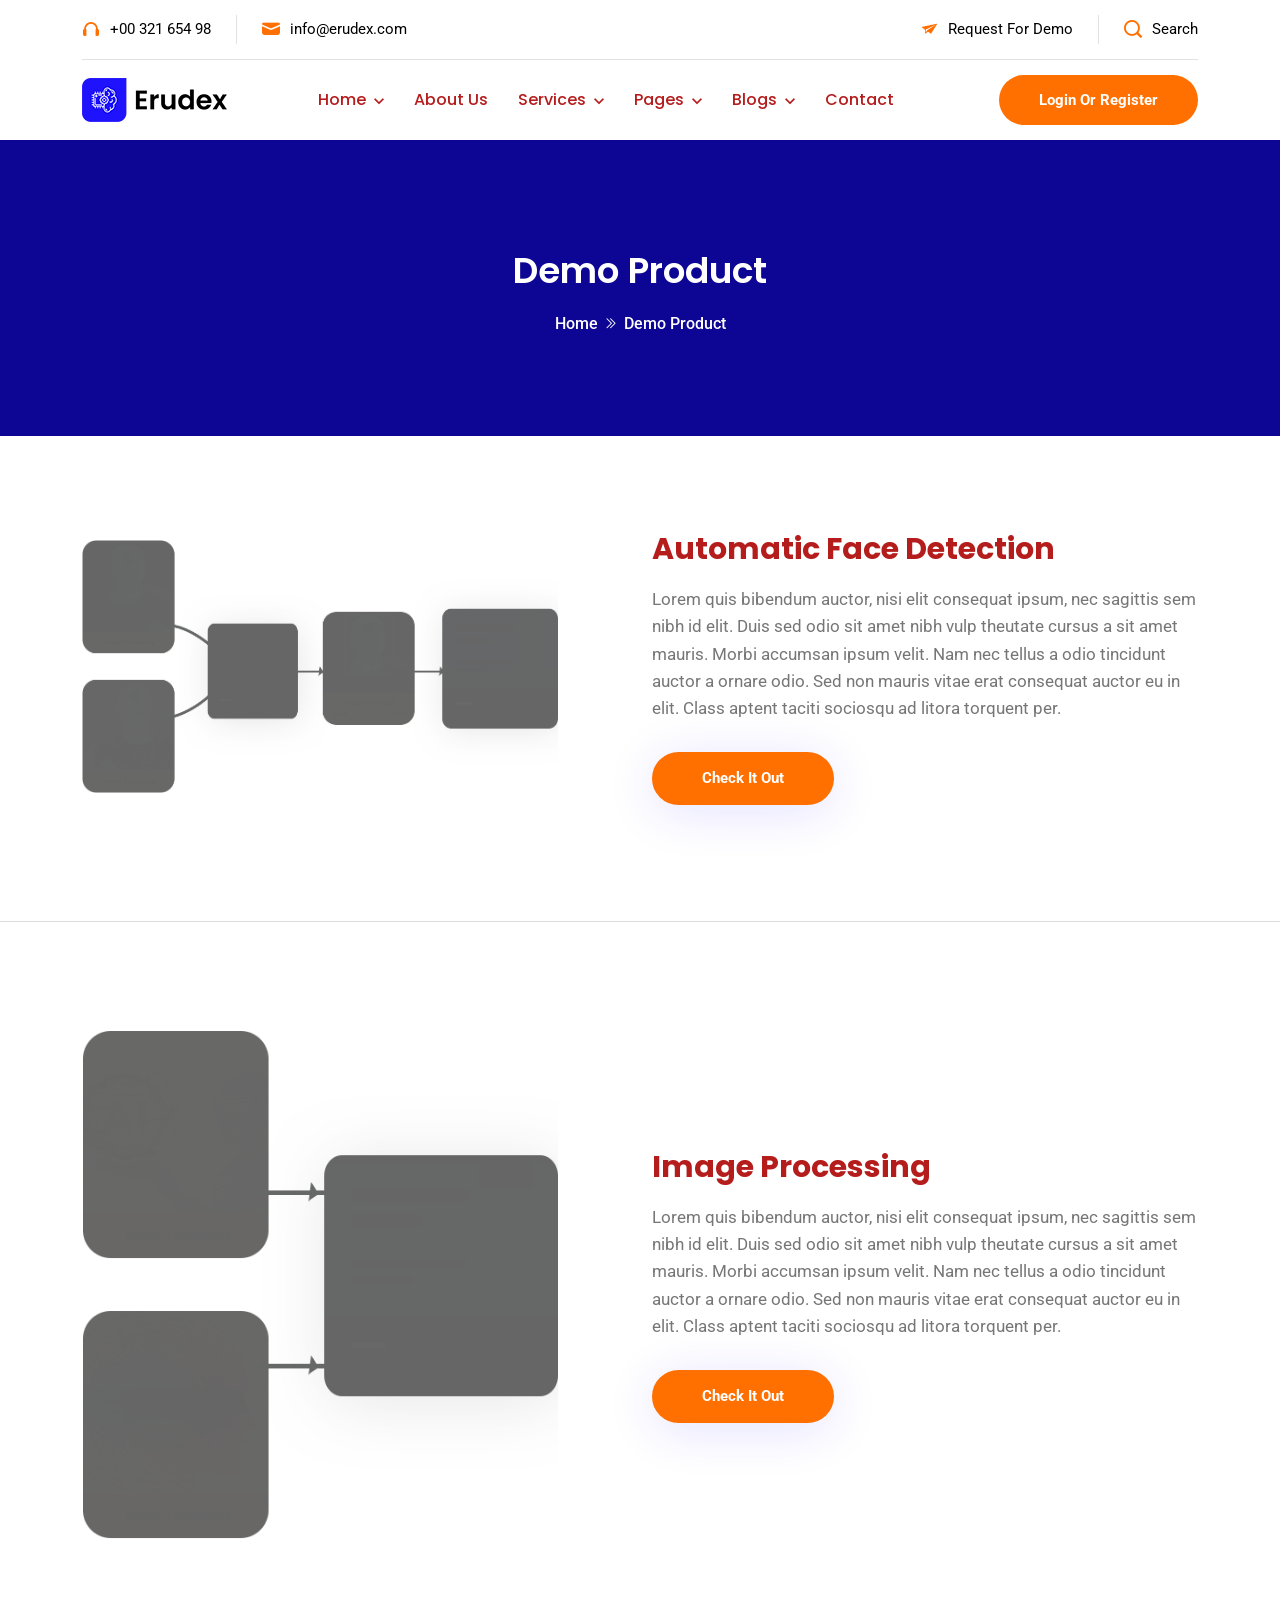
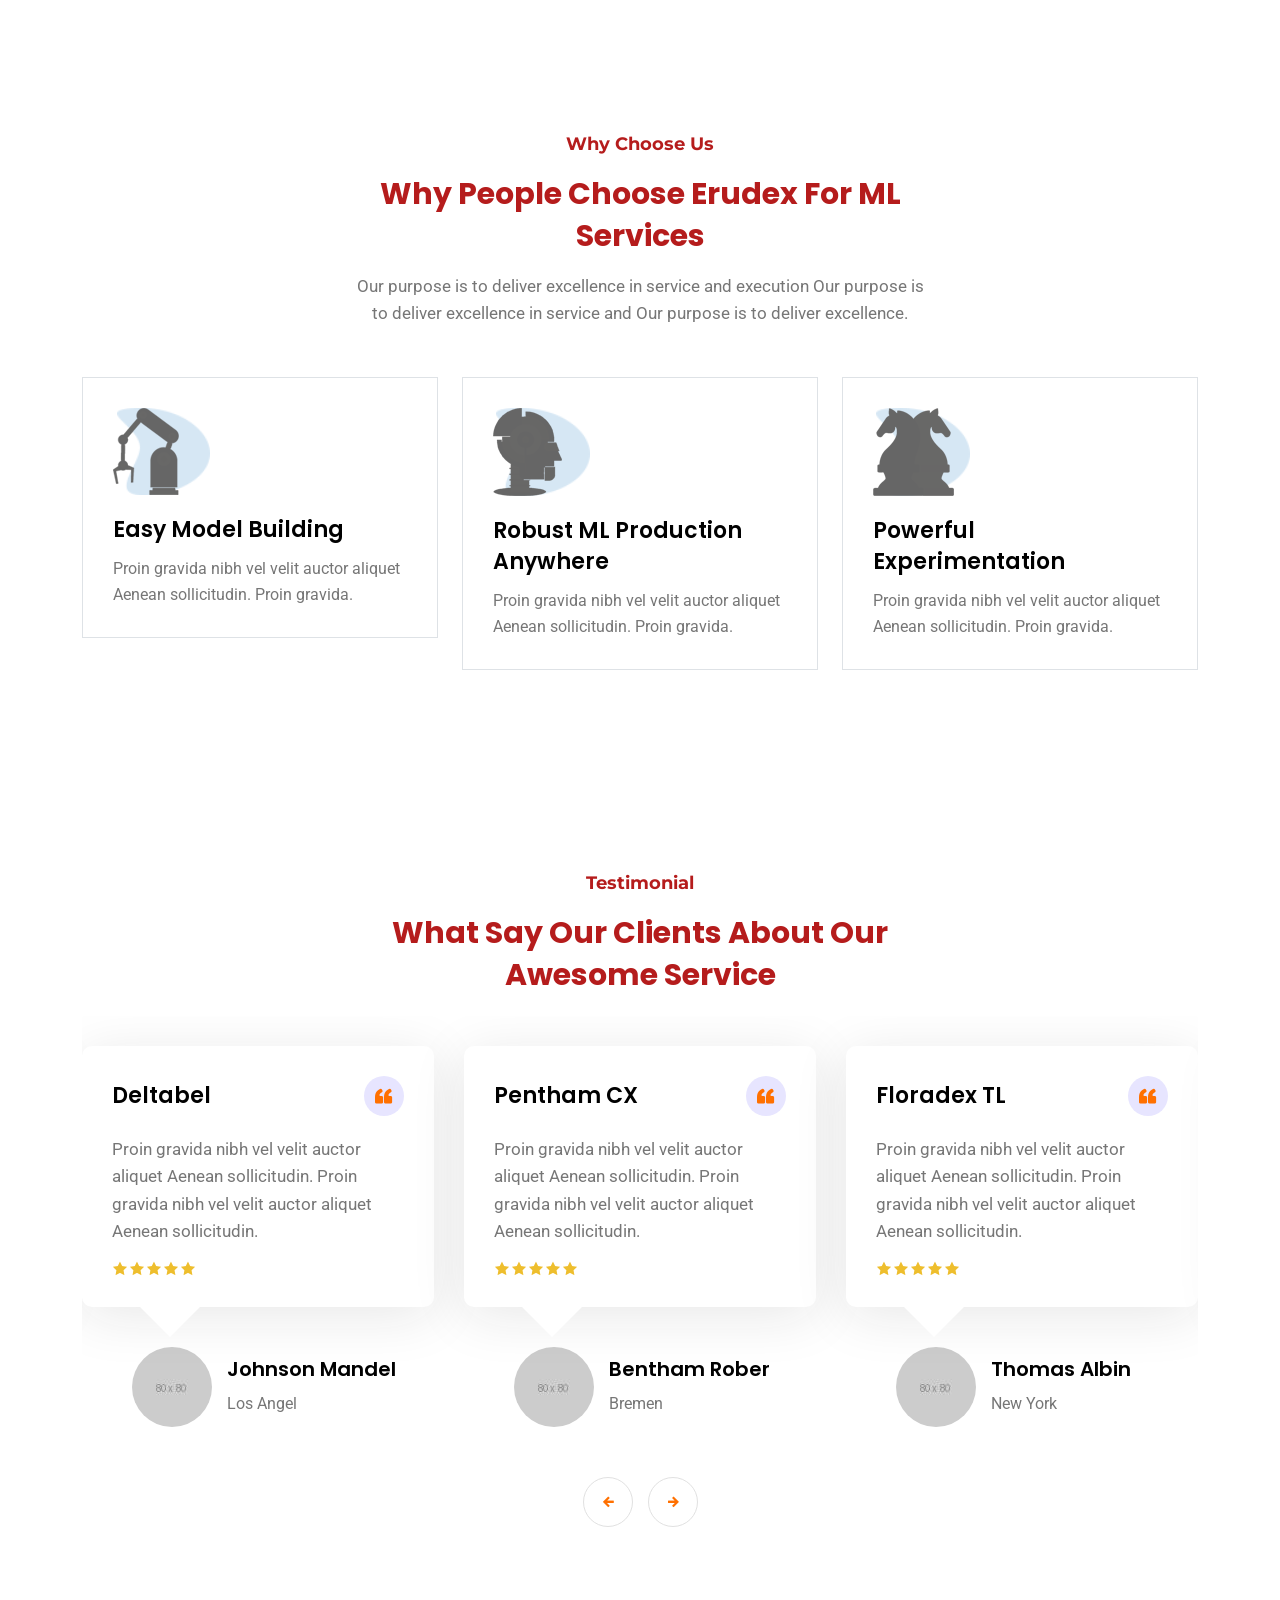
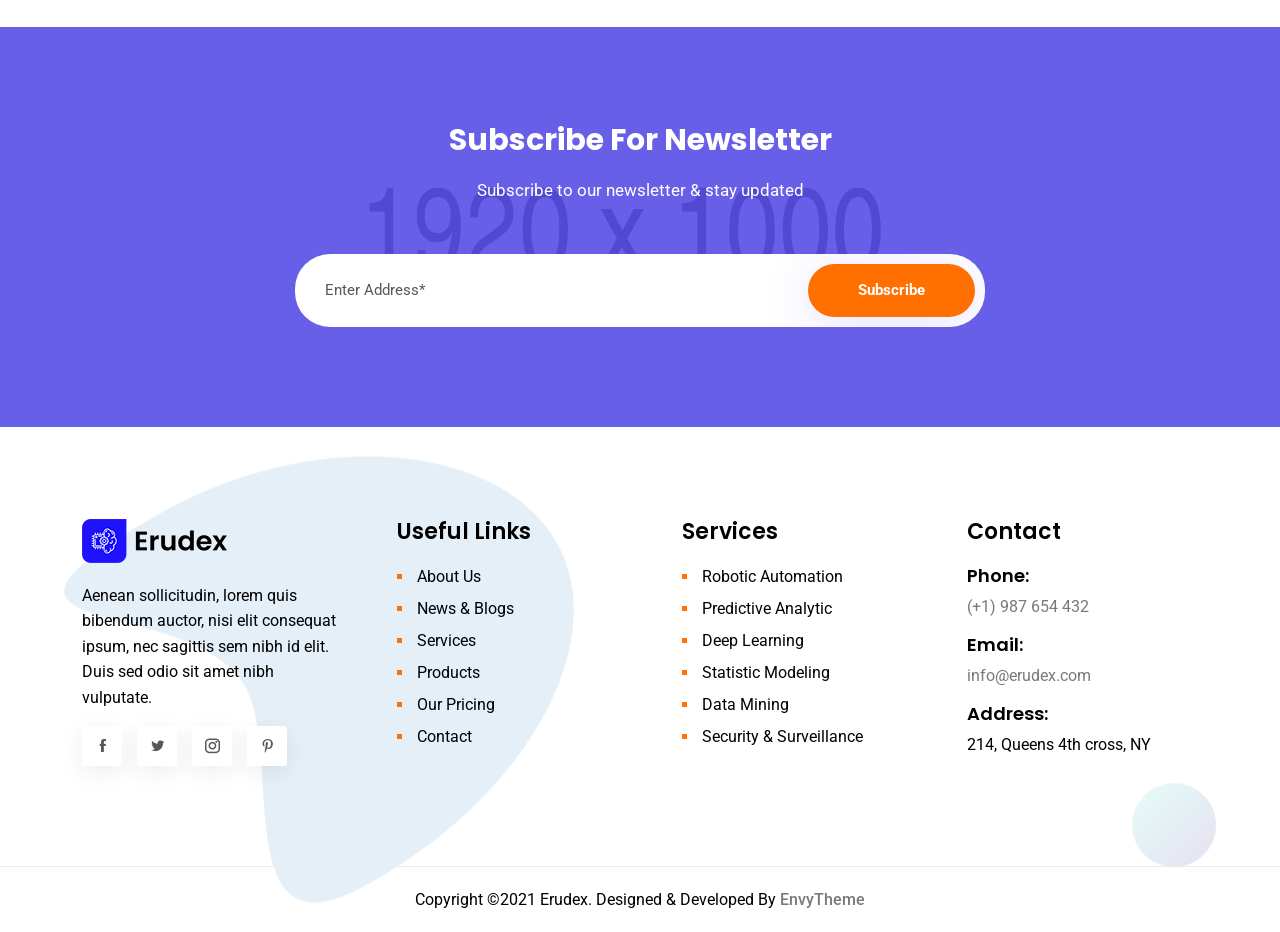
<file: demo-product.html>
<!DOCTYPE html>
<html lang="zxx">
    <head>
        <meta charset="utf-8">
        <meta name="description" content="Erudex">
        <meta name="keywords" content="HTML,CSS,JavaScript">
        <meta name="author" content="HiBootstrap">
        <meta name="viewport" content="width=device-width, initial-scale=1, shrink-to-fit=no">
        <meta http-equiv="X-UA-Compatible" content="IE=Edge" />
        <title>Erudex - AI & Machine Learning HTML Template</title>
        <link rel="icon" href="assets/images/favicon.png" type="image/png" sizes="16x16">

        <!-- bootstrap css -->
        <link rel="stylesheet" href="assets/css/bootstrap.min.css" type="text/css" media="all" />
        <!-- animate css -->
        <link rel="stylesheet" href="assets/css/animate.min.css" type="text/css" media="all" />
        <!-- owl carousel css -->
        <link rel="stylesheet" href="assets/css/owl.carousel.min.css"  type="text/css" media="all" />
        <link rel="stylesheet" href="assets/css/owl.theme.default.min.css"  type="text/css" media="all" />
        <!-- meanmenu css -->
        <link rel="stylesheet" href="assets/css/meanmenu.min.css" type="text/css" media="all" />
        <!-- magnific popup css -->
        <link rel="stylesheet" href="assets/css/magnific-popup.min.css" type="text/css" media="all" />
        <!-- boxicons css -->
        <link rel='stylesheet' href='assets/css/icofont.min.css' type="text/css" media="all" />
        <!-- flaticon css -->
        <link rel='stylesheet' href='assets/css/flaticon.css' type="text/css" media="all" />
        <!-- nice select css -->
        <link rel="stylesheet" href="assets/css/nice-select.css" type="text/css" media="all" />
        <!-- style css -->
        <link rel="stylesheet" href="assets/css/style.css" type="text/css" media="all" />
        <!-- responsive css -->
        <link rel="stylesheet" href="assets/css/responsive.css" type="text/css" media="all" />
        <!--[if IE]>
            <script src="http://html5shiv.googlecode.com/svn/trunk/html5.js"></script>
        <![endif]-->
    </head>

    <body>
        <!-- Preloader -->
        <div class="preloader">
            <div class="preloader-wrapper">
                <div class="preloader-content">
                    <div class="blob-1"></div>
	                <div class="blob-2"></div>
                </div>
            </div>
        </div>
        <!-- Preloader -->
        <!-- Navbar -->
        <div class="fixed-top bg-white">
            <div class="topbar">
                <div class="container">
                    <div class="topbar-inner">
                        <div class="row justify-content-center justify-content-lg-between">
                            <div class="topbar-item topbar-left">
                                <ul class="topbar-list">
                                    <li>
                                        <i class="icofont-headphone"></i>
                                        <a href="tel:00321-654-98">+00 321 654 98</a>
                                    </li>
                                    <li>
                                        <i class="icofont-ui-message"></i>
                                        <a href="mailto:info@erudex.com">info@erudex.com</a>
                                    </li>
                                </ul>
                            </div>
                            <div class="topbar-item topbar-right">
                                <ul class="topbar-list">
                                    <li>
                                        <i class="icofont-paper-plane"></i>
                                        <a href="contact.html">Request For Demo</a>
                                    </li>
                                    <li class="search-option">
                                        <i class="icofont-search-1"></i>
                                        <a href="#" class="search-popup">Search</a>
                                    </li>
                                </ul>
                            </div>
                        </div>
                    </div>
                </div>
            </div>
            <div class="navbar-area sticky-black">
                <div class="container">
                    <div class="mobile-nav">
                        <a href="index.html" class="mobile-brand">
                            <img src="assets/images/logo.png" alt="logo" class="logo">
                        </a>
                        <div class="navbar-option">
                            <div class="navbar-option-item">
                                <button type="button">
                                    <i class="flaticon-user" ></i>
                                </button>
                            </div>
                            <div class="navbar-option-item side-topbar-option">
                                <button type="button">
                                    <i class="flaticon-grid" ></i>
                                </button>
                            </div>
                            <div class="navbar-option-item">
                                <button type="button" class="search-option">
                                    <i class="icofont-search-1"></i>
                                </button>
                            </div>
                        </div>
                    </div>
                </div>
                <div class="main-nav">
                    <div class="container">
                        <nav class="navbar navbar-expand-md navbar-light">
                            <a class="navbar-brand" href="index.html">
                                <img src="assets/images/logo.png" alt="logo" class="logo">
                            </a>
                            <div class="collapse navbar-collapse mean-menu" id="navbarSupportedContent">
                                <ul class="navbar-nav mx-auto">
                                    <li class="nav-item">
                                        <a href="#" class="nav-link dropdown-toggle">Home</a>
                                        <ul class="dropdown-menu">
                                            <li class="nav-item  nav-item-1">
                                                <a href="index.html" class="nav-link">Home Demo 1</a>
                                            </li>
                                            <li class="nav-item  nav-item-2">
                                                <a href="index-2.html" class="nav-link">Home Demo 2</a>
                                            </li>
                                            <li class="nav-item  nav-item-3">
                                                <a href="index-3.html" class="nav-link">Home Demo 3</a>
                                            </li>
                                        </ul>
                                    </li>
                                    <li class="nav-item">
                                        <a href="about-us.html" class="nav-link">About Us</a>
                                    </li>
                                    <li class="nav-item">
                                        <a href="#" class="nav-link dropdown-toggle">Services</a>
                                        <ul class="dropdown-menu">
                                            <li class="nav-item">
                                                <a href="services.html" class="nav-link">Services</a>
                                            </li>
                                            <li class="nav-item">
                                                <a href="service-robotic-animation.html" class="nav-link">Single Service</a>
                                            </li>
                                        </ul>
                                    </li>
                                    <li class="nav-item">
                                        <a href="#" class="nav-link dropdown-toggle active">Pages</a>
                                        <ul class="dropdown-menu">
                                            <li class="nav-item">
                                                <a href="pricing.html" class="nav-link">Pricing</a>
                                            </li>
                                            <li class="nav-item">
                                                <a href="faqs.html" class="nav-link">FAQ's</a>
                                            </li>
                                            <li class="nav-item">
                                                <a href="our-team.html" class="nav-link">Our Team</a>
                                            </li>
                                            <li class="nav-item">
                                                <a href="#" class="nav-link dropdown-toggle">Projects</a>
                                                <ul class="dropdown-menu">
                                                    <li class="nav-item">
                                                        <a href="projects.html" class="nav-link">Projects</a>
                                                    </li>
                                                    <li class="nav-item">
                                                        <a href="single-project.html" class="nav-link">Single Project</a>
                                                    </li>
                                                </ul>
                                            </li>
                                            <li class="nav-item">
                                                <a href="#" class="nav-link dropdown-toggle">Case Study</a>
                                                <ul class="dropdown-menu">
                                                    <li class="nav-item">
                                                        <a href="cases.html" class="nav-link">Case</a>
                                                    </li>
                                                    <li class="nav-item">
                                                        <a href="cases-two-columns.html" class="nav-link">Cases Two Columns</a>
                                                    </li>
                                                    <li class="nav-item">
                                                        <a href="single-case.html" class="nav-link">Single Case</a>
                                                    </li>
                                                </ul>
                                            </li>
                                            <li class="nav-item">
                                                <a href="testimonial.html" class="nav-link">Testimonial</a>
                                            </li>
                                            <li class="nav-item">
                                                <a href="our-clients.html" class="nav-link">Our Clients</a>
                                            </li>
                                            <li class="nav-item">
                                                <a href="careers.html" class="nav-link">Careers</a>
                                            </li>
                                            <li class="nav-item">
                                                <a href="#" class="nav-link dropdown-toggle">Products</a>
                                                <ul class="dropdown-menu">
                                                    <li class="nav-item">
                                                        <a href="products.html" class="nav-link">Products</a>
                                                    </li>
                                                    <li class="nav-item">
                                                        <a href="single-product.html" class="nav-link">Single Product</a>
                                                    </li>
                                                    <li class="nav-item">
                                                        <a href="cart.html" class="nav-link">Cart</a>
                                                    </li>
                                                    <li class="nav-item">
                                                        <a href="checkout.html" class="nav-link">Checkout</a>
                                                    </li>
                                                </ul>
                                            </li>
                                            <li class="nav-item">
                                                <a href="#" class="nav-link dropdown-toggle">Users</a>
                                                <ul class="dropdown-menu">
                                                    <li class="nav-item">
                                                        <a href="authentication.html" class="nav-link">Authentication</a>
                                                    </li>
                                                    <li class="nav-item">
                                                        <a href="forget-password.html" class="nav-link">Forget Password</a>
                                                    </li>
                                                    <li class="nav-item">
                                                        <a href="my-account.html" class="nav-link">My Account</a>
                                                    </li>
                                                    <li class="nav-item">
                                                        <a href="my-orders.html" class="nav-link">My Orders</a>
                                                    </li>
                                                    <li class="nav-item">
                                                        <a href="my-addresses.html" class="nav-link">My Addresses</a>
                                                    </li>
                                                </ul>
                                            </li>
                                            <li class="nav-item">
                                                <a href="#" class="nav-link dropdown-toggle active">Others</a>
                                                <ul class="dropdown-menu">
                                                    <li class="nav-item">
                                                        <a href="demo-product.html" class="nav-link active">Demo Product</a>
                                                    </li>
                                                    <li class="nav-item">
                                                        <a href="feedback.html" class="nav-link">Feedback</a>
                                                    </li>
                                                    <li class="nav-item">
                                                        <a href="terms-of-service.html" class="nav-link">Terms Of Service</a>
                                                    </li>
                                                    <li class="nav-item">
                                                        <a href="privacy-policy.html" class="nav-link">Privacy Policy</a>
                                                    </li>
                                                    <li class="nav-item">
                                                        <a href="search-page.html" class="nav-link">Search Page</a>
                                                    </li>
                                                    <li class="nav-item">
                                                        <a href="404.html" class="nav-link">404 Error Page</a>
                                                    </li>
                                                    <li class="nav-item">
                                                        <a href="coming-soon.html" class="nav-link">Coming Soon</a>
                                                    </li>
                                                </ul>
                                            </li>
                                        </ul>
                                    </li>
                                    <li class="nav-item">
                                        <a href="#" class="nav-link dropdown-toggle">Blogs</a>
                                        <ul class="dropdown-menu">
                                            <li class="nav-item">
                                                <a href="blogs-without-right-sidebar.html" class="nav-link">Blogs Grid</a>
                                            </li>
                                            <li class="nav-item">
                                                <a href="blogs-right-sidebar.html" class="nav-link">Blogs Right Sidebar</a>
                                            </li>
                                            <li class="nav-item">
                                                <a href="single-blog.html" class="nav-link">Single Blog</a>
                                            </li>
                                        </ul>
                                    </li>
                                    <li class="nav-item">
                                        <a href="contact.html" class="nav-link">Contact</a>
                                    </li>
                                </ul>
                            </div>
                            <div class="navbar-option">
                                <div class="navbar-option-item">
                                    <a href="authentication.html" class="btn main-btn">Login Or Register</a>
                                </div>
                            </div>
                        </nav>
                    </div>
                </div>
            </div>
        </div>
        <!-- Navbar -->
        <!-- Header -->
        <header class="inner-page-header">
            <div class="container">
                <div class="inner-header-content">
                    <h1>Demo Product</h1>
                    <nav aria-label="breadcrumb">
                        <ol class="breadcrumb">
                          <li class="breadcrumb-item"><a href="index.html">Home</a></li>
                          <li class="breadcrumb-item active" aria-current="page">Demo Product</li>
                        </ol>
                    </nav>
                </div>
            </div>
        </header>
        <!-- Header -->
        <!-- Demo-product-section -->
        <section class="demo-product-section bg-off-white pt-100 pb-70">
            <div class="container">
                <div class="row align-items-center">
                    <div class="col-lg-6 pb-30">
                        <div class="about-section-item about-item-image text-center desk-pad-right-70">
                            <img src="assets/images/demo-1.png" alt="shape">
                        </div>
                    </div>
                    <div class="col-lg-6 pb-30">
                        <div class="about-section-item about-item-details">
                            <div class="section-title section-title-left text-start mb-0">
                                <h2>Automatic Face Detection</h2>
                                <p>Lorem quis bibendum auctor, nisi elit consequat ipsum, nec sagittis sem nibh id elit. Duis sed odio sit amet nibh vulp theutate cursus a sit amet mauris. Morbi accumsan ipsum velit. Nam nec tellus a odio tincidunt auctor a ornare odio. Sed non  mauris vitae erat consequat auctor eu in elit. Class aptent taciti sociosqu ad litora torquent per.</p>
                                <a href="about-us.html" class="btn main-btn">Check It Out</a>
                            </div>
                        </div>
                    </div>
                </div>
            </div>
        </section>
        <!-- Demo-product-section -->
        <hr>
        <!-- Demo-product-section -->
        <section class="demo-product-section bg-off-white pt-100 pb-70">
            <div class="container">
                <div class="row align-items-center">
                    <div class="col-lg-6 pb-30">
                        <div class="about-section-item about-item-image text-center desk-pad-right-70">
                            <img src="assets/images/demo-2.png" alt="shape">
                        </div>
                    </div>
                    <div class="col-lg-6 pb-30">
                        <div class="about-section-item about-item-details">
                            <div class="section-title section-title-left text-start mb-0">
                                <h2>Image Processing</h2>
                                <p>Lorem quis bibendum auctor, nisi elit consequat ipsum, nec sagittis sem nibh id elit. Duis sed odio sit amet nibh vulp theutate cursus a sit amet mauris. Morbi accumsan ipsum velit. Nam nec tellus a odio tincidunt auctor a ornare odio. Sed non  mauris vitae erat consequat auctor eu in elit. Class aptent taciti sociosqu ad litora torquent per.</p>
                                <a href="about-us.html" class="btn main-btn">Check It Out</a>
                            </div>
                        </div>
                    </div>
                </div>
            </div>
        </section>
        <!-- Demo-product-section -->
        <!-- Choose-section -->
        <section class="choose-section pb-70 pt-100">
            <div class="container">
                <div class="section-title">
                    <small>Why Choose Us</small>
                    <h2>Why People Choose Erudex For ML Services</h2>
                    <p>Our purpose is to deliver excellence in service and execution Our purpose is to deliver excellence in service and Our purpose is to deliver excellence.</p>
                </div>
                <div class="process-content">
                    <div class="row justify-content-center">
                        <div class="col-md-6 col-lg-4 pb-30">
                            <div class="process-item process-item-center border">
                                <div class="process-thumb">
                                    <img src="assets/images/process/process-four.png" alt="shape">
                                </div>
                                <div class="process-text">
                                    <h3>Easy Model Building</h3>
                                    <p>Proin gravida nibh vel velit auctor aliquet Aenean sollicitudin. Proin gravida.</p>
                                </div>
                            </div>
                        </div>
                        <div class="col-md-6 col-lg-4 pb-30">
                            <div class="process-item process-item-center border">
                                <div class="process-thumb">
                                    <img src="assets/images/process/process-five.png" alt="shape">
                                </div>
                                <div class="process-text">
                                    <h3>Robust ML Production Anywhere</h3>
                                    <p>Proin gravida nibh vel velit auctor aliquet Aenean sollicitudin. Proin gravida.</p>
                                </div>
                            </div>
                        </div>
                        <div class="col-md-6 col-lg-4 pb-30">
                            <div class="process-item process-item-center border">
                                <div class="process-thumb">
                                    <img src="assets/images/process/process-six.png" alt="shape">
                                </div>
                                <div class="process-text">
                                    <h3>Powerful Experimentation</h3>
                                    <p>Proin gravida nibh vel velit auctor aliquet Aenean sollicitudin. Proin gravida.</p>
                                </div>
                            </div>
                        </div>
                    </div>
                </div>
            </div>
        </section>
        <!-- Choose-section -->
        <!-- Testimonial-section -->
        <section class="testimonial-section p-tb-100 bg-off-white">
            <div class="container">
                <div class="section-title">
                    <small>Testimonial</small>
                    <h2>What Say Our Clients About Our Awesome Service</h2>
                </div>
                <div class="testimonial-carousel default-carousel owl-carousel owl-theme">
                    <div class="item">
                        <div class="testimonial-card">
                            <div class="testimonial-card-body">
                                <div class="testimonial-card-inner-header">
                                    <h3>Deltabel</h3>
                                    <div class="testimonial-quote">
                                        <i class="icofont-quote-left"></i>
                                    </div>
                                </div>
                                <p class="testimonial-para">Proin gravida nibh vel velit auctor aliquet Aenean sollicitudin. Proin gravida nibh vel velit auctor aliquet Aenean sollicitudin.</p>
                                <ul class="review-star-list">
                                    <li class="starred"><i class="icofont-star"></i></li>
                                    <li class="starred"><i class="icofont-star"></i></li>
                                    <li class="starred"><i class="icofont-star"></i></li>
                                    <li class="starred"><i class="icofont-star"></i></li>
                                    <li class="starred"><i class="icofont-star"></i></li>
                                </ul>
                            </div>
                            <div class="testimonial-card-info">
                                <div class="testimonial-card-info-thumb">
                                    <img src="assets/images/testimonial-1.jpg" alt="testimonial">
                                </div>
                                <div class="testimonial-card-info-text">
                                    <h3 class="testimonial-name">Johnson Mandel</h3>
                                    <p class="testimonial-address">Los Angel</p>
                                </div>
                            </div>
                        </div>
                    </div>
                    <div class="item">
                        <div class="testimonial-card">
                            <div class="testimonial-card-body">
                                <div class="testimonial-card-inner-header">
                                    <h3>Pentham CX</h3>
                                    <div class="testimonial-quote">
                                        <i class="icofont-quote-left"></i>
                                    </div>
                                </div>
                                <p class="testimonial-para">Proin gravida nibh vel velit auctor aliquet Aenean sollicitudin. Proin gravida nibh vel velit auctor aliquet Aenean sollicitudin.</p>
                                <ul class="review-star-list">
                                    <li class="starred"><i class="icofont-star"></i></li>
                                    <li class="starred"><i class="icofont-star"></i></li>
                                    <li class="starred"><i class="icofont-star"></i></li>
                                    <li class="starred"><i class="icofont-star"></i></li>
                                    <li class="starred"><i class="icofont-star"></i></li>
                                </ul>
                            </div>
                            <div class="testimonial-card-info">
                                <div class="testimonial-card-info-thumb">
                                    <img src="assets/images/testimonial-2.jpg" alt="testimonial">
                                </div>
                                <div class="testimonial-card-info-text">
                                    <h3 class="testimonial-name">Bentham Rober</h3>
                                    <p class="testimonial-address">Bremen</p>
                                </div>
                            </div>
                        </div>
                    </div>
                    <div class="item">
                        <div class="testimonial-card">
                            <div class="testimonial-card-body">
                                <div class="testimonial-card-inner-header">
                                    <h3>Floradex  TL</h3>
                                    <div class="testimonial-quote">
                                        <i class="icofont-quote-left"></i>
                                    </div>
                                </div>
                                <p class="testimonial-para">Proin gravida nibh vel velit auctor aliquet Aenean sollicitudin. Proin gravida nibh vel velit auctor aliquet Aenean sollicitudin.</p>
                                <ul class="review-star-list">
                                    <li class="starred"><i class="icofont-star"></i></li>
                                    <li class="starred"><i class="icofont-star"></i></li>
                                    <li class="starred"><i class="icofont-star"></i></li>
                                    <li class="starred"><i class="icofont-star"></i></li>
                                    <li class="starred"><i class="icofont-star"></i></li>
                                </ul>
                            </div>
                            <div class="testimonial-card-info">
                                <div class="testimonial-card-info-thumb">
                                    <img src="assets/images/testimonial-3.jpg" alt="testimonial">
                                </div>
                                <div class="testimonial-card-info-text">
                                    <h3 class="testimonial-name">Thomas Albin</h3>
                                    <p class="testimonial-address">New York</p>
                                </div>
                            </div>
                        </div>
                    </div>
                    <div class="item">
                        <div class="testimonial-card">
                            <div class="testimonial-card-body">
                                <div class="testimonial-card-inner-header">
                                    <h3>Fantabulous</h3>
                                    <div class="testimonial-quote">
                                        <i class="icofont-quote-left"></i>
                                    </div>
                                </div>
                                <p class="testimonial-para">Proin gravida nibh vel velit auctor aliquet Aenean sollicitudin. Proin gravida nibh vel velit auctor aliquet Aenean sollicitudin.</p>
                                <ul class="review-star-list">
                                    <li class="starred"><i class="icofont-star"></i></li>
                                    <li class="starred"><i class="icofont-star"></i></li>
                                    <li class="starred"><i class="icofont-star"></i></li>
                                    <li class="starred"><i class="icofont-star"></i></li>
                                    <li class="starred"><i class="icofont-star"></i></li>
                                </ul>
                            </div>
                            <div class="testimonial-card-info">
                                <div class="testimonial-card-info-thumb">
                                    <img src="assets/images/testimonial-4.jpg" alt="testimonial">
                                </div>
                                <div class="testimonial-card-info-text">
                                    <h3 class="testimonial-name">John Doe</h3>
                                    <p class="testimonial-address">Los Angel</p>
                                </div>
                            </div>
                        </div>
                    </div>
                </div>
            </div>
        </section>
        <!-- Testimonial-section -->
        <!-- Newsletter-section -->
        <section class="newsletter-section pt-min-100 pb-100 page-bg page-bg-2 page-bg-overlay">
            <div class="container position-relative">
                <div class="section-title section-title-white">
                    <h2>Subscribe For Newsletter</h2>
                    <p>Subscribe to our newsletter & stay updated</p>
                </div>
                <form class="newsletter-form">
                    <div class="form-group m-0 newsletter-form">
                        <input type="text" name="EMAIL" id="emails" class="form-control" placeholder="Enter Address*" required>
                        <button class="btn main-btn" type="submit">Subscribe</button>
                    </div>
                    <div id="validator-newsletter" class="form-result"></div>
                </form>
            </div>
        </section>
        <!-- Newsletter-section -->
        <!-- Footer -->
        <footer class="bg-off-white footer">
            <div class="footer-shapes">
                <div class="footer-shape">
                    <img src="assets/images/shape-1.png" alt="shape">
                </div>
                <div class="footer-shape footer-round-shape">
                    <img src="assets/images/shape-2.png" alt="shape">
                </div>
            </div>
            <div class="footer-upper pt-100 pb-80 position-relative">
                <div class="container">
                    <div class="row">
                        <div class="col-sm-12 col-md-6 col-lg-3">
                            <div class="footer-content-item">
                                <div class="footer-logo">
                                    <a href="index.html"><img src="assets/images/logo.png" alt="logo"></a>
                                </div>
                                <div class="footer-details">
                                    <p>Aenean sollicitudin, lorem quis bibendum auctor, nisi elit consequat ipsum, nec sagittis sem nibh id elit. Duis sed odio sit amet nibh vulputate.</p>
                                    <ul class="social-list social-list-btn">
                                        <li>
                                            <a href="https://www.facebook.com/" target="_blank"><i class="icofont-facebook"></i></a>
                                        </li>
                                        <li>
                                            <a href="https://twitter.com/" target="_blank"><i class="icofont-twitter"></i></a>
                                        </li>
                                        <li>
                                            <a href="https://www.instagram.com/" target="_blank"><i class="icofont-instagram"></i></a>
                                        </li>
                                        <li>
                                            <a href="https://www.pinterest.com/" target="_blank"><i class="icofont-pinterest"></i></a>
                                        </li>
                                    </ul>
                                </div>
                            </div>
                        </div>
                        <div class="col-sm-6 col-md-6 col-lg-3">
                            <div class="footer-content-list footer-content-item desk-pad-left-70">
                                <div class="footer-content-title">
                                    <h3>Useful Links</h3>
                                </div>
                                <ul class="footer-details footer-list">
                                    <li><a href="about-us.html">About Us</a></li>
                                    <li><a href="blogs-without-right-sidebar.html">News & Blogs</a></li>
                                    <li><a href="services.html">Services</a></li>
                                    <li><a href="products.html">Products</a></li>
                                    <li><a href="pricing.html">Our Pricing</a></li>
                                    <li><a href="contact.html">Contact</a></li>
                                </ul>
                            </div>
                        </div>
                        <div class="col-sm-6 col-md-6 col-lg-3">
                            <div class="footer-content-list footer-content-item desk-pad-left-70">
                                <div class="footer-content-title">
                                    <h3>Services</h3>
                                </div>
                                <ul class="footer-details footer-list">
                                    <li><a href="service-robotic-animation.html">Robotic Automation</a></li>
                                    <li><a href="service-predictive-analytics.html">Predictive Analytic</a></li>
                                    <li><a href="service-deep-learning.html">Deep Learning</a></li>
                                    <li><a href="service-statistical-modeling.html">Statistic Modeling</a></li>
                                    <li><a href="service-data-mining.html">Data Mining</a></li>
                                    <li><a href="service-security-&-surveillance.html">Security & Surveillance</a></li>
                                </ul>
                            </div>
                        </div>
                        <div class="col-sm-6 col-md-6 col-lg-3">
                            <div class="footer-content-list footer-content-item desk-pad-left-70">
                                <div class="footer-content-title">
                                    <h3>Contact</h3>
                                </div>
                                <div class="footer-details footer-address">
                                    <div class="footer-address-item">
                                        <div class="footer-address-text">
                                            <h4>Phone:</h4>
                                            <p><a href="tel:001-987-654-432">(+1) 987 654 432</a></p>
                                        </div>
                                    </div>
                                    <div class="footer-address-item">
                                        <div class="footer-address-text">
                                            <h4>Email:</h4>
                                            <p><a href="mailto:info@erudex.com">info@erudex.com</a></p>
                                        </div>
                                    </div>
                                    <div class="footer-address-item">
                                        <div class="footer-address-text">
                                            <h4>Address:</h4>
                                            <p>214, Queens 4th cross, NY</p>
                                        </div>
                                    </div>
                                </div>
                            </div>
                        </div>
                    </div>
                </div>
            </div>
            <div class="footer-lower bg-blue position-relative">
                <div class="container">
                    <div class="footer-copyright-text footer-copyright-text-white">
                        <p>Copyright ©2021 Erudex. Designed & Developed By <a href="https://envytheme.com/" target="_blank">EnvyTheme</a></p>
                    </div>
                </div>
            </div>
        </footer>
        <!-- Footer -->

        <!-- Scroll-top -->
        <div class="scroll-top" id="scrolltop">
            <div class="scroll-top-inner">
                <i class="icofont-long-arrow-up"></i>
            </div>
        </div>
        <!-- Scroll-top -->

        <!-- Topbar-side-modal -->
        <div class="side-modal-wrapper">
            <div class="side-modal">
                <div class="side-modal-header">
                    <div class="side-modal-logo">
                        <a href="index.html"><img src="assets/images/logo.png" alt="logo"></a>
                    </div>
                    <div class="side-modal-close">
                        <i class="icofont-close"></i>
                    </div>
                </div>
                <div class="side-modal-body">
                    <div class="sidebar-info-content">
                        <h3>Contact Us</h3>
                        <div class="sidebar-info-list">
                            <div class="sidebar-info-list-item">
                                <i class="icofont-headphone"></i>
                                <a href="tel:00321-654-98">+00 321 654 98</a>
                            </div>
                            <div class="sidebar-info-list-item">
                                <i class="icofont-ui-message"></i>
                                <a href="mailto:info@erudex.com">info@erudex.com</a>
                            </div>
                            <div class="sidebar-info-list-item">
                                <i class="icofont-paper-plane"></i>
                                <a href="contact.html">Request For Demo</a>
                            </div>
                        </div>
                    </div>
                    <div class="sidebar-info-content">
                        <h3>Follow Us</h3>
                        <ul class="social-list">
                            <li>
                                <a href="https://www.facebook.com/" target="_blank"><i class="icofont-facebook"></i></a>
                            </li>
                            <li>
                                <a href="https://twitter.com/" target="_blank"><i class="icofont-twitter"></i></a>
                            </li>
                            <li>
                                <a href="https://www.instagram.com/" target="_blank"><i class="icofont-instagram"></i></a>
                            </li>
                            <li>
                                <a href="https://www.pinterest.com/" target="_blank"><i class="icofont-pinterest"></i></a>
                            </li>
                        </ul>
                    </div>
                </div>
            </div>
        </div>
        <!-- Topbar-side-modal -->

        <!-- Search-overlay -->
        <div class="search-overlay">
            <div class="search-close">
                <i class="icofont-close"></i>
            </div>
            <div class="search-form-area">
                <div class="search-area-logo">
                    <a href="index.html">
                        <img src="assets/images/logo-white.png" alt="logo">
                    </a>
                </div>
                <form>
                    <div class="form-group search-form-group">
                        <input type="text" placeholder="Search..." class="form-control" autofocus="autofocus">
                        <button>
                            <i class="icofont-search-1"></i>
                        </button>
                    </div>
                </form>
            </div>
        </div>
        <!-- Search-overlay -->


        <!-- essential js -->
        <script src="assets/js/jquery.min.js"></script>
        <script src="assets/js/bootstrap.bundle.min.js"></script>
        <!-- magnific popup js -->
        <script src="assets/js/jquery.magnific-popup.min.js"></script>
        <!-- owl carousel js -->
        <script src="assets/js/owl.carousel.min.js"></script>
        <!-- nice select js -->
        <script src="assets/js/jquery.nice-select.min.js"></script>
        <!-- form ajazchimp js -->
        <script src="assets/js/jquery.ajaxchimp.min.js"></script>
        <!-- form validator js  -->
        <script src="assets/js/form-validator.min.js"></script>
        <!-- contact form js -->
        <script src="assets/js/contact-form-script.js"></script>
        <!-- meanmenu js -->
        <script src="assets/js/jquery.meanmenu.min.js"></script>
        <!-- main js -->
        <script src="assets/js/script.js"></script>
    </body>
</html>
</file>
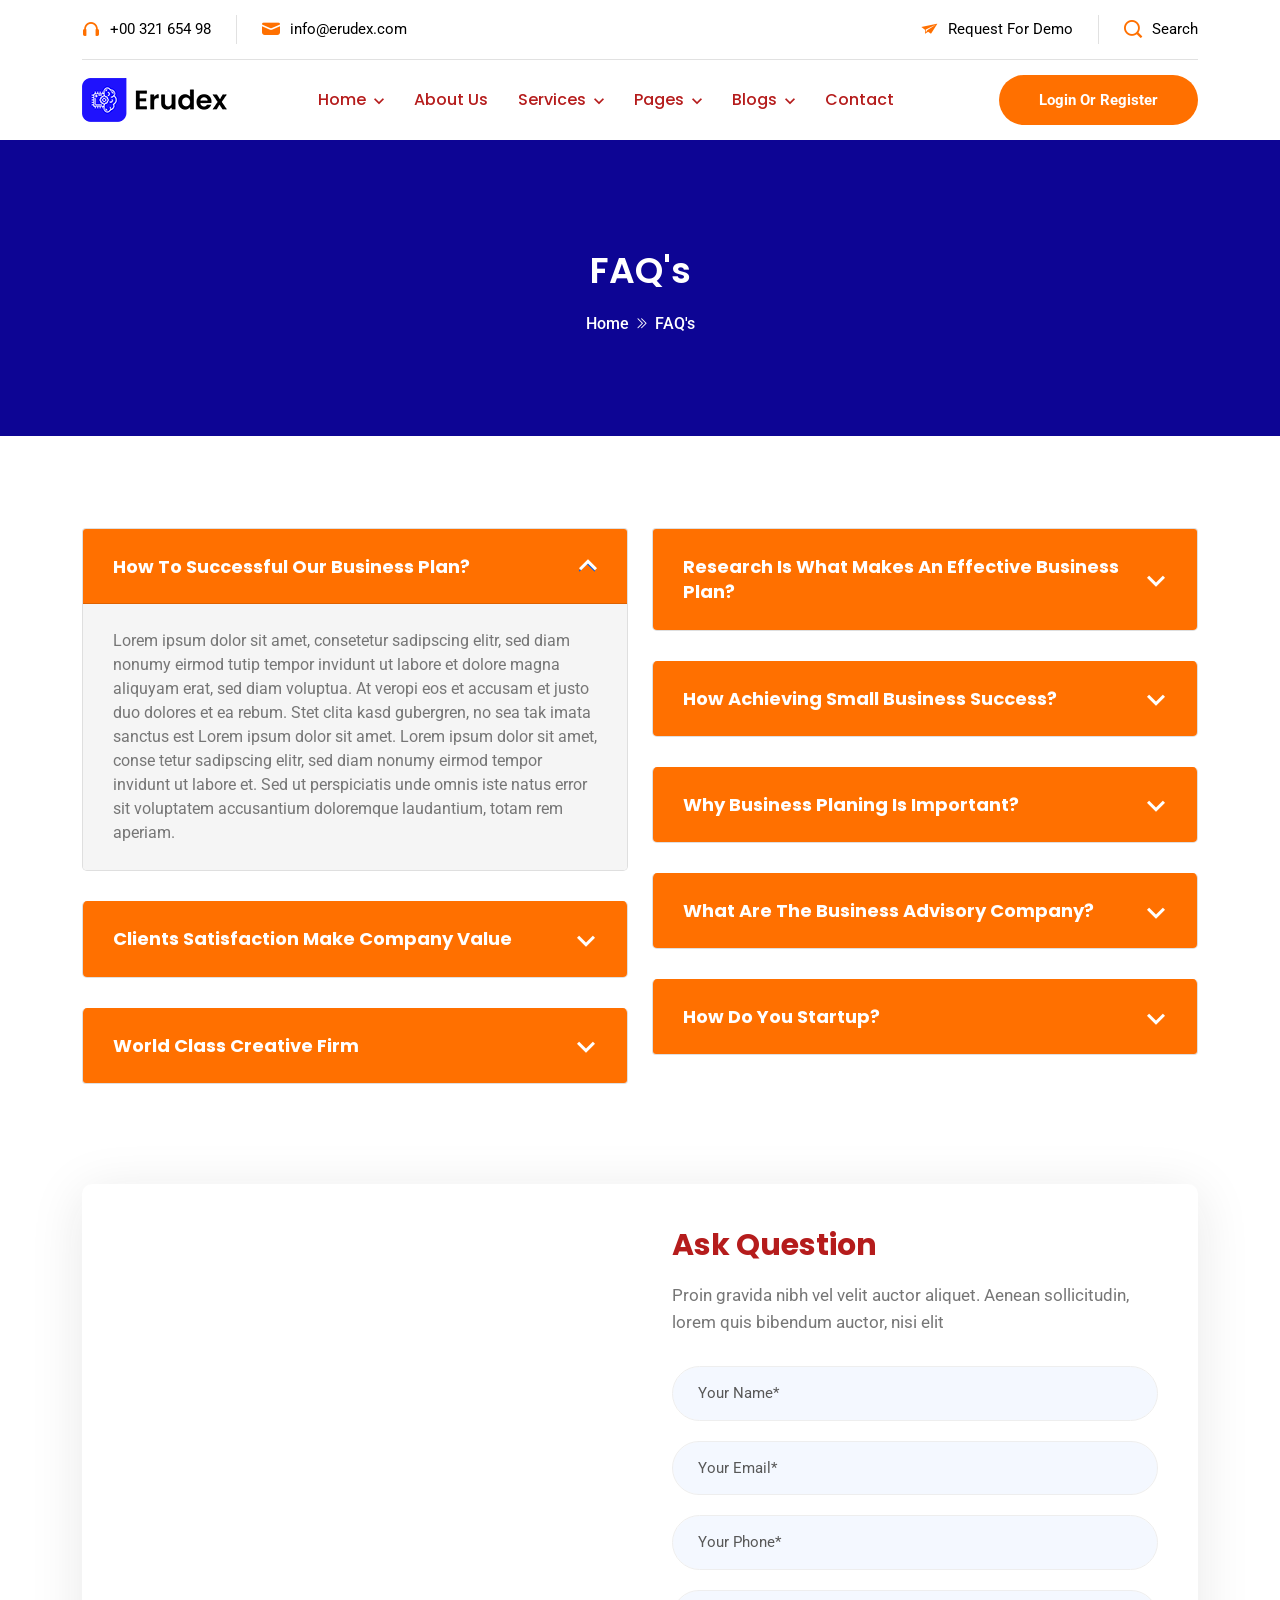
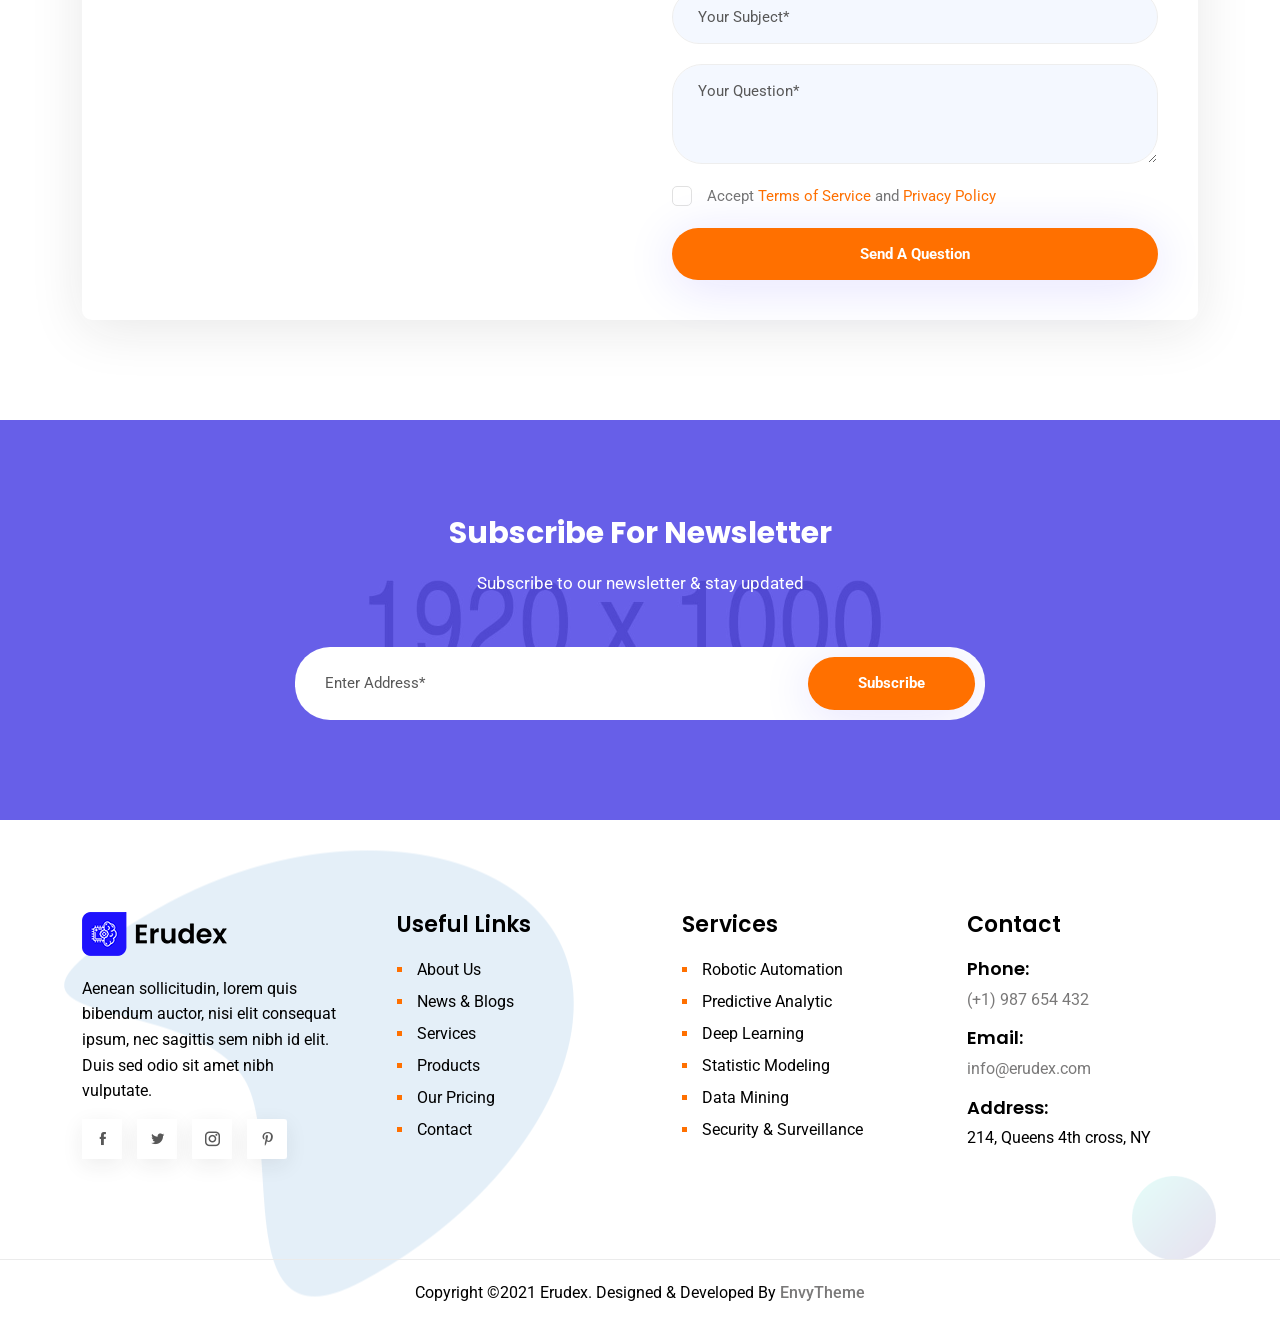
<file: faqs.html>
<!DOCTYPE html>
<html lang="zxx">
    <head>
        <meta charset="utf-8">
        <meta name="description" content="Erudex">
        <meta name="keywords" content="HTML,CSS,JavaScript">
        <meta name="author" content="HiBootstrap">
        <meta name="viewport" content="width=device-width, initial-scale=1, shrink-to-fit=no">
        <meta http-equiv="X-UA-Compatible" content="IE=Edge" />
        <title>Erudex - AI & Machine Learning HTML Template</title>
        <link rel="icon" href="assets/images/favicon.png" type="image/png" sizes="16x16">

        <!-- bootstrap css -->
        <link rel="stylesheet" href="assets/css/bootstrap.min.css" type="text/css" media="all" />
        <!-- animate css -->
        <link rel="stylesheet" href="assets/css/animate.min.css" type="text/css" media="all" />
        <!-- owl carousel css -->
        <link rel="stylesheet" href="assets/css/owl.carousel.min.css"  type="text/css" media="all" />
        <link rel="stylesheet" href="assets/css/owl.theme.default.min.css"  type="text/css" media="all" />
        <!-- meanmenu css -->
        <link rel="stylesheet" href="assets/css/meanmenu.min.css" type="text/css" media="all" />
        <!-- magnific popup css -->
        <link rel="stylesheet" href="assets/css/magnific-popup.min.css" type="text/css" media="all" />
        <!-- boxicons css -->
        <link rel='stylesheet' href='assets/css/icofont.min.css' type="text/css" media="all" />
        <!-- flaticon css -->
        <link rel='stylesheet' href='assets/css/flaticon.css' type="text/css" media="all" />
        <!-- nice select css -->
        <link rel="stylesheet" href="assets/css/nice-select.css" type="text/css" media="all" />
        <!-- style css -->
        <link rel="stylesheet" href="assets/css/style.css" type="text/css" media="all" />
        <!-- responsive css -->
        <link rel="stylesheet" href="assets/css/responsive.css" type="text/css" media="all" />
        <!--[if IE]>
            <script src="http://html5shiv.googlecode.com/svn/trunk/html5.js"></script>
        <![endif]-->
    </head>

    <body>
        <!-- Preloader -->
        <div class="preloader">
            <div class="preloader-wrapper">
                <div class="preloader-content">
                    <div class="blob-1"></div>
	                <div class="blob-2"></div>
                </div>
            </div>
        </div>
        <!-- Preloader -->
        <!-- Navbar -->
        <div class="fixed-top bg-white">
            <div class="topbar">
                <div class="container">
                    <div class="topbar-inner">
                        <div class="row justify-content-center justify-content-lg-between">
                            <div class="topbar-item topbar-left">
                                <ul class="topbar-list">
                                    <li>
                                        <i class="icofont-headphone"></i>
                                        <a href="tel:00321-654-98">+00 321 654 98</a>
                                    </li>
                                    <li>
                                        <i class="icofont-ui-message"></i>
                                        <a href="mailto:info@erudex.com">info@erudex.com</a>
                                    </li>
                                </ul>
                            </div>
                            <div class="topbar-item topbar-right">
                                <ul class="topbar-list">
                                    <li>
                                        <i class="icofont-paper-plane"></i>
                                        <a href="contact.html">Request For Demo</a>
                                    </li>
                                    <li class="search-option">
                                        <i class="icofont-search-1"></i>
                                        <a href="#" class="search-popup">Search</a>
                                    </li>
                                </ul>
                            </div>
                        </div>
                    </div>
                </div>
            </div>
            <div class="navbar-area sticky-black">
                <div class="container">
                    <div class="mobile-nav">
                        <a href="index.html" class="mobile-brand">
                            <img src="assets/images/logo.png" alt="logo" class="logo">
                        </a>
                        <div class="navbar-option">
                            <div class="navbar-option-item">
                                <button type="button">
                                    <i class="flaticon-user" ></i>
                                </button>
                            </div>
                            <div class="navbar-option-item side-topbar-option">
                                <button type="button">
                                    <i class="flaticon-grid" ></i>
                                </button>
                            </div>
                            <div class="navbar-option-item">
                                <button type="button" class="search-option">
                                    <i class="icofont-search-1"></i>
                                </button>
                            </div>
                        </div>
                    </div>
                </div>
                <div class="main-nav">
                    <div class="container">
                        <nav class="navbar navbar-expand-md navbar-light">
                            <a class="navbar-brand" href="index.html">
                                <img src="assets/images/logo.png" alt="logo" class="logo">
                            </a>
                            <div class="collapse navbar-collapse mean-menu" id="navbarSupportedContent">
                                <ul class="navbar-nav mx-auto">
                                    <li class="nav-item">
                                        <a href="#" class="nav-link dropdown-toggle">Home</a>
                                        <ul class="dropdown-menu">
                                            <li class="nav-item  nav-item-1">
                                                <a href="index.html" class="nav-link">Home Demo 1</a>
                                            </li>
                                            <li class="nav-item  nav-item-2">
                                                <a href="index-2.html" class="nav-link">Home Demo 2</a>
                                            </li>
                                            <li class="nav-item  nav-item-3">
                                                <a href="index-3.html" class="nav-link">Home Demo 3</a>
                                            </li>
                                        </ul>
                                    </li>
                                    <li class="nav-item">
                                        <a href="about-us.html" class="nav-link">About Us</a>
                                    </li>
                                    <li class="nav-item">
                                        <a href="#" class="nav-link dropdown-toggle">Services</a>
                                        <ul class="dropdown-menu">
                                            <li class="nav-item">
                                                <a href="services.html" class="nav-link">Services</a>
                                            </li>
                                            <li class="nav-item">
                                                <a href="service-robotic-animation.html" class="nav-link">Single Service</a>
                                            </li>
                                        </ul>
                                    </li>
                                    <li class="nav-item">
                                        <a href="#" class="nav-link dropdown-toggle active">Pages</a>
                                        <ul class="dropdown-menu">
                                            <li class="nav-item">
                                                <a href="pricing.html" class="nav-link">Pricing</a>
                                            </li>
                                            <li class="nav-item">
                                                <a href="faqs.html" class="nav-link active">FAQ's</a>
                                            </li>
                                            <li class="nav-item">
                                                <a href="our-team.html" class="nav-link">Our Team</a>
                                            </li>
                                            <li class="nav-item">
                                                <a href="#" class="nav-link dropdown-toggle">Projects</a>
                                                <ul class="dropdown-menu">
                                                    <li class="nav-item">
                                                        <a href="projects.html" class="nav-link">Projects</a>
                                                    </li>
                                                    <li class="nav-item">
                                                        <a href="single-project.html" class="nav-link">Single Project</a>
                                                    </li>
                                                </ul>
                                            </li>
                                            <li class="nav-item">
                                                <a href="#" class="nav-link dropdown-toggle">Case Study</a>
                                                <ul class="dropdown-menu">
                                                    <li class="nav-item">
                                                        <a href="cases.html" class="nav-link">Case</a>
                                                    </li>
                                                    <li class="nav-item">
                                                        <a href="cases-two-columns.html" class="nav-link">Cases Two Columns</a>
                                                    </li>
                                                    <li class="nav-item">
                                                        <a href="single-case.html" class="nav-link">Single Case</a>
                                                    </li>
                                                </ul>
                                            </li>
                                            <li class="nav-item">
                                                <a href="testimonial.html" class="nav-link">Testimonial</a>
                                            </li>
                                            <li class="nav-item">
                                                <a href="our-clients.html" class="nav-link">Our Clients</a>
                                            </li>
                                            <li class="nav-item">
                                                <a href="careers.html" class="nav-link">Careers</a>
                                            </li>
                                            <li class="nav-item">
                                                <a href="#" class="nav-link dropdown-toggle">Products</a>
                                                <ul class="dropdown-menu">
                                                    <li class="nav-item">
                                                        <a href="products.html" class="nav-link">Products</a>
                                                    </li>
                                                    <li class="nav-item">
                                                        <a href="single-product.html" class="nav-link">Single Product</a>
                                                    </li>
                                                    <li class="nav-item">
                                                        <a href="cart.html" class="nav-link">Cart</a>
                                                    </li>
                                                    <li class="nav-item">
                                                        <a href="checkout.html" class="nav-link">Checkout</a>
                                                    </li>
                                                </ul>
                                            </li>
                                            <li class="nav-item">
                                                <a href="#" class="nav-link dropdown-toggle">Users</a>
                                                <ul class="dropdown-menu">
                                                    <li class="nav-item">
                                                        <a href="authentication.html" class="nav-link">Authentication</a>
                                                    </li>
                                                    <li class="nav-item">
                                                        <a href="forget-password.html" class="nav-link">Forget Password</a>
                                                    </li>
                                                    <li class="nav-item">
                                                        <a href="my-account.html" class="nav-link">My Account</a>
                                                    </li>
                                                    <li class="nav-item">
                                                        <a href="my-orders.html" class="nav-link">My Orders</a>
                                                    </li>
                                                    <li class="nav-item">
                                                        <a href="my-addresses.html" class="nav-link">My Addresses</a>
                                                    </li>
                                                </ul>
                                            </li>
                                            <li class="nav-item">
                                                <a href="#" class="nav-link dropdown-toggle">Others</a>
                                                <ul class="dropdown-menu">
                                                    <li class="nav-item">
                                                        <a href="demo-product.html" class="nav-link">Demo Product</a>
                                                    </li>
                                                    <li class="nav-item">
                                                        <a href="feedback.html" class="nav-link">Feedback</a>
                                                    </li>
                                                    <li class="nav-item">
                                                        <a href="terms-of-service.html" class="nav-link">Terms Of Service</a>
                                                    </li>
                                                    <li class="nav-item">
                                                        <a href="privacy-policy.html" class="nav-link">Privacy Policy</a>
                                                    </li>
                                                    <li class="nav-item">
                                                        <a href="search-page.html" class="nav-link">Search Page</a>
                                                    </li>
                                                    <li class="nav-item">
                                                        <a href="404.html" class="nav-link">404 Error Page</a>
                                                    </li>
                                                    <li class="nav-item">
                                                        <a href="coming-soon.html" class="nav-link">Coming Soon</a>
                                                    </li>
                                                </ul>
                                            </li>
                                        </ul>
                                    </li>
                                    <li class="nav-item">
                                        <a href="#" class="nav-link dropdown-toggle">Blogs</a>
                                        <ul class="dropdown-menu">
                                            <li class="nav-item">
                                                <a href="blogs-without-right-sidebar.html" class="nav-link">Blogs Grid</a>
                                            </li>
                                            <li class="nav-item">
                                                <a href="blogs-right-sidebar.html" class="nav-link">Blogs Right Sidebar</a>
                                            </li>
                                            <li class="nav-item">
                                                <a href="single-blog.html" class="nav-link">Single Blog</a>
                                            </li>
                                        </ul>
                                    </li>
                                    <li class="nav-item">
                                        <a href="contact.html" class="nav-link">Contact</a>
                                    </li>
                                </ul>
                            </div>
                            <div class="navbar-option">
                                <div class="navbar-option-item">
                                    <a href="authentication.html" class="btn main-btn">Login Or Register</a>
                                </div>
                            </div>
                        </nav>
                    </div>
                </div>
            </div>
        </div>
        <!-- Navbar -->
        <!-- Header -->
        <header class="inner-page-header">
            <div class="container">
                <div class="inner-header-content">
                    <h1>FAQ's</h1>
                    <nav aria-label="breadcrumb">
                        <ol class="breadcrumb">
                          <li class="breadcrumb-item"><a href="index.html">Home</a></li>
                          <li class="breadcrumb-item active" aria-current="page">FAQ's</li>
                        </ol>
                    </nav>
                </div>
            </div>
        </header>
        <!-- Header -->
        <!-- Faq-section -->
        <section class="faq-section pt-100 pb-70">
            <div class="container">
                <div class="accordion" id="accordionParent">
                    <div class="row">
                        <div class="col-lg-6 pb-30">
                            <div class="accordion-item">
                                <h2 class="accordion-header" id="headingOne">
                                    <button class="accordion-button" type="button" data-bs-toggle="collapse" data-bs-target="#collapseOne" aria-expanded="true" aria-controls="collapseOne">How To Successful Our Business Plan?</button>
                                </h2>
                                <div id="collapseOne" class="accordion-collapse collapse show" aria-labelledby="headingOne" data-bs-parent="#accordionParent">
                                    <div class="accordion-body">Lorem ipsum dolor sit amet, consetetur sadipscing elitr, sed diam nonumy eirmod tutip tempor invidunt ut labore et dolore magna aliquyam erat, sed diam voluptua. At veropi eos et accusam et justo duo dolores et ea rebum. Stet clita kasd gubergren, no sea tak imata sanctus est Lorem ipsum dolor sit amet. Lorem ipsum dolor sit amet, conse tetur sadipscing elitr, sed diam nonumy eirmod tempor invidunt ut labore et. Sed ut perspiciatis unde omnis iste natus error sit voluptatem accusantium doloremque laudantium, totam rem aperiam.</div>
                                </div>
                            </div>
                            <div class="accordion-item">
                                <h2 class="accordion-header" id="headingTwo">
                                    <button class="accordion-button collapsed" type="button" data-bs-toggle="collapse" data-bs-target="#collapseTwo" aria-expanded="true" aria-controls="collapseTwo">Clients Satisfaction Make Company Value</button>
                                </h2>
                                <div id="collapseTwo" class="accordion-collapse collapse" aria-labelledby="headingTwo" data-bs-parent="#accordionParent">
                                    <div class="accordion-body">Lorem ipsum dolor sit amet, consetetur sadipscing elitr, sed diam nonumy eirmod tutip tempor invidunt ut labore et dolore magna aliquyam erat, sed diam voluptua. At veropi eos et accusam et justo duo dolores et ea rebum. Stet clita kasd gubergren, no sea tak imata sanctus est Lorem ipsum dolor sit amet. Lorem ipsum dolor sit amet, conse tetur sadipscing elitr, sed diam nonumy eirmod tempor invidunt ut labore et.</div>
                                </div>
                            </div>
                            <div class="accordion-item">
                                <h2 class="accordion-header" id="headingThree">
                                    <button class="accordion-button collapsed" type="button" data-bs-toggle="collapse" data-bs-target="#collapseThree" aria-expanded="true" aria-controls="collapseThree">World Class Creative Firm</button>
                                </h2>
                                <div id="collapseThree" class="accordion-collapse collapse" aria-labelledby="headingThree" data-bs-parent="#accordionParent">
                                    <div class="accordion-body">Lorem ipsum dolor sit amet, consetetur sadipscing elitr, sed diam nonumy eirmod tutip tempor invidunt ut labore et dolore magna aliquyam erat, sed diam voluptua. At veropi eos et accusam et justo duo dolores et ea rebum. Stet clita kasd gubergren, no sea tak imata sanctus est Lorem ipsum dolor sit amet. Lorem ipsum dolor sit amet, conse tetur sadipscing elitr, sed diam nonumy eirmod tempor invidunt ut labore et.</div>
                                </div>
                            </div>
                        </div>
                        <div class="col-lg-6 pb-30">
                            <div class="accordion-item">
                                <h2 class="accordion-header" id="headingSix">
                                    <button class="accordion-button collapsed" type="button" data-bs-toggle="collapse" data-bs-target="#collapseSix" aria-expanded="true" aria-controls="collapseSix">Research Is What Makes An Effective Business Plan? </button>
                                </h2>
                                <div id="collapseSix" class="accordion-collapse collapse" aria-labelledby="headingSix" data-bs-parent="#accordionParent">
                                    <div class="accordion-body">Lorem ipsum dolor sit amet, consetetur sadipscing elitr, sed diam nonumy eirmod tutip tempor invidunt ut labore et dolore magna aliquyam erat, sed diam voluptua. At veropi eos et accusam et justo duo dolores et ea rebum. Stet clita kasd gubergren, no sea tak imata sanctus est Lorem ipsum dolor sit amet. Lorem ipsum dolor sit amet, conse tetur sadipscing elitr, sed diam nonumy eirmod tempor invidunt ut labore et.</div>
                                </div>
                            </div>
                            <div class="accordion-item">
                                <h2 class="accordion-header" id="headingSeven">
                                    <button class="accordion-button collapsed" type="button" data-bs-toggle="collapse" data-bs-target="#collapseSeven" aria-expanded="true" aria-controls="collapseSeven">How Achieving Small Business Success?</button>
                                </h2>
                                <div id="collapseSeven" class="accordion-collapse collapse" aria-labelledby="headingSeven" data-bs-parent="#accordionParent">
                                    <div class="accordion-body">Lorem ipsum dolor sit amet, consetetur sadipscing elitr, sed diam nonumy eirmod tutip tempor invidunt ut labore et dolore magna aliquyam erat, sed diam voluptua. At veropi eos et accusam et justo duo dolores et ea rebum. Stet clita kasd gubergren, no sea tak imata sanctus est Lorem ipsum dolor sit amet. Lorem ipsum dolor sit amet, conse tetur sadipscing elitr, sed diam nonumy eirmod tempor invidunt ut labore et.</div>
                                </div>
                            </div>
                            <div class="accordion-item">
                                <h2 class="accordion-header" id="headingEight">
                                    <button class="accordion-button collapsed" type="button" data-bs-toggle="collapse" data-bs-target="#collapseEight" aria-expanded="true" aria-controls="collapseEight">Why Business Planing Is Important?</button>
                                </h2>
                                <div id="collapseEight" class="accordion-collapse collapse" aria-labelledby="headingEight" data-bs-parent="#accordionParent">
                                    <div class="accordion-body">Lorem ipsum dolor sit amet, consetetur sadipscing elitr, sed diam nonumy eirmod tutip tempor invidunt ut labore et dolore magna aliquyam erat, sed diam voluptua. At veropi eos et accusam et justo duo dolores et ea rebum. Stet clita kasd gubergren, no sea tak imata sanctus est Lorem ipsum dolor sit amet. Lorem ipsum dolor sit amet, conse tetur sadipscing elitr, sed diam nonumy eirmod tempor invidunt ut labore et.</div>
                                </div>
                            </div>
                            <div class="accordion-item">
                                <h2 class="accordion-header" id="headingNine">
                                    <button class="accordion-button collapsed" type="button" data-bs-toggle="collapse" data-bs-target="#collapseNine" aria-expanded="true" aria-controls="collapseNine">What Are The Business Advisory Company?</button>
                                </h2>
                                <div id="collapseNine" class="accordion-collapse collapse" aria-labelledby="headingNine" data-bs-parent="#accordionParent">
                                    <div class="accordion-body">Lorem ipsum dolor sit amet, consetetur sadipscing elitr, sed diam nonumy eirmod tutip tempor invidunt ut labore et dolore magna aliquyam erat, sed diam voluptua. At veropi eos et accusam et justo duo dolores et ea rebum. Stet clita kasd gubergren, no sea tak imata sanctus est Lorem ipsum dolor sit amet. Lorem ipsum dolor sit amet, conse tetur sadipscing elitr, sed diam nonumy eirmod tempor invidunt ut labore et.</div>
                                </div>
                            </div>
                            <div class="accordion-item">
                                <h2 class="accordion-header" id="headingTen">
                                    <button class="accordion-button collapsed" type="button" data-bs-toggle="collapse" data-bs-target="#collapseTen" aria-expanded="true" aria-controls="collapseTen">How Do You Startup?</button>
                                </h2>
                                <div id="collapseTen" class="accordion-collapse collapse" aria-labelledby="headingTen" data-bs-parent="#accordionParent">
                                    <div class="accordion-body">Lorem ipsum dolor sit amet, consetetur sadipscing elitr, sed diam nonumy eirmod tutip tempor invidunt ut labore et dolore magna aliquyam erat, sed diam voluptua. At veropi eos et accusam et justo duo dolores et ea rebum. Stet clita kasd gubergren, no sea tak imata sanctus est Lorem ipsum dolor sit amet. Lorem ipsum dolor sit amet, conse tetur sadipscing elitr, sed diam nonumy eirmod tempor invidunt ut labore et.</div>
                                </div>
                            </div>
                        </div>
                    </div>
                </div>
            </div>
        </section>
        <!-- Faq-section -->
        <!-- Contact-form-section -->
        <section class="contact-form-section pb-100">
            <div class="container">
                <!-- Contact-form-box -->
                <div class="contact-form-box">
                    <div class="row">
                        <div class="col-lg-6">
                            <div class="contact-map contact-form-item">
                                <iframe src="https://www.google.com/maps/embed?pb=!1m18!1m12!1m3!1d387193.305935303!2d-74.25986548248684!3d40.69714941932609!2m3!1f0!2f0!3f0!3m2!1i1024!2i768!4f13.1!3m3!1m2!1s0x89c24fa5d33f083b%3A0xc80b8f06e177fe62!2sNew%20York%2C%20NY%2C%20USA!5e0!3m2!1sen!2sbd!4v1611822084496!5m2!1sen!2sbd"></iframe>
                            </div>
                        </div>
                        <div class="col-lg-6">
                            <div class="contact-form-item desk-pad-left-40">
                                <div class="section-title text-start section-title-left">
                                    <h2>Ask Question</h2>
                                    <p>Proin gravida nibh vel velit auctor aliquet. Aenean sollicitudin, lorem quis bibendum auctor, nisi elit</p>
                                </div>
                                <form class="contact-form" id="contactForm">
                                    <div class="form-group mb-20">
                                        <input type="text" name="name" id="name" class="form-control" placeholder="Your Name*" required data-error="Please enter your name" />
                                        <div class="help-block with-errors"></div>
                                    </div>
                                    <div class="form-group mb-20">
                                        <input type="text" name="email" id="email" class="form-control" placeholder="Your Email*" required data-error="Please enter your email" />
                                        <div class="help-block with-errors"></div>
                                    </div>
                                    <div class="form-group mb-20">
                                        <input type="text" name="phone" id="phone" class="form-control" placeholder="Your Phone*" required data-error="Please enter your phone number" />
                                        <div class="help-block with-errors"></div>
                                    </div>
                                    <div class="form-group mb-20">
                                        <input type="text" name="subject" id="subject" class="form-control" placeholder="Your Subject*" required data-error="Please enter your subject" />
                                        <div class="help-block with-errors"></div>
                                    </div>
                                    <div class="form-group mb-20">
                                        <textarea name="message" class="form-control" id="message" rows="3" placeholder="Your Question*"></textarea>
                                    </div>
                                    <div class="input-checkbox mb-20">
                                        <input type="checkbox" id="contact1">
                                        <label for="contact1">Accept <a href="terms-of-service.html">Terms of Service</a> and <a href="privacy-policy">Privacy Policy</a></label>
                                    </div>
                                    <div class="form-button">
                                        <button class="btn main-btn full-width" type="submit">Send A Question</button>
                                        <div id="msgSubmit"></div>
                                        <div class="clearfix"></div>
                                    </div>
                                </form>
                            </div>
                        </div>
                    </div>
                </div>
                <!-- Contact-form-box -->
            </div>
        </section>
        <!-- Contact-form-section -->
        <!-- Newsletter-section -->
        <section class="newsletter-section pt-min-100 pb-100 page-bg page-bg-2 page-bg-overlay">
            <div class="container position-relative">
                <div class="section-title section-title-white">
                    <h2>Subscribe For Newsletter</h2>
                    <p>Subscribe to our newsletter & stay updated</p>
                </div>
                <form class="newsletter-form">
                    <div class="form-group m-0 newsletter-form">
                        <input type="text" name="EMAIL" id="emails" class="form-control" placeholder="Enter Address*" required>
                        <button class="btn main-btn" type="submit">Subscribe</button>
                    </div>
                    <div id="validator-newsletter" class="form-result"></div>
                </form>
            </div>
        </section>
        <!-- Newsletter-section -->
        <!-- Footer -->
        <footer class="bg-off-white footer">
            <div class="footer-shapes">
                <div class="footer-shape">
                    <img src="assets/images/shape-1.png" alt="shape">
                </div>
                <div class="footer-shape footer-round-shape">
                    <img src="assets/images/shape-2.png" alt="shape">
                </div>
            </div>
            <div class="footer-upper pt-100 pb-80 position-relative">
                <div class="container">
                    <div class="row">
                        <div class="col-sm-12 col-md-6 col-lg-3">
                            <div class="footer-content-item">
                                <div class="footer-logo">
                                    <a href="index.html"><img src="assets/images/logo.png" alt="logo"></a>
                                </div>
                                <div class="footer-details">
                                    <p>Aenean sollicitudin, lorem quis bibendum auctor, nisi elit consequat ipsum, nec sagittis sem nibh id elit. Duis sed odio sit amet nibh vulputate.</p>
                                    <ul class="social-list social-list-btn">
                                        <li>
                                            <a href="https://www.facebook.com/" target="_blank"><i class="icofont-facebook"></i></a>
                                        </li>
                                        <li>
                                            <a href="https://twitter.com/" target="_blank"><i class="icofont-twitter"></i></a>
                                        </li>
                                        <li>
                                            <a href="https://www.instagram.com/" target="_blank"><i class="icofont-instagram"></i></a>
                                        </li>
                                        <li>
                                            <a href="https://www.pinterest.com/" target="_blank"><i class="icofont-pinterest"></i></a>
                                        </li>
                                    </ul>
                                </div>
                            </div>
                        </div>
                        <div class="col-sm-6 col-md-6 col-lg-3">
                            <div class="footer-content-list footer-content-item desk-pad-left-70">
                                <div class="footer-content-title">
                                    <h3>Useful Links</h3>
                                </div>
                                <ul class="footer-details footer-list">
                                    <li><a href="about-us.html">About Us</a></li>
                                    <li><a href="blogs-without-right-sidebar.html">News & Blogs</a></li>
                                    <li><a href="services.html">Services</a></li>
                                    <li><a href="products.html">Products</a></li>
                                    <li><a href="pricing.html">Our Pricing</a></li>
                                    <li><a href="contact.html">Contact</a></li>
                                </ul>
                            </div>
                        </div>
                        <div class="col-sm-6 col-md-6 col-lg-3">
                            <div class="footer-content-list footer-content-item desk-pad-left-70">
                                <div class="footer-content-title">
                                    <h3>Services</h3>
                                </div>
                                <ul class="footer-details footer-list">
                                    <li><a href="service-robotic-animation.html">Robotic Automation</a></li>
                                    <li><a href="service-predictive-analytics.html">Predictive Analytic</a></li>
                                    <li><a href="service-deep-learning.html">Deep Learning</a></li>
                                    <li><a href="service-statistical-modeling.html">Statistic Modeling</a></li>
                                    <li><a href="service-data-mining.html">Data Mining</a></li>
                                    <li><a href="service-security-&-surveillance.html">Security & Surveillance</a></li>
                                </ul>
                            </div>
                        </div>
                        <div class="col-sm-6 col-md-6 col-lg-3">
                            <div class="footer-content-list footer-content-item desk-pad-left-70">
                                <div class="footer-content-title">
                                    <h3>Contact</h3>
                                </div>
                                <div class="footer-details footer-address">
                                    <div class="footer-address-item">
                                        <div class="footer-address-text">
                                            <h4>Phone:</h4>
                                            <p><a href="tel:001-987-654-432">(+1) 987 654 432</a></p>
                                        </div>
                                    </div>
                                    <div class="footer-address-item">
                                        <div class="footer-address-text">
                                            <h4>Email:</h4>
                                            <p><a href="mailto:info@erudex.com">info@erudex.com</a></p>
                                        </div>
                                    </div>
                                    <div class="footer-address-item">
                                        <div class="footer-address-text">
                                            <h4>Address:</h4>
                                            <p>214, Queens 4th cross, NY</p>
                                        </div>
                                    </div>
                                </div>
                            </div>
                        </div>
                    </div>
                </div>
            </div>
            <div class="footer-lower bg-blue position-relative">
                <div class="container">
                    <div class="footer-copyright-text footer-copyright-text-white">
                        <p>Copyright ©2021 Erudex. Designed & Developed By <a href="https://envytheme.com/" target="_blank">EnvyTheme</a></p>
                    </div>
                </div>
            </div>
        </footer>
        <!-- Footer -->

        <!-- Scroll-top -->
        <div class="scroll-top" id="scrolltop">
            <div class="scroll-top-inner">
                <i class="icofont-long-arrow-up"></i>
            </div>
        </div>
        <!-- Scroll-top -->

        <!-- Topbar-side-modal -->
        <div class="side-modal-wrapper">
            <div class="side-modal">
                <div class="side-modal-header">
                    <div class="side-modal-logo">
                        <a href="index.html"><img src="assets/images/logo.png" alt="logo"></a>
                    </div>
                    <div class="side-modal-close">
                        <i class="icofont-close"></i>
                    </div>
                </div>
                <div class="side-modal-body">
                    <div class="sidebar-info-content">
                        <h3>Contact Us</h3>
                        <div class="sidebar-info-list">
                            <div class="sidebar-info-list-item">
                                <i class="icofont-headphone"></i>
                                <a href="tel:00321-654-98">+00 321 654 98</a>
                            </div>
                            <div class="sidebar-info-list-item">
                                <i class="icofont-ui-message"></i>
                                <a href="mailto:info@erudex.com">info@erudex.com</a>
                            </div>
                            <div class="sidebar-info-list-item">
                                <i class="icofont-paper-plane"></i>
                                <a href="contact.html">Request For Demo</a>
                            </div>
                        </div>
                    </div>
                    <div class="sidebar-info-content">
                        <h3>Follow Us</h3>
                        <ul class="social-list">
                            <li>
                                <a href="https://www.facebook.com/" target="_blank"><i class="icofont-facebook"></i></a>
                            </li>
                            <li>
                                <a href="https://twitter.com/" target="_blank"><i class="icofont-twitter"></i></a>
                            </li>
                            <li>
                                <a href="https://www.instagram.com/" target="_blank"><i class="icofont-instagram"></i></a>
                            </li>
                            <li>
                                <a href="https://www.pinterest.com/" target="_blank"><i class="icofont-pinterest"></i></a>
                            </li>
                        </ul>
                    </div>
                </div>
            </div>
        </div>
        <!-- Topbar-side-modal -->

        <!-- Search-overlay -->
        <div class="search-overlay">
            <div class="search-close">
                <i class="icofont-close"></i>
            </div>
            <div class="search-form-area">
                <div class="search-area-logo">
                    <a href="index.html">
                        <img src="assets/images/logo-white.png" alt="logo">
                    </a>
                </div>
                <form>
                    <div class="form-group search-form-group">
                        <input type="text" placeholder="Search..." class="form-control" autofocus="autofocus">
                        <button>
                            <i class="icofont-search-1"></i>
                        </button>
                    </div>
                </form>
            </div>
        </div>
        <!-- Search-overlay -->


        <!-- essential js -->
        <script src="assets/js/jquery.min.js"></script>
        <script src="assets/js/bootstrap.bundle.min.js"></script>
        <!-- magnific popup js -->
        <script src="assets/js/jquery.magnific-popup.min.js"></script>
        <!-- owl carousel js -->
        <script src="assets/js/owl.carousel.min.js"></script>
        <!-- nice select js -->
        <script src="assets/js/jquery.nice-select.min.js"></script>
        <!-- form ajazchimp js -->
        <script src="assets/js/jquery.ajaxchimp.min.js"></script>
        <!-- form validator js  -->
        <script src="assets/js/form-validator.min.js"></script>
        <!-- contact form js -->
        <script src="assets/js/contact-form-script.js"></script>
        <!-- meanmenu js -->
        <script src="assets/js/jquery.meanmenu.min.js"></script>
        <!-- main js -->
        <script src="assets/js/script.js"></script>
    </body>
</html>
</file>
<file: assets/css/flaticon.css>
/*
  	Flaticon icon font: Flaticon
  	Creation date: 26/01/2021 06:01
  	*/

@font-face {
  font-family: "Flaticon";
  src: url("../fonts/Flaticon.eot");
  src: url("../fonts/Flaticon.eot?#iefix") format("embedded-opentype"),
       url("../fonts/Flaticon.woff2") format("woff2"),
       url("../fonts/Flaticon.woff") format("woff"),
       url("../fonts/Flaticon.ttf") format("truetype"),
       url("../fonts/Flaticon.svg#Flaticon") format("svg");
  font-weight: normal;
  font-style: normal;
}

@media screen and (-webkit-min-device-pixel-ratio:0) {
  @font-face {
    font-family: "Flaticon";
    src: url("../fonts/Flaticon.svg#Flaticon") format("svg");
  }
}

[class^="flaticon-"]:before, [class*=" flaticon-"]:before,
[class^="flaticon-"]:after, [class*=" flaticon-"]:after {   
  font-family: Flaticon;
  font-style: normal;
}

.flaticon-voice-recognition:before { content: "\f100"; }
.flaticon-machine-learning:before { content: "\f101"; }
.flaticon-twitter:before { content: "\f102"; }
.flaticon-youtube:before { content: "\f103"; }
.flaticon-shopping-cart:before { content: "\f104"; }
.flaticon-instagram:before { content: "\f105"; }
.flaticon-facebook:before { content: "\f106"; }
.flaticon-email:before { content: "\f107"; }
.flaticon-location:before { content: "\f108"; }
.flaticon-phone-call:before { content: "\f109"; }
.flaticon-headphones:before { content: "\f10a"; }
.flaticon-add:before { content: "\f10b"; }
.flaticon-square-with-verification-sign:before { content: "\f10c"; }
.flaticon-quote-1:before { content: "\f10d"; }
.flaticon-left-chevron:before { content: "\f10e"; }
.flaticon-right-chevron:before { content: "\f10f"; }
.flaticon-rounded-check-mark:before { content: "\f110"; }
.flaticon-square:before { content: "\f111"; }
.flaticon-loupe:before { content: "\f112"; }
.flaticon-timetable:before { content: "\f113"; }
.flaticon-comment:before { content: "\f114"; }
.flaticon-user:before { content: "\f115"; }
.flaticon-remove:before { content: "\f116"; }
.flaticon-machine-learning-1:before { content: "\f117"; }
.flaticon-processor:before { content: "\f118"; }
.flaticon-automation:before { content: "\f119"; }
.flaticon-predictive-chart:before { content: "\f11a"; }
.flaticon-deep-learning:before { content: "\f11b"; }
.flaticon-diagram:before { content: "\f11c"; }
.flaticon-machine-learning-2:before { content: "\f11d"; }
.flaticon-email-1:before { content: "\f11e"; }
.flaticon-paper-plane:before { content: "\f11f"; }
.flaticon-search:before { content: "\f120"; }
.flaticon-down-chevron:before { content: "\f121"; }
.flaticon-check-box:before { content: "\f122"; }
.flaticon-left-quote:before { content: "\f123"; }
.flaticon-star:before { content: "\f124"; }
.flaticon-star-1:before { content: "\f125"; }
.flaticon-left-arrow:before { content: "\f126"; }
.flaticon-right-arrow:before { content: "\f127"; }
.flaticon-facebook-logo:before { content: "\f128"; }
.flaticon-instagram-1:before { content: "\f129"; }
.flaticon-pinterest:before { content: "\f12a"; }
.flaticon-play-button:before { content: "\f12b"; }
.flaticon-share:before { content: "\f12c"; }
.flaticon-maps-and-flags:before { content: "\f12d"; }
.flaticon-phone-auricular:before { content: "\f12e"; }
.flaticon-email-2:before { content: "\f12f"; }
.flaticon-chevron:before { content: "\f130"; }
.flaticon-ellipsis:before { content: "\f131"; }
.flaticon-grid:before { content: "\f132"; }
.flaticon-data-mining:before { content: "\f133"; }
.flaticon-rocket:before { content: "\f134"; }
</file>
<file: assets/css/nice-select.css>
.nice-select {
  -webkit-tap-highlight-color: transparent;
  background-color: #fff;
  border-radius: 5px;
  border: solid 1px #e8e8e8;
  box-sizing: border-box;
  clear: both;
  cursor: pointer;
  display: block;
  float: left;
  font-family: inherit;
  font-size: 14px;
  font-weight: normal;
  height: 42px;
  line-height: 40px;
  outline: none;
  padding-left: 18px;
  padding-right: 30px;
  position: relative;
  text-align: left !important;
  -webkit-transition: all 0.2s ease-in-out;
  transition: all 0.2s ease-in-out;
  -webkit-user-select: none;
     -moz-user-select: none;
      -ms-user-select: none;
          user-select: none;
  white-space: nowrap;
  width: auto; }
  .nice-select:hover {
    border-color: #dbdbdb; }
  .nice-select:active, .nice-select.open, .nice-select:focus {
    border-color: #999; }
  .nice-select:after {
    border-bottom: 2px solid #999;
    border-right: 2px solid #999;
    content: '';
    display: block;
    height: 5px;
    margin-top: -4px;
    pointer-events: none;
    position: absolute;
    right: 12px;
    top: 50%;
    -webkit-transform-origin: 66% 66%;
        -ms-transform-origin: 66% 66%;
            transform-origin: 66% 66%;
    -webkit-transform: rotate(45deg);
        -ms-transform: rotate(45deg);
            transform: rotate(45deg);
    -webkit-transition: all 0.15s ease-in-out;
    transition: all 0.15s ease-in-out;
    width: 5px; }
  .nice-select.open:after {
    -webkit-transform: rotate(-135deg);
        -ms-transform: rotate(-135deg);
            transform: rotate(-135deg); }
  .nice-select.open .list {
    opacity: 1;
    pointer-events: auto;
    -webkit-transform: scale(1) translateY(0);
        -ms-transform: scale(1) translateY(0);
            transform: scale(1) translateY(0); }
  .nice-select.disabled {
    border-color: #ededed;
    color: #999;
    pointer-events: none; }
    .nice-select.disabled:after {
      border-color: #cccccc; }
  .nice-select.wide {
    width: 100%; }
    .nice-select.wide .list {
      left: 0 !important;
      right: 0 !important; }
  .nice-select.right {
    float: right; }
    .nice-select.right .list {
      left: auto;
      right: 0; }
  .nice-select.small {
    font-size: 12px;
    height: 36px;
    line-height: 34px; }
    .nice-select.small:after {
      height: 4px;
      width: 4px; }
    .nice-select.small .option {
      line-height: 34px;
      min-height: 34px; }
  .nice-select .list {
    background-color: #fff;
    border-radius: 5px;
    box-shadow: 0 0 0 1px rgba(68, 68, 68, 0.11);
    box-sizing: border-box;
    margin-top: 4px;
    opacity: 0;
    overflow: hidden;
    padding: 0;
    pointer-events: none;
    position: absolute;
    top: 100%;
    left: 0;
    -webkit-transform-origin: 50% 0;
        -ms-transform-origin: 50% 0;
            transform-origin: 50% 0;
    -webkit-transform: scale(0.75) translateY(-21px);
        -ms-transform: scale(0.75) translateY(-21px);
            transform: scale(0.75) translateY(-21px);
    -webkit-transition: all 0.2s cubic-bezier(0.5, 0, 0, 1.25), opacity 0.15s ease-out;
    transition: all 0.2s cubic-bezier(0.5, 0, 0, 1.25), opacity 0.15s ease-out;
    z-index: 9; }
    .nice-select .list:hover .option:not(:hover) {
      background-color: transparent !important; }
  .nice-select .option {
    cursor: pointer;
    font-weight: 400;
    line-height: 40px;
    list-style: none;
    min-height: 40px;
    outline: none;
    padding-left: 18px;
    padding-right: 29px;
    text-align: left;
    -webkit-transition: all 0.2s;
    transition: all 0.2s; }
    .nice-select .option:hover, .nice-select .option.focus, .nice-select .option.selected.focus {
      background-color: #f6f6f6; }
    .nice-select .option.selected {
      font-weight: bold; }
    .nice-select .option.disabled {
      background-color: transparent;
      color: #999;
      cursor: default; }

.no-csspointerevents .nice-select .list {
  display: none; }

.no-csspointerevents .nice-select.open .list {
  display: block; }
</file>
<file: assets/css/style.css>
@charset "UTF-8";
/*------------------------------------------------------------------
[Table of contents]
@File: Erudex Template Style
[ Default Index Number ]
- Defult css with Helper css
    -- Before this comment ( Start Main CSS Style ) defult css continue .
- helper css
- page-bg
- preloader
- navbar
- side-modal-wrapper
- header
- innder-page-header
- feature-section
- about-section
- service-section
- forum-details
- sidebar
- recent-article
- process-section
- partner-section
- testimonial-section
- blog-section
- newsletter-section
- footer
- pricing-section
- product-review-box
- post-comment-area
- map-section
- product-section
- product-details-section
- project-section
- search-overlay
- scroll-top
- contact-info-section
- contact-form-section
- accordion-section
- related-product-section
- cart-section
- checkout-section
- account-page-section
- authentication-section
- error-section
- coming-soon-section
-------------------------------------------------------------------*/
/*------------------------------------------------------------------
[Typography]
	[ This template has one font typography ]
		Typography 1: 'Roboto', sans-serif;
		Typography 2: 'Poppins', sans-serif;
-------------------------------------------------------------------*/
/*************** IMPORT FONTS ***************/
@import url("https://fonts.googleapis.com/css2?family=Poppins:wght@300;400;500;600;700;900&display=swap");
@import url("https://fonts.googleapis.com/css2?family=Roboto:wght@400;500;700;900&display=swap");
@import url('https://fonts.googleapis.com/css2?family=Montserrat:wght@700&display=swap');
/*************** COLOR VARIABLE ***************/
/*************** DEFAULT CSS ***************/
body {
  font-family: "Roboto", sans-serif;
  background-color: #fff;
  font-size: 16px;
  color: #767676;
}

@media (prefers-reduced-motion: no-preference) {
  :root {
    scroll-behavior: inherit;
  }
}

/*************** HELPER CSS ***************/
.mt-10 {
  margin-top: 10px;
}

.mt-30 {
  margin-top: 30px;
}

.mt-40 {
  margin-top: 40px;
}

.mt-100 {
  margin-top: 100px;
}

.mb-15 {
  margin-bottom: 15px;
}

.mb-20 {
  margin-bottom: 20px;
}

.mb-30 {
  margin-bottom: 30px;
}

.mb-100 {
  margin-bottom: 100px;
}

.pt-10 {
  padding-top: 10px;
}

.pt-30 {
  padding-top: 30px;
}

.pt-70 {
  padding-top: 70px;
}

.pt-80 {
  padding-top: 80px;
}

.pt-min-100 {
  padding-top: calc(100px - 8px);
}

.pt-100 {
  padding-top: calc(100px - 8px);
}

.pb-30 {
  padding-bottom: 30px;
}

.pb-50 {
  padding-bottom: 50px;
}

.pb-70 {
  padding-bottom: 70px;
}

.pb-80 {
  padding-bottom: 80px;
}

.pb-100 {
  padding-bottom: 100px;
}

.pb-130 {
  padding-bottom: 130px;
}

.pb-160 {
  padding-bottom: 160px;
}

.pb-170 {
  padding-bottom: 170px;
}

.pb-200 {
  padding-bottom: 200px;
}

.p-tb-50 {
  padding-top: 50px;
  padding-bottom: 50px;
}

.p-tb-100 {
  padding-top: 100px;
  padding-bottom: 100px;
}

.sec-pt-70 {
  padding-top: 70px;
}

.sec-pb-40 {
  padding-bottom: 40px;
}

.sec-pb-70 {
  padding-bottom: 70px;
}

.no-animation {
  -webkit-animation: none !important;
  animation: none !important;
}

.around-border {
  border: 1px solid #e1e1e1;
}

p {
  color: #767676;
  line-height: 1.6;
}

a {
  color: #ff7000;
  text-decoration: none;
  -webkit-transition: all 0.3s linear;
  transition: all 0.3s linear;
}

a:hover,
a:active {
  text-decoration: none;
  color: #ff7000;
}

a:hover.redirect-link i,
a:active.redirect-link i {
  -webkit-transform: translateX(5px);
  transform: translateX(5px);
}

a:focus {
  outline: 0;
}

a.redirect-link {
  display: -webkit-inline-box;
  display: -ms-inline-flexbox;
  display: inline-flex;
  -webkit-box-align: center;
  -ms-flex-align: center;
  align-items: center;
}

a.redirect-link i {
  -webkit-transition: -webkit-transform 0.3s cubic-bezier(0.25, 0.55, 0.4, 2.1)
    0s;
  transition: -webkit-transform 0.3s cubic-bezier(0.25, 0.55, 0.4, 2.1) 0s;
  transition: transform 0.3s cubic-bezier(0.25, 0.55, 0.4, 2.1) 0s;
  transition: transform 0.3s cubic-bezier(0.25, 0.55, 0.4, 2.1) 0s,
    -webkit-transform 0.3s cubic-bezier(0.25, 0.55, 0.4, 2.1) 0s;
  margin-left: 5px;
}

h1,
h2,
h3,
h4,
h5,
h6 {
  color: #000;
  font-weight: 600;
  font-family: "Poppins", sans-serif;
}

.fluid-height {
  height: calc(100% - 30px);
  margin-bottom: 30px;
}

.full-height {
  height: 100% !important;
}

.full-width {
  width: 100%;
}

.text-justify {
  text-align: justify;
}

.width-225 {
  width: 225px;
}

.border-radius-0 {
  border-radius: 0 !important;
}

img {
  max-width: 100%;
  height: auto;
}

.max-530 {
  max-width: 530px;
}

.max-670 {
  max-width: 670px;
}

.border-radius-3 {
  border-radius: 3px;
}

.border-top {
  border-top: 1px solid #f4f8ff !important;
}

.border-bottom {
  border-bottom: 1px solid rgba(133, 133, 133, 0.5) !important;
}

.border-bottom-1 {
  border-bottom: 1px solid #eee;
}

.default-box-shadow {
  -webkit-box-shadow: 0px 9px 54px 0px rgba(32, 32, 32, 0.1);
  box-shadow: 0px 9px 54px 0px rgba(32, 32, 32, 0.1);
}

button {
  outline: 0;
  border: 0;
}

button:focus,
button:active {
  outline: 0;
  border: 0;
}

.main-btn {
  padding: 15px 50px;
  text-align: center;
  color: #fff;
  font-size: 15px;
  font-weight: bold;
  -webkit-transition: all 0.3s linear;
  transition: all 0.3s linear;
  border: 0;
  display: -webkit-inline-box;
  display: -ms-inline-flexbox;
  display: inline-flex;
  -webkit-box-align: center;
  -ms-flex-align: center;
  align-items: center;
  -webkit-box-pack: center;
  -ms-flex-pack: center;
  justify-content: center;
  position: relative;
  border-radius: 35px;
  z-index: 0 !important;
  background-color: #ff7000;
  -webkit-box-shadow: 0px 7px 51px 0px rgba(31, 18, 253, 0.12);
  box-shadow: 0px 7px 51px 0px rgba(31, 18, 253, 0.12);
}

.main-btn i {
  font-size: 15px;
}

.main-btn:focus,
.main-btn:active {
  -webkit-box-shadow: none;
  box-shadow: none;
  border: 0;
}

.main-btn:hover {
  color: #fff;
  background-color: #1509d8;
}

.main-btn.main-btn-small {
  
  padding: 10px 15px;
  font-size: 13px;
}

.main-btn.main-btn-rounded-icon span {
  background-color: #fff;
  color: #ff7000;
  padding: 1px 5px;
  border-radius: 20px;
  margin-left: 10px;
  -webkit-transition: all 0.3s linear;
  transition: all 0.3s linear;
}

.main-btn.main-btn-white {
  background-color: #fff;
  color: #ff7000;
}

.main-btn.main-btn-white:hover {
  background-color: #ff7000;
  color: #fff;
}

.main-btn.main-btn-white:hover.main-btn-rounded-icon span {
  background-color: #fff;
  color: #ff7000;
}

.main-btn.main-btn-white.main-btn-rounded-icon span {
  background-color: #ff7000;
  color: #fff;
}

.main-btn.main-btn-black {
  background-color: #000;
  color: #fff;
}

.main-btn.main-btn-black:hover {
  background-color: #ff7000;
  color: #000;
}

.main-btn:disabled,
.main-btn.disabled {
  opacity: 1;
}

.main-btn.btn-fb {
  background-color: #3b5998;
  color: #fff;
}

.main-btn.btn-tw {
  background-color: #00acee;
  color: #fff;
}

.main-btn.btn-ins {
  background-color: #dd2a7b;
  color: #fff;
}

.main-btn.btn-yt {
  background-color: #c4302b;
  color: #fff;
}

.main-btn.btn-vim {
  background-color: #86c9ef;
  color: #fff;
}

.no-radius {
  border-radius: 0;
}

.no-radius.btn,
.no-radius .btn {
  border-radius: 0;
}

.no-radius.btn:before,
.no-radius .btn:before {
  border-radius: 0;
}

.no-radius.btn:after,
.no-radius .btn:after {
  border-radius: 0;
}

.bg-white {
  background: #fff;
}

.bg-main {
  /* background: #FF7000; */
  background: white;
}

.bg-off-white {
  /* background-color: #f4f8ff; */
  background-color: white;
}

.bg-white {
  background: #fff;
}

.bg-black {
  background: #161616;
}

.bg-blue-dark {
  background-color: #0f0886 !important;
}

.color-maincolor {
  color: #ff7000 !important;
}

.color-white {
  color: #fff !important;
}

.z-index-1 {
  z-index: 1;
}

.section-title {
  max-width: 575px;
  text-align: center;
  margin-left: auto;
  margin-right: auto;
  margin-bottom: 50px;
}

.section-title small {
  font-family: 'Montserrat', sans-serif;
  display: inline-block;
  font-size: 18px;
  margin-bottom: 15px;
  font-weight: 700;
  color: #B51C1C;
}
.about-us-sub-titles{
  margin-bottom: 5px !important;
  font-size:25px !important;
  color: #676666 !important;
}
.section-title h2 {
  font-size: 30px;
  color: #B51C1C;
  font-weight: 700;
  margin-bottom: 16px;
  position: relative;
  line-height: 1.4;
}

.section-title h2 span {
  color: #ff7000;
}

.section-title h2:last-child {
  margin-bottom: 0;
}

.section-title p {
  font-size: 17px;
  font-weight: 400;
  margin-bottom: 30px;
  position: relative;
}

.section-title p:last-child {
  margin-bottom: 0;
}

.section-title p a {
  color: #ff7000;
}

.section-title.section-title-lg {
  max-width: 825px;
}

.section-title.section-title-white small {
  font-family:'poppins';
  color: #fff;
}

.section-title.section-title-white h2 {
  color: #fff;
}

.section-title.section-title-white p {
  color: #fff;
}

.section-title.section-title-white p a {
  color: #fff;
}

.section-title.section-title-left {
  max-width: 100%;
  text-align: left;
}

.sub-section-title {
  margin-bottom: 30px;
}

.sub-section-title .sub-section-title-heading {
  font-size: 22px;
  margin-bottom: 15px;
}

.sub-section-title p {
  font-size: 16px;
  font-weight: 400;
}

.breadcrumb {
  background-color: transparent;
  padding: 0;
  margin-bottom: 0;
  -webkit-box-pack: center;
  -ms-flex-pack: center;
  justify-content: center;
}

.breadcrumb .breadcrumb-item {
  font-size: 16px;
  font-weight: 500;
  padding-left: 0;
  padding-right: 0.5rem;
  color: #fff;
}

.breadcrumb .breadcrumb-item a {
  color: #fff;
  -webkit-transition: all 0.3s linear;
  transition: all 0.3s linear;
}

.breadcrumb .breadcrumb-item a:hover {
  color: #fff;
}

.breadcrumb .breadcrumb-item.active {
  color: #fff;
}

.breadcrumb .breadcrumb-item + .breadcrumb-item:before {
  color: #fff;
  font-size: 10px;
  content: "\f130";
  font-family: Flaticon;
  padding-top: 4px;
}

.breadcrumb .breadcrumb-item:last-child {
  padding-right: 0;
}

.page-link {
  position: relative;
  padding: 0 0;
  padding-top: 2px;
  width: 40px;
  height: 40px;
  display: -webkit-box;
  display: -ms-flexbox;
  display: flex;
  -webkit-box-align: center;
  -ms-flex-align: center;
  align-items: center;
  -webkit-box-pack: center;
  -ms-flex-pack: center;
  justify-content: center;
  margin-left: -1px;
  line-height: 1;
  color: #ff7000;
  font-weight: 600;
  font-size: 16px;
  border-radius: 4px;
  background-color: white;
  -webkit-box-shadow: 0px 8px 35px 0px rgba(32, 32, 32, 0.08);
  box-shadow: 0px 8px 35px 0px rgba(32, 32, 32, 0.08);
  border: 0;
  -webkit-transition: all 0.3s linear;
  transition: all 0.3s linear;
  margin-top: 3px;
  overflow: hidden;
}

.page-link:hover {
  background-color: #ff7000;
  color: #fff;
}

.page-link:focus {
  -webkit-box-shadow: none;
  box-shadow: none;
}

.page-link i {
  font-size: 10px;
  font-weight: 600;
}

.page-pagination .pagination {
  margin-top: -3px;
  margin-bottom: 0;
  display: -webkit-box;
  display: -ms-flexbox;
  display: flex;
  -webkit-box-pack: center;
  -ms-flex-pack: center;
  justify-content: center;
  padding-left: 0;
  padding-right: 0;
}

.page-item {
  padding: 0 7px;
  margin-top: 3px;
}

.page-item:first-child {
  padding-left: 0;
}

.page-item:first-child .page-link {
  background-color: #fff;
  color: #ff7000;
}

.page-item:first-child .page-link:hover {
  background-color: #ff7000;
  color: #fff;
}

.page-item:last-child {
  padding-right: 0;
}

.page-item:last-child .page-link {
  background-color: transparent;
  color: #ff7000;
}

.page-item:last-child .page-link:hover {
  background-color: #ff7000;
  color: #fff;
}

.page-item.disabled .page-link {
  background-color: #fff;
  color: #ff7000;
  border: 0;
}

.page-item.active .page-link {
  background-color: #ff7000;
  color: #fff;
}

.form-group label {
  font-size: 15px;
  font-weight: 500;
  margin-bottom: 10px;
  color: #000;
}

.text-muted {
  font-size: 13px;
  color: #767676 !important;
  margin-top: 5px;
}

.input-group {
  border: 0;
  border-radius: 3px;
  padding: 15px 25px;
  display: -webkit-box;
  display: -ms-flexbox;
  display: flex;
  -webkit-box-align: baseline;
  -ms-flex-align: baseline;
  align-items: baseline;
  border-radius: 3px;
  background-color: #efefef;
}

.input-group.input-group-maincolor .form-control {
  color: #fff;
}

.input-group.input-group-maincolor .form-control::-webkit-input-placeholder {
  color: #fff;
}

.input-group.input-group-maincolor .form-control:-ms-input-placeholder {
  color: #fff;
}

.input-group.input-group-maincolor .form-control::-ms-input-placeholder {
  color: #fff;
}

.input-group.input-group-maincolor .form-control::placeholder {
  color: #fff;
}

.form-control {
  padding: 15px 25px;
  color: #000;
  font-size: 15px;
  background-color: #f4f8ff;
  height: auto;
  border: 1px solid #eee;
  border-radius: 30px;
  -webkit-box-shadow: none;
  box-shadow: none;
}

.form-control:focus,
.form-control:active {
  -webkit-box-shadow: none;
  box-shadow: none;
  background-color: #f4f8ff;
}

.form-control::-webkit-input-placeholder {
  color: #585858;
}

.form-control:-ms-input-placeholder {
  color: #585858;
}

.form-control::-ms-input-placeholder {
  color: #585858;
}

.form-control::placeholder {
  color: #585858;
}

.form-control.form-control-white {
  color: #fff;
}

.form-control.form-control-white::-webkit-input-placeholder {
  color: #585858;
}

.form-control.form-control-white:-ms-input-placeholder {
  color: #585858;
}

.form-control.form-control-white::-ms-input-placeholder {
  color: #585858;
}

.form-control.form-control-white::placeholder {
  color: #585858;
}

select.form-control {
  background-image: url(../images/chevron.png);
  background-repeat: no-repeat;
  background-position: right 25px center;
  background-size: 15px;
}

.help-block {
  font-size: 14px;
  margin-top: 5px;
}

.help-block.with-errors {
  color: #ff5421;
}

#msgSubmit {
  color: #ff5421 !important;
  font-weight: 600;
  font-size: 18px;
}

#msgSubmit.submit-post-info {
  margin-top: 5px;
}

.input-checkbox label {
  position: relative;
  padding-left: 35px;
  color: #767676;
  margin-bottom: 0;
  font-size: 15px;
}

.input-checkbox label a {
  color: #ff7000;
}

.input-checkbox label a:hover {
  color: #ff7000;
}

.input-checkbox label:before {
  content: "";
  position: absolute;
  width: 20px;
  height: 20px;
  border: 1px solid #e1e1e1;
  -webkit-transition: all 0.3s linear;
  transition: all 0.3s linear;
  font-size: 10px;
  display: -webkit-box;
  display: -ms-flexbox;
  display: flex;
  -webkit-box-align: center;
  -ms-flex-align: center;
  align-items: center;
  left: 0;
  padding-left: 4px;
  line-height: 1;
  top: 1px;
  border-radius: 5px;
}

.input-checkbox input {
  display: none;
}

.input-checkbox input:checked ~ label:before {
  color: #fff;
  content: "\f110";
  font-family: Flaticon;
  background-color: #ff7000;
  border-color: #ff7000;
}

.input-radio label {
  position: relative;
  padding-left: 35px;
  color: #767676;
  margin-bottom: 0;
  font-size: 15px;
}

.input-radio label a {
  color: #ff7000;
}

.input-radio label:before {
  content: "";
  position: absolute;
  width: 20px;
  height: 20px;
  border: 1px solid #b5b5b5;
  -webkit-transition: all 0.3s linear;
  transition: all 0.3s linear;
  font-size: 10px;
  display: -webkit-box;
  display: -ms-flexbox;
  display: flex;
  -webkit-box-align: center;
  -ms-flex-align: center;
  align-items: center;
  left: 0;
  padding-left: 4px;
  line-height: 1;
  top: -2px;
}

.input-radio input {
  display: none;
}

.input-radio input:checked ~ label:before {
  color: #e6e6e6;
  content: "\f11c";
  font-family: Flaticon;
  font-size: 10px;
}

.input-radio.input-radio-white label {
  color: #b5b5b5;
}

.social-list {
  padding-left: 0;
  padding-right: 0;
  margin-bottom: 0;
  display: -webkit-box;
  display: -ms-flexbox;
  display: flex;
}

.social-list li {
  list-style: none;
  font-size: 18px;
  margin-right: 15px;
}

.social-list li a {
  color: #000;
}

.social-list li a:hover {
  color: #ff7000;
}

.social-list li:last-child {
  margin-right: 0;
}

.social-list.social-list-btn li {
  width: 40px;
  height: 40px;
  font-size: 15px;
  -webkit-box-shadow: 0px 6px 21px 0px rgba(32, 32, 32, 0.08);
  box-shadow: 0px 6px 21px 0px rgba(32, 32, 32, 0.08);
}

.social-list.social-list-btn li a {
  display: -webkit-box;
  display: -ms-flexbox;
  display: flex;
  -webkit-box-align: center;
  -ms-flex-align: center;
  align-items: center;
  -webkit-box-pack: center;
  -ms-flex-pack: center;
  justify-content: center;
  width: 100%;
  height: 100%;
  background-color: #fff;
  color: #585858;
  border-radius: 3px;
}

.social-list.social-list-btn li a:hover {
  color: #ff7000;
}

.social-list.social-list-sm li {
  font-size: 14px;
}

.page-bg {
  background-position: center;
  background-size: cover;
  background-repeat: no-repeat;
}

.page-bg-overlay {
  position: relative;
}

.page-bg-overlay:before {
  content: "";
  width: 100%;
  height: 100%;
  position: absolute;
  top: 0;
  left: 0;
  background-color: rgba(31, 18, 253, 0.58);
}

.page-bg-1 {
  /* background-image: url(../images/page-bg/page-bg-1.jpg); */
  /* background-image: url(../images/ourPresenceMap.png); */
}

.page-bg-2 {
  background-image: url(../images/page-bg/page-bg-2.jpg);
}

/*************** MAIN CSS ***************/
.preloader {
  height: 100%;
  width: 100%;
  position: fixed;
  overflow: visible;
  z-index: 99999;
  top: 0;
  left: 0;
  background-color: #000;
}

.preloader .preloader-wrapper {
  width: 100%;
  height: 100%;
  position: relative;
  display: -webkit-box;
  display: -ms-flexbox;
  display: flex;
  -webkit-box-align: center;
  -ms-flex-align: center;
  align-items: center;
  -webkit-box-pack: center;
  -ms-flex-pack: center;
  justify-content: center;
}

.preloader-content {
  width: 300px;
  height: 300px;
  position: relative;
  display: -webkit-box;
  display: -ms-flexbox;
  display: flex;
  background-color: #000;
  -webkit-filter: blur(10px) contrast(20);
  filter: blur(10px) contrast(20);
}

.blob-1,
.blob-2 {
  width: 70px;
  height: 70px;
  position: absolute;
  background: #fff;
  border-radius: 50%;
  top: 50%;
  left: 50%;
  -webkit-transform: translate(-50%, -50%);
  transform: translate(-50%, -50%);
}

.blob-1 {
  background: white !important;
  left: 20%;
  -webkit-animation: osc-l 2.5s ease infinite;
  animation: osc-l 2.5s ease infinite;
}

.blob-2 {
  left: 80%;
  -webkit-animation: osc-r 2.5s ease infinite;
  animation: osc-r 2.5s ease infinite;
  background: #B51C1C;
  /* background: #ff7000; */
}

@-webkit-keyframes osc-l {
  0% {
    left: 20%;
  }
  50% {
    left: 50%;
  }
  100% {
    left: 20%;
  }
}

@keyframes osc-l {
  0% {
    left: 20%;
  }
  50% {
    left: 50%;
  }
  100% {
    left: 20%;
  }
}

@-webkit-keyframes osc-r {
  0% {
    left: 80%;
  }
  50% {
    left: 50%;
  }
  100% {
    left: 80%;
  }
}

@keyframes osc-r {
  0% {
    left: 80%;
  }
  50% {
    left: 50%;
  }
  100% {
    left: 80%;
  }
}

.pre-loaded .preloader {
  visibility: hidden;
  opacity: 0;
  -webkit-transition: all 0.3s 1s ease-out;
  transition: all 0.3s 1s ease-out;
}

.fixed-top.non-fixed {
  position: relative;
}

.topbar {
  padding-left: 25px;
  padding-right: 25px;
}

.topbar-inner {
  margin-left: auto;
  margin-right: auto;
  padding-top: 15px;
  padding-bottom: 15px;
  border-bottom: 1px solid #e1e1e1;
}

.topbar-item {
  width: auto;
}

.topbar-item .social-list {
  margin-bottom: 15px;
}

.topbar-list {
  display: -webkit-box;
  display: -ms-flexbox;
  display: flex;
  -webkit-box-align: center;
  -ms-flex-align: center;
  align-items: center;
  padding-left: 0;
  padding-right: 0;
  margin-bottom: 0;
}

.topbar-list li {
  list-style: none;
  font-size: 15px;
  color: #767676;
  margin-right: 25px;
  display: -webkit-box;
  display: -ms-flexbox;
  display: flex;
  -webkit-box-align: center;
  -ms-flex-align: center;
  align-items: center;
  border-right: 1px solid #e1e1e1;
  padding-top: 3px;
  padding-bottom: 3px;
  padding-right: 25px;
}

.topbar-list li:last-child {
  padding-right: 0;
  border-right: 0;
  margin-right: 0;
}

.topbar-list li i {
  font-size: 18px;
  margin-right: 10px;
  color: #ff7000;
}

.topbar-list li a {
  color: #000;
}

.topbar-list li a:hover {
  color: #ff7000;
}

.search-option {
  cursor: pointer;
}

.side-modal-wrapper {
  position: fixed;
  width: 100%;
  height: 100%;
  background-color: #ff7000;
  top: 0;
  left: 0;
  z-index: 1111;
  opacity: 0;
  pointer-events: none;
  visibility: hidden;
  -webkit-transition: all 0.3s linear;
  transition: all 0.3s linear;
}

.side-modal-wrapper.side-modal-wrapper-show {
  opacity: 1;
  pointer-events: all;
  visibility: visible;
}

.side-modal {
  width: 300px;
  height: 100%;
  right: 0;
  top: 0;
  background-color: #fff;
  position: absolute;
  padding: 30px;
  -webkit-transform: translateX(100%);
  transform: translateX(100%);
  -webkit-transition: all 0.3s linear;
  transition: all 0.3s linear;
}

.side-modal.side-modal-show {
  -webkit-transform: translateX(0);
  transform: translateX(0);
}

.side-modal-header {
  display: -webkit-box;
  display: -ms-flexbox;
  display: flex;
  -webkit-box-align: center;
  -ms-flex-align: center;
  align-items: center;
  -webkit-box-pack: justify;
  -ms-flex-pack: justify;
  justify-content: space-between;
}

.side-modal-close {
  font-size: 20px;
  color: #000;
  -webkit-transition: all 0.3s linear;
  transition: all 0.3s linear;
  cursor: pointer;
}

.side-modal-close:hover {
  color: #ff7000;
}

.side-topbar-option {
  display: none;
}

.side-modal-header {
  display: -webkit-box;
  display: -ms-flexbox;
  display: flex;
  -webkit-box-align: center;
  -ms-flex-align: center;
  align-items: center;
  -webkit-box-pack: justify;
  -ms-flex-pack: justify;
  justify-content: space-between;
  margin-bottom: 40px;
}

.side-modal-close {
  font-size: 20px;
  color: #000;
  -webkit-transition: all 0.3s linear;
  transition: all 0.3s linear;
  cursor: pointer;
}

.side-modal-close:hover {
  color: #ff7000;
}

.sidebar-info-content {
  margin-bottom: 40px;
}

.sidebar-info-content:last-child {
  margin-bottom: 0;
}

.sidebar-info-content h3 {
  font-size: 24px;
  font-family: "Roboto", sans-serif;
  color: #000;
  margin-bottom: 20px;
}

.sidebar-info-list-item {
  display: -webkit-box;
  display: -ms-flexbox;
  display: flex;
  -webkit-box-align: center;
  -ms-flex-align: center;
  align-items: center;
  font-size: 16px;
  color: #767676;
  margin-bottom: 15px;
}

.sidebar-info-list-item:last-child {
  margin-bottom: 0;
}

.sidebar-info-list-item i {
  font-size: 18px;
  color: #ff7000;
  margin-right: 10px;
}

.sidebar-info-list-item a {
  color: #767676;
}

.sidebar-info-list-item a:hover {
  color: #ff7000;
}

.sidebar-search {
  padding: 20px;
  background-color: #ff7000;
}

.sidebar-search .form-group {
  margin-bottom: 0;
  display: -webkit-box;
  display: -ms-flexbox;
  display: flex;
  background-color: #fff;
  padding: 13px 18px;
  border-radius: 30px;
}

.sidebar-search .form-group .form-control {
  background-color: transparent;
  padding: 0;
  border: 0;
  padding-right: 10px;
}

.sidebar-search .form-group button {
  padding: 0;
  background-color: transparent;
  font-size: 17px;
  color: #000;
}

@-webkit-keyframes menuItem {
  0% {
    opacity: 0;
    -webkit-transform: rotateX(-90deg);
    transform: rotateX(-90deg);
  }
  50% {
    -webkit-transform: rotateX(-20deg);
    transform: rotateX(-20deg);
  }
  100% {
    opacity: 1;
    -webkit-transform: rotateX(0deg);
    transform: rotateX(0deg);
  }
}

@keyframes menuItem {
  0% {
    opacity: 0;
    -webkit-transform: rotateX(-90deg);
    transform: rotateX(-90deg);
  }
  50% {
    -webkit-transform: rotateX(-20deg);
    transform: rotateX(-20deg);
  }
  100% {
    opacity: 1;
    -webkit-transform: rotateX(0deg);
    transform: rotateX(0deg);
  }
}

@-webkit-keyframes menuItem2 {
  0% {
    opacity: 0;
    -webkit-transform: rotateY(-90deg);
    transform: rotateY(-90deg);
  }
  50% {
    -webkit-transform: rotateY(-20deg);
    transform: rotateY(-20deg);
  }
  100% {
    opacity: 1;
    -webkit-transform: rotateY(0deg);
    transform: rotateY(0deg);
  }
}

@keyframes menuItem2 {
  0% {
    opacity: 0;
    -webkit-transform: rotateY(-90deg);
    transform: rotateY(-90deg);
  }
  50% {
    -webkit-transform: rotateY(-20deg);
    transform: rotateY(-20deg);
  }
  100% {
    opacity: 1;
    -webkit-transform: rotateY(0deg);
    transform: rotateY(0deg);
  }
}

.main-nav {
  margin: auto;
  position: relative;
  display: none;
  background-color: transparent;
}

.main-nav nav .navbar-nav .nav-item {
  -webkit-transition: all 0.3s linear;
  transition: all 0.3s linear;
  padding-top: 10px;
  padding-bottom: 10px;
}

.main-nav nav .navbar-nav .nav-item a {
  color: #b51c1c !important;
  margin-left: 0;
  margin-right: 0;
  padding-left: 15px;
  padding-right: 15px;
  font-size: 16px;
  text-transform: none;
  font-family: "Poppins", sans-serif;
  font-weight: 500;
}
.main-nav nav .navbar-nav .nav-item a:hover {
  color: #ff7000 !important;
}

.main-nav nav .navbar-nav .nav-item a.dropdown-toggle:after {
  content: "\f121";
  border: 0;
  font-family: Flaticon;
  font-size: 10px;
  vertical-align: baseline;
  margin-left: 8px;
  -webkit-transition: all 0.3s linear;
  transition: all 0.3s linear;
}

.main-nav nav .navbar-nav .nav-item a.active {
  color: #ff7000;
}

.main-nav nav .navbar-nav .nav-item a.active:hover {
  color: #ff7000;
}

.main-nav nav .navbar-nav .nav-item:hover a {
  color: #ff7000;
}

.main-nav nav .navbar-nav .nav-item:hover a.active {
  color: #ff7000;
}

.main-nav nav .navbar-nav .nav-item:hover a.dropdown-toggle:after {
  -webkit-transform: rotate(180deg);
  transform: rotate(180deg);
}

.main-nav nav .navbar-nav .nav-item:hover .dropdown-menu .nav-item {
  -webkit-animation-name: menuItem;
  animation-name: menuItem;
  -webkit-animation-fill-mode: forwards;
  animation-fill-mode: forwards;
  -webkit-animation-timing-function: ease-in-out;
  animation-timing-function: ease-in-out;
  -webkit-animation-duration: 300ms;
  animation-duration: 300ms;
  -webkit-transform-origin: top center;
  transform-origin: top center;
}

.main-nav
  nav
  .navbar-nav
  .nav-item:hover
  .dropdown-menu
  .nav-item:nth-child(1) {
  -webkit-animation-delay: 60ms;
  animation-delay: 60ms;
}

.main-nav
  nav
  .navbar-nav
  .nav-item:hover
  .dropdown-menu
  .nav-item:nth-child(2) {
  -webkit-animation-delay: 120ms;
  animation-delay: 120ms;
}

.main-nav
  nav
  .navbar-nav
  .nav-item:hover
  .dropdown-menu
  .nav-item:nth-child(3) {
  -webkit-animation-delay: 180ms;
  animation-delay: 180ms;
}

.main-nav
  nav
  .navbar-nav
  .nav-item:hover
  .dropdown-menu
  .nav-item:nth-child(4) {
  -webkit-animation-delay: 240ms;
  animation-delay: 240ms;
}

.main-nav
  nav
  .navbar-nav
  .nav-item:hover
  .dropdown-menu
  .nav-item:nth-child(5) {
  -webkit-animation-delay: 300ms;
  animation-delay: 300ms;
}

.main-nav
  nav
  .navbar-nav
  .nav-item:hover
  .dropdown-menu
  .nav-item:nth-child(6) {
  -webkit-animation-delay: 360ms;
  animation-delay: 360ms;
}

.main-nav
  nav
  .navbar-nav
  .nav-item:hover
  .dropdown-menu
  .nav-item:nth-child(7) {
  -webkit-animation-delay: 420ms;
  animation-delay: 420ms;
}

.main-nav
  nav
  .navbar-nav
  .nav-item:hover
  .dropdown-menu
  .nav-item:nth-child(8) {
  -webkit-animation-delay: 480ms;
  animation-delay: 480ms;
}

.main-nav
  nav
  .navbar-nav
  .nav-item:hover
  .dropdown-menu
  .nav-item:nth-child(9) {
  -webkit-animation-delay: 540ms;
  animation-delay: 540ms;
}

.main-nav
  nav
  .navbar-nav
  .nav-item:hover
  .dropdown-menu
  .nav-item:nth-child(10) {
  -webkit-animation-delay: 600ms;
  animation-delay: 600ms;
}

.main-nav
  nav
  .navbar-nav
  .nav-item:hover
  .dropdown-menu
  .nav-item:nth-child(11) {
  -webkit-animation-delay: 660ms;
  animation-delay: 660ms;
}

.main-nav
  nav
  .navbar-nav
  .nav-item:hover
  .dropdown-menu
  .nav-item:nth-child(12) {
  -webkit-animation-delay: 720ms;
  animation-delay: 720ms;
}

.main-nav
  nav
  .navbar-nav
  .nav-item:hover
  .dropdown-menu
  .nav-item:nth-child(13) {
  -webkit-animation-delay: 780ms;
  animation-delay: 780ms;
}

.main-nav
  nav
  .navbar-nav
  .nav-item:hover
  .dropdown-menu
  .nav-item:nth-child(14) {
  -webkit-animation-delay: 840ms;
  animation-delay: 840ms;
}

.main-nav
  nav
  .navbar-nav
  .nav-item:hover
  .dropdown-menu
  .nav-item:nth-child(15) {
  -webkit-animation-delay: 900ms;
  animation-delay: 900ms;
}

.main-nav
  nav
  .navbar-nav
  .nav-item:hover
  .dropdown-menu
  .nav-item:nth-child(16) {
  -webkit-animation-delay: 960ms;
  animation-delay: 960ms;
}

.main-nav
  nav
  .navbar-nav
  .nav-item:hover
  .dropdown-menu
  .nav-item:nth-child(17) {
  -webkit-animation-delay: 1020ms;
  animation-delay: 1020ms;
}

.main-nav
  nav
  .navbar-nav
  .nav-item:hover
  .dropdown-menu
  .nav-item:nth-child(18) {
  -webkit-animation-delay: 1080ms;
  animation-delay: 1080ms;
}

.main-nav
  nav
  .navbar-nav
  .nav-item:hover
  .dropdown-menu
  .nav-item:nth-child(19) {
  -webkit-animation-delay: 1140ms;
  animation-delay: 1140ms;
}

.main-nav
  nav
  .navbar-nav
  .nav-item:hover
  .dropdown-menu
  .nav-item:nth-child(20) {
  -webkit-animation-delay: 1200ms;
  animation-delay: 1200ms;
}

.main-nav nav .navbar-nav .nav-item .dropdown-menu {
  background-color: #fff;
  border: 0;
  margin: 0;
  -webkit-box-shadow: 0px 9px 54px 0px rgba(32, 32, 32, 0.1);
  box-shadow: 0px 9px 54px 0px rgba(32, 32, 32, 0.1);
  padding: 10px 0;
  width: 230px;
  border-radius: 0;
}

.main-nav nav .navbar-nav .nav-item .dropdown-menu .nav-item {
  opacity: 0;
}

.main-nav nav .navbar-nav .nav-item .dropdown-menu .nav-item a {
  color: #000;
  font-weight: 500;
  font-size: 14px;
  padding: 5px 15px;
  -webkit-transition: all 0.3s linear;
  transition: all 0.3s linear;
  text-transform: none !important;
}

.main-nav
  nav
  .navbar-nav
  .nav-item
  .dropdown-menu
  .nav-item
  a.dropdown-toggle:after {
  content: "\f10f";
  border: 0;
  font-family: Flaticon;
  font-size: 10px;
  vertical-align: baseline;
  margin-left: 0;
  position: absolute;
  top: 50%;
  -webkit-transform: translateY(-50%);
  transform: translateY(-50%);
  right: 10px;
}

.main-nav nav .navbar-nav .nav-item .dropdown-menu .nav-item a.active {
  color: #ff7000;
}

.main-nav nav .navbar-nav .nav-item .dropdown-menu .nav-item a.active:hover {
  color: #ff7000;
}

.main-nav nav .navbar-nav .nav-item .dropdown-menu .nav-item:hover > a {
  color: #ff7000;
}

.main-nav nav .navbar-nav .nav-item .dropdown-menu .nav-item:hover > a.active {
  color: #ff7000;
}

.main-nav
  nav
  .navbar-nav
  .nav-item
  .dropdown-menu
  .nav-item:hover
  > .dropdown-menu {
  top: -7px !important;
}

.main-nav
  nav
  .navbar-nav
  .nav-item
  .dropdown-menu
  .nav-item:hover
  > .dropdown-menu
  .nav-item {
  -webkit-animation-name: menuItem2;
  animation-name: menuItem2;
  -webkit-animation-fill-mode: forwards;
  animation-fill-mode: forwards;
  -webkit-animation-timing-function: ease-in-out;
  animation-timing-function: ease-in-out;
  -webkit-animation-duration: 300ms;
  animation-duration: 300ms;
  -webkit-transform-origin: top center;
  transform-origin: top center;
}

.main-nav
  nav
  .navbar-nav
  .nav-item
  .dropdown-menu
  .nav-item:hover
  > .dropdown-menu
  .nav-item:nth-child(1) {
  -webkit-animation-delay: 60ms;
  animation-delay: 60ms;
}

.main-nav
  nav
  .navbar-nav
  .nav-item
  .dropdown-menu
  .nav-item:hover
  > .dropdown-menu
  .nav-item:nth-child(2) {
  -webkit-animation-delay: 120ms;
  animation-delay: 120ms;
}

.main-nav
  nav
  .navbar-nav
  .nav-item
  .dropdown-menu
  .nav-item:hover
  > .dropdown-menu
  .nav-item:nth-child(3) {
  -webkit-animation-delay: 180ms;
  animation-delay: 180ms;
}

.main-nav
  nav
  .navbar-nav
  .nav-item
  .dropdown-menu
  .nav-item:hover
  > .dropdown-menu
  .nav-item:nth-child(4) {
  -webkit-animation-delay: 240ms;
  animation-delay: 240ms;
}

.main-nav
  nav
  .navbar-nav
  .nav-item
  .dropdown-menu
  .nav-item:hover
  > .dropdown-menu
  .nav-item:nth-child(5) {
  -webkit-animation-delay: 300ms;
  animation-delay: 300ms;
}

.main-nav
  nav
  .navbar-nav
  .nav-item
  .dropdown-menu
  .nav-item:hover
  > .dropdown-menu
  .nav-item:nth-child(6) {
  -webkit-animation-delay: 360ms;
  animation-delay: 360ms;
}

.main-nav
  nav
  .navbar-nav
  .nav-item
  .dropdown-menu
  .nav-item:hover
  > .dropdown-menu
  .nav-item:nth-child(7) {
  -webkit-animation-delay: 420ms;
  animation-delay: 420ms;
}

.main-nav
  nav
  .navbar-nav
  .nav-item
  .dropdown-menu
  .nav-item:hover
  > .dropdown-menu
  .nav-item:nth-child(8) {
  -webkit-animation-delay: 480ms;
  animation-delay: 480ms;
}

.main-nav
  nav
  .navbar-nav
  .nav-item
  .dropdown-menu
  .nav-item:hover
  > .dropdown-menu
  .nav-item:nth-child(9) {
  -webkit-animation-delay: 540ms;
  animation-delay: 540ms;
}

.main-nav
  nav
  .navbar-nav
  .nav-item
  .dropdown-menu
  .nav-item:hover
  > .dropdown-menu
  .nav-item:nth-child(10) {
  -webkit-animation-delay: 600ms;
  animation-delay: 600ms;
}

.main-nav
  nav
  .navbar-nav
  .nav-item
  .dropdown-menu
  .nav-item:hover
  > .dropdown-menu
  .nav-item:nth-child(11) {
  -webkit-animation-delay: 660ms;
  animation-delay: 660ms;
}

.main-nav
  nav
  .navbar-nav
  .nav-item
  .dropdown-menu
  .nav-item:hover
  > .dropdown-menu
  .nav-item:nth-child(12) {
  -webkit-animation-delay: 720ms;
  animation-delay: 720ms;
}

.main-nav
  nav
  .navbar-nav
  .nav-item
  .dropdown-menu
  .nav-item:hover
  > .dropdown-menu
  .nav-item:nth-child(13) {
  -webkit-animation-delay: 780ms;
  animation-delay: 780ms;
}

.main-nav
  nav
  .navbar-nav
  .nav-item
  .dropdown-menu
  .nav-item:hover
  > .dropdown-menu
  .nav-item:nth-child(14) {
  -webkit-animation-delay: 840ms;
  animation-delay: 840ms;
}

.main-nav
  nav
  .navbar-nav
  .nav-item
  .dropdown-menu
  .nav-item:hover
  > .dropdown-menu
  .nav-item:nth-child(15) {
  -webkit-animation-delay: 900ms;
  animation-delay: 900ms;
}

.main-nav
  nav
  .navbar-nav
  .nav-item
  .dropdown-menu
  .nav-item:hover
  > .dropdown-menu
  .nav-item:nth-child(16) {
  -webkit-animation-delay: 960ms;
  animation-delay: 960ms;
}

.main-nav
  nav
  .navbar-nav
  .nav-item
  .dropdown-menu
  .nav-item:hover
  > .dropdown-menu
  .nav-item:nth-child(17) {
  -webkit-animation-delay: 1020ms;
  animation-delay: 1020ms;
}

.main-nav
  nav
  .navbar-nav
  .nav-item
  .dropdown-menu
  .nav-item:hover
  > .dropdown-menu
  .nav-item:nth-child(18) {
  -webkit-animation-delay: 1080ms;
  animation-delay: 1080ms;
}

.main-nav
  nav
  .navbar-nav
  .nav-item
  .dropdown-menu
  .nav-item:hover
  > .dropdown-menu
  .nav-item:nth-child(19) {
  -webkit-animation-delay: 1140ms;
  animation-delay: 1140ms;
}

.main-nav
  nav
  .navbar-nav
  .nav-item
  .dropdown-menu
  .nav-item:hover
  > .dropdown-menu
  .nav-item:nth-child(20) {
  -webkit-animation-delay: 1200ms;
  animation-delay: 1200ms;
}

.main-nav nav .navbar-nav .nav-item .dropdown-menu .nav-item .dropdown-menu {
  left: 100%;
  top: 0;
}

.main-nav
  nav
  .navbar-nav
  .nav-item
  .dropdown-menu
  .nav-item
  .dropdown-menu
  .nav-item {
  opacity: 0;
}

.main-nav
  nav
  .navbar-nav
  .nav-item
  .dropdown-menu
  .nav-item
  .dropdown-menu
  .nav-item
  a {
  color: #000;
  font-weight: 400;
  font-size: 14px;
  padding: 5px 10px;
  -webkit-transition: all 0.3s linear;
  transition: all 0.3s linear;
}

.main-nav
  nav
  .navbar-nav
  .nav-item
  .dropdown-menu
  .nav-item
  .dropdown-menu
  .nav-item
  a.dropdown-toggle:after {
  content: "\f10f";
  border: 0;
  font-family: Flaticon;
  font-size: 10px;
  vertical-align: baseline;
  margin-left: 0;
  position: absolute;
  top: 50%;
  -webkit-transform: translateY(-50%);
  transform: translateY(-50%);
  right: 10px;
}

.main-nav
  nav
  .navbar-nav
  .nav-item
  .dropdown-menu
  .nav-item
  .dropdown-menu
  .nav-item
  a.active {
  color: #ff7000;
}

.main-nav
  nav
  .navbar-nav
  .nav-item
  .dropdown-menu
  .nav-item
  .dropdown-menu
  .nav-item:hover
  > a {
  color: #ff7000;
}

.main-nav
  nav
  .navbar-nav
  .nav-item
  .dropdown-menu
  .nav-item
  .dropdown-menu
  .nav-item:hover
  > .dropdown-menu
  .nav-item {
  -webkit-animation-name: menuItem;
  animation-name: menuItem;
  -webkit-animation-fill-mode: forwards;
  animation-fill-mode: forwards;
  -webkit-animation-timing-function: ease-in-out;
  animation-timing-function: ease-in-out;
  -webkit-animation-duration: 300ms;
  animation-duration: 300ms;
  -webkit-transform-origin: top center;
  transform-origin: top center;
}

.main-nav
  nav
  .navbar-nav
  .nav-item
  .dropdown-menu
  .nav-item
  .dropdown-menu
  .nav-item:hover
  > .dropdown-menu
  .nav-item:nth-child(1) {
  -webkit-animation-delay: 60ms;
  animation-delay: 60ms;
}

.main-nav
  nav
  .navbar-nav
  .nav-item
  .dropdown-menu
  .nav-item
  .dropdown-menu
  .nav-item:hover
  > .dropdown-menu
  .nav-item:nth-child(2) {
  -webkit-animation-delay: 120ms;
  animation-delay: 120ms;
}

.main-nav
  nav
  .navbar-nav
  .nav-item
  .dropdown-menu
  .nav-item
  .dropdown-menu
  .nav-item:hover
  > .dropdown-menu
  .nav-item:nth-child(3) {
  -webkit-animation-delay: 180ms;
  animation-delay: 180ms;
}

.main-nav
  nav
  .navbar-nav
  .nav-item
  .dropdown-menu
  .nav-item
  .dropdown-menu
  .nav-item:hover
  > .dropdown-menu
  .nav-item:nth-child(4) {
  -webkit-animation-delay: 240ms;
  animation-delay: 240ms;
}

.main-nav
  nav
  .navbar-nav
  .nav-item
  .dropdown-menu
  .nav-item
  .dropdown-menu
  .nav-item:hover
  > .dropdown-menu
  .nav-item:nth-child(5) {
  -webkit-animation-delay: 300ms;
  animation-delay: 300ms;
}

.main-nav
  nav
  .navbar-nav
  .nav-item
  .dropdown-menu
  .nav-item
  .dropdown-menu
  .nav-item:hover
  > .dropdown-menu
  .nav-item:nth-child(6) {
  -webkit-animation-delay: 360ms;
  animation-delay: 360ms;
}

.main-nav
  nav
  .navbar-nav
  .nav-item
  .dropdown-menu
  .nav-item
  .dropdown-menu
  .nav-item:hover
  > .dropdown-menu
  .nav-item:nth-child(7) {
  -webkit-animation-delay: 420ms;
  animation-delay: 420ms;
}

.main-nav
  nav
  .navbar-nav
  .nav-item
  .dropdown-menu
  .nav-item
  .dropdown-menu
  .nav-item:hover
  > .dropdown-menu
  .nav-item:nth-child(8) {
  -webkit-animation-delay: 480ms;
  animation-delay: 480ms;
}

.main-nav
  nav
  .navbar-nav
  .nav-item
  .dropdown-menu
  .nav-item
  .dropdown-menu
  .nav-item:hover
  > .dropdown-menu
  .nav-item:nth-child(9) {
  -webkit-animation-delay: 540ms;
  animation-delay: 540ms;
}

.main-nav
  nav
  .navbar-nav
  .nav-item
  .dropdown-menu
  .nav-item
  .dropdown-menu
  .nav-item:hover
  > .dropdown-menu
  .nav-item:nth-child(10) {
  -webkit-animation-delay: 600ms;
  animation-delay: 600ms;
}

.main-nav
  nav
  .navbar-nav
  .nav-item
  .dropdown-menu
  .nav-item
  .dropdown-menu
  .nav-item:hover
  > .dropdown-menu
  .nav-item:nth-child(11) {
  -webkit-animation-delay: 660ms;
  animation-delay: 660ms;
}

.main-nav
  nav
  .navbar-nav
  .nav-item
  .dropdown-menu
  .nav-item
  .dropdown-menu
  .nav-item:hover
  > .dropdown-menu
  .nav-item:nth-child(12) {
  -webkit-animation-delay: 720ms;
  animation-delay: 720ms;
}

.main-nav
  nav
  .navbar-nav
  .nav-item
  .dropdown-menu
  .nav-item
  .dropdown-menu
  .nav-item:hover
  > .dropdown-menu
  .nav-item:nth-child(13) {
  -webkit-animation-delay: 780ms;
  animation-delay: 780ms;
}

.main-nav
  nav
  .navbar-nav
  .nav-item
  .dropdown-menu
  .nav-item
  .dropdown-menu
  .nav-item:hover
  > .dropdown-menu
  .nav-item:nth-child(14) {
  -webkit-animation-delay: 840ms;
  animation-delay: 840ms;
}

.main-nav
  nav
  .navbar-nav
  .nav-item
  .dropdown-menu
  .nav-item
  .dropdown-menu
  .nav-item:hover
  > .dropdown-menu
  .nav-item:nth-child(15) {
  -webkit-animation-delay: 900ms;
  animation-delay: 900ms;
}

.main-nav
  nav
  .navbar-nav
  .nav-item
  .dropdown-menu
  .nav-item
  .dropdown-menu
  .nav-item:hover
  > .dropdown-menu
  .nav-item:nth-child(16) {
  -webkit-animation-delay: 960ms;
  animation-delay: 960ms;
}

.main-nav
  nav
  .navbar-nav
  .nav-item
  .dropdown-menu
  .nav-item
  .dropdown-menu
  .nav-item:hover
  > .dropdown-menu
  .nav-item:nth-child(17) {
  -webkit-animation-delay: 1020ms;
  animation-delay: 1020ms;
}

.main-nav
  nav
  .navbar-nav
  .nav-item
  .dropdown-menu
  .nav-item
  .dropdown-menu
  .nav-item:hover
  > .dropdown-menu
  .nav-item:nth-child(18) {
  -webkit-animation-delay: 1080ms;
  animation-delay: 1080ms;
}

.main-nav
  nav
  .navbar-nav
  .nav-item
  .dropdown-menu
  .nav-item
  .dropdown-menu
  .nav-item:hover
  > .dropdown-menu
  .nav-item:nth-child(19) {
  -webkit-animation-delay: 1140ms;
  animation-delay: 1140ms;
}

.main-nav
  nav
  .navbar-nav
  .nav-item
  .dropdown-menu
  .nav-item
  .dropdown-menu
  .nav-item:hover
  > .dropdown-menu
  .nav-item:nth-child(20) {
  -webkit-animation-delay: 1200ms;
  animation-delay: 1200ms;
}

.main-nav
  nav
  .navbar-nav
  .nav-item
  .dropdown-menu
  .nav-item
  .dropdown-menu
  .nav-item
  .dropdown-menu {
  left: 100%;
  top: 0 !important;
}

.main-nav
  nav
  .navbar-nav
  .nav-item
  .dropdown-menu
  .nav-item
  .dropdown-menu
  .nav-item
  .dropdown-menu
  .nav-item {
  opacity: 0;
}

.main-nav .main-btn {
  padding: 14px 40px;
  -webkit-box-shadow: none;
  box-shadow: none;
}

.navbar {
  -webkit-box-pack: justify;
  -ms-flex-pack: justify;
  justify-content: space-between;
  padding: 0;
}

.navbar-collapse {
  width: auto;
}

.navbar-option-item {
  margin-left: 30px;
}

.navbar-option-item a i {
  font-size: 25px;
}

.navbar-option {
  display: -webkit-box;
  display: -ms-flexbox;
  display: flex;
  -webkit-box-align: center;
  -ms-flex-align: center;
  align-items: center;
  -webkit-box-pack: end;
  -ms-flex-pack: end;
  justify-content: flex-end;
}

.navbar-brand {
  padding-top: 0;
  padding-bottom: 0;
  margin-right: 15px;
  position: relative;
}

.mobile-nav {
  padding: 20px 0;
  display: block;
}

.mobile-nav .navbar-option {
  margin-left: auto;
  margin-right: 60px;
  z-index: 1000;
  position: absolute;
  top: 50%;
  -webkit-transform: translateY(-50%);
  transform: translateY(-50%);
  right: 0;
}

.mobile-nav .navbar-option-item {
  margin-left: 25px;
}

.mobile-nav .navbar-option-item button {
  color: #000;
  background-color: transparent;
  padding-left: 0;
  padding-right: 0;
  -webkit-transition: all 0.3s linear;
  transition: all 0.3s linear;
}

.mobile-nav .navbar-option-item button i {
  font-size: 20px;
  vertical-align: middle;
}

.mobile-nav .navbar-option-item button:hover {
  color: #ff7000;
}

.mobile-brand {
  position: relative;
  z-index: 1000;
}

.mean-container {
  position: relative;
}

.mean-container .mean-bar {
  position: absolute;
  height: 100%;
  top: 0;
  left: 0;
  padding: 0;
  border-bottom: 0;
}

.mean-container a.meanmenu-reveal {
  padding-top: 0;
  top: 50%;
  -webkit-transform: translateY(-50%);
  transform: translateY(-50%);
  height: auto;
  padding-right: 0;
  color: #ff7000;
}

.mean-container a.meanmenu-reveal span {
  background-color: #ff7000;
}

.mean-container .mean-nav {
  margin-top: 53px;
}

.mean-container .mean-nav .navbar-nav {
  max-height: 350px;
  overflow: auto;
  -webkit-box-shadow: 0px 9px 54px 0px rgba(32, 32, 32, 0.1);
  box-shadow: 0px 9px 54px 0px rgba(32, 32, 32, 0.1);
}

.mean-container .mean-nav .navbar-nav .nav-item a {
  color: #000;
}

.mean-container .mean-nav .navbar-nav .nav-item a.active {
  color: #ff7000;
}

.navbar-area {
  padding-left: 25px;
  padding-right: 25px;
}

.navbar-area.is-sticky {
  -webkit-animation: 500ms running fadeInDown;
  animation: 500ms running fadeInDown;
  -webkit-transition: all 0.5s;
  transition: all 0.5s;
  width: 100%;
  z-index: 999999;
  position: fixed;
  background-color: #fff;
  top: 0;
  -webkit-box-shadow: 0px 9px 54px 0px rgba(32, 32, 32, 0.1);
  box-shadow: -1px 20px 6px 2px rgb(0 0 0 / 10%);
}

.navbar-area.is-sticky .main-nav nav .navbar-nav .nav-item a {
  color: #000;
}

.navbar-area.is-sticky .main-nav nav .navbar-nav .nav-item a.active {
  color: #ff7000;
}

.navbar-area.is-sticky .main-nav nav .navbar-nav .nav-item a.active:hover {
  color: #ff7000;
}

.navbar-area.is-sticky .main-nav nav .navbar-nav .nav-item:hover a {
  color: #ff7000;
}

.navbar-area.is-sticky .main-nav nav .navbar-nav .nav-item:hover a.active {
  color: #ff7000;
}

.navbar-area.is-sticky
  .main-nav
  nav
  .navbar-nav
  .nav-item
  .dropdown-menu
  .nav-item
  a {
  color: #000;
}

.navbar-area.is-sticky
  .main-nav
  nav
  .navbar-nav
  .nav-item
  .dropdown-menu
  .nav-item
  a.active {
  color: #ff7000;
}

.navbar-area.is-sticky
  .main-nav
  nav
  .navbar-nav
  .nav-item
  .dropdown-menu
  .nav-item
  a.active:hover {
  color: #ff7000;
}

.navbar-area.is-sticky
  .main-nav
  nav
  .navbar-nav
  .nav-item
  .dropdown-menu
  .nav-item:hover
  > a {
  color: #ff7000;
}

.navbar-area.is-sticky
  .main-nav
  nav
  .navbar-nav
  .nav-item
  .dropdown-menu
  .nav-item:hover
  > a.active {
  color: #ff7000;
}

.navbar-area.is-sticky
  .main-nav
  nav
  .navbar-nav
  .nav-item
  .dropdown-menu
  .nav-item
  .dropdown-menu
  .nav-item
  a {
  color: #000;
}

.navbar-area.is-sticky
  .main-nav
  nav
  .navbar-nav
  .nav-item
  .dropdown-menu
  .nav-item
  .dropdown-menu
  .nav-item
  a.active {
  color: #ff7000;
}

.navbar-area.is-sticky
  .main-nav
  nav
  .navbar-nav
  .nav-item
  .dropdown-menu
  .nav-item
  .dropdown-menu
  .nav-item:hover
  > a {
  color: #ff7000;
}

.navbar-area.is-sticky .navbar-option-search a {
  color: #000;
}

.navbar-area.is-sticky .navbar-option-search a:hover {
  color: #ff7000;
}

.max-585 {
  max-width: 585px;
}

.header-bg {
  position: relative;
  padding-top: 240px;
  padding-bottom: 100px;
}

.header-bg-lg {
  position: relative;
}

.header-bottom-space {
  padding-bottom: 200px;
}

.header-bg-image {
  position: relative;
  /* background: url(../images/homepage-three/bg.jpg) no-repeat right; */
  background: url(../images/backgrounds/home-background.jpg) no-repeat right;
  background-size: cover;
}

.header-bg-image:before {
  content: "";
  width: 100%;
  height: 100%;
  /* background-color: rgba(31, 18, 253, 0.4); */
  position: absolute;
  top: 0;
  left: 0;
}

.header-bg-shape {
  position: relative;
  background-image: url(../images/homepage-one/header-bg-shape.png);
  background-repeat: no-repeat;
  background-position: center bottom;
}

@-webkit-keyframes scale {
  0% {
    -webkit-transform: scale(0);
    transform: scale(0);
    opacity: 0;
  }
  50% {
    -webkit-transform: scale(1);
    transform: scale(1);
    opacity: 1;
  }
  80% {
    -webkit-transform: scale(1.5);
    transform: scale(1.5);
    opacity: 1;
  }
  100% {
    -webkit-transform: scale(2);
    transform: scale(2);
    opacity: 0;
  }
}

@keyframes scale {
  0% {
    -webkit-transform: scale(0);
    transform: scale(0);
    opacity: 0;
  }
  50% {
    -webkit-transform: scale(1);
    transform: scale(1);
    opacity: 1;
  }
  80% {
    -webkit-transform: scale(1.5);
    transform: scale(1.5);
    opacity: 1;
  }
  100% {
    -webkit-transform: scale(2);
    transform: scale(2);
    opacity: 0;
  }
}

.header-animation-shape {
  width: 15px;
  height: 15px;
  border-radius: 50%;
  background-color: #fd6a12;
  position: absolute;
  left: 50%;
  bottom: 0;
  -webkit-transform: translate(-400px, -100px);
  transform: translate(-400px, -100px);
}

.header-animation-shape:before {
  content: "";
  width: 100%;
  height: 100%;
  position: absolute;
  left: 0;
  top: 0;
  background-color: rgba(253, 106, 18, 0.5);
  -webkit-animation: scale 1s infinite linear;
  animation: scale 1s infinite linear;
  border-radius: 50%;
}

.header-image-shape {
  position: absolute;
  top: 50%;
  right: 0;
  -webkit-transform: translateY(-45%);
  transform: translateY(-45%);
  display: -webkit-box;
  display: -ms-flexbox;
  display: flex;
  -webkit-box-align: center;
  -ms-flex-align: center;
  align-items: center;
}

.inner-page-header {
  background-color: #0d0594;
  padding-top: 249px;
  padding-bottom: 100px;
}

.inner-header-content {
  text-align: center;
}

.inner-header-content h1 {
  font-size: 36px;
  color: #fff;
  margin-bottom: 20px;
}

.header-content {
  position: relative;
  z-index: 11;
  padding-left: 25px;
}

.header-content h1 {
  margin-bottom: 10px;
}

.header-content p {
  font-size: 18px;
  margin-bottom: 25px;
}

.header-content-white h1 {
  color: #fff;
}

.header-content-white p {
  color: #fff;
}

.button-group {
  display: -webkit-box;
  display: -ms-flexbox;
  display: flex;
  -ms-flex-wrap: wrap;
  flex-wrap: wrap;
  margin-top: -20px;
}

.button-group .main-btn {
  margin-right: 25px;
  margin-top: 20px;
}

.button-group .main-btn:last-child {
  margin-right: 0;
}

.section-to-header {
  margin-top: -100px;
  position: relative;
  z-index: 11;
}

.feature-card {
  padding: 30px;
  border-radius: 10px;
  -webkit-box-shadow: 0px 9px 54px 0px rgba(32, 32, 32, 0.1);
  box-shadow: 0px 9px 54px 0px rgba(32, 32, 32, 0.1);
  -webkit-transition: all 0.3s linear;
  transition: all 0.3s linear;
  background-color: #fff;
}

.feature-card:hover {
  -webkit-transform: translateY(-5px);
  transform: translateY(-5px);
}

.feature-card-header {
  display: -webkit-box;
  display: -ms-flexbox;
  display: flex;
  -webkit-box-align: center;
  -ms-flex-align: center;
  align-items: center;
  margin-top: -15px;
  margin-bottom: 20px;
}

.feature-card-header span {
  color: #000;
  font-size: 22px;
  margin-top: 15px;
  font-weight: 600;
}

.feature-card-thumb {
  border-radius: 10px;
  -webkit-box-flex: 0;
  -ms-flex: 0 0 auto;
  flex: 0 0 auto;
  width: 60px;
  height: 60px;
  display: -webkit-box;
  display: -ms-flexbox;
  display: flex;
  -webkit-box-align: center;
  -ms-flex-align: center;
  align-items: center;
  -webkit-box-pack: center;
  -ms-flex-pack: center;
  justify-content: center;
  margin-right: 20px;
  margin-top: 15px;
  font-size: 35px;
}

.feature-card-thumb.feature-card-thumb-green {
  background-color: rgba(53, 231, 149, 0.15);
  color: #56c5b2;
}

.feature-card-thumb.feature-card-thumb-green-dark {
  background-color: #56c5b2;
  color: #fff;
}

.feature-card-thumb.feature-card-thumb-yellow {
  background-color: rgba(232, 201, 30, 0.15);
  color: #e8c91e;
}

.feature-card-thumb.feature-card-thumb-yellow-dark {
  background-color: #e8c91e;
  color: #fff;
}

.feature-card-thumb.feature-card-thumb-blue {
  background-color: rgba(48, 140, 211, 0.15);
  color: #308cd3;
}

.feature-card-thumb.feature-card-thumb-blue-dark {
  background-color: #ff7000;
  color: #fff;
}

.feature-card-thumb.feature-card-thumb-violet {
  background-color: rgba(186, 76, 249, 0.15);
  color: #ba4cf9;
}

.feature-card-thumb.feature-card-thumb-violet-dark {
  background-color: #ba4cf9;
  color: #fff;
}

.feature-card-thumb.feature-card-thumb-lightgreen-dark {
  background-color: #35e795;
  color: #fff;
}

.feature-card-thumb-wrapper {
  border: 1px solid #fff;
  border-radius: 50%;
  padding: 10px;
  width: 40px;
  height: 40px;
}

.feature-card-thumb-wrapper i {
  font-size: 20px;
  display: -webkit-box;
  display: -ms-flexbox;
  display: flex;
  -webkit-box-align: center;
  -ms-flex-align: center;
  align-items: center;
  -webkit-box-pack: center;
  -ms-flex-pack: center;
  justify-content: center;
}

.feature-card-body h3 {
  font-size: 22px;
  line-height: 1.4;
  margin-bottom: 10px;
}

.feature-card-body p {
  margin-bottom: 15px;
}

.feature-card-body p:last-child {
  margin-bottom: 0;
}

.feature-card-body a {
  font-size: 14px;
  font-weight: 600;
}

.about-item-details .section-title {
  margin-bottom: 18px;
}

.about-content p {
  margin-bottom: 25px;
}

.about-content p:last-child {
  margin-bottom: 0;
}

.about-content ul {
  padding-left: 0;
  padding-right: 0;
  display: -webkit-box;
  display: -ms-flexbox;
  display: flex;
  -ms-flex-wrap: wrap;
  flex-wrap: wrap;
  margin-bottom: 5px;
}

.about-content ul li {
  position: relative;
  font-size: 16px;
  margin-bottom: 10px;
  color: #676666;
  list-style: none;
  padding-left: 30px;
  -webkit-box-flex: 0;
  -ms-flex: 0 0 auto;
  flex: 0 0 auto;
  width: 50%;
  padding-right: 10px;
}

.about-content ul li:before {
  content: "\eed9";
  font-family: IcoFont;
  position: absolute;
  left: 0;
  top: -3px;
  font-size: 20px;
  color: #ff7000;
}

.service-card {
  text-align: center;
  border-radius: 10px;
  -webkit-box-shadow: 0px 9px 54px 0px rgba(32, 32, 32, 0.1);
  box-shadow: 0px 9px 54px 0px rgba(32, 32, 32, 0.1);
  padding: 30px;
  position: relative;
  overflow: hidden;
  margin-left: 11px;
}

.service-card:before {
  content: "";
  width: 50px;
  height: 50px;
  border-radius: 50%;
  /* background-color: #ff7000; */
  background-color: rgb(216, 216, 216);
  position: absolute;
  left: 0;
  top: 0;
  opacity: 0;
  -webkit-transition: all 0.3s linear;
  transition: all 0.3s linear;
  z-index: -1;
}

.service-card:hover:before {
  opacity: 1;
  width: 100%;
  height: 100%;
  border-radius: 0;
}

.service-card:hover .service-card-body h3 {
  color: #fff;
}

.service-card:hover .service-card-body p {
  color: #fff;
}

.service-card:hover .service-card-body a {
  color: #fff;
}

.service-card-thumb {
  border-radius: 10px;
  -webkit-box-flex: 0;
  -ms-flex: 0 0 auto;
  flex: 0 0 auto;
  width: 125px;
  height: 125px;
  display: -webkit-box;
  display: -ms-flexbox;
  display: flex;
  -webkit-box-align: center;
  -ms-flex-align: center;
  align-items: center;
  -webkit-box-pack: center;
  -ms-flex-pack: center;
  justify-content: center;
  font-size: 65px;
  /* background-color: #f6f6ff; */
  color: #ff7000;
  margin-bottom: 25px;
}

.service-card-body h3 {
  font-size: 22px;
  line-height: 1.4;
  margin-bottom: 15px;
  -webkit-transition: all 0.3s linear;
  transition: all 0.3s linear;
  -webkit-transition-delay: 0.1s;
  transition-delay: 0.1s;
}

.service-card-body p {
  margin-bottom: 15px;
  -webkit-transition: all 0.3s linear;
  transition: all 0.3s linear;
  -webkit-transition-delay: 0.1s;
  transition-delay: 0.1s;
}

.service-card-body p:last-child {
  margin-bottom: 0;
}

.service-card-body a {
  font-size: 15px;
  -webkit-transition: all 0.3s linear;
  transition: all 0.3s linear;
  -webkit-transition-delay: 0.1s;
  transition-delay: 0.1s;
  font-weight: 500;
}

.service-card-2 {
  padding-bottom: 23px;
  border-radius: 10px;
  -webkit-box-shadow: 0px 9px 54px 0px rgba(32, 32, 32, 0.1);
  box-shadow: 0px 9px 54px 0px rgba(32, 32, 32, 0.1);
  background-color: #fff;
  -webkit-transition: all 0.3s linear;
  transition: all 0.3s linear;
  overflow: hidden;
}

.service-card-2:hover {
  -webkit-transform: translateY(-10px);
  transform: translateY(-10px);
}

.service-card-2:hover .service-card-image-2 img {
  -webkit-transform: scale(1.1);
  transform: scale(1.1);
}

.service-card-2:hover .service-card-text-2 h3 a {
  color: #ff7000;
  text-decoration: underline;
}

.service-card-image-2 {
  overflow: hidden;
  margin-bottom: 23px;
  position: relative;
  background-color: #ff7000;
}
.about-us-left-container{
  height: 489px !important;
  background-image: url(../images/backgrounds/about-us-img.png);
  background-position: center;
  background-size: cover;
  background-repeat: no-repeat;
}
#our_presence_section{
  background-image: url(../images/backgrounds/map-background.png);
  background-position: center;
  background-size: cover;
  background-repeat: no-repeat;
  background-attachment: fixed;
  min-height: 575px !important;
  margin-top: 59px;
}
.map-image-container{
  background-image: url(../images/backgrounds/map-presence.png);
  background-position: center;
  background-size: contain;
  background-repeat: no-repeat;
  min-height: 560px;
}
.override-footer-titles{
  color: #7a7878 !important;
}
.override-footer-subtitles li a, p a{
  color: #7a7979 !important
}
.service-card-image-2:before {
  content: "";
  background-image: url(../images/frame-1.png);
  background-repeat: no-repeat;
  background-size: 100% 100%;
  position: absolute;
  width: 100%;
  height: 100%;
  bottom: -1px;
  z-index: 11;
}

.service-card-image-2 img {
  -webkit-transition: all 0.5s ease-in-out;
  transition: all 0.5s ease-in-out;
}

.service-category-2 {
  color: #ff7000;
  font-size: 15px;
  font-weight: 700;
  margin-bottom: 18px;
}

.service-card-text-2 {
  padding-left: 25px;
  padding-right: 25px;
}

.service-card-text-2 h3 {
  font-size: 22px;
  line-height: 1.4;
  margin-bottom: 13px;
}

.service-card-text-2 h3 a {
  color: #000;
}

.service-card-text-2 p {
  font-size: 18px;
  margin-bottom: 15px;
}

.service-card-text-2 p:last-child {
  margin-bottom: 0;
}

.forum-details img {
  margin-bottom: 30px;
  border-radius: 10px;
}

.forum-details h1 {
  font-size: 35px;
  margin-bottom: 20px;
}

.forum-details h2 {
  font-size: 30px;
  margin-bottom: 20px;
}

.forum-details h3 {
  font-size: 22px;
  margin-bottom: 20px;
}

.forum-details h4 {
  font-size: 20px;
  margin-bottom: 20px;
}

.forum-details h5 {
  font-size: 18px;
  margin-bottom: 20px;
}

.forum-details h6 {
  font-size: 16px;
  margin-bottom: 20px;
}

.forum-details p {
  margin-bottom: 20px;
}

.forum-details p:last-child {
  margin-bottom: 0;
}

.forum-details a {
  color: #ff7000;
}

.forum-details a:hover {
  color: #ff7000;
}

.forum-details ul {
  padding-left: 0;
  padding-right: 0;
  display: -webkit-box;
  display: -ms-flexbox;
  display: flex;
  -ms-flex-wrap: wrap;
  flex-wrap: wrap;
  margin-bottom: 20px;
  margin-top: -10px;
}

.forum-details ul:last-child {
  margin-bottom: 0;
}

.forum-details ul li {
  position: relative;
  font-size: 17px;
  margin-top: 10px;
  color: #000;
  list-style: none;
  padding-left: 30px;
  -webkit-box-flex: 0;
  -ms-flex: 0 0 auto;
  flex: 0 0 auto;
  width: 50%;
  padding-right: 10px;
}

.forum-details ul li:before {
  content: "\eed9";
  font-family: IcoFont;
  position: absolute;
  left: 0;
  top: -3px;
  font-size: 20px;
  color: #ff7000;
}

.forum-details ol {
  padding-left: 20px;
  padding-right: 0;
  margin-top: -10px;
  margin-bottom: 20px;
}

.forum-details ol:last-child {
  margin-bottom: 0;
}

.forum-details ol li {
  font-size: 17px;
  color: #767676;
  margin-top: 10px;
}

.forum-details ol li:last-child {
  margin-bottom: 0;
}

.forum-details blockquote {
  margin-bottom: 25px;
  border-radius: 10px;
  border-left: 5px solid #ff7000;
  border-top: 1px solid #eee;
  border-bottom: 1px solid #eee;
  border-right: 1px solid #eee;
  -webkit-box-shadow: 0px 7px 40px 0px rgba(32, 32, 32, 0.05);
  box-shadow: 0px 7px 40px 0px rgba(32, 32, 32, 0.05);
  padding: 30px;
}

.forum-details blockquote:last-child {
  margin-bottom: 0;
}

.forum-details blockquote p {
  font-size: 18px;
  margin-bottom: 15px;
  font-style: italic;
  font-weight: 500;
}

.forum-details blockquote span {
  font-style: 17px;
  color: #000;
}

.forum-details .blog-entry-list {
  margin-top: -10px;
  margin-bottom: 15px;
}

.forum-details .blog-entry-list li {
  padding-left: 0;
  margin-bottom: 0;
  margin-top: 10px;
}

.forum-details .blog-entry-list li:before {
  content: none;
}

.forum-details .forum-table {
  overflow: auto;
  margin-bottom: 23px;
}

.forum-details .forum-table::-webkit-scrollbar {
  height: 5px;
}

.forum-details .forum-table::-webkit-scrollbar-track {
  background: #f1f1f1;
}

.forum-details .forum-table::-webkit-scrollbar-thumb {
  background: gainsboro;
}

.forum-details .forum-table:last-child {
  margin-bottom: 0;
}

.forum-details .forum-table table {
  width: 100%;
}

.forum-details .forum-table table thead tr {
  background: #ff7000;
}

.forum-details .forum-table table thead tr th {
  font-size: 15px;
  color: #000;
  font-weight: 500;
  padding: 20px;
  white-space: nowrap;
  color: #fff;
}

.forum-details .forum-table table tbody tr {
  border-bottom: 1px solid rgba(209, 200, 212, 0.5);
}

.forum-details .forum-table table tbody tr:last-child {
  border-bottom: 0;
}

.forum-details .forum-table table tbody tr td {
  font-size: 15px;
  color: #767676;
  font-weight: 400;
  padding: 10px 20px;
  -webkit-transition: all 0.3s linear;
  transition: all 0.3s linear;
  white-space: nowrap;
}

.sidebar-bg {
  background-color: #f4f8ff;
  padding: 25px;
  border-radius: 10px;
}

.sidebar-item {
  margin-bottom: 30px;
}

.sidebar-item:last-child {
  margin-bottom: 0;
}

.sidebar-item h3 {
  margin-bottom: 25px;
  font-size: 24px;
}

.details-sidebar-search .form-group {
  display: -webkit-box;
  display: -ms-flexbox;
  display: flex;
  border-radius: 10px;
  overflow: hidden;
}

.details-sidebar-search .form-group .form-control {
  border: 0;
  background-color: #fff;
  border-radius: 0;
}

.details-sidebar-search .form-group .form-control::-webkit-input-placeholder {
  color: #585858;
}

.details-sidebar-search .form-group .form-control:-ms-input-placeholder {
  color: #585858;
}

.details-sidebar-search .form-group .form-control::-ms-input-placeholder {
  color: #585858;
}

.details-sidebar-search .form-group .form-control::placeholder {
  color: #585858;
}

.details-sidebar-search .form-group button {
  padding-left: 20px;
  padding-right: 20px;
  background-color: #ff7000;
  font-style: 20px;
  color: #fff;
}

.sidebar-title h3 {
  font-size: 20px;
  font-weight: 700;
  color: #000;
  margin-bottom: 20px;
}

.sidebar-list {
  padding-left: 0;
  padding-right: 0;
  margin-bottom: 0;
}

.sidebar-list li {
  list-style: none;
  margin-bottom: 12px;
  font-size: 16px;
  font-weight: 500;
}

.sidebar-list li:last-child {
  margin-bottom: 0;
}

.sidebar-list li a {
  color: #000;
  position: relative;
  padding-left: 12px;
}

.sidebar-list li a:before {
  content: "•";
  margin-right: 10px;
  position: absolute;
  left: 0;
  font-size: 14px;
  padding-top: 2px;
  color: #8881ff;
}

.sidebar-list li a:hover {
  color: #ff7000;
}

.sidebar-list li a.active {
  color: #ff7000;
}

.sidebar-category {
  padding-left: 0;
  padding-right: 0;
  margin-bottom: 0;
}

.sidebar-category li {
  list-style: none;
  margin-bottom: 12px;
  font-size: 16px;
  font-weight: 500;
}

.sidebar-category li:last-child {
  margin-bottom: 0;
}

.sidebar-category li a {
  color: #000;
  position: relative;
  padding-left: 12px;
  display: -webkit-box;
  display: -ms-flexbox;
  display: flex;
  -webkit-box-pack: justify;
  -ms-flex-pack: justify;
  justify-content: space-between;
}

.sidebar-category li a:before {
  content: "•";
  margin-right: 10px;
  position: absolute;
  left: 0;
  font-size: 14px;
  padding-top: 2px;
  color: #8881ff;
}

.sidebar-category li a:hover {
  color: #ff7000;
}

.sidebar-category li a.active {
  color: #ff7000;
}

.sidebar-author p {
  font-style: 18px;
  margin-bottom: 20px;
  color: #fff;
}

.sidebar-author .author-info {
  display: -webkit-box;
  display: -ms-flexbox;
  display: flex;
  -webkit-box-align: center;
  -ms-flex-align: center;
  align-items: center;
}

.sidebar-author .author-info img {
  -webkit-box-flex: 0;
  -ms-flex: 0 0 auto;
  flex: 0 0 auto;
  width: 75px;
  height: 75px;
  border-radius: 50%;
  margin-right: 20px;
}

.sidebar-author .author-info-details h3 {
  font-size: 20px;
  margin-bottom: 5px;
  color: #fff;
}

.sidebar-author .author-info-details p {
  font-size: 16px;
  margin-bottom: 0;
  color: #fff;
}

.sidebar-recent-post-item {
  margin-bottom: 30px;
}

.sidebar-recent-post-item:last-child {
  margin-bottom: 0;
}

.sidebar-recent-post-item a {
  display: -webkit-box;
  display: -ms-flexbox;
  display: flex;
  -webkit-box-align: center;
  -ms-flex-align: center;
  align-items: center;
}

.sidebar-recent-post-item a img {
  -webkit-box-flex: 0;
  -ms-flex: 0 0 auto;
  flex: 0 0 auto;
  width: 120px;
  height: 120px;
  -o-object-fit: cover;
  object-fit: cover;
  margin-right: 20px;
  border-radius: 10px;
}

.sidebar-recent-post-item a:hover .recent-post-details h3 {
  color: #ff7000;
}

.recent-article-item {
  margin-bottom: 20px;
}

.recent-article-item:last-child {
  margin-bottom: 0;
}

.recent-article-item a {
  display: -webkit-box;
  display: -ms-flexbox;
  display: flex;
  -webkit-box-align: center;
  -ms-flex-align: center;
  align-items: center;
}

.recent-article-item a:hover .recent-article-thumb img {
  -webkit-transform: scale(1.05);
  transform: scale(1.05);
}

.recent-article-item a:hover .recent-article-content h3 {
  color: #ff7000;
}

.recent-article-thumb {
  -webkit-box-flex: 0;
  -ms-flex: 0 0 auto;
  flex: 0 0 auto;
  width: 90px;
  margin-right: 15px;
  overflow: hidden;
}

.recent-article-thumb img {
  width: 100%;
  -webkit-transition: all 0.3s linear;
  transition: all 0.3s linear;
}

.recent-article-content h3 {
  font-size: 16px;
  font-weight: 700;
  color: #000;
  -webkit-transition: all 0.3s linear;
  transition: all 0.3s linear;
}

.recent-post-details h3 {
  font-size: 18px;
  margin-bottom: 10px;
  line-height: 1.4;
  -webkit-transition: all 0.3s linear;
  transition: all 0.3s linear;
}

.recent-post-details .post-entry {
  padding-left: 0;
  padding-right: 0;
  margin-bottom: 0;
}

.recent-post-details .post-entry li {
  list-style: none;
  font-size: 16px;
  color: #ff7000;
}

.process-content {
  position: relative;
}

@-webkit-keyframes stepDotRide {
  0% {
    -webkit-transform: translateX(0);
    transform: translateX(0);
    opacity: 0;
  }
  20% {
    -webkit-transform: translateX(100px);
    transform: translateX(100px);
    opacity: 1;
  }
  35% {
    -webkit-transform: translateX(300px);
    transform: translateX(300px);
    opacity: 1;
  }
  50% {
    -webkit-transform: translateX(500px);
    transform: translateX(500px);
    opacity: 1;
  }
  70% {
    -webkit-transform: translateX(700px);
    transform: translateX(700px);
    opacity: 1;
  }
  85% {
    -webkit-transform: translateX(900px);
    transform: translateX(900px);
    opacity: 1;
  }
  100% {
    -webkit-transform: translateX(950px);
    transform: translateX(950px);
    opacity: 0;
  }
}

@keyframes stepDotRide {
  0% {
    -webkit-transform: translateX(0);
    transform: translateX(0);
    opacity: 0;
  }
  20% {
    -webkit-transform: translateX(100px);
    transform: translateX(100px);
    opacity: 1;
  }
  35% {
    -webkit-transform: translateX(300px);
    transform: translateX(300px);
    opacity: 1;
  }
  50% {
    -webkit-transform: translateX(500px);
    transform: translateX(500px);
    opacity: 1;
  }
  70% {
    -webkit-transform: translateX(700px);
    transform: translateX(700px);
    opacity: 1;
  }
  85% {
    -webkit-transform: translateX(900px);
    transform: translateX(900px);
    opacity: 1;
  }
  100% {
    -webkit-transform: translateX(950px);
    transform: translateX(950px);
    opacity: 0;
  }
}

.process-content-line {
  width: 65%;
  height: 2px;
  background: #fff;
  position: absolute;
  left: 50%;
  -webkit-transform: translateX(-50%);
  transform: translateX(-50%);
  top: 43px;
}

.process-item:hover .process-thumb img {
  -webkit-transform: translateY(-10px);
  transform: translateY(-10px);
}

.process-item.border {
  padding: 30px;
  background-color: #fff;
}

.process-item-center .process-thumb {
  margin-bottom: 20px;
  position: relative;
}

.process-item-center .process-thumb:before {
  background-position: center;
}

.process-thumb {
  margin-bottom: 20px;
  position: relative;
}

.process-thumb:before {
  content: "";
  position: absolute;
  left: 0;
  background-image: url(../images/process/process-shape.png);
  background-repeat: no-repeat;
  background-size: contain;
  width: 100px;
  height: 100%;
  background-position: center;
}

.process-thumb img {
  position: relative;
  -webkit-transition: -webkit-transform 0.3s cubic-bezier(0.25, 0.55, 0.4, 2.1)
    0s;
  transition: -webkit-transform 0.3s cubic-bezier(0.25, 0.55, 0.4, 2.1) 0s;
  transition: transform 0.3s cubic-bezier(0.25, 0.55, 0.4, 2.1) 0s;
  transition: transform 0.3s cubic-bezier(0.25, 0.55, 0.4, 2.1) 0s,
    -webkit-transform 0.3s cubic-bezier(0.25, 0.55, 0.4, 2.1) 0s;
}

.process-text h3 {
  font-size: 22px;
  line-height: 1.4;
  margin-bottom: 10px;
}

.process-text p {
  margin-bottom: 12px;
}

.process-text p:last-child {
  margin-bottom: 0;
}

.partner-carousel .item {
  text-align: center;
}

.partner-carousel .item img {
  margin: auto;
  width: auto;
}

.partner-carousel-opacity .item img {
  opacity: 0.5;
  -webkit-transition: all 0.3s linear;
  transition: all 0.3s linear;
}

.partner-carousel-opacity .item img:hover {
  opacity: 1;
}

@-webkit-keyframes wobble {
  50% {
    border-radius: 750px 550px 350px 750px / 350px 750px 550px 450px;
  }
  100% {
    border-radius: 750px 250px 750px 250px / 250px 750px 250px 750px;
  }
}

@keyframes wobble {
  50% {
    border-radius: 750px 550px 350px 750px / 350px 750px 550px 450px;
  }
  100% {
    border-radius: 750px 250px 750px 250px / 250px 750px 250px 750px;
  }
}

.section-inner-center-shape {
  width: 420px;
  height: 420px;
  background-color: #f2f2f3;
  border-radius: 50%;
  position: absolute;
  top: 50%;
  -webkit-transform: translate(-100%, -50%);
  transform: translate(-100%, -50%);
  left: 50%;
  -webkit-animation: wobble 5s ease-in-out alternate infinite;
  animation: wobble 5s ease-in-out alternate infinite;
}

.testimonial-carousel {
  margin-top: -30px;
}

.testimonial-carousel .owl-stage-outer {
  padding-top: 30px;
}

.testimonial-card-body {
  padding: 30px;
  border-radius: 10px;
  -webkit-box-shadow: 0px 9px 54px 0px rgba(32, 32, 32, 0.1);
  box-shadow: 0px 9px 54px 0px rgba(32, 32, 32, 0.1);
  position: relative;
  margin-bottom: 40px;
  background-color: #fff;
}

.testimonial-card-body:after {
  content: "";
  border-style: solid;
  border-color: #fff transparent transparent;
  border-width: 30px;
  position: absolute;
  top: 100%;
  left: 58px;
}

.testimonial-card-inner-header {
  display: -webkit-box;
  display: -ms-flexbox;
  display: flex;
  -webkit-box-pack: justify;
  -ms-flex-pack: justify;
  justify-content: space-between;
  -webkit-box-align: center;
  -ms-flex-align: center;
  align-items: center;
  margin-bottom: 20px;
}

.testimonial-card-inner-header h3 {
  font-size: 22px;
  margin-bottom: 0;
}

.testimonial-quote {
  -webkit-box-flex: 0;
  -ms-flex: 0 0 auto;
  flex: 0 0 auto;
  width: 40px;
  height: 40px;
  background-color: #e7e5ff;
  color: #ff7000;
  border-radius: 40px;
  display: -webkit-box;
  display: -ms-flexbox;
  display: flex;
  -webkit-box-align: center;
  -ms-flex-align: center;
  align-items: center;
  -webkit-box-pack: center;
  -ms-flex-pack: center;
  justify-content: center;
  font-size: 20px;
  -webkit-border-radius: 40px;
  -moz-border-radius: 40px;
  -ms-border-radius: 40px;
  -o-border-radius: 40px;
}

.testimonial-para {
  font-size: 17px;
  margin-bottom: 15px;
}

.testimonial-card-info {
  display: -webkit-box;
  display: -ms-flexbox;
  display: flex;
  -webkit-box-align: center;
  -ms-flex-align: center;
  align-items: center;
  -ms-flex-wrap: wrap;
  flex-wrap: wrap;
  padding-left: 50px;
  margin-top: -10px;
}

.testimonial-card-info-thumb {
  -webkit-box-flex: 0;
  -ms-flex: 0 0 auto;
  flex: 0 0 auto;
  width: 80px;
  height: 80px;
  border-radius: 50%;
  background-color: #ff7000;
  margin-right: 15px;
  margin-top: 10px;
  overflow: hidden;
}

.testimonial-card-info-thumb img {
  width: 100%;
  height: 100%;
}

.testimonial-card-info-text {
  margin-top: 10px;
}

.testimonial-name {
  font-size: 20px;
  margin-bottom: 10px;
}

.testimonial-address {
  font-size: 16px;
  margin-bottom: 10px;
}

.testimonial-address:last-child {
  margin-bottom: 0;
}

.default-carousel.owl-theme .owl-nav {
  margin: 0;
  margin-top: 50px;
}

.default-carousel.owl-theme .owl-nav button {
  font-size: 18px;
  width: 50px;
  height: 50px;
  border: 1px solid #e1e1e1;
  color: #ff7000;
  border-radius: 50%;
  margin: 0;
  margin-right: 15px;
  -webkit-transition: all 0.3s linear;
  transition: all 0.3s linear;
}

.default-carousel.owl-theme .owl-nav button:hover,
.default-carousel.owl-theme .owl-nav button:focus,
.default-carousel.owl-theme .owl-nav button:active {
  background-color: #ff7000;
  border-color: #ff7000;
  color: #fff;
}

.default-carousel.owl-theme .owl-nav button:last-child {
  margin-right: 0;
}

.blog-card {
  padding: 10px 10px 23px;
  border-radius: 10px;
  -webkit-box-shadow: 0px 9px 54px 0px rgba(32, 32, 32, 0.1);
  box-shadow: 0px 9px 54px 0px rgba(32, 32, 32, 0.1);
  background-color: #fff;
  -webkit-transition: all 0.3s linear;
  transition: all 0.3s linear;
  position: relative;
}

.blog-card:hover {
  -webkit-transform: translateY(-10px);
  transform: translateY(-10px);
}

.blog-card:hover .blog-card-image img {
  -webkit-transform: scale(1.1);
  transform: scale(1.1);
}

.blog-card:hover .blog-card-text h3 a {
  color: #ff7000;
  text-decoration: underline;
}

.blog-card:hover .blog-card-text .redirect-link {
  color: #ff7000;
}

.blog-card-image {
  border-radius: 10px 10px 0 0;
  overflow: hidden;
  margin-bottom: 23px;
  position: relative;
}

.blog-card-image img {
  -webkit-transition: all 0.5s ease-in-out;
  transition: all 0.5s ease-in-out;
}

.blog-category {
  padding: 6px 20px;
  background-color: rgb(216, 216, 216);
  color: black;
  font-size: 14px;
  font-weight: 500;
  margin-bottom: 18px;
  display: inline-block;
  border-radius: 25px;
}

.blog-category-text {
  color: black;
  font-size: 15px;
  font-weight: 500;
  margin-bottom: 13px;
}

.blog-card-text {
  padding-left: 15px;
  padding-right: 15px;
}

.blog-card-text h3 {
  font-size: 22px;
  line-height: 1.4;
  margin-bottom: 20px;
}

.blog-card-text h3 a {
  color: #000;
}

.blog-card-text p {
  font-size: 18px;
  margin-bottom: 15px;
}

.blog-card-text p:last-child {
  margin-bottom: 0;
}

.blog-card-text .redirect-link {
  font-size: 15px;
  font-weight: 400;
  color: #000;
}

.blog-card-entry {
  display: -webkit-box;
  display: -ms-flexbox;
  display: flex;
  -webkit-box-align: center;
  -ms-flex-align: center;
  align-items: center;
}

.blog-entry-thumb {
  -webkit-box-flex: 0;
  -ms-flex: 0 0 auto;
  flex: 0 0 auto;
  width: 50px;
  height: 50px;
  overflow: hidden;
  border-radius: 50%;
  margin-right: 10px;
}

.blog-entry-thumb img {
  width: 100%;
  height: 100%;
}

.blog-entry-text h4 {
  font-size: 16px;
  margin-bottom: 5px;
}

.blog-entry-text h4 strong {
  font-weight: 500;
}

.blog-entry-text p {
  font-size: 14px;
  color: #ff7000;
  margin-bottom: 0;
}

.card-video {
  width: 90px;
  height: 90px;
  position: absolute;
  top: 50%;
  left: 50%;
  -webkit-transform: translate(-50%, -50%);
  transform: translate(-50%, -50%);
}

.card-video a {
  display: -webkit-box;
  display: -ms-flexbox;
  display: flex;
  -webkit-box-align: center;
  -ms-flex-align: center;
  align-items: center;
  -webkit-box-pack: center;
  -ms-flex-pack: center;
  justify-content: center;
  width: 100%;
  height: 100%;
  background-color: #fff;
  color: #ff7000;
  border-radius: 50%;
  font-size: 26px;
}

.blog-details-category {
  position: relative;
  margin-bottom: 20px;
}

.blog-details-category .blog-category {
  background-color: #ff7000;
  color: #fff;
  padding: 10px 30px;
  margin-bottom: 0;
  position: absolute;
  bottom: 7px;
  right: 20px;
}

.newsletter-form {
  max-width: 690px;
  margin-left: auto;
  margin-right: auto;
}

.newsletter-form .form-group {
  display: -webkit-box;
  display: -ms-flexbox;
  display: flex;
  background-color: #fff;
  border-radius: 35px;
  padding: 10px;
  overflow: hidden;
}

.newsletter-form .form-group .form-control {
  border: 0;
  padding: 10px 20px;
  background-color: transparent;
  border-radius: 0;
}

.newsletter-form .form-group .form-control:active,
.newsletter-form .form-group .form-control:focus {
  border: 0;
}

.newsletter-form #validator-newsletter {
  color: #fff;
  text-align: center;
  font-size: 15px;
}

.newsletter-form #validator-newsletter.validation-danger {
  margin-top: 5px;
}

.footer {
  position: relative;
}

@-webkit-keyframes horizontalRide {
  0% {
    -webkit-transform: translateX(0);
    transform: translateX(0);
  }
  20% {
    -webkit-transform: translateX(-20px);
    transform: translateX(-20px);
  }
  40% {
    -webkit-transform: translateX(-40px);
    transform: translateX(-40px);
  }
  60% {
    -webkit-transform: translateX(-50px);
    transform: translateX(-50px);
  }
  80% {
    -webkit-transform: translateX(-20px);
    transform: translateX(-20px);
  }
  100% {
    -webkit-transform: translateX(0px);
    transform: translateX(0px);
  }
}

@keyframes horizontalRide {
  0% {
    -webkit-transform: translateX(0);
    transform: translateX(0);
  }
  20% {
    -webkit-transform: translateX(-20px);
    transform: translateX(-20px);
  }
  40% {
    -webkit-transform: translateX(-40px);
    transform: translateX(-40px);
  }
  60% {
    -webkit-transform: translateX(-50px);
    transform: translateX(-50px);
  }
  80% {
    -webkit-transform: translateX(-20px);
    transform: translateX(-20px);
  }
  100% {
    -webkit-transform: translateX(0px);
    transform: translateX(0px);
  }
}

.footer-shape {
  position: absolute;
}

.footer-shape:nth-child(1) {
  top: 50%;
  -webkit-transform: translateY(-50%);
  transform: translateY(-50%);
  left: 5%;
}

.footer-shape:nth-child(2) {
  bottom: 65px;
  right: 5%;
}

.footer-round-shape {
  opacity: 0.12;
}

.footer-round-shape img {
  -webkit-animation: horizontalRide 10s alternate infinite linear;
  animation: horizontalRide 10s alternate infinite linear;
}

.footer-content-item {
  margin-bottom: 20px;
}

.footer-details {
  margin-top: 20px;
}

.footer-details p {
  margin-bottom: 15px;
  color: #000;
}

.footer-details p:last-child {
  margin-bottom: 0;
}

.footer-content-title h3 {
  font-size: 22px;
  margin-bottom: 0;
}

.footer-list {
  padding-left: 0;
  padding-right: 0;
  margin-bottom: 0;
}

.footer-list li {
  font-size: 16px;
  margin-bottom: 8px;
  padding-left: 20px;
  position: relative;
  list-style: none;
}

.footer-list li:last-child {
  margin-bottom: 0;
}

.footer-list li a {
  color: #000;
  -webkit-transition: all 0.3s linear;
  transition: all 0.3s linear;
}

.footer-list li p {
  margin-top: 3px;
}

.footer-list li:before {
  content: "";
  position: absolute;
  left: 0;
  top: 9px;
  width: 5px;
  height: 5px;
  background: #ff7000;
}

.footer-list li:hover a {
  color: #ff7000;
}

.footer-address-item {
  margin-bottom: 15px;
  display: -webkit-box;
  display: -ms-flexbox;
  display: flex;
}

.footer-address-item:last-child {
  margin-bottom: 0;
}

.footer-address-text h4 {
  font-size: 18px;
  margin-bottom: 7px;
}

.footer-address-text p {
  font-size: 16px;
  margin-bottom: 0;
  color: #000;
}

.footer-address-text p a {
  color: #000;
}

.footer-address-text p a:hover {
  color: #ff7000;
}

.footer-lower {
  padding-top: 20px;
  padding-bottom: 20px;
  border-top: 1px solid #ebebeb;
}

.footer-copyright-text {
  text-align: center;
}

.footer-copyright-text p {
  font-size: 16px;
  font-weight: 400;
  margin-bottom: 0;
  color: #000;
}

.footer-copyright-text p a {
  color: #ff7000;
  font-weight: 500;
}

.footer-copyright-text p a:hover {
  text-decoration: underline;
}

.pricing-card {
  border-radius: 10px;
  -webkit-box-shadow: 0px 9px 54px 0px rgba(32, 32, 32, 0.1);
  box-shadow: 0px 9px 54px 0px rgba(32, 32, 32, 0.1);
  padding: 60px;
  text-align: center;
  -webkit-transition: all 0.3s linear;
  transition: all 0.3s linear;
}

.pricing-card:hover {
  background-color: #ff7000;
}

.pricing-card:hover .pricing-category h3 {
  color: #fff;
}

.pricing-card:hover .pricing-thumb i {
  color: #fff;
  -webkit-transform: translateY(-5px);
  transform: translateY(-5px);
}

.pricing-card:hover .pricing-thumb:after {
  opacity: 0.3;
}

.pricing-card:hover .pricing-info h3 {
  color: #fff;
}

.pricing-card:hover .pricing-info h3 span {
  color: #fff;
}

.pricing-card:hover .pricing-info ul li {
  color: rgba(255, 255, 255, 0.6);
}

.pricing-card:hover .pricing-info ul li.pricing-available {
  color: #fff;
}

.pricing-card:hover .main-btn {
  background-color: #fff;
  color: #ff7000;
}

.pricing-category {
  margin-bottom: 18px;
}

.pricing-category h3 {
  font-size: 22px;
  margin-bottom: 20px;
  -webkit-transition: all 0.3s linear;
  transition: all 0.3s linear;
}

.pricing-thumb {
  position: relative;
  padding-bottom: 10px;
}

.pricing-thumb:after {
  content: "";
  width: 115px;
  height: 55px;
  background-color: #f6f6ff;
  position: absolute;
  border-radius: 55px / 30px;
  bottom: 0;
  left: 50%;
  -webkit-transform: translateX(-50%);
  transform: translateX(-50%);
  -webkit-transition: all 0.3s linear;
  transition: all 0.3s linear;
}

.pricing-thumb i {
  font-size: 70px;
  line-height: 1;
  position: relative;
  z-index: 1;
  display: block;
  -webkit-transition: -webkit-transform 0.3s cubic-bezier(0.25, 0.55, 0.4, 2.1)
    0s;
  transition: -webkit-transform 0.3s cubic-bezier(0.25, 0.55, 0.4, 2.1) 0s;
  transition: transform 0.3s cubic-bezier(0.25, 0.55, 0.4, 2.1) 0s;
  transition: transform 0.3s cubic-bezier(0.25, 0.55, 0.4, 2.1) 0s,
    -webkit-transform 0.3s cubic-bezier(0.25, 0.55, 0.4, 2.1) 0s;
  color: #000;
}

.pricing-info h3 {
  font-size: 40px;
  color: #ff7000;
  margin-bottom: 30px;
  -webkit-transition: all 0.3s linear;
  transition: all 0.3s linear;
}

.pricing-info h3 span {
  font-size: 18px;
  color: #000;
  font-weight: 400;
  -webkit-transition: all 0.3s linear;
  transition: all 0.3s linear;
}

.pricing-info ul {
  padding-left: 0;
  padding-right: 0;
  margin-bottom: 40px;
}

.pricing-info ul li {
  list-style: none;
  font-size: 18px;
  color: rgba(0, 0, 0, 0.4);
  margin-bottom: 15px;
  -webkit-transition: all 0.3s linear;
  transition: all 0.3s linear;
}

.pricing-info ul li:last-child {
  margin-bottom: 0;
}

.pricing-info ul li.pricing-available {
  color: #000;
}

.post-review-area {
  border-top: 1px solid #f4f8ff;
  padding-top: 30px;
}

.review-holder-item {
  background-color: #f4f8ff;
  border-radius: 10px;
  padding: 10px 30px;
  margin-bottom: 20px;
}

.review-holder-item:last-child {
  margin-bottom: 0;
}

.post-review-item {
  display: -webkit-box;
  display: -ms-flexbox;
  display: flex;
  padding-top: 20px;
  padding-bottom: 20px;
}

.post-review-item-reply {
  border-top: 1px solid #ebebeb;
}

.post-review-thumb {
  -webkit-box-flex: 0;
  -ms-flex: 0 0 auto;
  flex: 0 0 auto;
  width: 80px;
  height: 80px;
  border-radius: 50%;
  overflow: hidden;
  margin-right: 15px;
}

.post-review-thumb img {
  width: 100%;
  height: 100%;
}

.post-review-content-header {
  display: -webkit-box;
  display: -ms-flexbox;
  display: flex;
  -webkit-box-pack: justify;
  -ms-flex-pack: justify;
  justify-content: space-between;
  -ms-flex-wrap: wrap;
  flex-wrap: wrap;
  margin-top: -5px;
  margin-bottom: 10px;
}

.post-review-header-item {
  margin-top: 5px;
}

.post-review-header-item h3 {
  font-size: 16px;
  color: #000;
  margin-bottom: 0;
}

.post-review-header-item p {
  font-size: 12px;
  color: #717171;
  margin-top: 5px !important;
  margin-bottom: 0;
}

.post-review-header-item .post-review-btn {
  padding: 10px 20px;
  font-size: 14px;
  background-color: #ff7000;
  color: #fff;
  display: -webkit-inline-box;
  display: -ms-inline-flexbox;
  display: inline-flex;
  border-radius: 30px;
}

.post-review-header-item .post-review-btn:hover {
  -webkit-box-shadow: 0px 8px 35px 0px rgba(32, 32, 32, 0.08);
  box-shadow: 0px 8px 35px 0px rgba(32, 32, 32, 0.08);
}

.post-review-content {
  -webkit-box-flex: 1;
  flex: 1;
  -ms-flex: 1;
  max-width: 100%;
}

.post-review-content p {
  font-size: 15px;
  font-weight: 500;
  margin-bottom: 0;
}

.post-review-item-reply {
  padding-left: 130px;
}

.post-comment-area {
  border-top: 1px solid #e1e1e1;
  padding-top: 30px;
}

.map-box {
  border: 1px solid #ff7000;
  height: 540px;
}

.map-box iframe {
  border: 0;
  width: 100%;
  height: 100%;
}

.product-list-header {
  display: -webkit-box;
  display: -ms-flexbox;
  display: flex;
  -webkit-box-align: center;
  -ms-flex-align: center;
  align-items: center;
  -webkit-box-pack: justify;
  -ms-flex-pack: justify;
  justify-content: space-between;
  margin-left: -10px;
  margin-right: -10px;
  margin-top: -10px;
  margin-bottom: 30px;
}

.product-list-header-item {
  padding: 0 10px;
  margin-top: 10px;
}

.product-list-action {
  display: -webkit-box;
  display: -ms-flexbox;
  display: flex;
  -ms-flex-wrap: wrap;
  flex-wrap: wrap;
  -webkit-box-align: center;
  -ms-flex-align: center;
  align-items: center;
  -webkit-box-pack: center;
  -ms-flex-pack: center;
  justify-content: center;
  margin-left: -10px;
  margin-right: -10px;
  margin-top: -15px;
}

.product-list-action-item {
  margin-top: 15px;
}

.product-list-search .form-group {
  display: -webkit-box;
  display: -ms-flexbox;
  display: flex;
  border: 1px solid #e1e1e1;
  padding: 15px 20px;
  border-radius: 5px;
}

.product-list-search .form-group .form-control {
  border-radius: 0;
  background-color: transparent;
  padding: 0;
  border: none;
  padding-right: 10px;
}

.product-list-search .form-group button {
  background-color: transparent;
  color: #000;
  font-size: 16px;
}

.product-list-form {
  padding-left: 10px;
  padding-right: 10px;
}

.product-list-form select {
  font-size: 16px;
  font-weight: 400;
  color: #767676;
  border: 0;
  outline: 0;
  cursor: pointer;
}

.product-list-result p {
  font-size: 16px;
  font-weight: 400;
  margin-bottom: 0;
}

.product-list-result p span {
  font-weight: 600;
}

.nice-select {
  padding: 15px 35px 15px 20px;
  height: auto;
  font-size: 16px;
  border: 1px solid #e1e1e1;
  line-height: 1.7;
  background: transparent;
  border-radius: 5px;
  color: #767676;
}

.nice-select.open,
.nice-select:focus {
  border: 1px solid #e1e1e1;
  color: #000;
}

.nice-select.open:after,
.nice-select:focus:after {
  -webkit-transform: translateY(-50%);
  transform: translateY(-50%);
}

.nice-select:hover {
  border: 1px solid #e1e1e1;
}

.nice-select:after {
  content: "\f121";
  font-family: Flaticon;
  border: 0;
  font-size: 13px;
  top: 50%;
  position: absolute;
  -webkit-transform: translateY(-50%);
  transform: translateY(-50%);
  margin-top: 0;
  height: auto;
  right: 10px;
  width: auto;
  -webkit-transform-origin: center;
  transform-origin: center;
}

.nice-select .list {
  left: auto;
  right: 0;
  border: 0;
  border-radius: 0;
  padding-top: 5px;
  padding-bottom: 5px;
}

.nice-select .list li {
  min-height: auto;
  line-height: 30px;
  font-size: 15px;
  color: #000;
}

.nice-select .list li:hover {
  background-color: transparent;
  color: #ff7000;
}

.nice-select .list li:hover.selected,
.nice-select .list li:hover.focus,
.nice-select .list li:hover.selected.focus {
  background-color: transparent;
  color: #ff7000;
}

.nice-select .list li.selected,
.nice-select .list li.focus,
.nice-select .list li.selected.focus {
  background-color: transparent;
  color: #ff7000;
}

.review-star-list {
  display: -webkit-box;
  display: -ms-flexbox;
  display: flex;
  padding-left: 0;
  padding-right: 0;
  margin-bottom: 0;
}

.review-star-list li {
  margin-right: 1px;
  color: #e1e1e1;
  list-style: none;
  font-size: 16px;
  line-height: 1;
}

.review-star-list li.starred {
  color: #eebe2d;
}

.review-star-list li:last-child {
  margin-right: 0;
}

.review-star-group {
  display: -webkit-box;
  display: -ms-flexbox;
  display: flex;
  -webkit-box-align: center;
  -ms-flex-align: center;
  align-items: center;
  -ms-flex-wrap: wrap;
  flex-wrap: wrap;
  margin-top: -5px;
}

.review-star-group .review-star-list {
  margin-top: 5px;
  margin-right: 10px;
}

.review-star-group span {
  /* color: #.override-footer-subtitles li a, p a676; */
  font-size: 15px;
  margin-top: 5px;
}

.product-card {
  padding: 10px 10px 23px;
  border-radius: 10px;
  -webkit-box-shadow: 0px 9px 54px 0px rgba(32, 32, 32, 0.1);
  box-shadow: 0px 9px 54px 0px rgba(32, 32, 32, 0.1);
  background-color: #fff;
  -webkit-transition: all 0.3s linear;
  transition: all 0.3s linear;
  position: relative;
}

.product-card:hover {
  -webkit-transform: translateY(-10px);
  transform: translateY(-10px);
}

.product-card:hover .product-card-image img {
  -webkit-transform: scale(1.1);
  transform: scale(1.1);
}

.product-card:hover .product-card-details h3 a {
  color: #ff7000;
  text-decoration: underline;
}

.product-card:hover .product-card-details .redirect-link {
  color: #ff7000;
}

.product-card-thumb {
  border-radius: 10px 10px 0 0;
  overflow: hidden;
  margin-bottom: 23px;
  position: relative;
  background-color: #f6f6f6;
}

.product-card-thumb img {
  -webkit-transition: all 0.5s ease-in-out;
  transition: all 0.5s ease-in-out;
}

.product-card-details {
  padding-left: 15px;
  padding-right: 15px;
}

.product-card-details h3 {
  font-size: 20px;
  line-height: 1.4;
  margin-bottom: 11px;
}

.product-card-details h3 a {
  color: #000;
}

.product-card-details .review-star-list {
  margin-bottom: 15px;
}

.product-card-details .product-price {
  margin-bottom: 15px;
}

.product-card-details .product-price:last-child {
  margin-bottom: 0;
}

.product-price {
  color: #767676;
  font-size: 16px;
  display: -webkit-box;
  display: -ms-flexbox;
  display: flex;
  -webkit-box-align: center;
  -ms-flex-align: center;
  align-items: center;
}

.product-price del {
  margin-right: 10px;
  font-size: 15px;
  color: #ff7000;
}

.product-slider-for {
  background-color: #f4f8ff;
  border-radius: 3px;
  margin-bottom: 30px;
  position: relative;
}

.product-slider-for .item {
  padding: 20px;
}

.product-slider-nav .item {
  background-color: #f4f8ff;
  border-radius: 3px;
  padding: 15px;
  cursor: pointer;
  border: 1px solid transparent;
  -webkit-transition: all 0.3s linear;
  transition: all 0.3s linear;
}

.product-slider-nav .owl-item.synced .item {
  border: 1px solid #ff7000;
}

.product-gallery-trigger {
  width: 50px;
  height: 50px;
  border-radius: 50%;
  overflow: hidden;
  position: absolute;
  top: 35px;
  right: 35px;
  z-index: 1;
}

.product-gallery-trigger a {
  display: -webkit-box;
  display: -ms-flexbox;
  display: flex;
  -webkit-box-align: center;
  -ms-flex-align: center;
  align-items: center;
  -webkit-box-pack: center;
  -ms-flex-pack: center;
  justify-content: center;
  background-color: #ff7000;
  width: 100%;
  height: 100%;
  color: #fff;
}

.product-gallery-trigger a i {
  font-size: 20px;
}

.product-details-caption h3 {
  font-size: 30px;
  margin-bottom: 15px;
}

.product-details-caption h5 {
  font-size: 22px;
  margin-bottom: 15px;
}

.product-details-caption .review-star-group {
  margin-bottom: 15px;
}

.product-details-caption .product-price {
  margin-bottom: 15px;
}

.product-details-caption .product-details-para {
  margin-bottom: 15px;
}

.product-details-caption .product-quantity {
  margin-bottom: 18px;
}

.product-details-para p {
  font-size: 17px;
}

.product-action-info h4 {
  font-size: 16px;
  margin-bottom: 10px;
}

.cart-quantity {
  background-color: transparent;
  border: 1px solid #e1e1e1;
  display: -webkit-inline-box;
  display: -ms-inline-flexbox;
  display: inline-flex;
  border-radius: 5px;
  overflow: hidden;
}

.cart-quantity button {
  background-color: transparent;
  padding: 10px 20px;
  color: #767676;
  font-size: 15px;
}

.cart-quantity input {
  padding: 5px 10px;
  border: 0;
  outline: 0;
  background-color: transparent;
  -webkit-box-flex: 0;
  flex: 0 0 50px;
  -ms-flex: 0 0 50px;
  max-width: 50px;
  width: 50px;
  text-align: center;
  color: #000;
  font-size: 17px;
  border-left: 1px solid #e1e1e1;
  border-right: 1px solid #e1e1e1;
}

.product-quantity .cart-quantity {
  margin-right: 15px;
  margin-top: 10px;
}

.product-quantity .btn {
  font-size: 16px;
  padding-top: 10px;
  padding-bottom: 10px;
  margin-top: 10px;
}

.product-tab-list {
  display: -webkit-box;
  display: -ms-flexbox;
  display: flex;
  -ms-flex-wrap: wrap;
  flex-wrap: wrap;
  -webkit-box-align: center;
  -ms-flex-align: center;
  align-items: center;
  border-bottom: 2px solid #e1e1e1;
  padding-left: 0;
  padding-right: 0;
  margin-bottom: 0;
}

.product-tab-list li {
  padding: 20px 0;
  margin-right: 60px;
  cursor: pointer;
  font-size: 18px;
  font-weight: 500;
  -webkit-transition: all 0.3s linear;
  transition: all 0.3s linear;
  position: relative;
  color: #000;
  list-style: none;
}

.product-tab-list li:before {
  content: "";
  position: absolute;
  height: 2px;
  width: 100%;
  top: 100%;
  background-color: transparent;
  left: 0;
  -webkit-transition: all 0.3s linear;
  transition: all 0.3s linear;
}

.product-tab-list li.active:before {
  background-color: #ff7000;
}

.product-tab-list li span {
  margin-left: 3px;
}

.product-tab-information-item {
  display: none;
}

.product-tab-information-item.active {
  display: inline-block;
  width: 100%;
  -webkit-animation: fadeIn 1s;
  animation: fadeIn 1s;
}

.product-description {
  border-bottom: 1px solid #eee;
  border-left: 1px solid #eee;
  border-right: 1px solid #eee;
  padding: 30px;
}

.product-description p {
  font-size: 16px;
  margin-bottom: 20px;
}

.product-description p:last-child {
  margin-bottom: 0;
}

.product-description ul {
  padding-left: 25px;
  margin-top: -5px;
  margin-bottom: 20px;
}

.product-description ul li {
  font-size: 16px;
  margin-top: 5px;
  position: relative;
  list-style: none;
  padding-left: 30px;
}

.product-description ul li:before {
  content: "\eed9";
  font-family: IcoFont;
  position: absolute;
  left: 0;
  top: -3px;
  font-size: 20px;
  color: #ff7000;
}

.product-description-table {
  overflow: auto;
  margin-bottom: 20px;
}

.product-description-table::-webkit-scrollbar {
  height: 7px;
}

.product-description-table::-webkit-scrollbar-thumb {
  background: #e1e1e1;
}

.product-description-table::-webkit-scrollbar-track {
  background: #efefef;
}

.product-description-table table {
  width: 100%;
}

.product-description-table table tbody {
  border: 1px solid #e1e1e1;
}

.product-description-table table tbody tr {
  -webkit-transition: all 0.3s linear;
  transition: all 0.3s linear;
}

.product-description-table table tbody tr td {
  font-size: 15px;
  color: #767676;
  font-weight: 400;
  padding: 10px 15px;
  -webkit-transition: all 0.3s linear;
  transition: all 0.3s linear;
  border-bottom: 1px solid #e1e1e1;
  border-right: 1px solid #e1e1e1;
}

.product-description-table table tbody tr td.weight-500 {
  font-weight: 500;
}

.product-description-table table tbody tr td:last-child {
  border-right: 0;
}

.product-review-box {
  max-width: 700px;
  margin: 30px auto 0;
}

.product-review-area {
  max-width: 700px;
  margin: auto;
  margin-bottom: 20px;
}

.product-review-area .sub-section-title {
  margin-bottom: 20px;
}

.product-review-area .input-group label {
  font-size: 16px;
}

.form-review {
  display: -webkit-box;
  display: -ms-flexbox;
  display: flex;
  -webkit-box-align: center;
  -ms-flex-align: center;
  align-items: center;
}

.form-review .rating {
  margin-right: 15px;
}

.form-review h4 {
  font-size: 15px;
  font-weight: 400;
  color: #767676;
  margin-bottom: 0;
}

.star-rating {
  -webkit-box-flex: 0;
  flex: 0 0 125px;
  -ms-flex: 0 0 120px;
  max-width: 120px;
  width: 125px;
  font-size: 20px;
  display: -webkit-box;
  display: -ms-flexbox;
  display: flex;
  -webkit-box-orient: horizontal;
  -webkit-box-direction: reverse;
  -ms-flex-direction: row-reverse;
  flex-direction: row-reverse;
  -ms-flex-pack: distribute;
  justify-content: space-around;
}

.star-rating input {
  display: none;
}

.star-rating label {
  color: #e1e1e1;
  cursor: pointer;
}

.star-rating label:before {
  content: "\f000";
  font-family: IcoFont;
}

.star-rating label:hover,
.star-rating label:hover ~ label {
  color: #eebe2d;
}

.star-rating label:hover:before,
.star-rating label:hover ~ label:before {
  content: "\f000";
  font-family: IcoFont;
}

.star-rating input:checked ~ label {
  color: #eebe2d;
}

.star-rating input:checked ~ label:before {
  content: "\f000";
  font-family: IcoFont;
}

.divider {
  margin-top: 20px;
  margin-bottom: 20px;
  border-top: 1px solid #e1e1e1;
}

.divider.divider-lg {
  margin-top: 30px;
  margin-bottom: 30px;
}

.project-flat-card:hover .project-flat-text h3 a {
  color: #ff7000;
}

.project-flat-thumb {
  border-radius: 10px;
  overflow: hidden;
  margin-bottom: 20px;
}

.project-flat-text {
  text-align: center;
}

.project-flat-text h3 {
  font-size: 22px;
  position: relative;
  padding-left: 15px;
  display: inline-block;
  line-height: 1.4;
  margin-bottom: 13px;
}

.project-flat-text h3:last-child {
  margin-bottom: 0;
}

.project-flat-text h3:before {
  content: "";
  position: absolute;
  left: 0;
  top: 10px;
  width: 5px;
  height: 5px;
  background-color: #ff7000;
}

.project-flat-text h3 a {
  color: #000;
}

.search-overlay {
  position: fixed;
  width: 100%;
  height: 100%;
  background-color: #ff7000;
  top: 0;
  left: 0;
  z-index: 1111;
  display: -webkit-box;
  display: -ms-flexbox;
  display: flex;
  -webkit-box-align: center;
  -ms-flex-align: center;
  align-items: center;
  -webkit-box-pack: center;
  -ms-flex-pack: center;
  justify-content: center;
  padding: 20px;
  display: none;
}

.search-overlay.search-overlay-show {
  display: -webkit-box;
  display: -ms-flexbox;
  display: flex;
  -webkit-animation: fadeIn 1s;
  animation: fadeIn 1s;
}

.search-overlay.search-overlay-none {
  -webkit-animation: fadeOut 1s;
  animation: fadeOut 1s;
  display: none;
}

.search-area-logo {
  text-align: center;
  margin-bottom: 50px;
}

.search-form-area {
  width: 300px;
}

.search-form-group {
  display: -webkit-box;
  display: -ms-flexbox;
  display: flex;
}

.search-form-group .form-control {
  border: 1px solid #fff;
  border-radius: 40px;
  margin-right: 15px;
  margin-bottom: 0;
  padding: 10px 15px;
  background-color: #fff;
}

.search-form-group button {
  border: 1px solid #fff;
  background-color: #fff;
  border-radius: 40px;
  padding: 10px 15px;
  font-size: 15px;
  color: #ff7000;
}

.search-close {
  font-size: 40px;
  color: #fff;
  position: absolute;
  top: 100px;
  right: 100px;
  cursor: pointer;
}

.scroll-top {
  position: fixed;
  bottom: 105%;
  right: 20px;
  width: 40px;
  height: 40px;
  border-radius: 50%;
  cursor: pointer;
  z-index: 11;
  opacity: 0;
  visibility: hidden;
  pointer-events: none;
  -webkit-transition: all 0.5s linear;
  transition: all 0.5s linear;
}

.scroll-top.scrolltopactive {
  bottom: 30px;
  opacity: 1;
  visibility: visible;
  pointer-events: all;
}

.scroll-top:hover .scroll-top-inner {
  color: #fff;
}

.scroll-top:after {
  position: absolute;
  z-index: -1;
  content: "";
  top: 100%;
  left: 5%;
  height: 10px;
  width: 90%;
  opacity: 1;
  background: radial-gradient(
    ellipse at center,
    rgba(0, 0, 0, 0.25) 0%,
    rgba(0, 0, 0, 0) 80%
  );
}

.scroll-top-inner {
  -webkit-transition: all 0.3s linear;
  transition: all 0.3s linear;
  color: #fff;
  background: #ff7000;
  width: 100%;
  height: 100%;
  display: -webkit-box;
  display: -ms-flexbox;
  display: flex;
  -webkit-box-align: center;
  -ms-flex-align: center;
  align-items: center;
  -webkit-box-pack: center;
  -ms-flex-pack: center;
  justify-content: center;
  font-size: 20px;
  border-radius: 50%;
}

.contact-info {
  padding: 35px 90px 5px;
  border-radius: 10px;
  -webkit-box-shadow: 0px 9px 54px 0px rgba(32, 32, 32, 0.1);
  box-shadow: 0px 9px 54px 0px rgba(32, 32, 32, 0.1);
  position: relative;
  background-color: #fff;
}

.contact-info:before {
  content: "";
  width: calc(100% + 20px);
  height: 100%;
  background-color: #fff;
  position: absolute;
  bottom: -15px;
  left: -10px;
  -webkit-box-shadow: 0px 9px 54px 0px rgba(32, 32, 32, 0.1);
  box-shadow: 0px 9px 54px 0px rgba(32, 32, 32, 0.1);
  border-radius: 10px;
  z-index: -1;
}

.contact-info-header {
  display: -webkit-box;
  display: -ms-flexbox;
  display: flex;
  -webkit-box-align: center;
  -ms-flex-align: center;
  align-items: center;
  margin-bottom: 20px;
}

.contact-info-header-icon {
  -webkit-box-flex: 0;
  -ms-flex: 0 0 auto;
  flex: 0 0 auto;
  width: 65px;
  height: 65px;
  background-color: #e7e5ff;
  border-radius: 10px;
  font-size: 35px;
  color: #ff7000;
  display: -webkit-box;
  display: -ms-flexbox;
  display: flex;
  -webkit-box-align: center;
  -ms-flex-align: center;
  align-items: center;
  -webkit-box-pack: center;
  -ms-flex-pack: center;
  justify-content: center;
  text-align: center;
  margin-right: 18px;
}

.contact-info-header-text h3 {
  font-size: 22px;
  margin-bottom: 5px;
}

.contact-info-header-text p {
  font-size: 16px;
  margin-bottom: 0;
}

.contact-info-body p {
  font-size: 18px;
  margin-bottom: 2px;
  font-weight: 500;
}

.contact-info-body p:last-child {
  margin-bottom: 0;
}

.contact-info-body p a {
  color: #767676;
}

.contact-info-body p a:hover {
  color: #ff7000;
}

.contact-form-box {
  padding: 40px 40px;
  background-color: #fff;
  border-radius: 10px;
  -webkit-box-shadow: 0px 9px 54px 0px rgba(32, 32, 32, 0.1);
  box-shadow: 0px 9px 54px 0px rgba(32, 32, 32, 0.1);
}

.contact-form-box .contact-form-item .section-title {
  margin-bottom: 30px;
}

.contact-map {
  border-radius: 10px;
  overflow: hidden;
  height: 100%;
}

.contact-map iframe {
  width: 100%;
  height: 100%;
  border: 0;
}

.accordion-button {
  border: 0;
  background-color: #ff7000;
  padding: 25px 30px;
  color: #fff;
  border-radius: 0 !important;
  position: relative;
  font-size: 18px;
  font-weight: 700;
  text-align: left;
  line-height: 1.4;
}

.accordion-button:after {
  content: "\f121";
  font-family: Flaticon;
  font-weight: 400;
  margin-right: 0;
  background-image: none;
}

.accordion-button:active,
.accordion-button:focus {
  -webkit-box-shadow: none;
  box-shadow: none;
  outline: 0;
}

.accordion-button:not(.collapsed) {
  background-color: #ff7000;
  color: #fff;
}

.accordion-button:not(.collapsed):after {
  content: "\f121";
  font-family: Flaticon;
  font-weight: 400;
}

.accordion-collapse {
  background-color: #f5f5f5;
  border: 0;
  border-radius: 0 !important;
}

.accordion-body {
  padding: 25px 30px;
  color: #767676;
}

.accordion-item {
  margin-bottom: 30px;
  border-radius: 5px;
  overflow: hidden;
}

.accordion-item:last-child {
  margin-bottom: 0;
}

.team-card {
  padding: 10px 10px 23px;
  border-radius: 10px;
  -webkit-box-shadow: 0px 9px 54px 0px rgba(32, 32, 32, 0.1);
  box-shadow: 0px 9px 54px 0px rgba(32, 32, 32, 0.1);
  background-color: #fff;
  -webkit-transition: all 0.3s linear;
  transition: all 0.3s linear;
  position: relative;
}

.team-card:hover {
  -webkit-transform: translateY(-10px);
  transform: translateY(-10px);
}

.team-card:hover .team-card-thumb img {
  -webkit-transform: scale(1.05);
  transform: scale(1.05);
}

.team-card:hover .team-card-content h3 a {
  color: #ff7000;
}

.team-card:hover .team-social-list li {
  opacity: 1;
  pointer-events: all;
  -webkit-transform: translateX(0);
  transform: translateX(0);
}

.team-card-thumb {
  overflow: hidden;
  border-radius: 10px 10px 0 0;
  position: relative;
  margin-bottom: 23px;
}

.team-card-thumb img {
  -webkit-transition: all 0.3s linear;
  transition: all 0.3s linear;
}

.team-card-content {
  padding-left: 15px;
  padding-right: 15px;
}

.team-card-content h3 {
  font-size: 22px;
  line-height: 1.4;
  margin-bottom: 10px;
}

.team-card-content h3 a {
  color: #000;
}

.team-card-content h4 {
  font-size: 15px;
  font-weight: 500;
  margin-bottom: 12px;
  color: #646363;
}

.team-card-content p {
  font-size: 16px;
  margin-bottom: 10px;
}

.team-card-content p:last-child {
  margin-bottom: 0;
}

.team-social-list {
  padding-left: 0;
  padding-right: 0;
  margin-bottom: 0;
  display: -webkit-box;
  display: -ms-flexbox;
  display: flex;
  -webkit-box-orient: vertical;
  -webkit-box-direction: normal;
  -ms-flex-direction: column;
  flex-direction: column;
  position: absolute;
  top: 20px;
  right: 20px;
}

.team-social-list li {
  list-style: none;
  margin-bottom: 10px;
  width: 30px;
  height: 30px;
  display: -webkit-box;
  display: -ms-flexbox;
  display: flex;
  -webkit-box-align: center;
  -ms-flex-align: center;
  align-items: center;
  -webkit-box-pack: center;
  -ms-flex-pack: center;
  justify-content: center;
  border-radius: 50%;
  overflow: hidden;
  opacity: 0;
  pointer-events: none;
  -webkit-transform: translateX(30px);
  transform: translateX(30px);
  -webkit-transition: all 0.3s ease-out;
  transition: all 0.3s ease-out;
}

.team-social-list li:nth-child(1) {
  -webkit-transition-delay: 0.1s;
  transition-delay: 0.1s;
}

.team-social-list li:nth-child(2) {
  -webkit-transition-delay: 0.2s;
  transition-delay: 0.2s;
}

.team-social-list li:nth-child(3) {
  -webkit-transition-delay: 0.3s;
  transition-delay: 0.3s;
}

.team-social-list li:last-child {
  margin-bottom: 0;
}

.team-social-list li a {
  display: -webkit-box;
  display: -ms-flexbox;
  display: flex;
  -webkit-box-align: center;
  -ms-flex-align: center;
  align-items: center;
  -webkit-box-pack: center;
  -ms-flex-pack: center;
  justify-content: center;
  width: 100%;
  height: 100%;
  background-color: #ff7000;
  color: #fff;
  font-size: 14px;
}

.job-card {
  padding: 25px;
  border-radius: 10px;
  -webkit-box-shadow: 0px 9px 54px 0px rgba(32, 32, 32, 0.1);
  box-shadow: 0px 9px 54px 0px rgba(32, 32, 32, 0.1);
  background-color: #fff;
  -webkit-transition: all 0.3s linear;
  transition: all 0.3s linear;
  position: relative;
}

.job-card:hover {
  -webkit-transform: translateY(-10px);
  transform: translateY(-10px);
}

.job-card .btn {
  width: 100%;
  padding: 10px 20px;
  background-color: #ff7000;
  color: #fff;
}

.job-card .btn:before,
.job-card .btn:after {
  content: none;
}

.job-card .btn:hover {
  color: #fff;
}

.job-card-title h3 {
  font-size: 24px;
  margin-bottom: 12px;
  line-height: 1.4;
}

.job-card-title h4 {
  font-size: 18px;
  color: #767676;
  margin-bottom: 10px;
  padding-bottom: 15px;
  border-bottom: 1px solid #e1e1e1;
}

.job-card-title p {
  font-size: 17px;
  color: #767676;
  margin-bottom: 12px;
  font-weight: 500;
}

.job-card-brief p {
  font-size: 16px;
}

.related-product-carousel .owl-stage-outer {
  padding-top: 40px;
  padding-bottom: 40px;
  margin-top: -40px;
  margin-bottom: -40px;
}

.cart-table {
  overflow: auto;
}

.cart-table::-webkit-scrollbar {
  height: 7px;
}

.cart-table::-webkit-scrollbar-thumb {
  background: #a2a2a2;
}

.cart-table::-webkit-scrollbar-track {
  background: #e2e2e2;
}

.cart-table table {
  width: 100%;
  overflow: hidden;
  border-radius: 3px 3px 0 0;
}

.cart-table table thead tr {
  background: #ff7000;
}

.cart-table table thead tr th {
  font-size: 15px;
  color: #000;
  font-weight: 500;
  padding: 20px;
  white-space: nowrap;
  color: #fff;
}

.cart-table table tbody tr {
  border-bottom: 1px solid #ededed;
}

.cart-table table tbody tr td {
  font-size: 15px;
  color: #767676;
  font-weight: 400;
  padding: 10px 20px;
  -webkit-transition: all 0.3s linear;
  transition: all 0.3s linear;
  white-space: nowrap;
}

.cart-table table tbody tr td.weight-500 {
  font-weight: 500;
}

.cart-table table tbody tr td .main-btn {
  padding: 10px 15px;
  -webkit-box-shadow: none;
  box-shadow: none;
  font-size: 14px;
}

.cart-table table tbody tr td .cart-quantity button {
  padding: 5px 15px;
}

.cart-table table tbody tr td .cart-quantity input {
  padding: 5px 15px;
  -webkit-transition: all 0.3s linear;
  transition: all 0.3s linear;
}

.cart-table table tbody tr td.cancel a {
  border: 1px solid #e1e1e1;
  padding: 10px;
  font-size: 10px;
  -webkit-transition: all 0.3s linear;
  transition: all 0.3s linear;
  border-radius: 3px;
}

.cart-table table tbody tr td.cancel a:hover {
  background-color: #ff7000;
  color: #fff;
  border-color: #ff7000;
}

.product-table-info {
  display: -webkit-box;
  display: -ms-flexbox;
  display: flex;
  -webkit-box-align: center;
  -ms-flex-align: center;
  align-items: center;
}

.product-table-info span {
  font-size: 16px;
  font-weight: bold;
  font-family: "Poppins", sans-serif;
  color: #000;
}

.product-table-thumb {
  -webkit-box-flex: 0;
  flex: 0 0 55px;
  -ms-flex: 0 0 55px;
  max-width: 55px;
  width: 55px;
  margin-right: 10px;
}

.product-table-thumb img {
  width: 100%;
}

.cart-info-item {
  margin-bottom: 30px;
}

.cart-coupon form {
  height: 100%;
}

.cart-coupon form .form-group {
  margin-bottom: 0;
  display: -webkit-box;
  display: -ms-flexbox;
  display: flex;
  -webkit-box-align: center;
  -ms-flex-align: center;
  align-items: center;
  border: 0;
  background-color: #efefef;
  height: 100%;
  border-radius: 10px;
  overflow: hidden;
}

.cart-coupon form .form-group .form-control {
  padding: 15px 20px;
  height: 100%;
  border: 0;
  background-color: transparent;
  -webkit-box-flex: 1;
  flex: 1;
  -ms-flex: 1;
  max-width: 100%;
  width: 100%;
}

.cart-coupon form .form-group .main-btn {
  padding: 15px 20px;
  border-radius: 0;
  border: 0;
  height: 100%;
  position: relative;
  z-index: 1;
  background-color: #ff7000;
}

.cart-coupon form .form-group .main-btn:hover {
  color: #fff;
}

.cart-details {
  padding: 30px;
  border-radius: 10px;
}

.cart-details .btn {
  width: 100%;
  margin-top: 15px;
}

.cart-details-title {
  font-size: 20px;
}

.cart-total-box {
  margin-top: 15px;
  border: 1px solid #e1e1e1;
  border-radius: 10px;
}

.cart-total-item {
  display: -webkit-box;
  display: -ms-flexbox;
  display: flex;
  -webkit-box-pack: justify;
  -ms-flex-pack: justify;
  justify-content: space-between;
  -webkit-box-align: center;
  -ms-flex-align: center;
  align-items: center;
  border-bottom: 1px solid #e1e1e1;
  padding: 10px 15px;
}

.cart-total-item:last-child {
  border-bottom: 0;
}

.cart-total-item h4 {
  font-size: 16px;
  color: #767676;
  margin-right: 10px;
  margin-bottom: 0;
}

.cart-total-item p {
  font-size: 16px;
  font-weight: 400;
  margin-bottom: 0;
}

.cart-section-contents {
  display: block;
}

.cart-section-contents.cart-section-contents-hide {
  display: none;
}

.cart-section-empty {
  display: none;
}

.cart-section-empty.cart-section-empty-active {
  display: block;
}

.cart-empty-content {
  text-align: center;
  margin-bottom: 30px;
}

.cart-empty-image {
  margin-bottom: 25px;
}

.cart-empty-text h3 {
  font-size: 40px;
  margin-bottom: 15px;
}

.cart-empty-text h3 span {
  color: #ff7000;
  font-weight: bold;
}

.cart-empty-text p {
  font-size: 17px;
  margin-bottom: 25px;
}

.checkout-details .cart-total-box {
  margin-top: 0;
}

.checkout-details .cart-total-item {
  padding: 15px 20px;
}

.checkout-details .cart-total-item h4,
.checkout-details .cart-total-item p {
  font-size: 15px;
}

.checkout-details .cart-total-item:last-child {
  border-bottom: 0;
}

.checkout-details .cart-total-item .checkout-total-title {
  color: #000;
  font-weight: 600;
  font-size: 16px;
}

.checkout-payment-area {
  padding: 30px;
  -webkit-box-shadow: 0px 9px 54px 0px rgba(32, 32, 32, 0.1);
  box-shadow: 0px 9px 54px 0px rgba(32, 32, 32, 0.1);
  border-radius: 10px;
}

.checkout-payment-area .sub-section-title {
  margin-bottom: 20px;
}

.checkout-payment-form p {
  font-size: 17px;
  margin-bottom: 20px;
}

.account-sidebar {
  padding: 40px;
  border: 1px solid #e1e1e1;
  border-radius: 10px;
}

.account-sidebar-list {
  padding-left: 0;
  padding-right: 0;
  margin-bottom: 0;
}

.account-sidebar-list li {
  list-style: none;
  margin-bottom: 10px;
}

.account-sidebar-list li:last-child {
  margin-bottom: 0;
}

.account-sidebar-list li a {
  background-color: #f4f8ff;
  font-size: 16px;
  color: #000;
  font-weight: 500;
  padding: 10px 20px;
  display: block;
  -webkit-transition: all 0.3s linear;
  transition: all 0.3s linear;
  border-radius: 3px;
}

.account-sidebar-list li a:hover {
  color: #fff;
  background: #ff7000;
}

.account-sidebar-list li.active a {
  color: #fff;
  background: #ff7000;
}

.account-info {
  padding: 40px;
  border: 1px solid #e1e1e1;
  border-radius: 10px;
}

.account-info .cart-table {
  width: 100%;
  margin-bottom: 0;
}

.account-info .cart-table table thead tr th {
  font-size: 16px;
}

.account-info .cart-table table tbody tr td {
  font-size: 16px;
}

.account-info .product-table-thumb {
  -webkit-box-flex: 0;
  flex: 0 0 80px;
  -ms-flex: 0 0 80px;
  max-width: 80px;
}

.account-info .product-table-info span {
  font-size: 17px;
}

.account-avatar-info {
  display: -webkit-box;
  display: -ms-flexbox;
  display: flex;
  -webkit-box-align: center;
  -ms-flex-align: center;
  align-items: center;
  -ms-flex-wrap: wrap;
  flex-wrap: wrap;
  margin-top: -10px;
}

.account-avatar-thumb {
  -webkit-box-flex: 0;
  -ms-flex: 0 0 auto;
  flex: 0 0 auto;
  width: 75px;
  height: 75px;
  border-radius: 100%;
  overflow: hidden;
  margin-right: 25px;
  margin-top: 10px;
}

.account-avatar-thumb img {
  width: 100%;
  height: 100%;
}

.account-avatar-action {
  display: -webkit-box;
  display: -ms-flexbox;
  display: flex;
  -webkit-box-align: center;
  -ms-flex-align: center;
  align-items: center;
  margin-top: 10px;
  margin-bottom: 0;
  padding-left: 0;
  padding-right: 0;
}

.account-avatar-action li {
  margin-right: 10px;
  list-style: none;
}

.account-avatar-action li:last-child {
  margin-right: 0;
}

.account-avatar-action li .main-btn {
  padding: 10px 25px;
  font-size: 15px;
}

.account-setting-button {
  display: -webkit-box;
  display: -ms-flexbox;
  display: flex;
  -webkit-box-align: center;
  -ms-flex-align: center;
  align-items: center;
  -webkit-box-pack: end;
  -ms-flex-pack: end;
  justify-content: flex-end;
  -ms-flex-wrap: wrap;
  flex-wrap: wrap;
  margin-top: -10px;
}

.account-setting-button .btn {
  margin-left: 10px;
  margin-top: 10px;
}

.account-setting-button .btn:first-child {
  margin-left: 0;
}

.my-order {
  display: -webkit-box;
  display: -ms-flexbox;
  display: flex;
  -webkit-box-pack: justify;
  -ms-flex-pack: justify;
  justify-content: space-between;
  -ms-flex-wrap: wrap;
  flex-wrap: wrap;
  margin-top: -20px;
  margin-bottom: 30px;
}

.my-order .sub-section-title {
  margin-top: 20px;
  margin-bottom: 0;
}

.my-order .sub-section-title-heading {
  margin-bottom: 0;
}

.my-order .product-list-action {
  margin-top: 20px;
  margin-left: 0;
  margin-right: 0;
}

.my-order .product-list-action .product-list-form {
  margin-top: 0;
  padding-left: 0;
  padding-right: 0;
}

.billing-title {
  display: -webkit-box;
  display: -ms-flexbox;
  display: flex;
  -webkit-box-align: start;
  -ms-flex-align: start;
  align-items: flex-start;
  -webkit-box-pack: justify;
  -ms-flex-pack: justify;
  justify-content: space-between;
  -ms-flex-wrap: wrap;
  flex-wrap: wrap;
  margin-bottom: 20px;
  margin-top: -10px;
}

.billing-title h4 {
  font-size: 18px;
  font-weight: 500;
  color: #000;
  margin-bottom: 0;
  margin-top: 10px;
}

.billing-title p {
  font-size: 16px;
  font-weight: 400;
  margin-bottom: 0;
  margin-top: 10px;
  border-bottom: 1px solid #ff7000;
  cursor: pointer;
  -webkit-transition: all 0.3s linear;
  transition: all 0.3s linear;
}

.billing-title p:hover {
  color: #ff7000;
  border-bottom-color: #ff7000;
}

.billing-address {
  padding: 20px;
  border: 1px solid #e1e1e1;
}

.billing-address.none {
  display: none;
}

.billing-address address {
  font-size: 15px;
  margin: 0;
  color: #767676;
}

.billing-address-info {
  font-size: 16px;
  font-weight: 400;
  display: none;
}

.billing-address-input {
  display: none;
}

.billing-address-input.active {
  display: block;
}

.authentication-item {
  padding: 50px;
  border-radius: 10px;
  -webkit-box-shadow: 0px 9px 54px 0px rgba(32, 32, 32, 0.1);
  box-shadow: 0px 9px 54px 0px rgba(32, 32, 32, 0.1);
}

.authentication-item h3 {
  font-size: 25px;
  margin-bottom: 25px;
}

.authentication-item .form-desc {
  font-size: 16px;
  color: #767676;
}

.authentication-account-access {
  display: -webkit-box;
  display: -ms-flexbox;
  display: flex;
  -ms-flex-wrap: wrap;
  flex-wrap: wrap;
  -webkit-box-pack: justify;
  -ms-flex-pack: justify;
  justify-content: space-between;
  margin-top: -10px;
}

.authentication-account-access-item {
  margin-top: 10px;
}

.authentication-link a {
  color: #ff7000;
  border-bottom: 1px solid #ff7000;
  font-size: 14px;
  font-weight: 400;
}

.error-page-content {
  text-align: center;
}

.error-page-content img {
  margin-bottom: 50px;
}

.error-page-content h2 {
  font-size: 35px;
  margin-bottom: 17px;
}

.error-page-content h2:first-child {
  margin-top: 0;
}

.error-page-content h2:last-child {
  margin-bottom: 0;
}

.error-page-content p {
  font-size: 16px;
  margin-bottom: 23px;
}

.error-page-content p:first-child {
  margin-top: 0;
}

.error-page-content p:last-child {
  margin-bottom: 0;
}

.error-page-content .main-btn {
  margin-bottom: 20px;
}

.error-page-content .main-btn:last-child {
  margin-bottom: 0;
}

.coming-soon-section {
  height: 100vh;
  overflow: auto;
  position: relative;
  padding: 30px;
}

.coming-soon-section .container {
  height: 100%;
  position: relative;
}

.coming-soon-content {
  position: relative;
  height: 100%;
  display: -webkit-box;
  display: -ms-flexbox;
  display: flex;
  -webkit-box-orient: vertical;
  -webkit-box-direction: normal;
  -ms-flex-flow: column;
  flex-flow: column;
  -webkit-box-align: center;
  -ms-flex-align: center;
  align-items: center;
  -webkit-box-pack: center;
  -ms-flex-pack: center;
  justify-content: center;
  text-align: center;
}

.new-counter {
  display: -webkit-box;
  display: -ms-flexbox;
  display: flex;
  -ms-flex-wrap: wrap;
  flex-wrap: wrap;
  -webkit-box-pack: center;
  -ms-flex-pack: center;
  justify-content: center;
}

.new-counter p {
  display: -webkit-box;
  display: -ms-flexbox;
  display: flex;
  -webkit-box-orient: vertical;
  -webkit-box-direction: normal;
  -ms-flex-flow: column;
  flex-flow: column;
  -webkit-box-align: center;
  -ms-flex-align: center;
  align-items: center;
  font-size: 80px;
  font-weight: 600;
  color: #fff;
  padding-left: 50px;
  padding-right: 50px;
  position: relative;
  font-family: "Poppins", sans-serif;
}

.new-counter p:before {
  content: ":";
  position: absolute;
  right: 0;
  top: 10px;
  color: #fff;
  font-size: 70px;
}

.new-counter p span {
  font-size: 40px;
  font-weight: 400;
}

.new-counter p:last-child:before {
  content: none;
}

.coming-soon-details {
  max-width: 735px;
  padding-top: 45px;
  position: relative;
  margin-top: 50px;
}

.coming-soon-details:before {
  content: "";
  width: 150px;
  height: 1px;
  background-color: #fff;
  position: absolute;
  top: 0;
  left: 50%;
  -webkit-transform: translateX(-50%);
  transform: translateX(-50%);
}

.coming-soon-details h2 {
  font-size: 60px;
  margin-bottom: 20px;
  color: #fff;
}

.coming-soon-details .form-group {
  display: -webkit-box;
  display: -ms-flexbox;
  display: flex;
  -ms-flex-wrap: wrap;
  flex-wrap: wrap;
  margin-bottom: 0;
}

.coming-soon-details .form-group .form-control {
  margin-right: 15px;
  -webkit-box-flex: 1;
  flex: 1;
  -ms-flex: 1;
  max-width: 100%;
}

.coming-soon-details p {
  font-size: 17px;
  margin-top: 20px;
  margin-bottom: 0;
  color: #fff;
}

.coming-soon-details #validator-newsletter {
  margin-top: 5px;
  color: #fff;
  font-size: 13px;
}
/*# sourceMappingURL=style.css.map */
</file>
<file: assets/css/responsive.css>
/*************** MEDIA VARIABLE ***************/
@media only screen and (max-width: 991px) {
  .p-tb-100 {
    padding-top: 50px;
    padding-bottom: 50px;
  }
  .pt-70 {
    padding-top: 20px;
  }
  .pt-80 {
    padding-top: 30px;
  }
  .pt-100 {
    padding-top: 50px;
  }
  .pt-min-100 {
    padding-top: calc(50px - 6px);
  }
  .pb-70 {
    padding-bottom: 20px;
  }
  .pb-80 {
    padding-bottom: 30px;
  }
  .pb-100 {
    padding-bottom: 50px;
  }
  .pb-130 {
    padding-bottom: 60px;
  }
  .pb-160 {
    padding-bottom: 90px;
  }
  .mb-100 {
    margin-bottom: 50px;
  }
  .mt-100 {
    margin-top: 50px;
  }
  .max-585 {
    max-width: 100%;
  }
  .animation-d-none {
    display: none;
  }
  .mobile-hide {
    display: none;
  }
  .mobile-block {
    display: block;
  }
  .section-title {
    margin-bottom: 30px;
  }
  .section-title h2 {
    font-size: 30px;
    margin-bottom: 10px;
  }
  .section-title p {
    margin-bottom: 20px;
  }
  .section-title.section-title-left {
    text-align: center;
  }
  .section-title .btn {
    margin: auto;
  }
  .testimonial-card-inner-header h3 {
    font-size: 20px;
  }
  .feature-card-header span {
    font-size: 20px;
  }
  .topbar {
    display: none;
  }
  .topbar-item {
    width: 100%;
  }
  .topbar-list {
    -ms-flex-wrap: wrap;
        flex-wrap: wrap;
    -webkit-box-pack: center;
        -ms-flex-pack: center;
            justify-content: center;
  }
  .topbar-list li {
    text-align: center;
  }
  .navbar-area {
    padding-left: 0;
    padding-right: 0;
  }
  .mean-container .mean-bar {
    background-color: transparent;
  }
  .mobile-nav {
    padding: 10px 0;
  }
  .mobile-nav .logo {
    position: inherit;
    top: 0;
    left: 0;
    width: 36%;
  }
  .about-us-left-container{
    display:none;
  }
  .option-badge {
    -webkit-transform: translate(10px, -10px);
            transform: translate(10px, -10px);
  }
  .breadcrumb {
    -webkit-box-pack: center;
        -ms-flex-pack: center;
            justify-content: center;
  }
  .button-group .main-btn {
    margin-left: 12px;
    margin-right: 12px;
  }
  .side-topbar-option {
    display: block;
  }
  .navbar-option-cart .option-badge {
    right: -5px;
    top: -5px;
  }
  .navbar-option-item {
    margin-left: 10px;
  }
  .navbar-area .container {
    max-width: 100%;
  }
  .header-bg-lg {
    padding-top: 115px;
    padding-bottom: 50px;
  }
  .header-bg {
    padding-top: 115px;
    padding-bottom: 50px;
  }
  .header-content {
    text-align: center;
    margin-bottom: 30px;
    padding-left: 0;
  }
  .header-content h1 {
    font-size: 40px;
  }
  .header-content p {
    margin-bottom: 20px;
  }
  .header-content .button-group {
    -webkit-box-pack: center;
        -ms-flex-pack: center;
            justify-content: center;
  }
  .header-image-shape {
    position: inherit;
    top: auto;
    right: auto;
    -webkit-transform: none;
            transform: none;
    max-width: 500px;
    margin-left: auto;
    margin-right: auto;
    padding-right: var(--bs-gutter-x, 0.75rem);
    padding-left: var(--bs-gutter-x, 0.75rem);
  }
  .header-image-shape img {
    width: 100%;
  }
  .header-animation-shape {
    left: 0;
    bottom: 0;
    -webkit-transform: translate(20px, -100px);
            transform: translate(20px, -100px);
  }
  .header-bottom-space {
    padding-bottom: 100px;
  }
  .section-to-header {
    margin-top: -50px;
  }
  .inner-page-header {
    padding-top: 114px;
    padding-bottom: 50px;
  }
  .inner-header-content h1 {
    font-size: 30px;
  }
  .process-content-line {
    display: none;
  }
  .newsletter-form {
    max-width: 100%;
  }
  .footer-shape:nth-child(1) {
    top: 50px;
    -webkit-transform: none;
            transform: none;
  }
  .pricing-card {
    padding: 50px;
  }
  .pricing-thumb i {
    font-size: 60px;
  }
  .pricing-info h3 {
    font-size: 30px;
  }
  .contact-info {
    padding: 35px 40px 5px;
  }
  .contact-map {
    margin-bottom: 20px;
    height: auto;
  }
  .contact-map iframe {
    height: 300px;
  }
  .cart-empty-text h3 {
    font-size: 30px;
  }
  .authentication-item {
    padding: 25px;
  }
  .process-item {
    border: 1px solid #eee;
    padding: 25px;
    background: #fff;
  }
}


@media only screen and (max-width: 490px) and (min-width:452px)  {
  .service-card{
    padding: 22px 51px !important;
  }
  .hide-from-mobile{
    display: none;
  }
}
@media only screen and (max-width: 490px) and (min-width:419px)  {
  .service-card{
    padding: 22px 41px !important;
  }
  .hide-from-mobile{
    display: none;
  }
}
@media only screen and (max-width: 490px) and (min-width:409px)  {
  .service-card{
    padding: 22px 39px !important;
  }
  .hide-from-mobile{
    display: none;
  }
}





@media only screen and (max-width: 408px) and (min-width:350px)  {
  .service-card{
    padding: 22px 23px !important;
  }
  .hide-from-mobile{
    display: none;
  }
}
@media only screen and (max-width: 408px) and (min-width:320px)  {
  .service-card{
    padding: 22px 18px !important;
  }
  .hide-from-mobile{
    display: none;
  }
}
@media only screen and (max-width: 408px) and (min-width:308px)  {
  .service-card{
    padding: 22px 15px !important;
  }
  .hide-from-mobile{
    display: none;
  }
}
@media only screen and (max-width: 408px) and (min-width:300px)  {
  .service-card{
    padding: 22px 10px !important;
  }
  .hide-from-mobile{
    display: none;
  }
}
@media only screen and (max-width: 408px) and (min-width:288px)  {
  .service-card{
    padding: 22px 10px !important;
  }
  .hide-from-mobile{
    display: none;
  }
}
@media only screen and (max-width: 408px) and (min-width:270px)  {
  .service-card{
    padding: 22px 4px !important;
  }
  .hide-from-mobile{
    display: none;
  }
}
@media only screen and (max-width: 408px) and (min-width:264px)  {
  .service-card{
    padding: 22px 4px !important;
  }
  .hide-from-mobile{
    display: none;
  }
}
@media only screen and (max-width: 408px) and (min-width:260px)  {
  .service-card{
    padding: 22px 3px !important;
  }
  .service-card .service-card-thumb{
    margin-left: 10px !important;
  }
  .hide-from-mobile{
    display: none;
  }
}
/* @media only screen and (max-width: 325) and (min-width:300px) {
  .service-card{
    padding: 22px 15px !important;
  }
  .hide-from-mobile{
    display: none;
  }
} */
@media only screen and (max-width: 769px)  {
  .map-image-container{
    background-image: url(../images/backgrounds/map-presence.png);
    background-position: center;
    background-size: cover;
    background-repeat: no-repeat;
    min-height: 303px !important;
    position: absolute;
    left: 0;
    right: 0;
  }
  #our_presence_section{
    padding-top: 40px;
    padding-left: 57px;
    min-height: 499px !important;
  }
  
  .service-card {
    margin-left: 0px;
    padding: 16px 61px;
  }
  .footer-logo{
    width: 45%;
  }
  .override-our-presence-map-mobile{
    max-width: 100% !important;
    margin-top: -39px !important;
    margin-left: -72px !important;
  }
  .override-map-image-mobile{
    max-width: 100% !important; 
    margin-left: 0px !important;
    /* width: 519px !important;
    max-width: 1000px !important;
    margin-left: -112px !important;
    margin-top: 100px !important; */
  }
  .hide-from-mobile{
    display: none;
  }
  .main-btn {
    padding: 10px 20px;
    font-size: 12px;
  }
  .main-btn i {
    font-size: 12px;
  }
  .btn-link {
    font-size: 12px;
  }
  .breadcrumb .breadcrumb-item {
    font-size: 14px;
  }
  .breadcrumb .breadcrumb-item + .breadcrumb-item:before {
    font-size: 8px;
  }
  .social-list li {
    font-size: 18px;
  }
  .social-list.social-list-btn li {
    width: 30px;
    height: 30px;
    font-size: 11px;
  }
  .sub-section-title small {
    font-size: 13px;
  }
  .sub-section-title .sub-section-title-heading {
    font-size: 19px;
  }
  .sub-section-title p {
    font-size: 14px;
  }
  .section-title small {
    margin-bottom: 10px;
    font-size: 15px;
  }
  .section-title h2 {
    font-size: 20px;
  }
  .section-title p {
    font-size: 15px;
    margin-bottom: 13px;
  }
  .button-group {
    margin-top: -15px;
  }
  .button-group .main-btn {
    margin-left: 7px;
    margin-right: 7px;
    margin-top: 15px;
  }
  .side-modal {
    padding: 25px;
  }
  .sidebar-info-content {
    margin-bottom: 30px;
  }
  .sidebar-info-content:last-child {
    margin-bottom: 0;
  }
  .sidebar-info-content h3 {
    font-size: 20px;
    margin-bottom: 20px;
  }
  .sidebar-info-list-item {
    font-size: 14px;
  }
  .sidebar-info-list-item i {
    font-size: 16px;
  }
  .search-close {
    font-size: 30px;
    top: 30px;
    right: 30px;
  }
  .navbar-option-item a i {
    font-size: 15px;
  }
  .mobile-nav .navbar-option-item button i {
    font-size: 14px;
  }
  .mobile-nav .navbar-option {
    margin-right: 40px;
  }
  .mobile-nav .navbar-option-item {
    margin-left: 10px;
  }
  .mobile-nav.mean-container {
    border-bottom: 0;
  }
  .mobile-nav.mean-container .mean-bar {
    background-color: transparent;
    left: 0;
    top: 0;
    padding: 0;
    height: 100%;
  }
  .mobile-nav.mean-container a.meanmenu-reveal {
    width: 25px;
    height: 30px;
    top: 50%;
    -webkit-transform: translateY(-50%);
            transform: translateY(-50%);
    padding-top: 7px;
    padding-right: 0;
  }
  .social-list li {
    font-size: 16px;
  }
  .header-content h1 {
    font-size: 25px;
  }
  .header-content p {
    font-size: 15px;
    margin-bottom: 15px;
  }
  .header-content .button-group {
    -webkit-box-pack: center;
        -ms-flex-pack: center;
            justify-content: center;
  }
  .inner-header-content h1 {
    font-size: 25px;
    margin-bottom: 15px;
  }
  .feature-card {
    padding: 30px 25px;
  }
  .feature-card-header {
    margin-bottom: 15px;
  }
  .feature-card-header span {
    font-size: 18px;
  }
  .feature-card-thumb {
    width: 50px;
    height: 50px;
    font-size: 25px;
  }
  .feature-card-body h3 {
    font-size: 18px;
  }
  .feature-card-body p {
    font-size: 15px;
    margin-bottom: 10px;
  }
  .feature-card-body a {
    font-size: 13px;
  }
  .about-content p {
    font-size: 16px;
  }
  .about-content ul li {
    font-size: 16px;
    padding-left: 28px;
    -webkit-box-flex: 0;
        -ms-flex: 0 0 auto;
            flex: 0 0 auto;
    width: 100%;
    padding-right: 0;
  }
  .about-content ul li:before {
    font-size: 18px;
  }
  .service-card-thumb {
    width: 100px;
    height: 100px;
    font-size: 45px;
    margin-bottom: 15px;
    
  }
  .service-card-body h3 {
    font-size: 18px;
    margin-bottom: 10px;
    text-align: center;
  }
  .service-card-body p {
    font-size: 15px;
    margin-bottom: 10px;
  }
  .service-card-body p:last-child {
    margin-bottom: 0;
  }
  .service-card-body a {
    font-size: 13px;
  }
  .process-text h3 {
    font-size: 18px;
  }
  .process-text p {
    font-size: 15px;
  }
  .testimonial-card-inner-header {
    margin-bottom: 20px;
  }
  .testimonial-card-inner-header h3 {
    font-size: 18px;
  }
  .testimonial-quote {
    width: 40px;
    height: 40px;
    font-size: 20px;
  }
  .testimonial-para {
    font-size: 15px;
  }
  .testimonial-card-info-thumb {
    width: 70px;
    height: 70px;
    margin-right: 10px;
  }
  .testimonial-name {
    font-size: 17px;
    margin-bottom: 7px;
  }
  .testimonial-address {
    font-size: 15px;
  }
  .review-star-list li {
    font-size: 17px;
  }
  .default-carousel.owl-theme .owl-nav {
    margin-top: 30px;
  }
  .default-carousel.owl-theme .owl-nav button {
    font-size: 15px;
    width: 40px;
    height: 40px;
  }
  .blog-category {
    padding: 10px 15px;
    font-size: 13px;
    margin-bottom: 15px;
  }
  .blog-category-text {
    font-size: 13px;
  }
  .blog-card-text h3 {
    font-size: 18px;
  }
  .blog-card-text .redirect-link {
    font-size: 13px;
  }
  .blog-card-text p {
    font-size: 15px;
  }
  .blog-entry-thumb {
    width: 40px;
    height: 40px;
  }
  .blog-entry-text h4 {
    font-size: 14px;
  }
  .blog-entry-text p {
    font-size: 13px;
  }
  .newsletter-form .form-group {
    padding: 5px;
  }
  .newsletter-form .form-group .form-control {
    border: 0;
    padding: 10px 15px;
  }
  .newsletter-form #validator-newsletter {
    font-size: 13px;
  }
  .footer-details p {
    font-size: 15px;
  }
  .footer-list {
    -webkit-box-pack: center;
        -ms-flex-pack: center;
            justify-content: center;
  }
  .footer-list li {
    font-size: 14px;
  }
  .footer-content-title h3 {
    font-size: 18px;
  }
  .footer-address-text h4 {
    font-size: 15px;
  }
  .footer-address-text p {
    font-size: 14px;
  }
  .footer-copyright-text p {
    font-size: 14px;
  }
  .forum-details h1 {
    font-size: 35px;
  }
  .forum-details h2 {
    font-size: 30px;
  }
  .forum-details h3 {
    font-size: 20px;
  }
  .forum-details h4 {
    font-size: 16px;
  }
  .forum-details h5 {
    font-size: 15px;
  }
  .forum-details h6 {
    font-size: 14px;
  }
  .forum-details p {
    font-size: 15px;
  }
  .forum-details ul li {
    font-size: 15px;
    width: 100%;
  }
  .forum-details ul > li {
    padding-left: 25px;
  }
  .forum-details ul > li:before {
    font-size: 16px;
  }
  .forum-details ol li {
    font-size: 14px;
  }
  .forum-details blockquote {
    padding: 25px;
  }
  .forum-details blockquote p {
    font-size: 15px;
  }
  .forum-details blockquote span {
    font-size: 15px;
  }
  .forum-details .forum-table table thead tr th {
    font-size: 13px;
    padding: 15px;
  }
  .forum-details .forum-table table tbody tr td {
    font-size: 13px;
    padding: 10px 15px;
  }
  .forum-details-block {
    padding: 25px;
  }
  .form-control {
    padding: 10px 20px;
    font-size: 12px;
  }
  .input-checkbox label {
    font-size: 13px;
    padding-left: 30px;
  }
  .input-checkbox label:before {
    width: 18px;
    height: 18px;
    font-size: 8px;
  }
  .service-category-2 {
    font-size: 13px;
    margin-bottom: 10px;
  }
  .service-card-text-2 h3 {
    font-size: 18px;
    margin-bottom: 12px;
  }
  .service-card-text-2 p {
    font-size: 15px;
  }
  .card-video {
    width: 70px;
    height: 70px;
  }
  .card-video a {
    font-size: 22px;
  }
  .project-flat-text h3 {
    font-size: 18px;
  }
  .pricing-card {
    padding: 30px;
  }
  .pricing-category {
    margin-bottom: 15px;
  }
  .pricing-category h3 {
    font-size: 18px;
    margin-bottom: 15px;
  }
  .pricing-thumb i {
    font-size: 50px;
  }
  .pricing-thumb:after {
    width: 100px;
    height: 40px;
  }
  .pricing-info h3 {
    font-size: 25px;
    margin-bottom: 20px;
  }
  .pricing-info h3 span {
    font-size: 15px;
  }
  .pricing-info ul {
    margin-bottom: 27px;
  }
  .pricing-info ul li {
    font-size: 15px;
    margin-bottom: 10px;
  }
  .pricing-info ul li:last-child {
    margin-bottom: 0;
  }
  .sidebar-bg {
    padding: 15px;
  }
  .details-sidebar-search .form-group button {
    padding-left: 15px;
    padding-right: 15px;
    font-size: 18px;
  }
  .sidebar-item > h3 {
    margin-bottom: 20px;
    font-size: 20px;
  }
  .sidebar-list li {
    font-size: 14px;
  }
  .sidebar-list li a:before {
    font-size: 10px;
  }
  .sidebar-author p {
    font-size: 15px;
    margin-bottom: 15px;
  }
  .sidebar-author .author-info img {
    width: 65px;
    height: 65px;
    margin-right: 15px;
  }
  .sidebar-author .author-info-details h3 {
    font-size: 17px;
  }
  .sidebar-author .author-info-details p {
    font-size: 14px;
  }
  .sidebar-recent-post-item a img {
    width: 90px;
    height: 90px;
    margin-right: 15px;
  }
  .recent-post-details h3 {
    font-size: 17px;
  }
  .recent-post-details .post-entry li {
    font-size: 14px;
  }
  .page-link {
    font-size: 17px;
  }
  .review-holder-item {
    padding: 10px 20px;
  }
  .post-review-thumb {
    width: 50px;
    height: 50px;
  }
  .post-review-item-reply {
    padding-left: 65px;
  }
  .post-review-header-item h3 {
    font-size: 14px;
  }
  .post-review-header-item .post-review-btn {
    padding: 5px 15px;
    font-size: 12px;
  }
  .post-review-content p {
    font-size: 14px;
  }
  .contact-info {
    padding: 35px 25px 5px;
  }
  .contact-info-header-icon {
    width: 55px;
    height: 55px;
    font-size: 25px;
    margin-right: 15px;
  }
  .contact-info-header-text h3 {
    font-size: 18px;
  }
  .contact-info-header-text p {
    font-size: 14px;
  }
  .contact-info-body p {
    font-size: 15px;
  }
  .contact-form-box {
    padding: 25px;
  }
  .accordion-button {
    padding: 10px 15px;
    font-size: 14px;
  }
  .accordion-button:after {
    font-size: 12px;
  }
  .accordion-body {
    padding: 10px 15px;
    font-size: 14px;
  }
  .team-card-thumb {
    margin-bottom: 15px;
  }
  .team-card-content h3 {
    font-size: 18px;
  }
  .team-card-content h4 {
    font-size: 16px;
  }
  .team-card-content p {
    font-size: 14px;
  }
  .team-social-list li {
    opacity: 1;
    pointer-events: all;
    -webkit-transform: translateX(0);
            transform: translateX(0);
  }
  .job-card-title h3 {
    font-size: 20px;
  }
  .job-card-title h4 {
    font-size: 16px;
  }
  .job-card-title p {
    font-size: 15px;
  }
  .job-card-brief p {
    font-size: 14px;
  }
  .product-list-header {
    -ms-flex-wrap: wrap;
        flex-wrap: wrap;
    -webkit-box-pack: center;
        -ms-flex-pack: center;
            justify-content: center;
  }
  .product-list-form select option {
    font-size: 13px;
  }
  .product-list-search .form-group {
    padding: 10px 15px;
  }
  .product-list-search .form-group button {
    font-size: 14px;
  }
  .product-list-form select {
    font-size: 12px;
  }
  .nice-select {
    padding: 10px 30px 10px 15px;
    font-size: 12px;
    line-height: 1.95;
  }
  .nice-select:after {
    font-size: 11px;
  }
  .nice-select .list {
    right: auto;
    left: 50%;
    -webkit-transform: scale(0.75) translate(-50%, -21px);
            transform: scale(0.75) translate(-50%, -21px);
  }
  .nice-select .list li {
    font-size: 13px;
    line-height: 25px;
  }
  .nice-select.open .list {
    -webkit-transform: scale(1) translate(-50%, 0);
            transform: scale(1) translate(-50%, 0);
  }
  .product-details-caption h3 {
    font-size: 25px;
  }
  .product-details-caption h5 {
    font-size: 18px;
  }
  .product-tab-list li {
    font-size: 16px;
    padding: 10px 0;
    margin-right: 20px;
  }
  .product-description p {
    font-size: 13px;
  }
  .product-description ul li {
    font-size: 13px;
    padding-left: 25px;
  }
  .product-description ul li:before {
    font-size: 16px;
  }
  .product-description li {
    font-size: 15px;
  }
  .product-price {
    font-size: 17px;
  }
  .product-price del {
    font-size: 15px;
  }
  .product-details-para p {
    font-size: 15px;
  }
  .product-action-info h4 {
    font-size: 17px;
  }
  .cart-quantity button {
    padding: 7px 20px;
    font-size: 13px;
  }
  .cart-quantity input {
    font-size: 13px;
  }
  .product-quantity .btn {
    font-size: 13px;
  }
  .related-product-carousel .owl-stage-outer {
    padding-top: 20px;
    padding-bottom: 20px;
    margin-top: -20px;
    margin-bottom: -20px;
  }
  .cart-quantity button {
    padding: 5px 15px;
  }
  .cart-quantity input {
    padding: 5px 10px;
  }
  .cart-table table thead tr th {
    padding: 15px;
  }
  .cart-table table tbody tr td.cancel a {
    font-size: 9px;
  }
  .cart-coupon form .form-group .form-control {
    padding: 10px 15px;
  }
  .cart-coupon form .form-group .form-control::-webkit-input-placeholder {
    font-size: 13px;
  }
  .cart-coupon form .form-group .form-control:-ms-input-placeholder {
    font-size: 13px;
  }
  .cart-coupon form .form-group .form-control::-ms-input-placeholder {
    font-size: 13px;
  }
  .cart-coupon form .form-group .form-control::placeholder {
    font-size: 13px;
  }
  .cart-coupon form .form-group .btn {
    padding: 10px 15px;
    font-size: 13px;
  }
  .cart-details-title {
    font-size: 18px;
  }
  .cart-empty-text h3 {
    font-size: 25px;
    margin-bottom: 15px;
  }
  .cart-empty-text p {
    font-size: 16px;
    margin-bottom: 20px;
  }
  .cart-total-item h4 {
    font-size: 14px;
  }
  .cart-total-item p {
    font-size: 14px;
  }
  .product-table-info span {
    font-size: 15px;
  }
  .checkout-details .cart-total-item {
    padding: 15px 20px;
  }
  .checkout-details .cart-total-item h4, .checkout-details .cart-total-item p {
    font-size: 14px;
  }
  .checkout-details .cart-total-item .checkout-total-title {
    font-size: 15px;
  }
  .checkout-payment-form p {
    font-size: 15px;
    margin-bottom: 20px;
  }
  .account-sidebar {
    padding: 25px;
  }
  .account-sidebar-list li a {
    font-size: 14px;
  }
  .account-info {
    padding: 25px;
  }
  .account-info .cart-table table thead tr th {
    font-size: 14px;
  }
  .account-info .cart-table table tbody tr td {
    font-size: 14px;
  }
  .account-avatar-info {
    -webkit-box-pack: center;
        -ms-flex-pack: center;
            justify-content: center;
  }
  .account-avatar-thumb {
    margin-right: 0;
    margin-bottom: 10px;
  }
  .account-avatar-action {
    -webkit-box-flex: 0;
            flex: 0 0 100%;
    -ms-flex: 0 0 100%;
    max-width: 100%;
    -webkit-box-pack: center;
        -ms-flex-pack: center;
            justify-content: center;
  }
  .account-avatar-action li .main-btn {
    padding: 10px 15px;
    font-size: 14px;
  }
  .account-setting-button {
    -webkit-box-pack: center;
        -ms-flex-pack: center;
            justify-content: center;
  }
  .my-order .sub-section-title {
    -webkit-box-flex: 0;
            flex: 0 0 100%;
    -ms-flex: 0 0 100%;
    max-width: 100%;
  }
  .my-order .product-list-action {
    width: 100%;
  }
  .my-order .nice-select .list {
    left: 50%;
    -webkit-transform: translateX(-50%);
            transform: translateX(-50%);
    right: auto;
  }
  .my-order .nice-select .option {
    line-height: 30px;
    min-height: 15px;
  }
  .billing-title h4 {
    font-size: 16px;
  }
  .billing-title p {
    font-size: 14px;
  }
  .billing-address address {
    font-size: 14px;
  }
  .account-info .product-table-thumb {
    -webkit-box-flex: 0;
            flex: 0 0 50px;
    -ms-flex: 0 0 50px;
    max-width: 50px;
  }
  .account-info .product-table-info span {
    font-size: 15px;
  }
  .authentication-item {
    padding: 25px;
  }
  .authentication-item h3 {
    font-size: 22px;
  }
  .authentication-item .form-desc {
    font-size: 14px;
  }
  .error-page-content img {
    margin-bottom: 30px;
  }
  .error-page-content h2 {
    font-size: 25px;
  }
  .error-page-content p {
    font-size: 15px;
  }
  .new-counter p {
    font-size: 50px;
    padding-left: 35px;
    padding-right: 35px;
  }
  .new-counter p:before {
    font-size: 50px;
  }
  .new-counter p span {
    font-size: 25px;
  }
  .coming-soon-details {
    padding-top: 35px;
    margin-top: 40px;
  }
  .coming-soon-details h2 {
    margin-bottom: 20px;
  }
  .coming-soon-details p {
    font-size: 15px;
  }
  .coming-soon-details .form-group .form-control {
    padding: 10px 15px;
    font-size: 12px;
  }
  .blob-1, .blob-2 {
    width: 50px;
    height: 50px;
  }
}

@media only screen and (max-width: 575px) {
  .testimonial-card-body:after {
    border-width: 20px;
    left: 15px;
  }
  .testimonial-card-info {
    padding-left: 0;
  }
  .forum-details h1 {
    font-size: 30px;
  }
  .forum-details h2 {
    font-size: 25px;
  }
  .sidebar-item h3 {
    font-size: 14px;
  }
  .post-review-item-reply {
    padding-left: 35px;
  }
  .new-counter p {
    font-size: 25px;
    padding-left: 25px;
    padding-right: 25px;
  }
  .new-counter p:before {
    font-size: 25px;
  }
  .new-counter p span {
    font-size: 16px;
  }
  .coming-soon-details {
    padding-top: 20px;
    margin-top: 30px;
  }
  .coming-soon-details h2 {
    margin-bottom: 20px;
    font-size: 20px;
  }
  .coming-soon-details .form-group {
    -ms-flex-wrap: wrap;
        flex-wrap: wrap;
  }
}

@media only screen and (min-width: 992px) {
  .desk-ml-auto {
    margin-left: auto;
  }
  .desk-mr-auto {
    margin-right: auto;
  }
  .desk-mt-auto {
    margin-top: auto;
  }
  .desk-mb-auto {
    margin-bottom: auto;
  }
  .desk-m-0 {
    margin: 0 !important;
  }
  .desk-p-0 {
    padding: 0 !important;
  }
  .desk-mlr-0 {
    margin-left: 0;
    margin-right: 0;
  }
  .desk-plr-0 {
    padding-left: 0;
    padding-right: 0;
  }
  .desktop-full-width {
    max-width: 100% !important;
    padding-left: 0;
    padding-right: 0;
  }
  .desk-pt-30 {
    padding-top: 30px;
  }
  .desk-pb-20 {
    padding-bottom: 20px;
  }
  .desk-pad-left-10 {
    padding-left: 10px;
  }
  .desk-pad-right-10 {
    padding-right: 10px;
  }
  .desk-pad-left-15 {
    padding-left: 15px;
  }
  .desk-pad-right-15 {
    padding-right: 15px;
  }
  .desk-pad-left-20 {
    padding-left: 20px;
  }
  .desk-pad-right-20 {
    padding-right: 20px;
  }
  .desk-pad-left-30 {
    padding-left: 30px;
  }
  .desk-pad-right-30 {
    padding-right: 30px;
  }
  .desk-pad-left-40 {
    padding-left: 20px;
  }
  .desk-pad-right-40 {
    padding-right: 20px;
  }
  .desk-pad-left-70 {
    padding-left: 30px;
  }
  .desk-pad-right-70 {
    padding-right: 70px;
  }
  .desk-pad-left-100 {
    padding-left: 100px;
  }
  .desk-pad-right-100 {
    padding-right: 100px;
  }
  .max-585 {
    max-width: 495px;
  }
  .header-image-shape img {
    max-width: 600px;
  }
  .header-bg-lg {
    padding-top: 290px;
    padding-bottom: 150px;
  }
  .header-content h1 {
    font-size: 50px;
    opacity: 0;
  }
  .header-content p {
    opacity: 0;
  }
  .button-group-animated .main-btn {
    opacity: 0;
  }
  .header-content-image img {
    opacity: 0;
  }
  .pre-loaded .header-content h1 {
    opacity: 1;
    -webkit-animation: slideInLeft 1.5s;
            animation: slideInLeft 1.5s;
    -webkit-animation-delay: .3s;
            animation-delay: .3s;
  }
  .pre-loaded .header-content p {
    opacity: 1;
    -webkit-animation: slideInLeft 1.5s;
            animation: slideInLeft 1.5s;
    -webkit-animation-delay: .5s;
            animation-delay: .5s;
  }
  .pre-loaded .header-image-shape img {
    opacity: 1;
    -webkit-animation: slideInDown 1.5s;
            animation: slideInDown 1.5s;
    -webkit-animation-delay: .7s;
            animation-delay: .7s;
  }
  .pre-loaded .header-content-image img {
    opacity: 1;
    -webkit-animation: slideInDown 1.5s;
            animation: slideInDown 1.5s;
    -webkit-animation-delay: .7s;
            animation-delay: .7s;
  }
  .pre-loaded .button-group-animated .main-btn {
    opacity: 1;
  }
  .pre-loaded .button-group-animated .main-btn:nth-child(1) {
    -webkit-animation: slideInUp 1.5s;
            animation: slideInUp 1.5s;
    -webkit-animation-delay: 0.7s;
            animation-delay: 0.7s;
  }
  .pre-loaded .button-group-animated .main-btn:nth-child(2) {
    -webkit-animation: slideInUp 1.5s;
            animation: slideInUp 1.5s;
    -webkit-animation-delay: 0.9s;
            animation-delay: 0.9s;
  }
  .contact-info {
    padding: 35px 40px 5px;
  }
}

@media only screen and (min-width: 1200px) {
  .main-nav {
    display: block;
  }
  .mobile-nav {
    display: none;
  }
  .max-585 {
    max-width: 585px;
  }
  .header-image-shape img {
    max-width: 725px;
  }
  .process-content-line:before {
    content: "";
    width: 10px;
    height: 10px;
    border-radius: 50%;
    background-color: #fd6a12;
    position: absolute;
    top: -3px;
    -webkit-animation: stepDotRide 15s infinite linear;
            animation: stepDotRide 15s infinite linear;
  }
}

@media only screen and (min-width: 1350px) {
  .container, .container-lg, .container-md, .container-sm, .container-xl {
    max-width: 1320px;
  }
  .max-585 {
    max-width: 665px;
  }
  .header-bg-lg {
    padding-top: 300px;
    padding-bottom: 160px;
  }
  .header-content h1 {
    font-size: 70px;
  }
  .contact-info {
    padding: 35px 90px 5px;
  }
}

@media only screen and (min-width: 1400px) {
  .container {
    max-width: 1380px;
  }
  .max-585 {
    max-width: 695px;
  }
  .topbar {
    padding-left: 0;
    padding-right: 0;
  }
  .navbar-area {
    padding-left: 0;
    padding-right: 0;
  }
  .header-content {
    padding-left: 0;
  }
  .header-image-shape img {
    max-width: 850px;
  }
}

@media only screen and (min-width: 1850px) {
  .header-image-shape img {
    max-width: 100%;
  }
  .custom-container-fluid {
    max-width: 1800px;
  }
}

@media only screen and (min-width: 2100px) {
  .header-image-shape {
    width: 1200px;
  }
  .header-image-shape img {
    width: 100%;
  }
  .custom-container-fluid {
    max-width: 1800px;
  }
}

@media only screen and (min-width: 992px) and (max-width: 1199px) {
  .new-counter p {
    font-size: 80px;
    padding-left: 60px;
    padding-right: 60px;
  }
  .new-counter p:before {
    font-size: 80px;
    top: 0;
  }
  .feature-card {
    padding: 20px;
  }
  .feature-card span {
    font-size: 16px;
  }
  .feature-card .feature-card-thumb {
    width: 45px;
    height: 45px;
    margin-right: 10px;
    font-size: 20px;
  }
  .service-card-body h3 {
    font-size: 20px;
  }
  .testimonial-card-inner-header h3 {
    font-size: 20px;
  }
  .process-item.border {
    padding: 20px;
  }
  .process-item.border .process-text h3 {
    font-size: 17px;
  }
  .pricing-card {
    padding: 20px;
  }
}

@media only screen and (min-width: 1200px) and (max-width: 1399px) {
  .feature-card {
    padding: 20px;
  }
  .feature-card span {
    font-size: 18px;
  }
  .feature-card .feature-card-thumb {
    width: 50px;
    height: 50px;
    margin-right: 10px;
    font-size: 22px;
  }
  .blog-card-text h3 {
    font-size: 20px;
  }
}
/*# sourceMappingURL=responsive.css.map */
</file>
